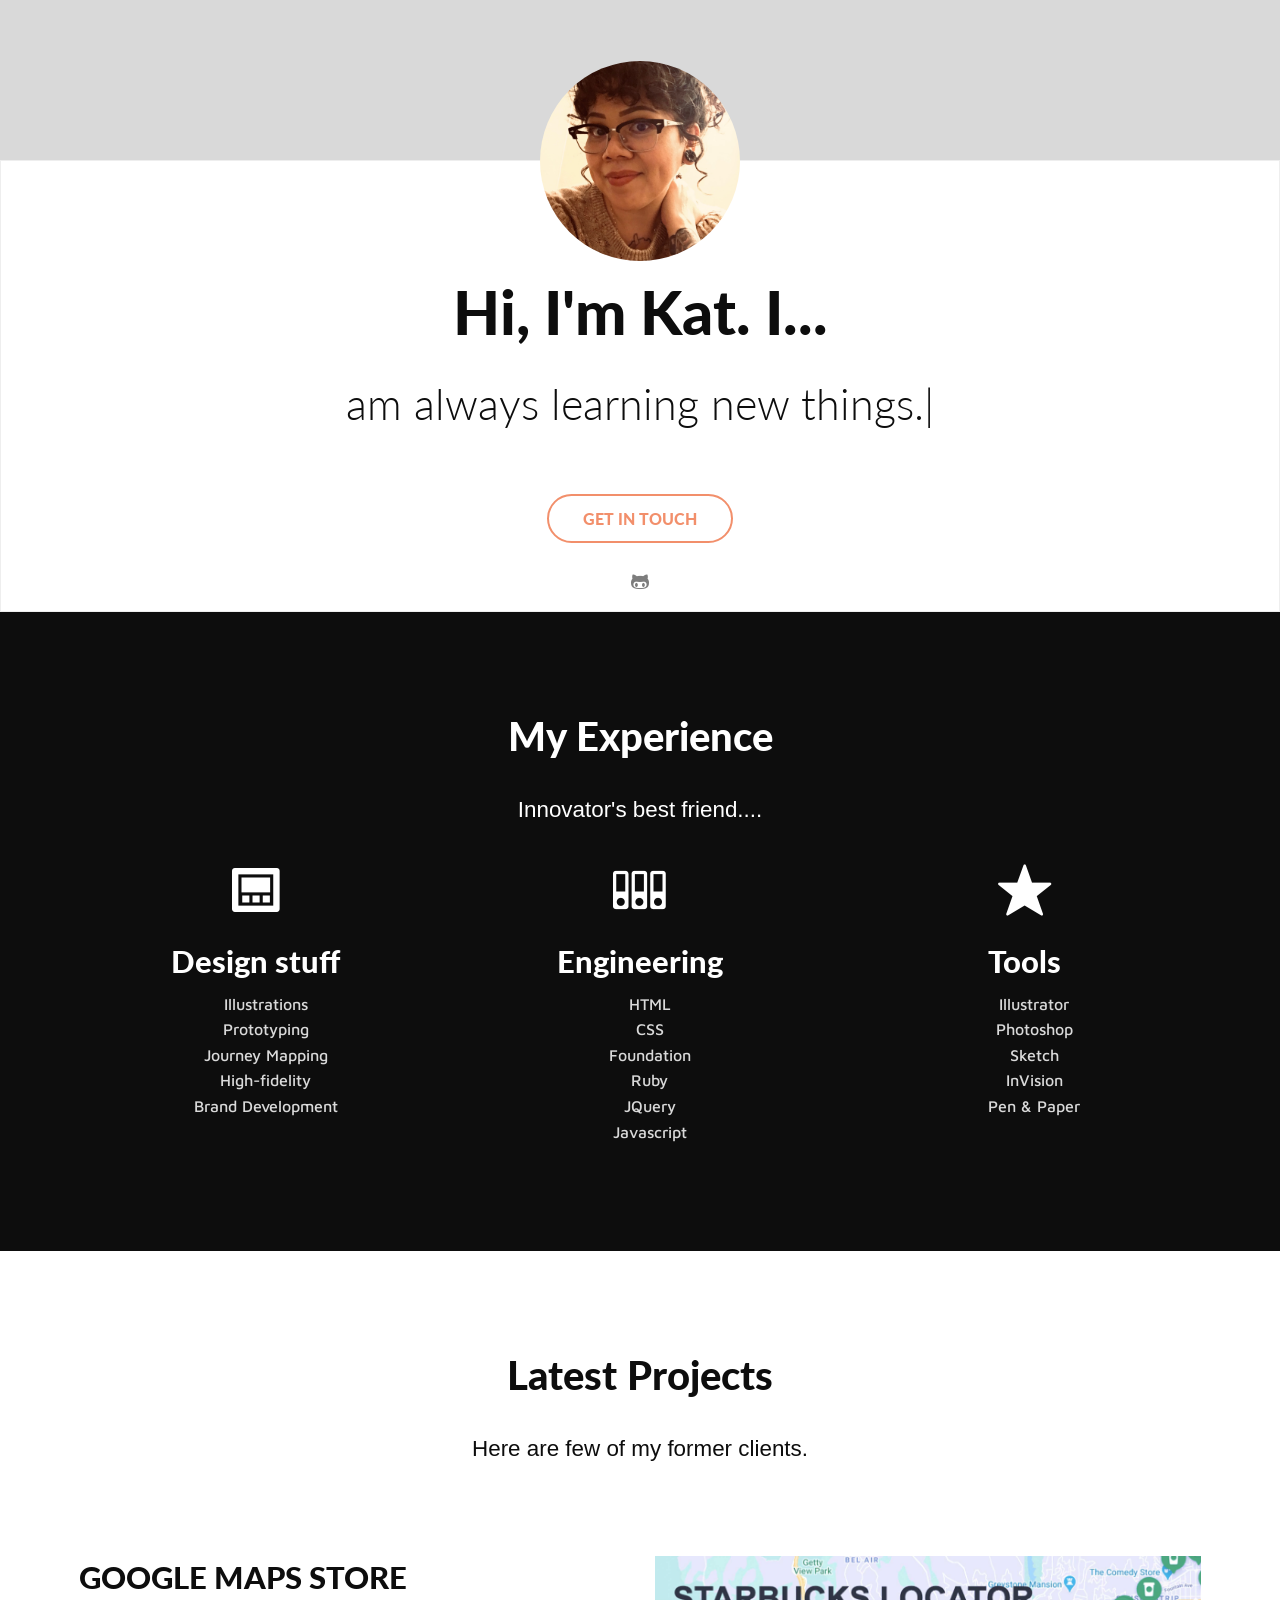
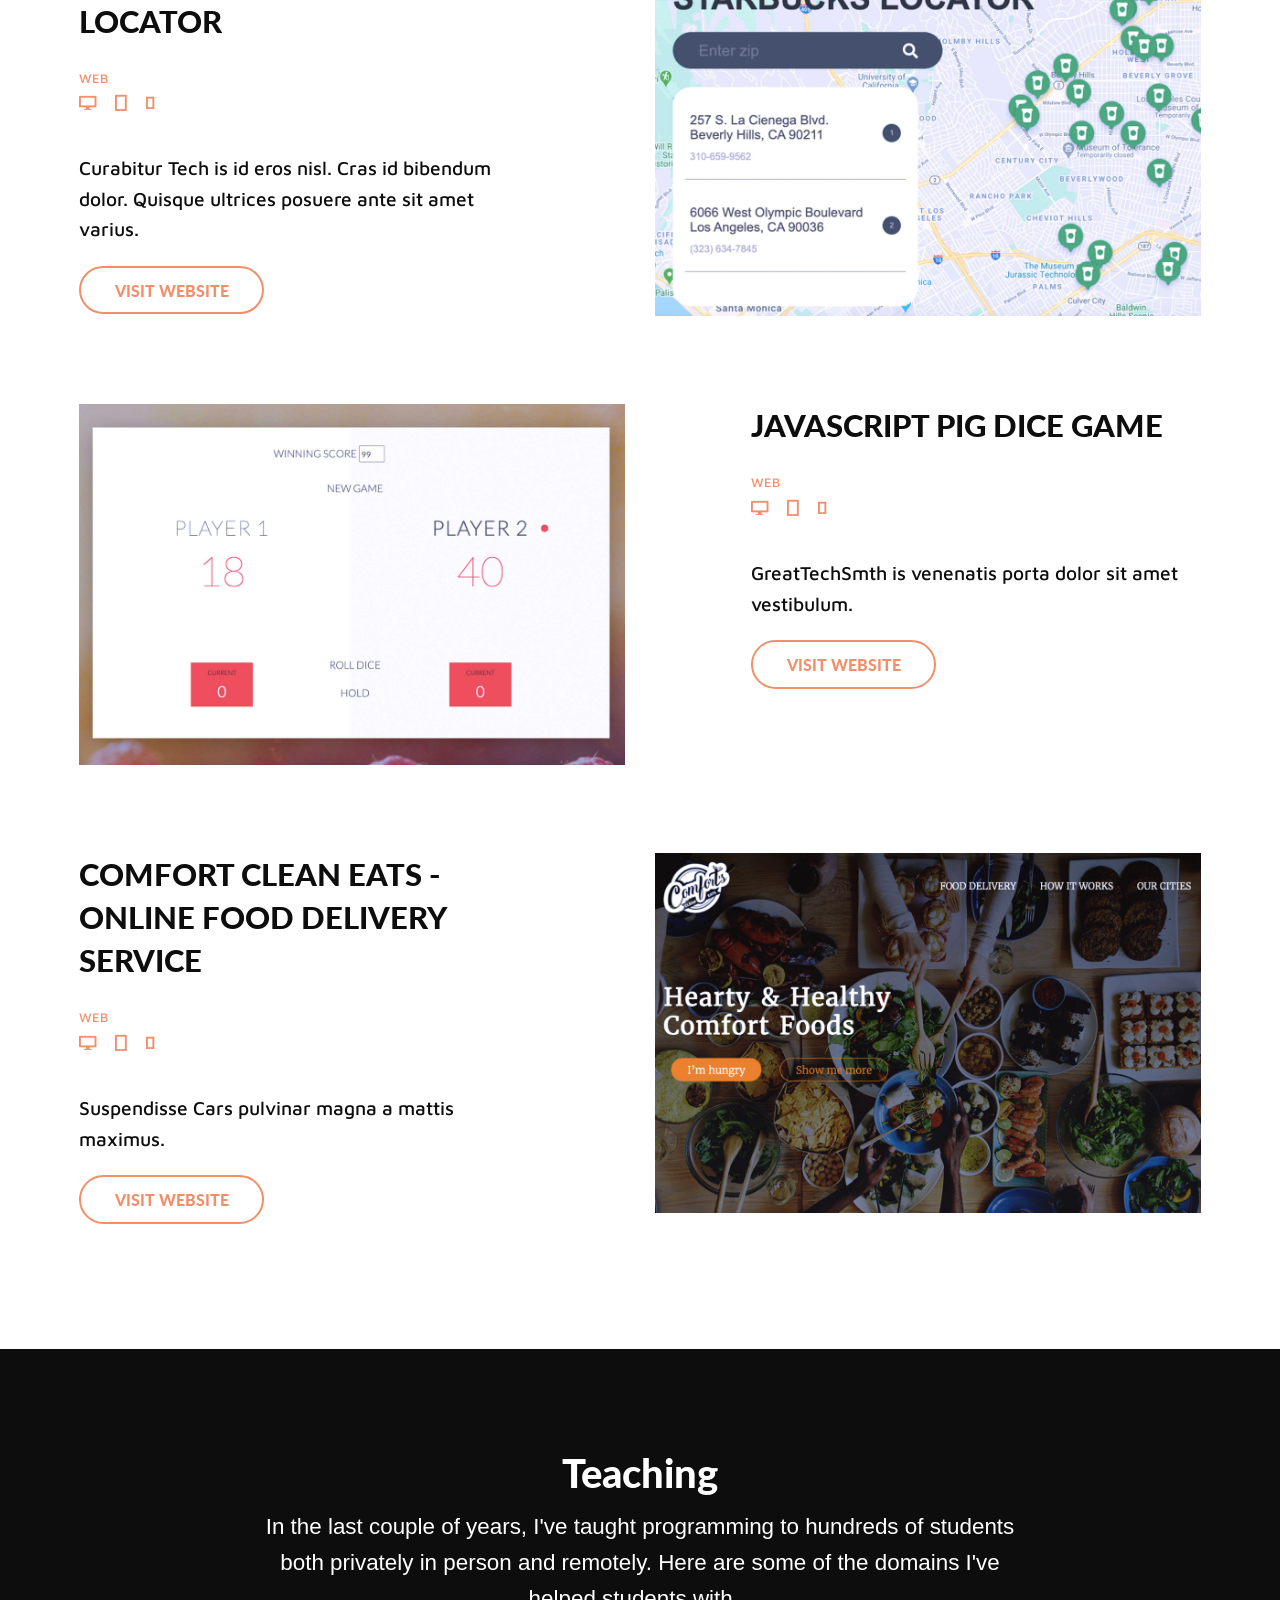
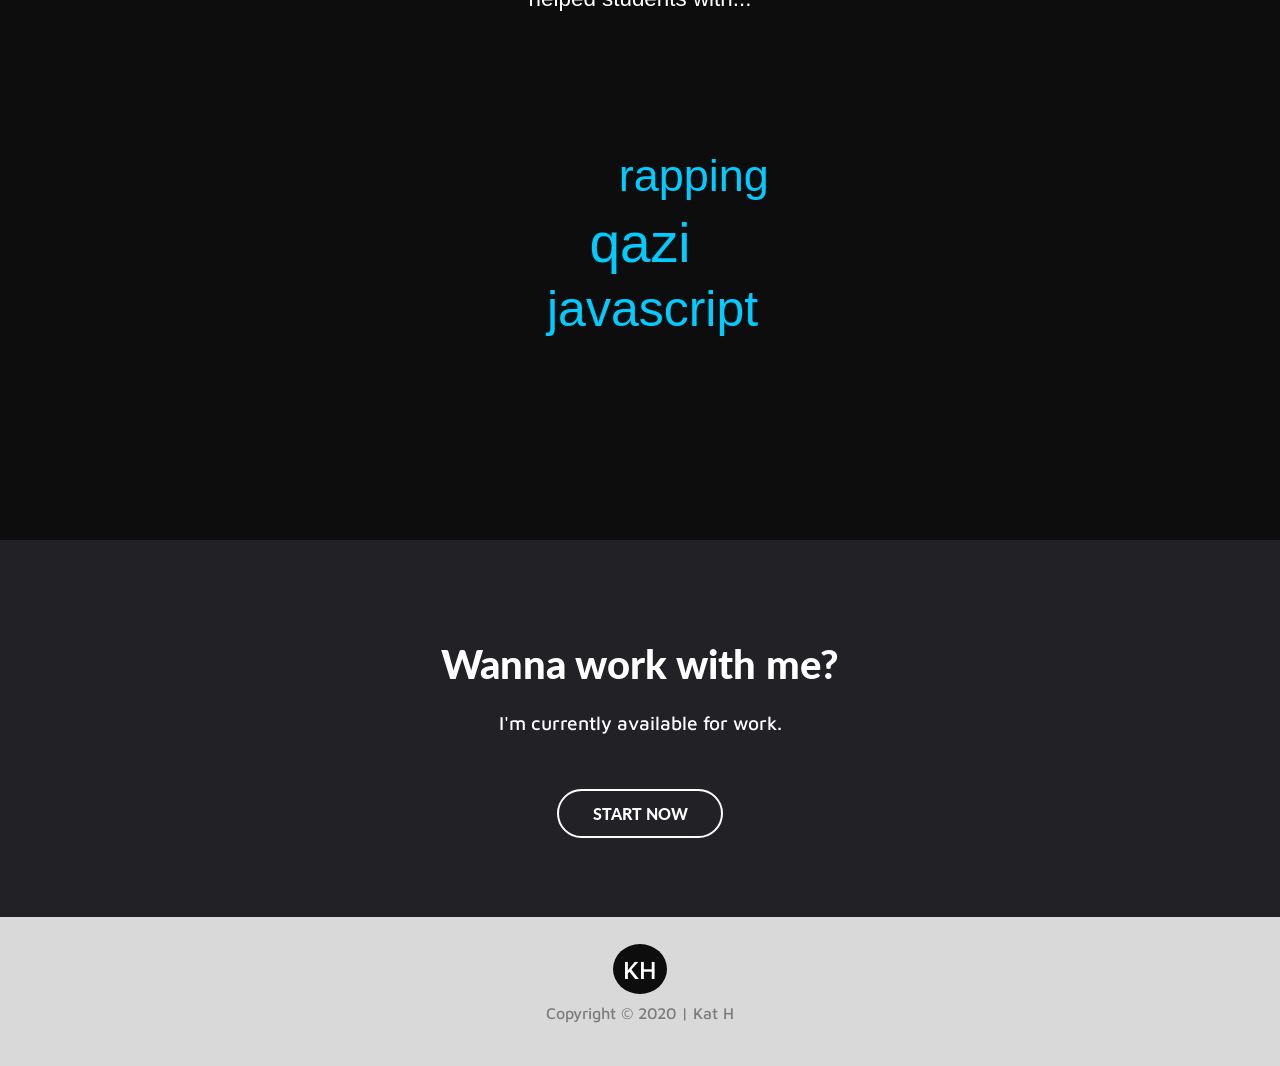
<file: index.html>
<!DOCTYPE html>
<html>

<head>
	<meta charset="utf-8">
	<meta http-equiv="X-UA-Compatible" content="IE=edge">
	<meta name="viewport" content="width=device-width,initial-scale=1,minimum-scale=1, maximum-scale=1" />
	<title>Portfolio Kat H</title>
	<script src="bower_components/jquery/dist/jquery.min.js" charset="utf-8"></script>
	<link rel="stylesheet" href="bower_components/foundation-sites/dist/css/foundation.min.css">
	<link rel="stylesheet" href="">
	<script src="bower_components/foundation-sites/dist/js/foundation.min.js" charset="utf-8"></script>
	<script src="bower_components/normalize-css/normalize.css" charset="utf-8"></script>
	<script src="bower_components/typed.js/dist/typed.min.js" charset="utf-8"></script>
	<script src="bower_components/jqcloud2/dist/jqcloud.min.js" charset="utf-8"></script>
	<link rel="stylesheet" href="bower_components/jqcloud2/dist/jqcloud.min.css">
	<script src="bower_components/custombox/dist/custombox.min.js"></script>
	<link href="bower_components/custombox/dist/custombox.min.css" rel="stylesheet">
	<link rel="stylesheet" href="https://maxcdn.bootstrapcdn.com/font-awesome/4.7.0/css/font-awesome.min.css">
	<link href="https://fonts.googleapis.com/css?family=Lato:300,400,700,900" rel="stylesheet">
	<link href="https://fonts.googleapis.com/css?family=Maven+Pro:400,500" rel="stylesheet">
	<link rel="stylesheet" href="assets/fonts/foundation-icons/foundation-icons.css">
	<link rel="stylesheet" href="assets/styles/styles.css">
</head>

<body>
	<div class="wrapper">
		<section id="about">
			<div class="row">
				<div class="small-12 large-8 large-offset-2 columns text-center">
					<div class="profile-photo" style="background-image: url(assets/images/profile.jpg);">
					</div>
					<div class="details">
						<h2>Hi, I'm Kat. I...<br> <span id="writing-text"><span></h2>
					</div>
				</div>
			</div>
			<div class="row">
				<div class="small-12 column">
					<div class="cta text-center">
						<a class="my-button cta-button expand form-button" href="mailto:stummerslady83@yahoo.com">Get In Touch</a>
					</div>
				</div>
				<div class="small-12 column">
					<div class="my-arrow-div text-center">
						<a href="https://github.com/kh1134"><i class="fa fa-github-alt fa-2x"></i></a>
					</div>
				</div>
			</div>

		</section>


		<section id="experience">

			<div class="row column">
				<div class="small-12">
					<h2 class="text-center">My Experience</h2>
					<p class="text-center tag-line">Innovator's best friend....</p>
				</div>
			</div>
			<div class="row">
				<div class="small-12 medium-4 columns text-center experience-topics">
					<i class="fi-layout"></i>
					<h3>Design stuff</h3>
					<ul>
						<li>Illustrations</li>
						<li>Prototyping</li>
						<li>Journey Mapping</li>
						<li>High-fidelity</li>
						<li>Brand Development</li>
					</ul>
				</div>
				<div class="small-12 medium-4 columns text-center experience-topics">
					<i class="fi-database"></i>
					<h3>Engineering</h3>
					<ul>
						<li>HTML</li>
						<li>CSS</li>
						<li>Foundation</li>
						<li>Ruby</li>
						<li>JQuery</li>
						<li>Javascript</li>
					</ul>
				</div>
				<div class="small-12 medium-4 columns text-center experience-topics">
					<i class="fi-star"></i>
					<h3>Tools</h3>
					<ul>
						<li>Illustrator</li>
						<li>Photoshop</li>
						<li>Sketch</li>
						<li>InVision</li>
						<li>Pen & Paper</li>
					</ul>
				</div>
			</div>

		</section>

		<section id="work">
			<h2 class="text-center">Latest Projects</h2>
			<div class="row">
				<p class="text-center tag-line">Here are few of my former clients.</p>
			</div>


			<div class="row work-row"> <!-- odd -->
				<div class="small-12 medium-6 medium-push-6 columns">
					<img src="assets/images/project1.jpeg" alt="">
				</div>
				<div class="small-12 medium-5 medium-pull-7 columns">
					<div class="details details-ftm">
						<h3>Google Maps Store Locator</h3>
						<p class="platform">Web</p>
						<p class="icons"><i class="fi-monitor"></i><i class="fi-tablet-portrait"></i><i class="fi-mobile"></i></p>
						<p>Curabitur Tech is id eros nisl. Cras id bibendum dolor. Quisque ultrices posuere ante sit amet varius.</p>
						<a class="my-button" target="_blank" href="https://javascript-project-google-maps1134.imfast.io/">Visit Website</a>
					</div>
				</div>
			</div>

			<div class="row work-row"> <!-- even -->
				<div class="small-12 medium-6 columns">
					<img src="assets/images/project2.jpeg" alt="">
				</div>
				<div class="small-12 medium-5 medium-offset-1 columns">
					<div class="details details-ftm">
						<h3>JavaScript Pig Dice Game</h3>
						<p class="platform">Web</p>
						<p class="icons"><i class="fi-monitor"></i><i class="fi-tablet-portrait"></i><i class="fi-mobile"></i></p>
						<p>GreatTechSmth is venenatis porta dolor sit amet vestibulum.</p>
						<a class="my-button" target="_blank" href="https://pigdicegame.imfast.io/">Visit Website</a>
					</div>
				</div>
			</div>

			<div class="row work-row"> <!-- odd -->
				<div class="small-12 medium-6 medium-push-6 columns">
					<img src="assets/images/project3.jpeg" alt="">
				</div>
				<div class="small-12 medium-5 medium-pull-7 columns">
					<div class="details details-ftm">
						<h3>Comfort Clean Eats - Online Food Delivery Service</h3>
						<p class="platform">Web</p>
						<p class="icons"><i class="fi-monitor"></i><i class="fi-tablet-portrait"></i><i class="fi-mobile"></i></p>
						<p>Suspendisse Cars pulvinar magna a mattis maximus.</p>
						<a class="my-button" target="_blank" href="https://comfortcleaneats.imfast.io/">Visit Website</a>
					</div>
				</div>
			</div>









		</section>

		<section id="teaching">
			<h2 class="text-center">Teaching</h2>
			<div class="row">
				<div class="small-12 medium-8 medium-offset-2">
					<p class="text-center tag-line">In the last couple of years, I've taught programming to hundreds of students both privately in person and remotely. Here are some of the domains I've helped students with...</p>
				</div>
			</div>
			<div class="row">
				<div class="small-12 medium-8 medium-offset-2 columns">
					<div class="teaching-domains">
					</div>
				</div>
			</div>
		</section>

		<section id="footer-cta">
			<h2 class="text-center">Wanna work with me?</h2>
			<p></p>
			<div class="row text-center">
				<div class="small-12 medium-8 medium-offset-2 columns">
					<p class="text-center">I'm currently available for work.</p>
				</div>
				<div class="small-12 columns" id="startButtonDiv">
					<a class="my-button form-button" href="mailto:stummerslady83@yahoo.com">Start Now</a>
				</div>
			</div>
		</section>

		<footer id="footer">
			<div class="row text-center">
				<div class="small-12 medium-6 medium-offset-3 columns">
					<p id="logo">KH</p>
					<p id="copyright">Copyright &copy; 2020 | Kat H </p>
				</div>
			</div>
		</footer>



	</div>
	<script src="assets/scripts/app.js" charset="utf-8"></script>
</body>

</html>
</file>
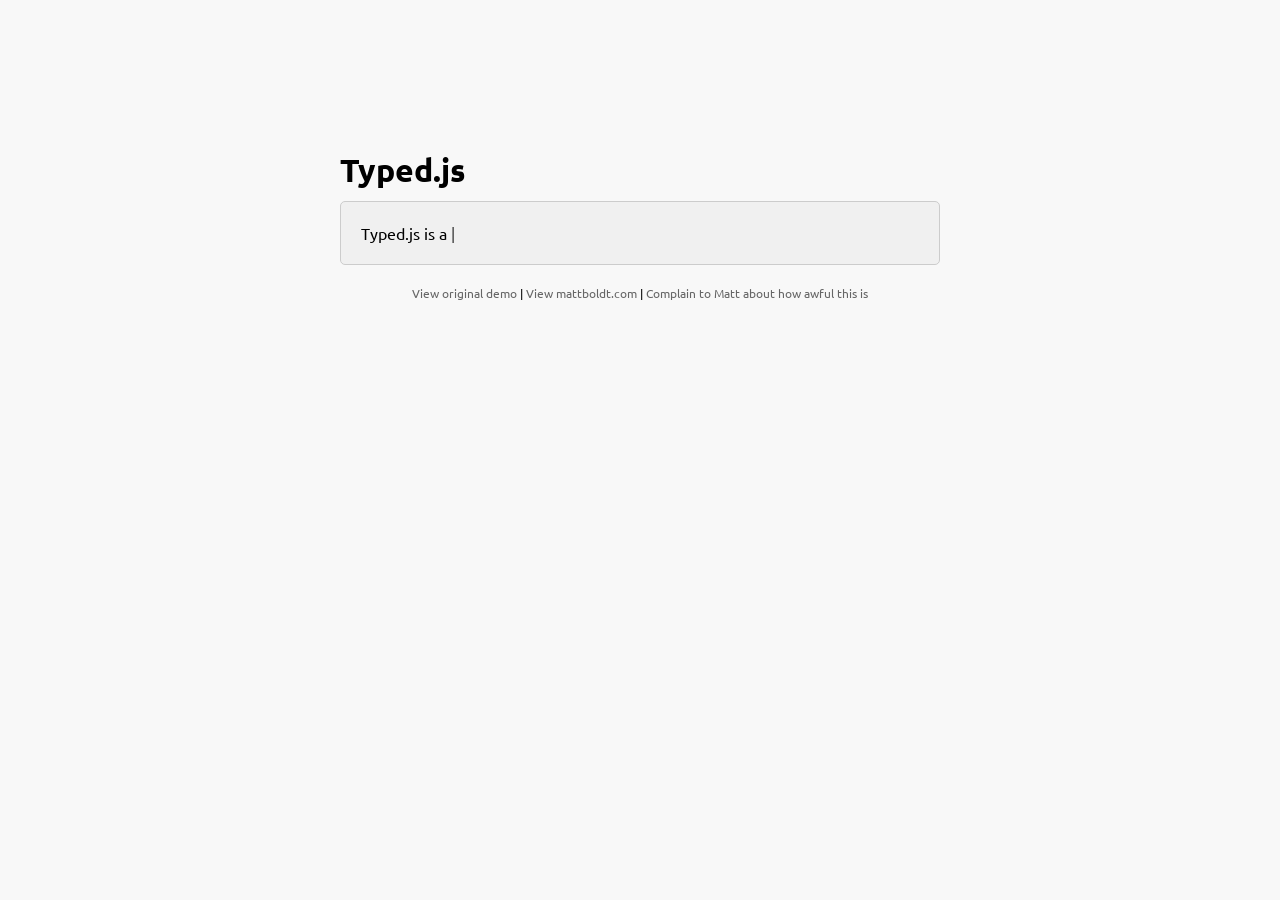
<file: bower_components/typed.js/index.htm>
<!doctype html>
<html lang="en">
<head>
    <meta charset="UTF-8">
    <title>Typed.js - Type your heart out</title>
    <script src="js/typed.js" type="text/javascript"></script>
    <script>
    document.addEventListener('DOMContentLoaded', function(){

        Typed.new("#typed", {
            stringsElement: document.getElementById('typed-strings'),
            typeSpeed: 30,
            backDelay: 500,
            loop: false,
            contentType: 'html', // or text
            // defaults to null for infinite loop
            loopCount: null,
            callback: function(){ foo(); },
            resetCallback: function() { newTyped(); }
        });

        var resetElement = document.querySelector('.reset');
        if(resetElement) {
            resetElement.addEventListener('click', function() {
                document.getElementById('typed')._typed.reset();
            });
        }

    });

    function newTyped(){ /* A new typed object */ }

    function foo(){ console.log("Callback"); }

    </script>
    <link href="main.css" rel="stylesheet"/>
    <style>
        /* code for animated blinking cursor */
        .typed-cursor{
            opacity: 1;
            font-weight: 100;
            -webkit-animation: blink 0.7s infinite;
            -moz-animation: blink 0.7s infinite;
            -ms-animation: blink 0.7s infinite;
            -o-animation: blink 0.7s infinite;
            animation: blink 0.7s infinite;
        }
        @-keyframes blink{
            0% { opacity:1; }
            50% { opacity:0; }
            100% { opacity:1; }
        }
        @-webkit-keyframes blink{
            0% { opacity:1; }
            50% { opacity:0; }
            100% { opacity:1; }
        }
        @-moz-keyframes blink{
            0% { opacity:1; }
            50% { opacity:0; }
            100% { opacity:1; }
        }
        @-ms-keyframes blink{
            0% { opacity:1; }
            50% { opacity:0; }
            100% { opacity:1; }
        }
        @-o-keyframes blink{
            0% { opacity:1; }
            50% { opacity:0; }
            100% { opacity:1; }
        }

        .typed-fade-out{
            opacity: 0;
            animation: 0;
            transition: opacity .25s;
        }
    </style>
</head>
<body>

    <div class="wrap">
        <h1 class="h1">Typed.js</h1>

        <div class="type-wrap">
            <div id="typed-strings">
                <span>Typed.js is a <strong>JavaScript</strong> library.</span>
                <p>It <em>types</em> out sentences.</p>
                <p>And then deletes them.</p>
                <p>Try it out!</p>
            </div>
            <span id="typed" style="white-space:pre;"></span>
        </div>

        <div class="links">
            <a href="http://www.mattboldt.com/demos/typed-js">View original demo</a> | <a href="http://www.mattboldt.com">View mattboldt.com</a> | <a href="http://www.twitter.com/atmattb">Complain to Matt about how awful this is</a>
        </div>
    </div>

</body>
</html>
</file>
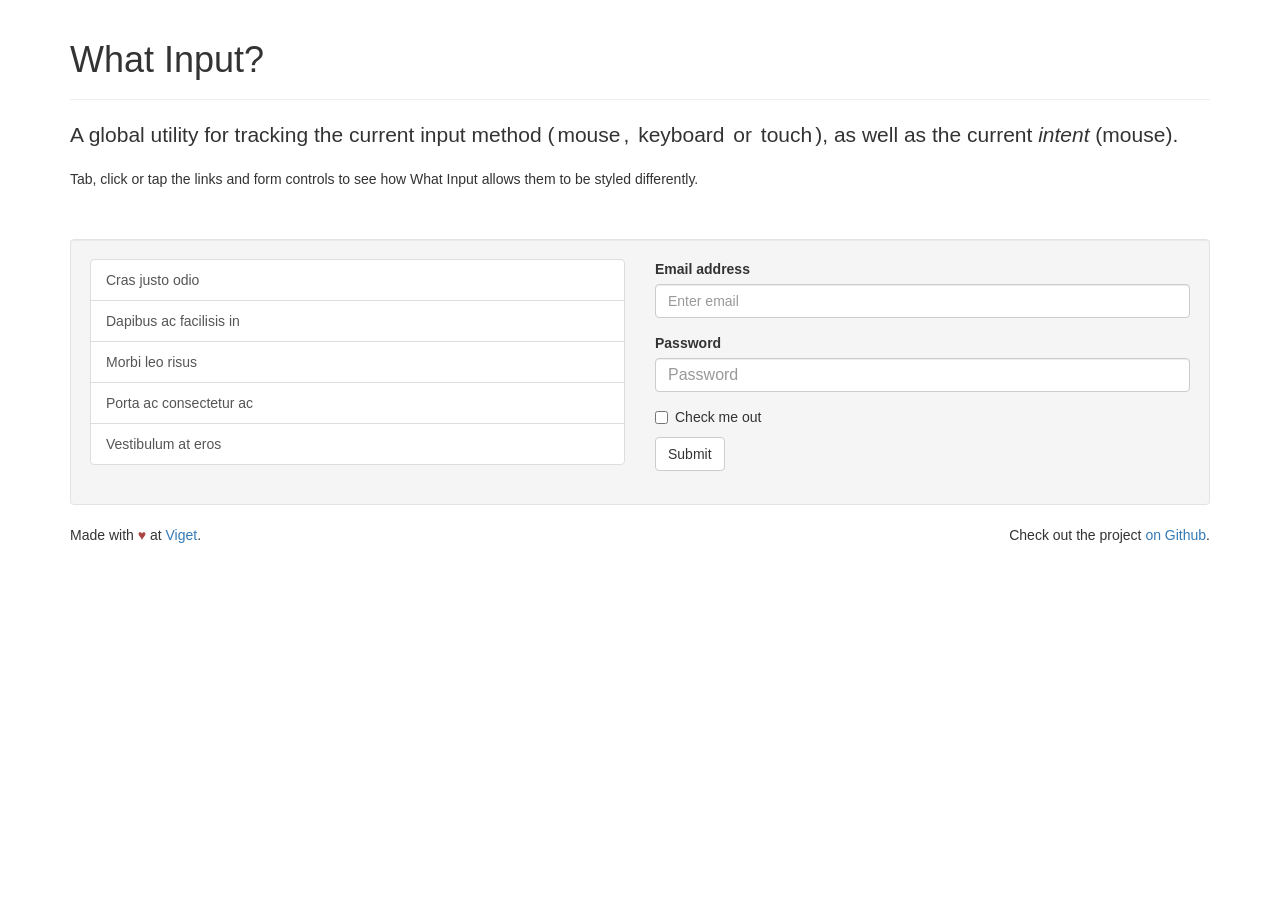
<file: bower_components/what-input/index.html>
<!DOCTYPE html>
<html lang="en">
  <head>

    <meta charset="utf-8">
    <meta name="viewport" content="width=device-width, initial-scale=1">

    <title>What Input?</title>

    <link
      href="https://maxcdn.bootstrapcdn.com/bootstrap/3.3.7/css/bootstrap.min.css"
      rel="stylesheet">

    <style>
      .test-row {
        margin-top: 50px;
      }

      input[type="text"],
      input[type="password"] {
        font-size: 16px;
      }

      /* indicator */
      .input-display {
        border-radius: 3px;
        display: inline-block;
        padding: 0 3px;
        -webkit-transition: all 200ms;
        transition: all 200ms;
      }

      [data-whatinput="mouse"] .input-display.-mouse,
      [data-whatintent="mouse"] .input-intent.-mouse {
        background-color: #d9edf7;
        color: #31708f;
      }

      [data-whatinput="keyboard"] .-keyboard {
        background-color: #dff0d8;
        color: #3c763d;
      }

      [data-whatinput="touch"] .-touch {
        background-color: #fcf8e3;
        color: #8a6d3b;
      }

      /* links */
      a:focus {
        position: relative;
        z-index: 1;
      }

      [data-whatinput="keyboard"]  a:focus {
        box-shadow: 0 0 8px 2px rgba(60, 118, 61, 0.6);
        outline: 2px solid #3c763d;
      }

      /* form controls */
      [data-whatinput="mouse"] .form-control:focus {
        border-color: #31708f;
        outline: 0;
        box-shadow:
          inset 0 1px 1px rgba(0, 0, 0, .075),
          0 0 8px rgba(49, 112, 143, 0.6);
      }

      [data-whatinput="keyboard"] .form-control:focus {
        border-color: #3c763d;
        outline: 0;
        box-shadow:
          inset 0 1px 1px rgba(0, 0, 0, .075),
          0 0 8px rgba(60, 118, 61, 0.6);
      }

      [data-whatinput="touch"] .form-control:focus {
        border-color: #8a6d3b;
        outline: 0;
        box-shadow:
          inset 0 1px 1px rgba(0, 0, 0, .075),
          0 0 8px rgba(138, 109, 59, 0.6);
      }
    </style>

    <!--[if lte IE 8]>
      <script src="dist/lte-IE8.js"></script>
    <![endif]-->

  </head>
  <body>

    <div class="container">
      <div class="page-header">
        <h1>What Input?</h1>
      </div>

      <p class="lead">A global utility for tracking the current input method (<span class="input-display -mouse">mouse</span>, <span class="input-display -keyboard">keyboard</span> or <span class="input-display -touch">touch</span>), as well as the current <em>intent</em> (<span class="input-intent -mouse">mouse</span>).</p>

      <p>Tab, click or tap the links and form controls to see how What Input allows them to be styled differently.</p>

      <div class="well test-row">
        <div class="row">

          <div class="col-md-6">
            <div class="list-group">
              <a class="list-group-item" href="#">Cras justo odio</a>
              <a class="list-group-item" href="#">Dapibus ac facilisis in</a>
              <a class="list-group-item" href="#">Morbi leo risus</a>
              <a class="list-group-item" href="#">Porta ac consectetur ac</a>
              <a class="list-group-item" href="#">Vestibulum at eros</a>
            </div>
          </div>

          <div class="col-md-6">
            <form>
              <div class="form-group">
                <label for="exampleInputEmail1">Email address</label>
                <input type="email" class="form-control" id="exampleInputEmail1" placeholder="Enter email">
              </div>
              <div class="form-group">
                <label for="exampleInputPassword1">Password</label>
                <input type="password" class="form-control" id="exampleInputPassword1" placeholder="Password">
              </div>
              <div class="checkbox">
                <label>
                  <input type="checkbox"> Check me out
                </label>
              </div>
              <button type="submit" class="btn btn-default">Submit</button>
            </form>
          </div>

        </div>
      </div>

      <footer>
        <p class="pull-right">
          Check out the project <a href="https://github.com/ten1seven/what-input">on Github</a>.
        </p>

        <p>
          Made with <span class="text-danger">&hearts;</span> at <a href="http://viget.com/">Viget</a>.
        </p>
      </footer>

    </div>

    <script src="dist/what-input.js"></script>

    <script>
      var links = document.querySelectorAll('a');

      for (var i = 0, len = links.length; i < len; i++) {
        links[i].addEventListener('click', function(event) {
          console.log( '[script test] ' + whatInput.ask() );

          event.preventDefault();
        });
      }
    </script>

  </body>
</html>
</file>
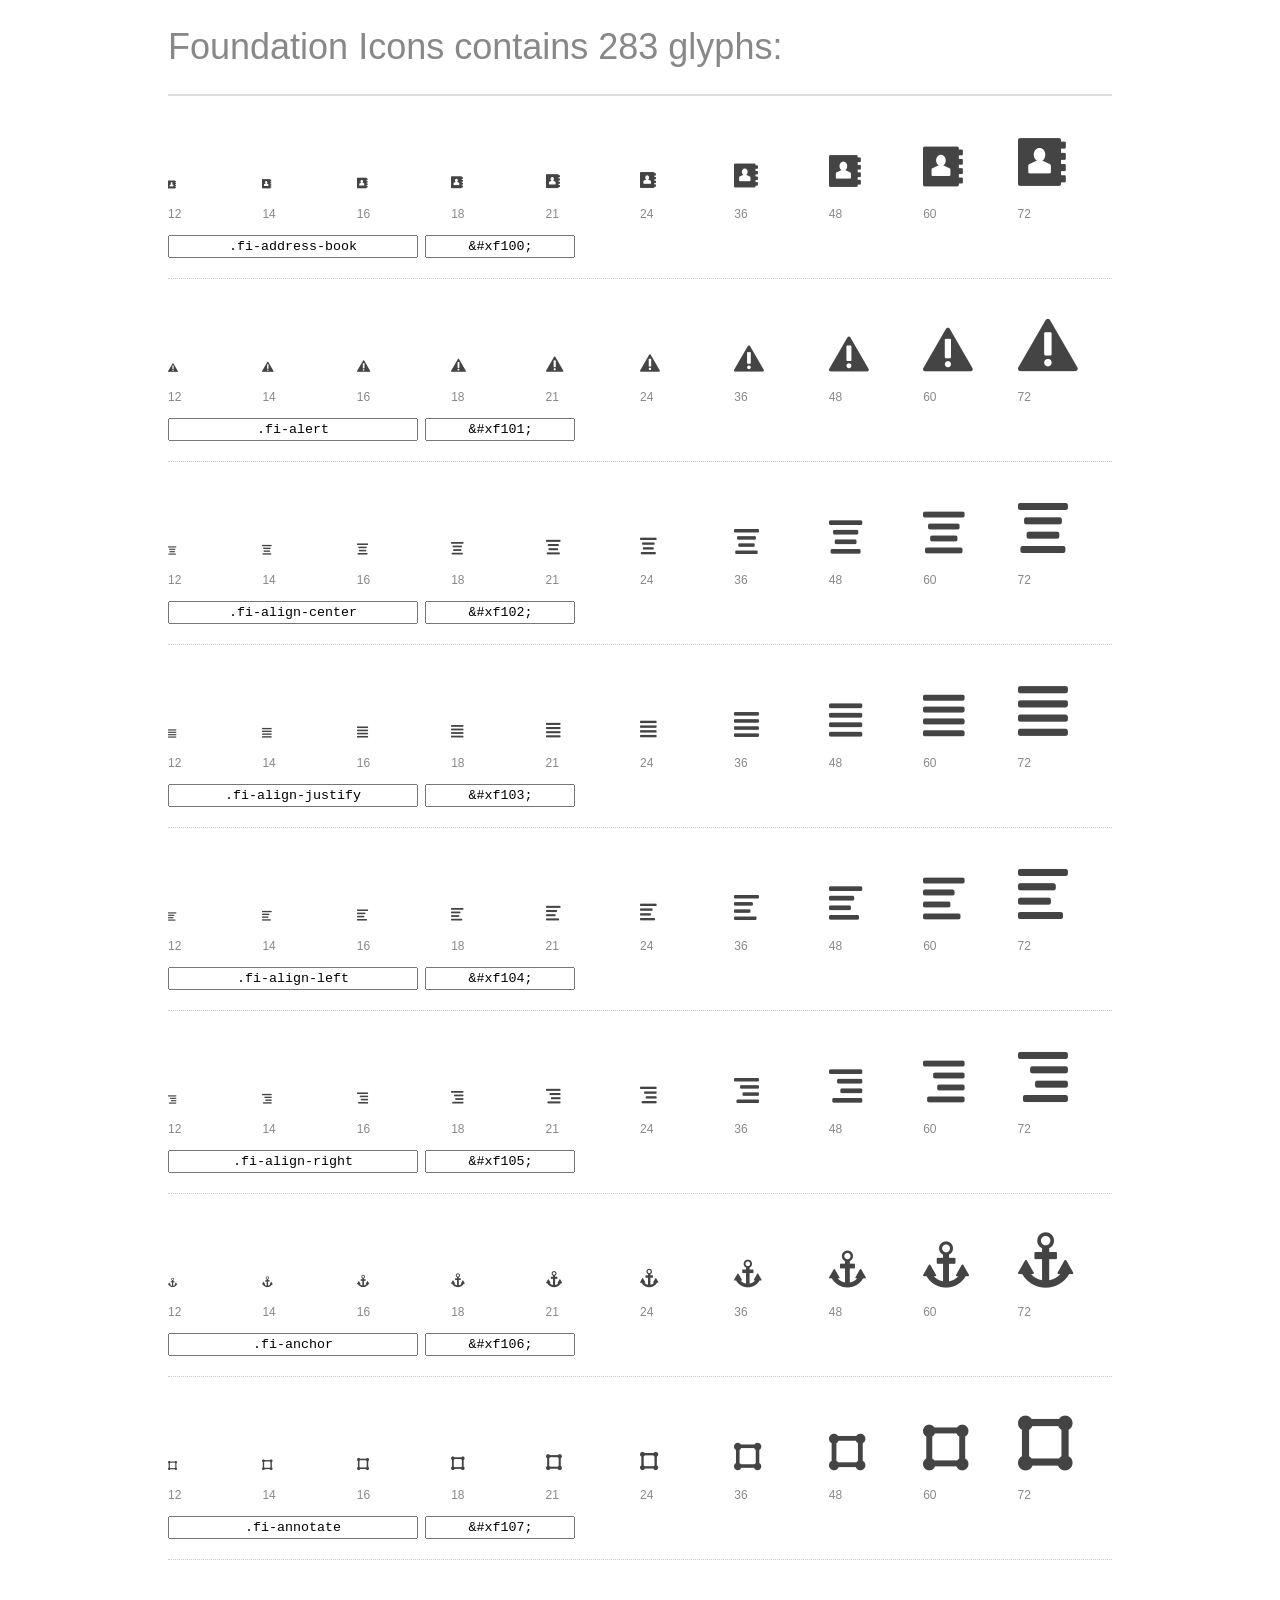
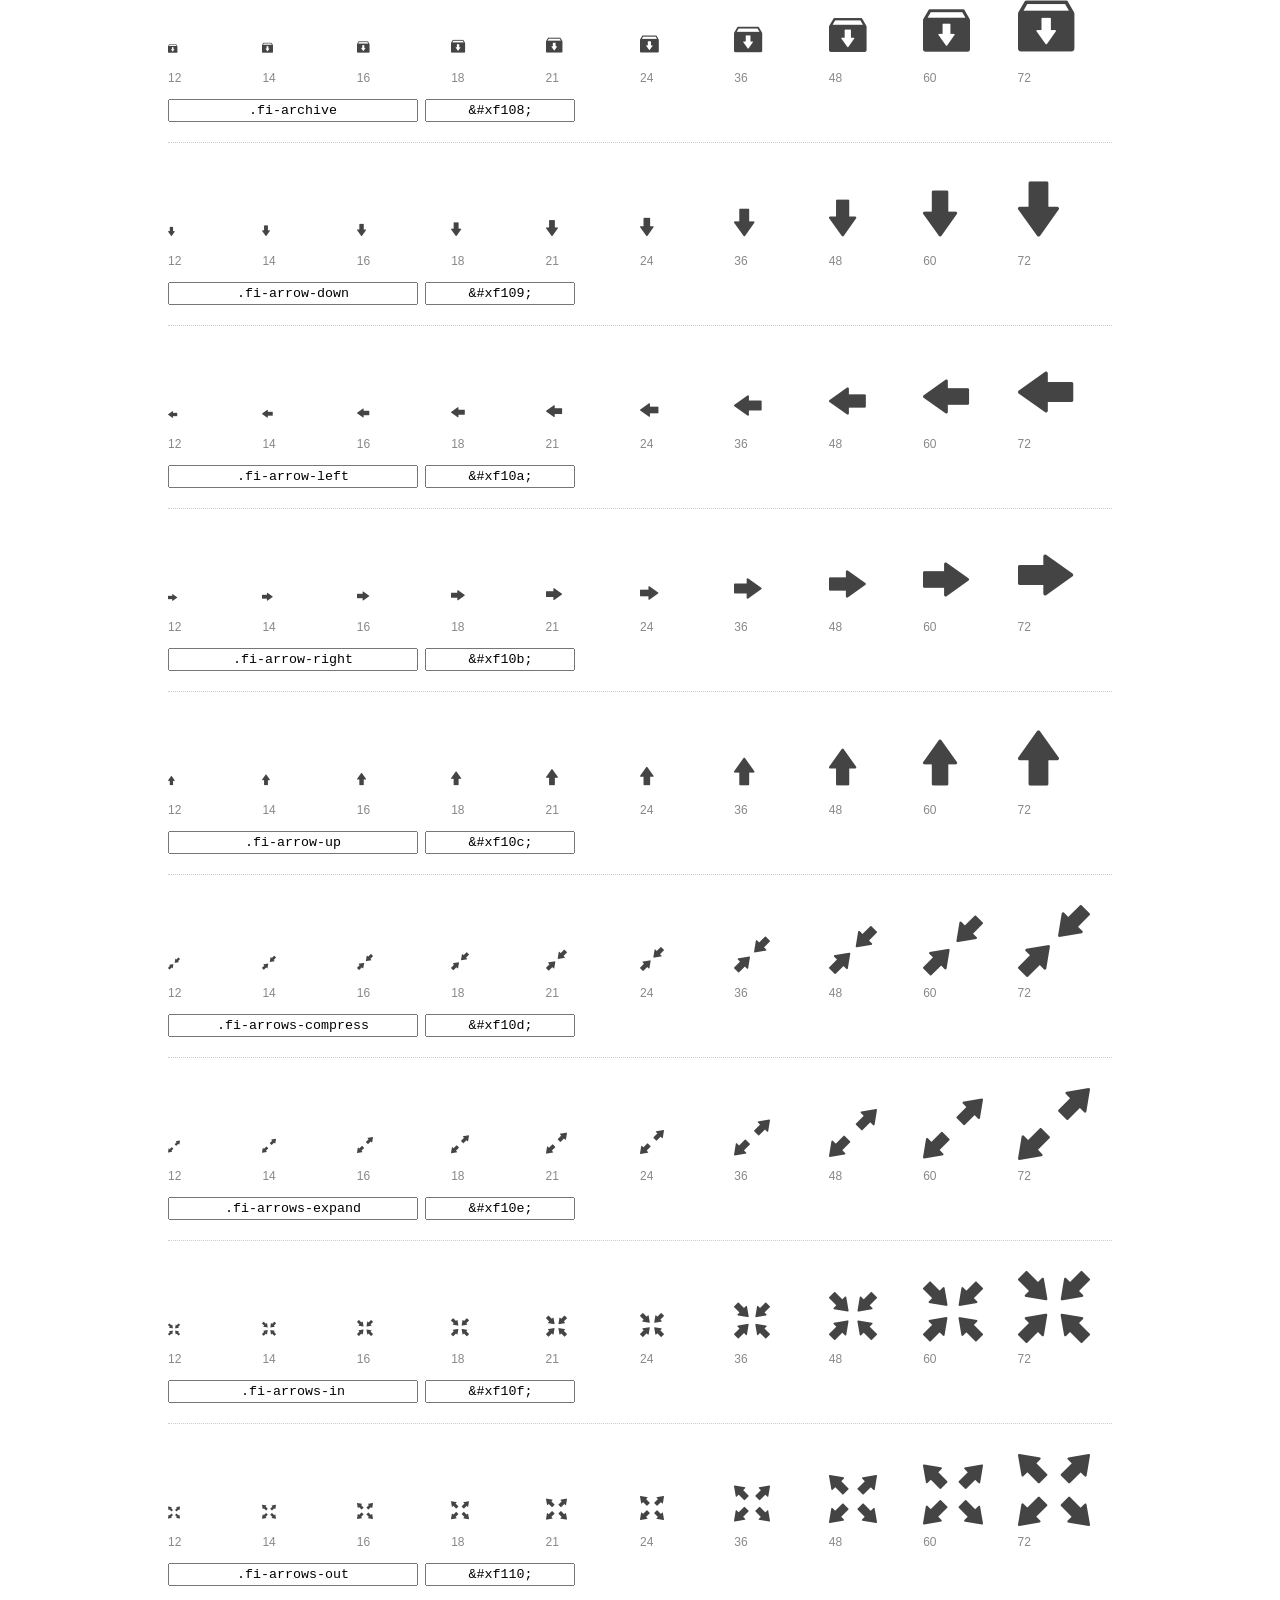
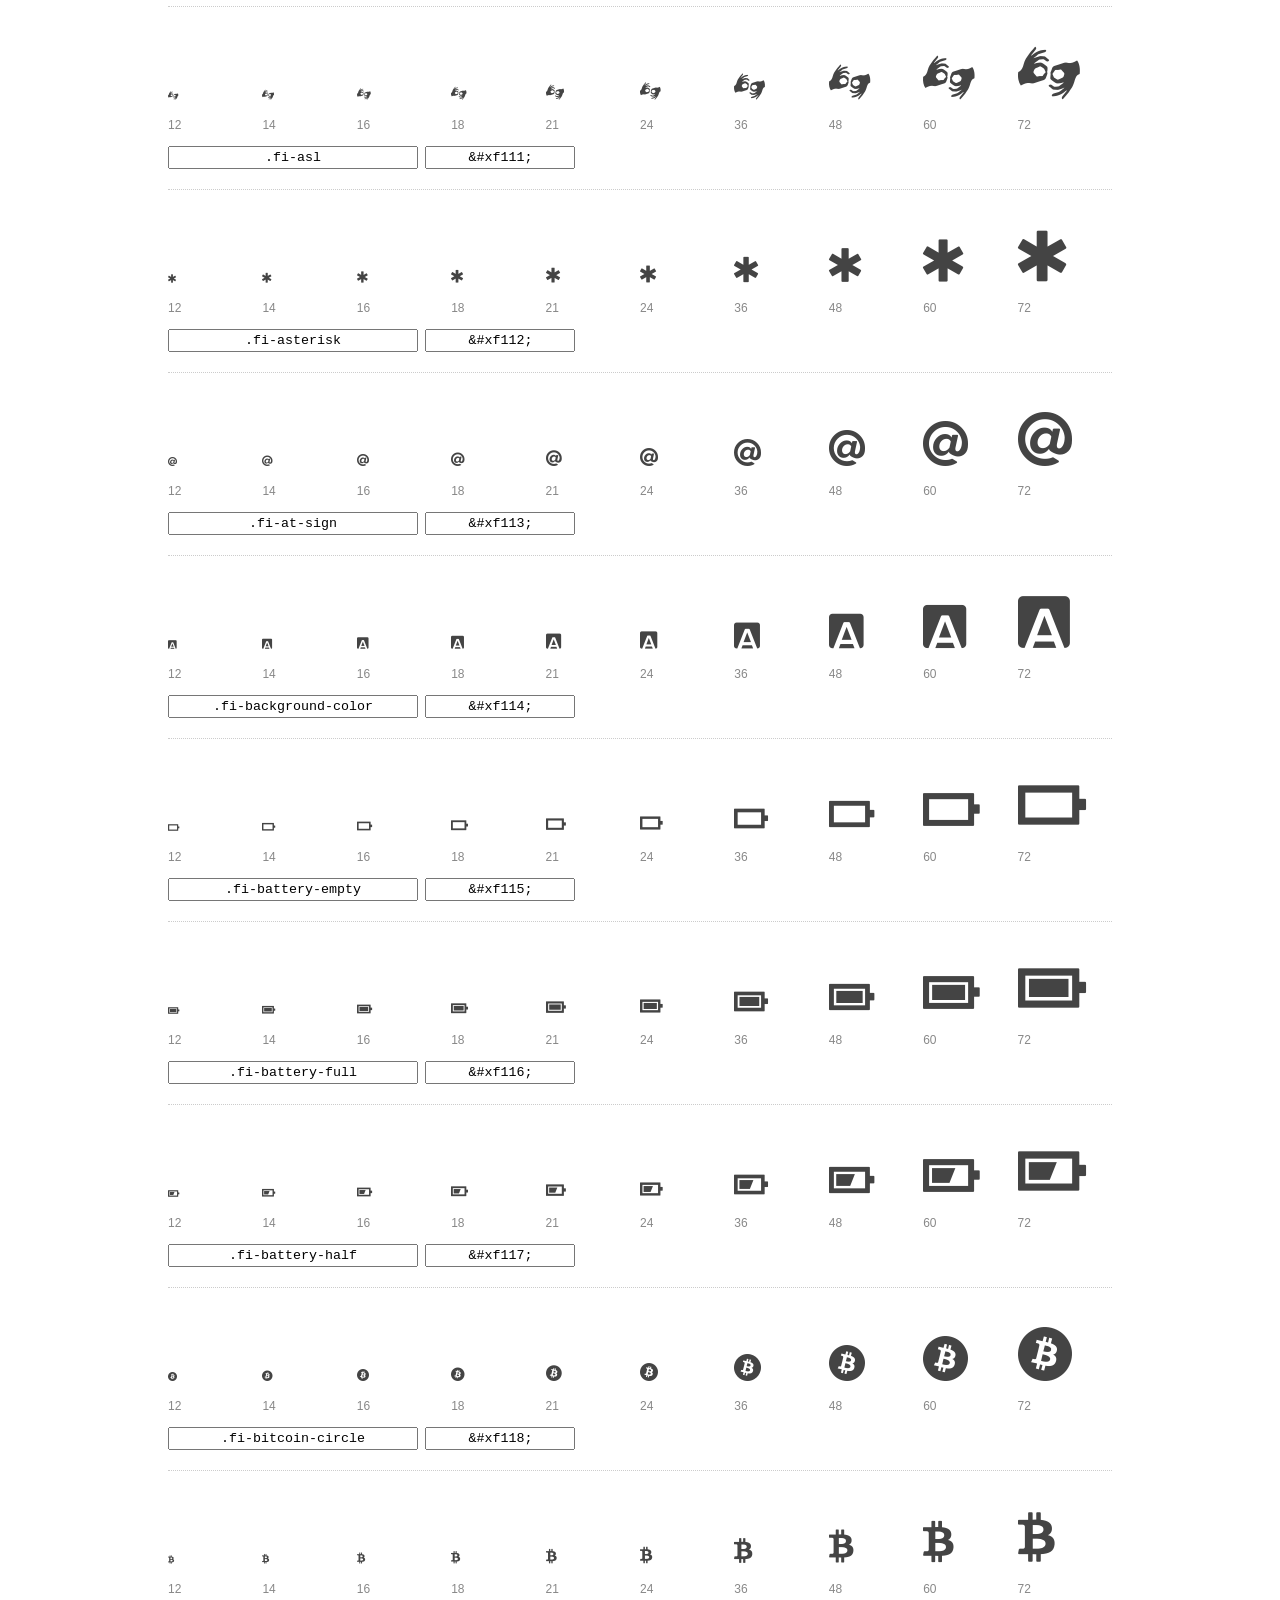
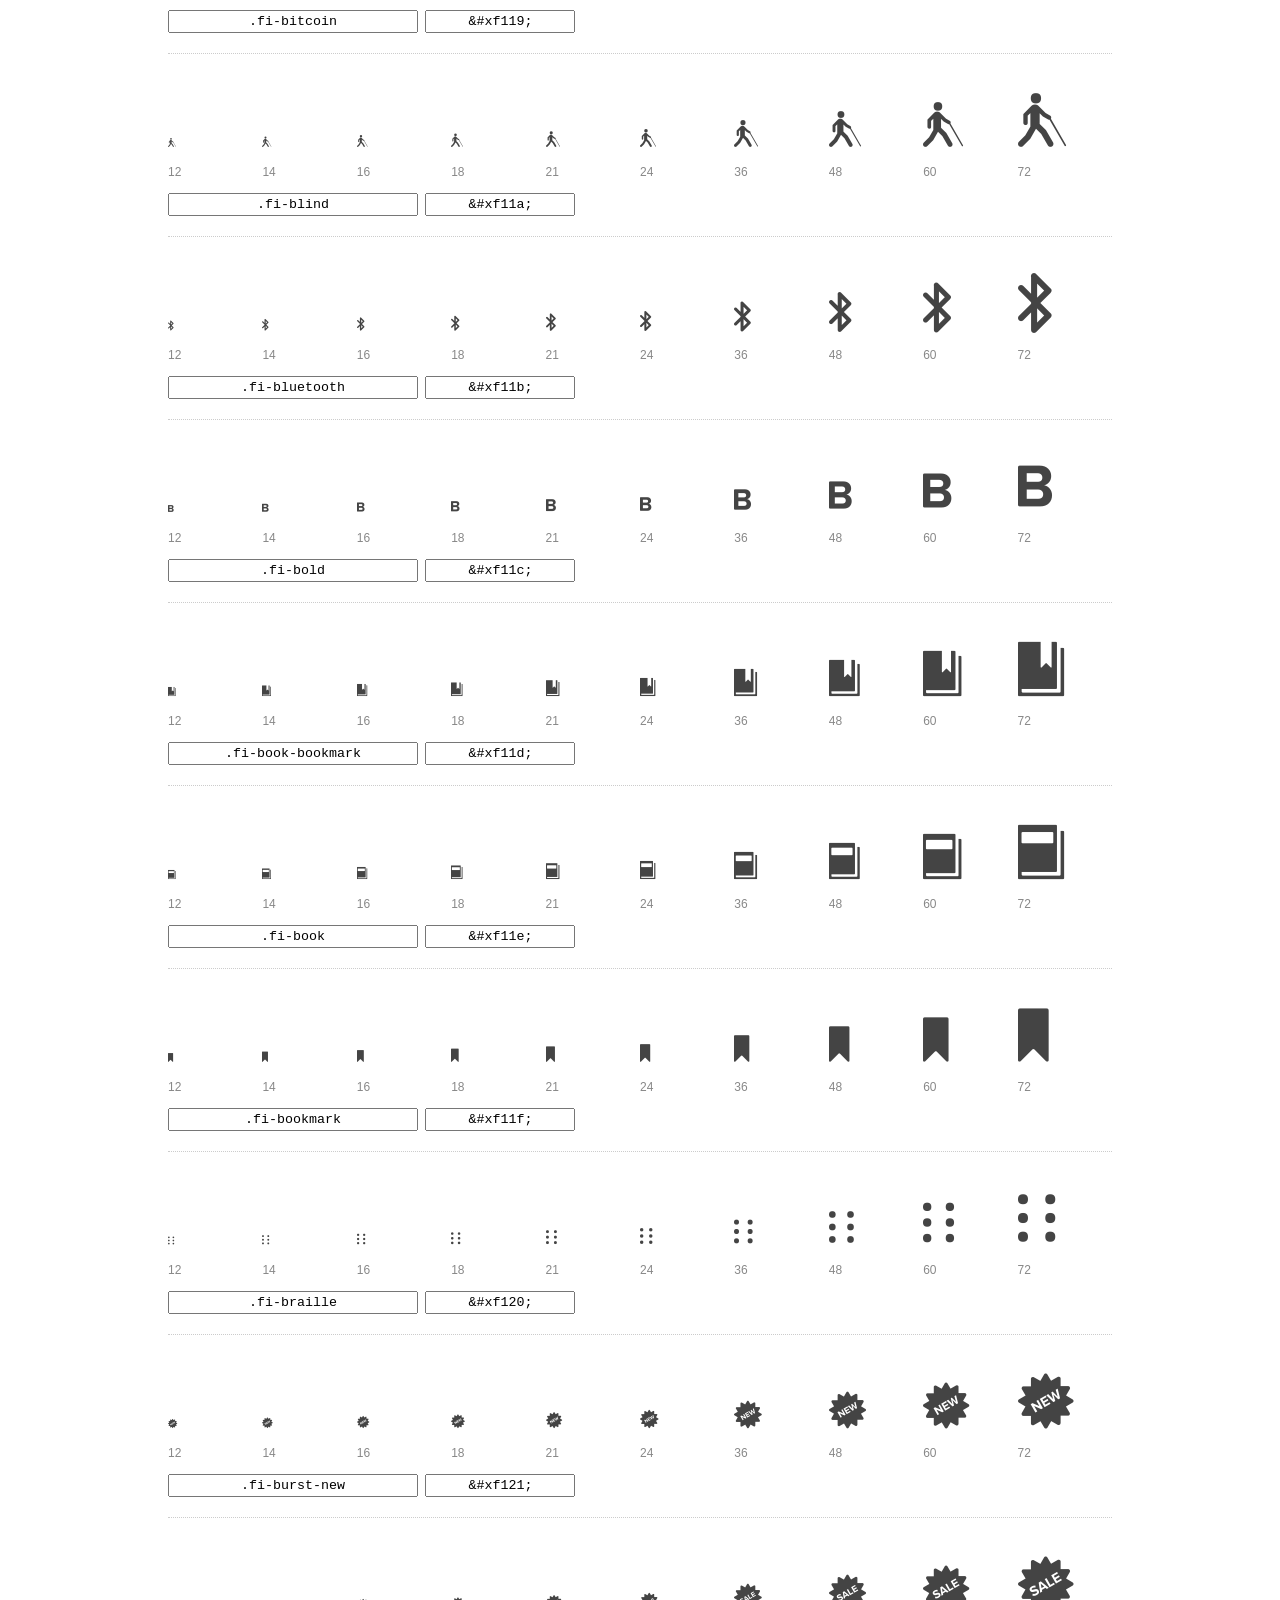
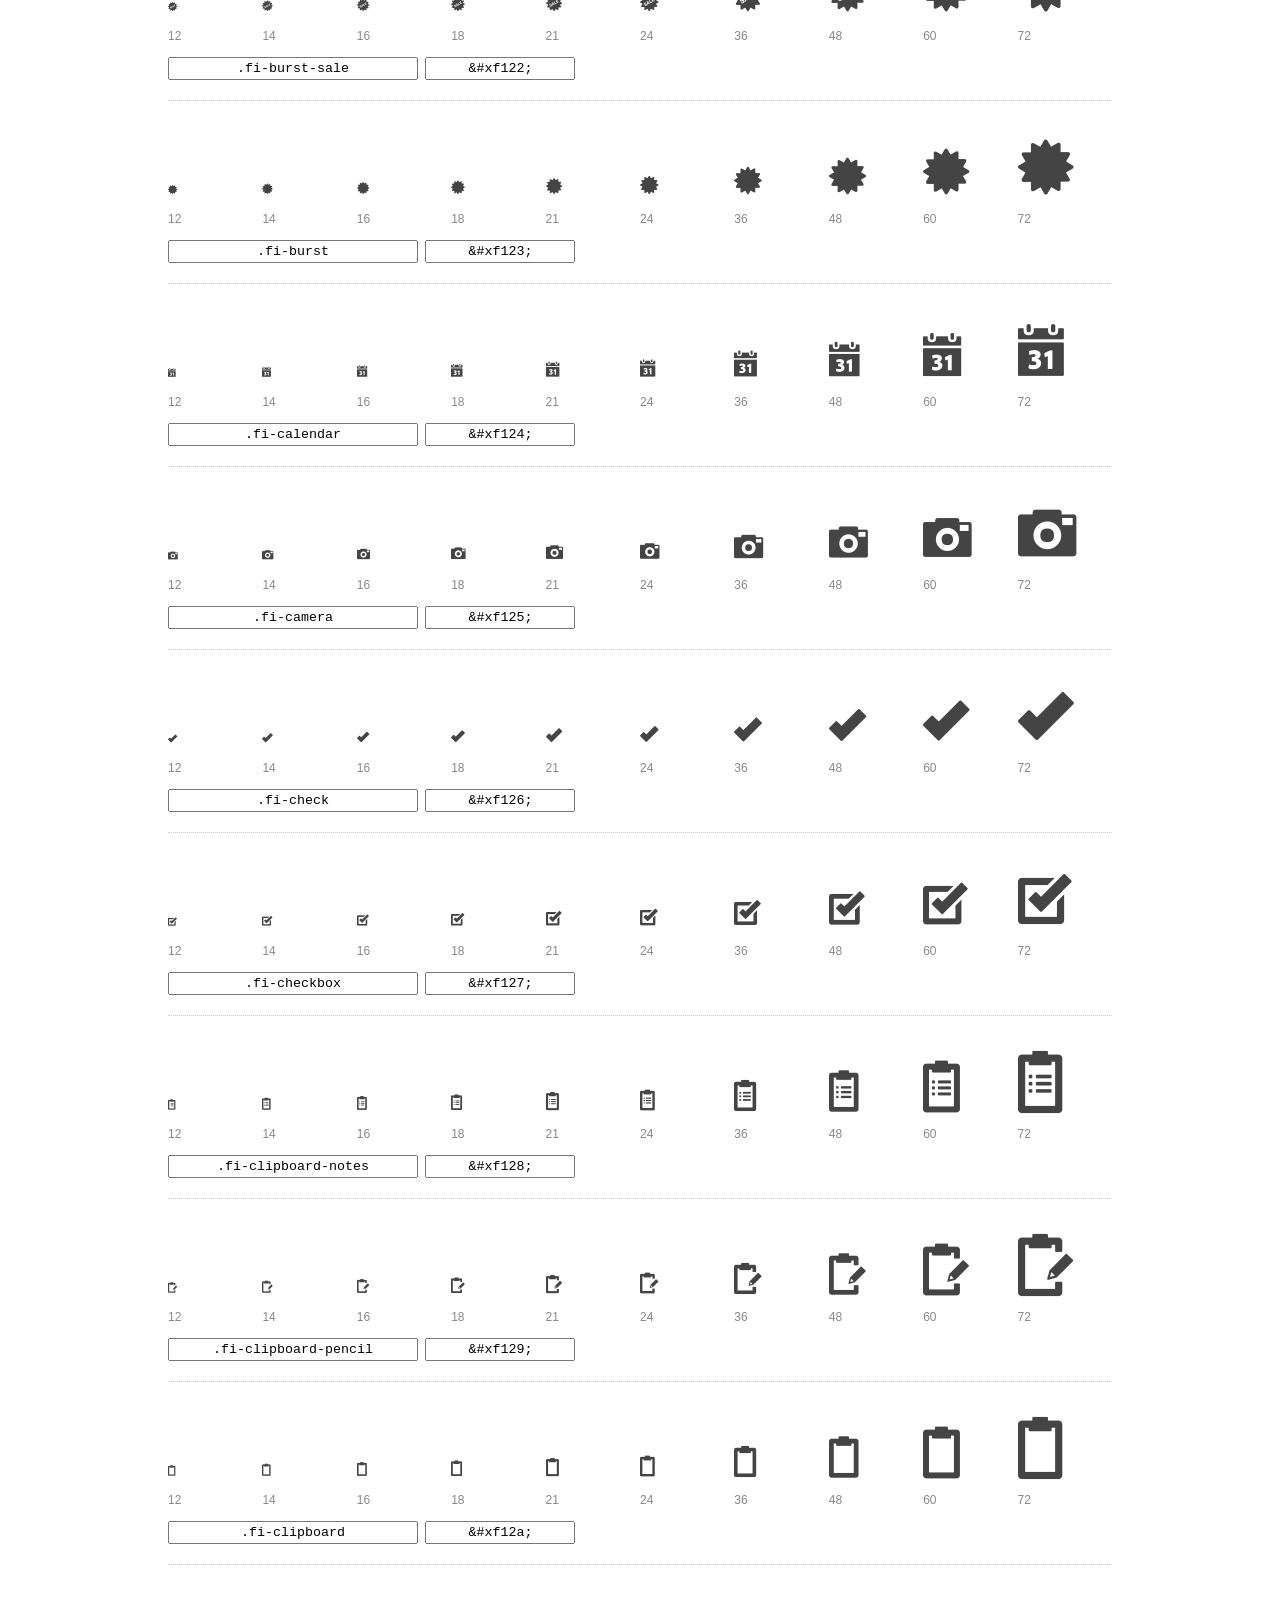
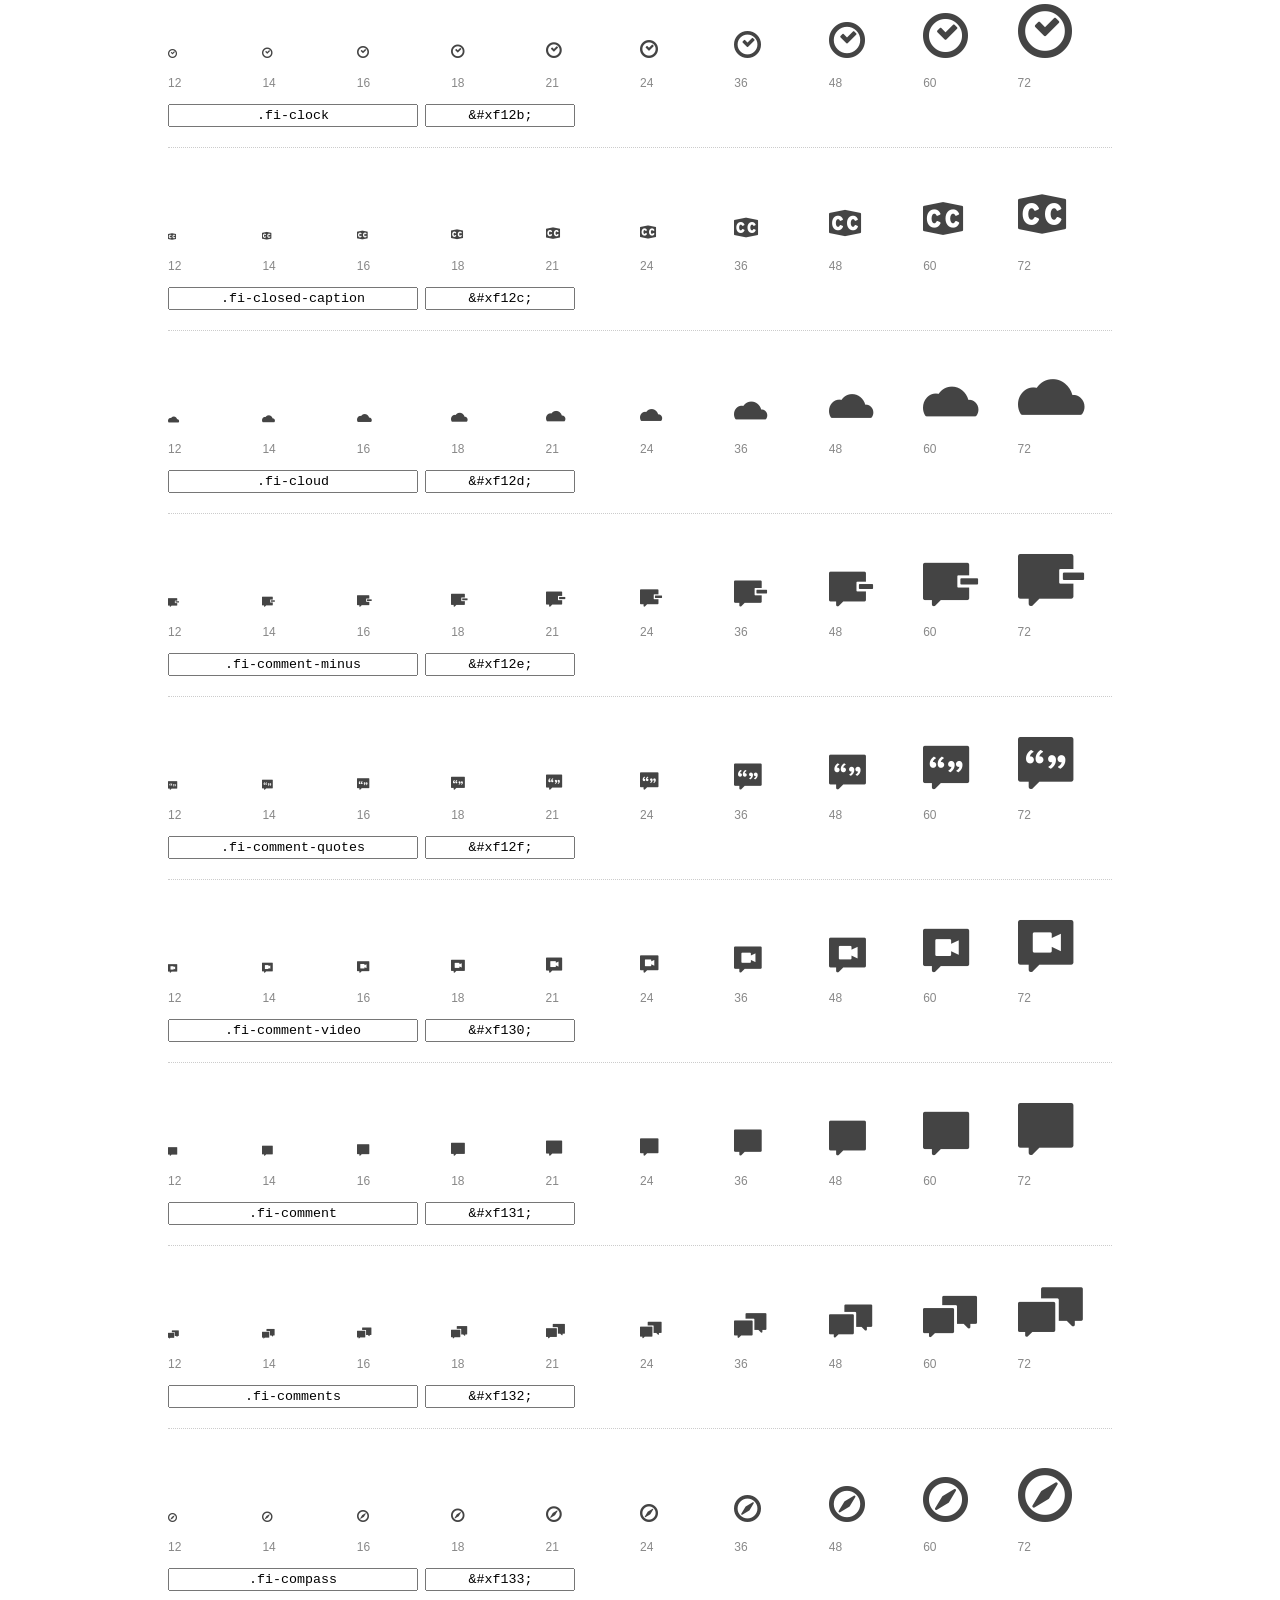
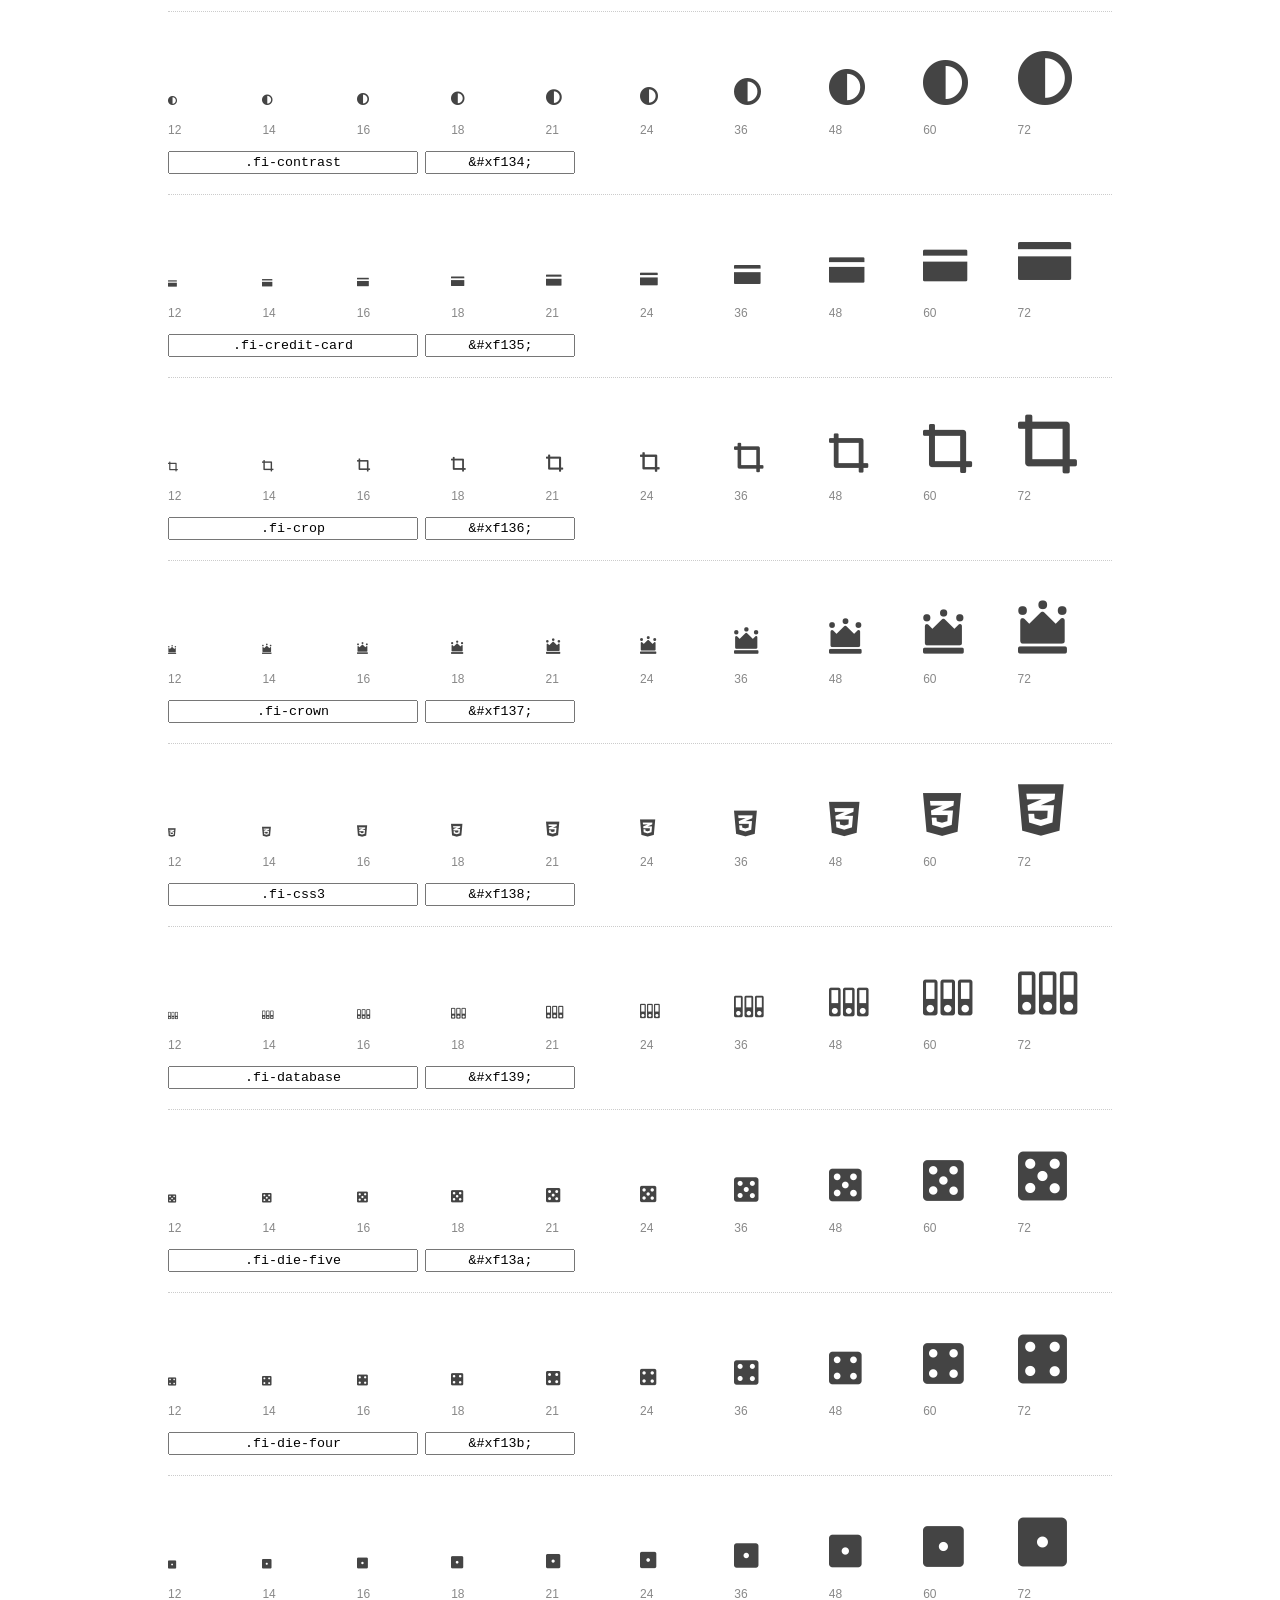
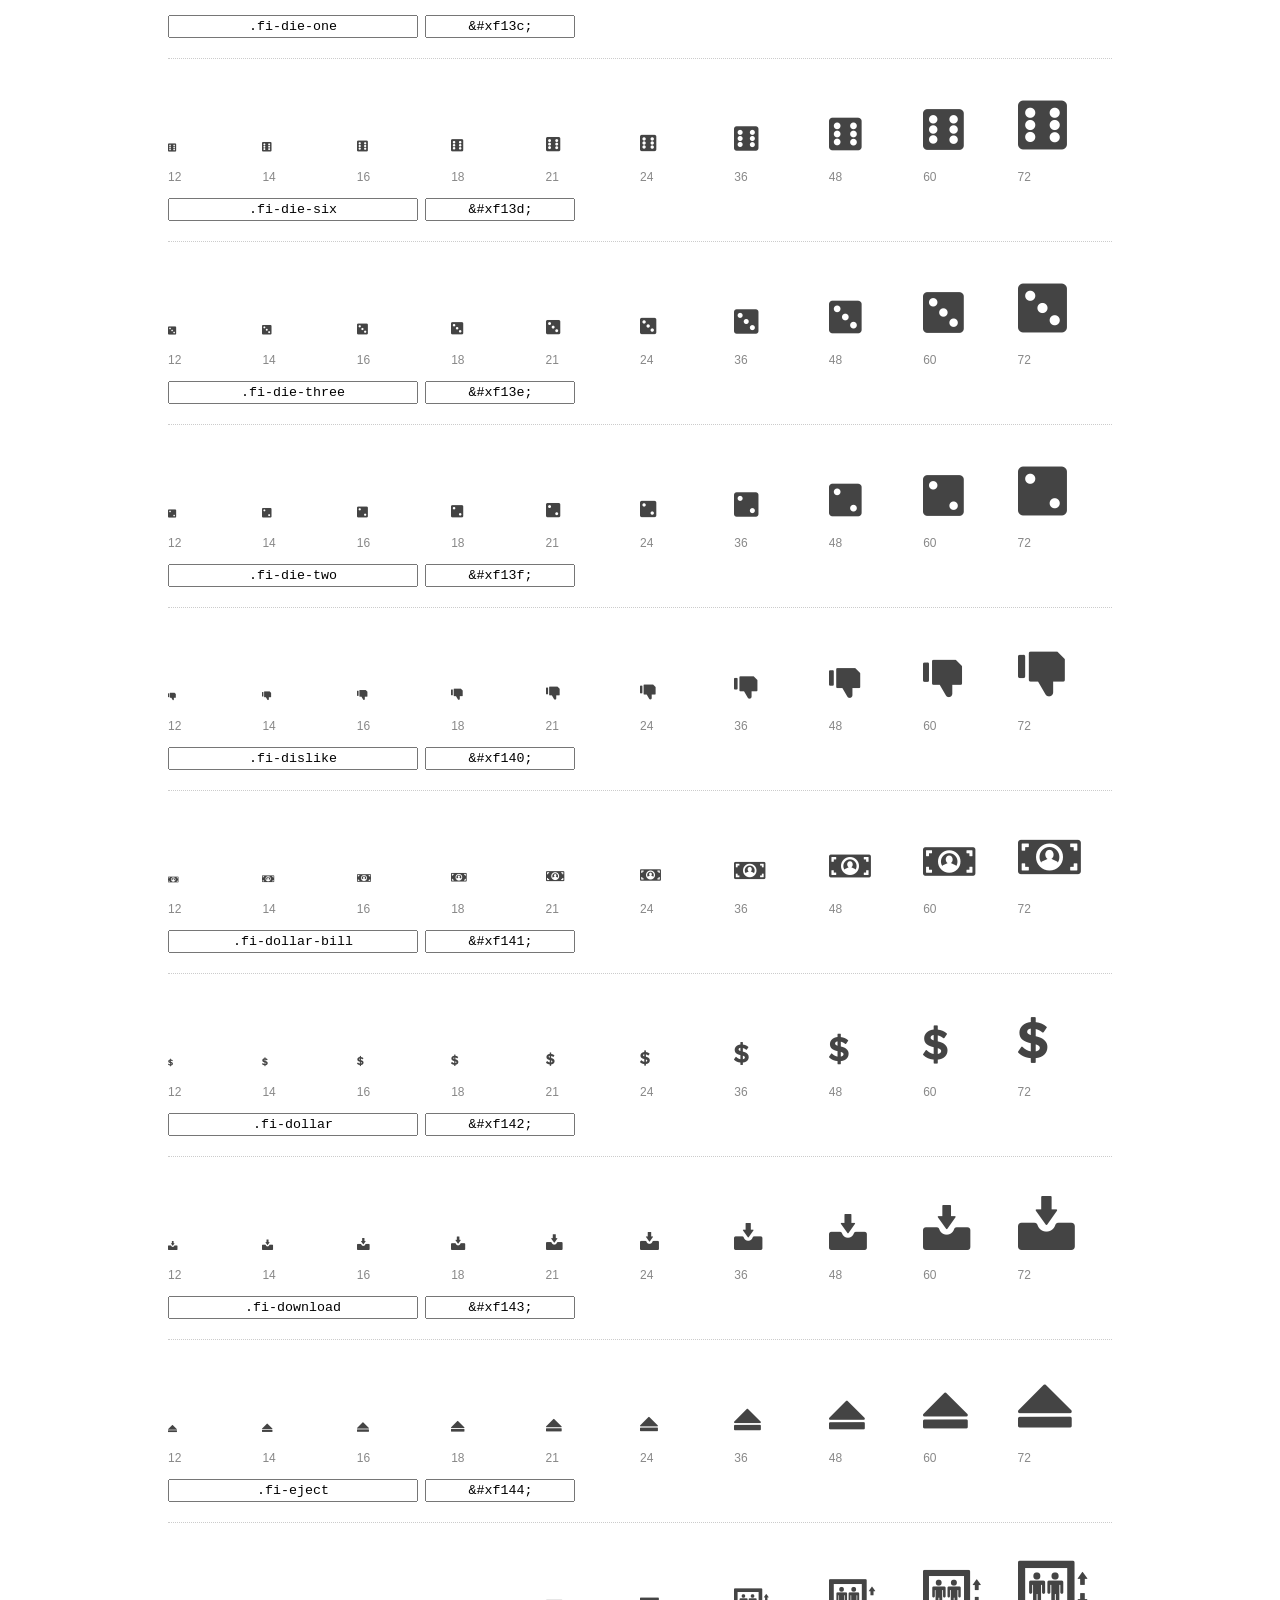
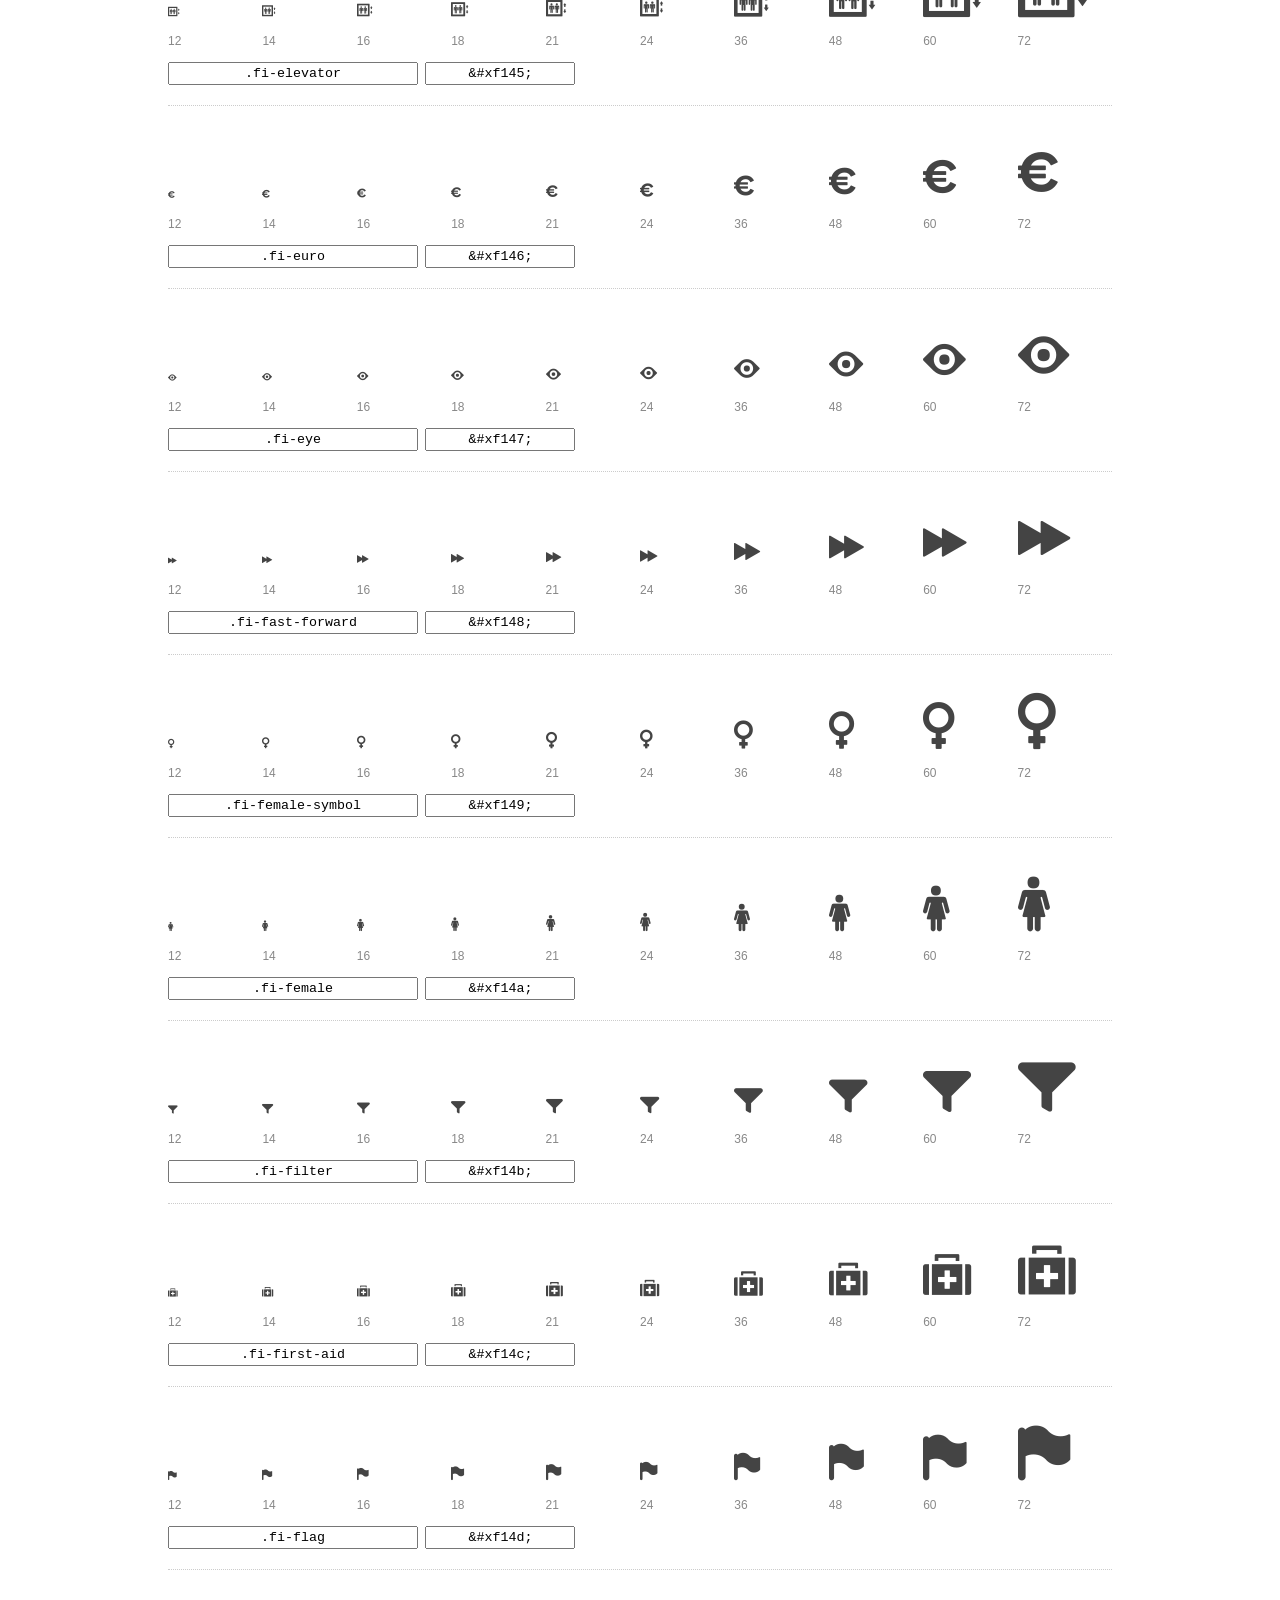
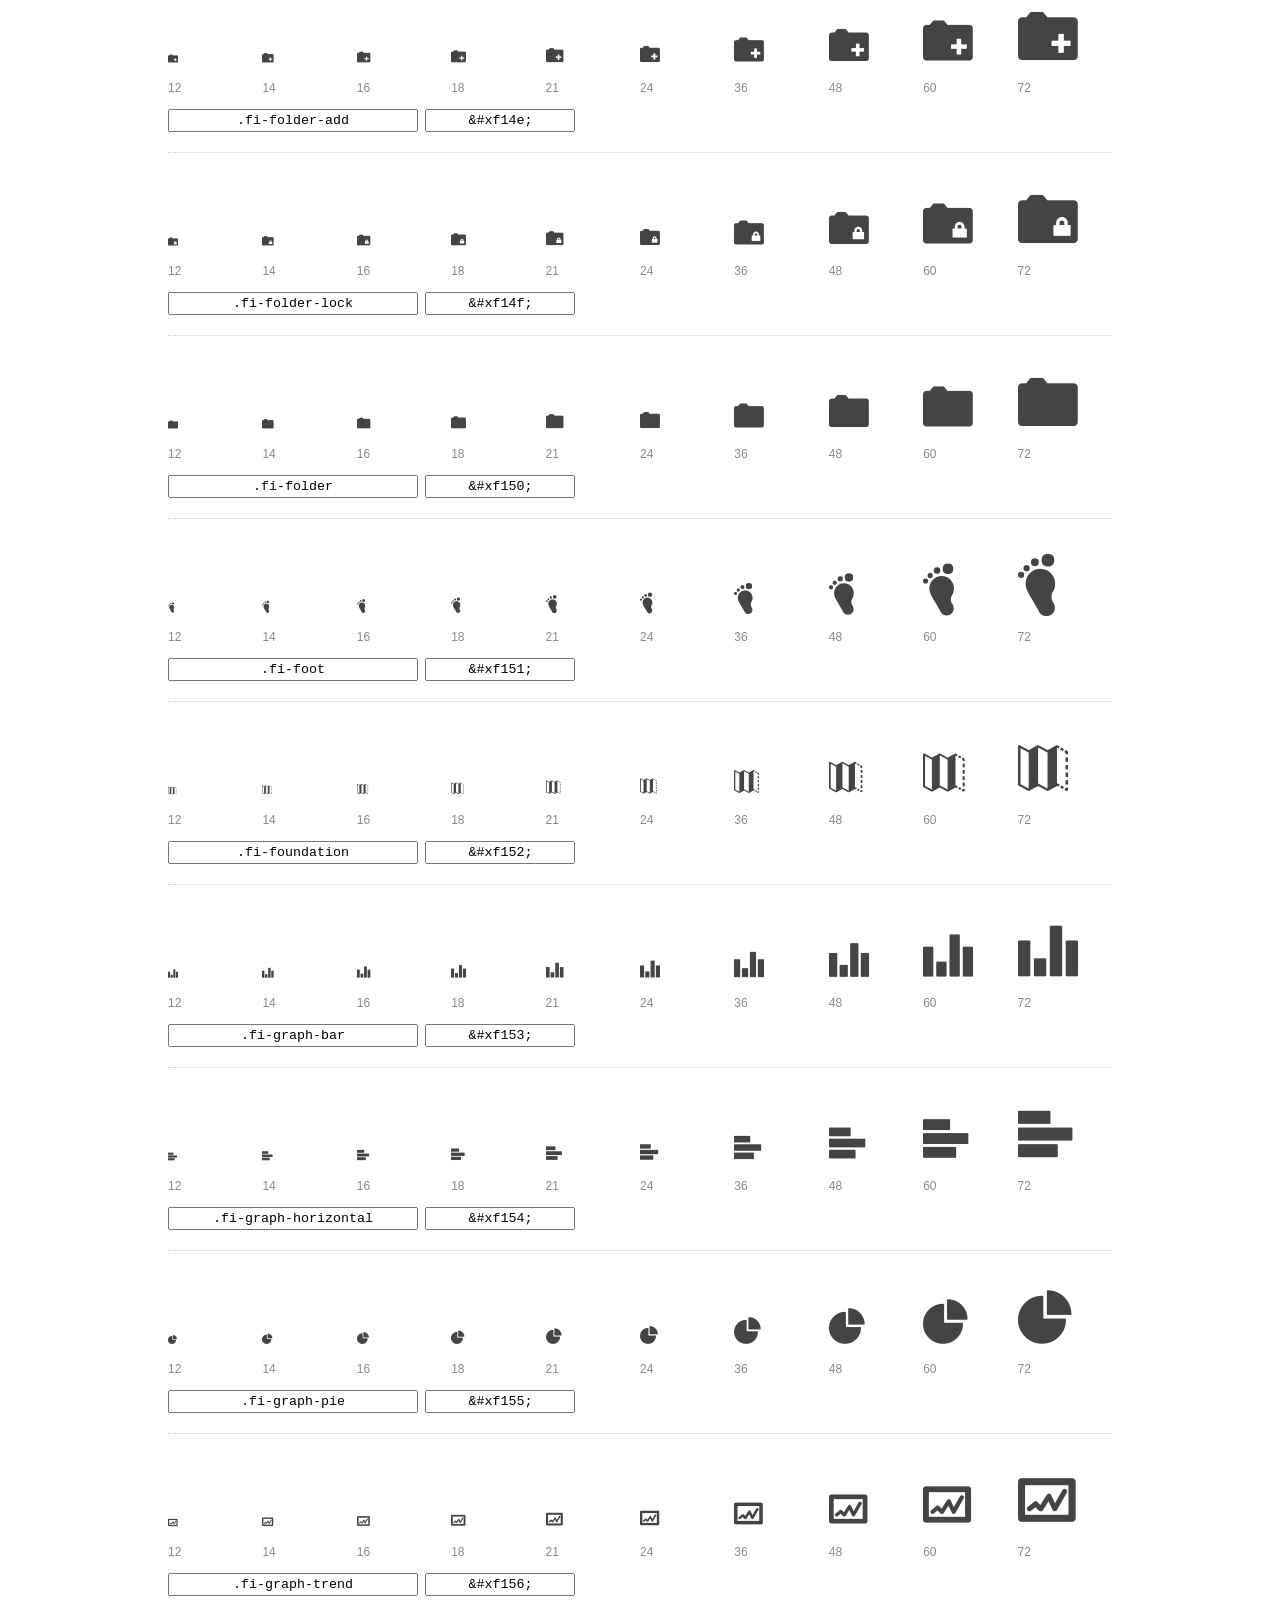
<file: assets/fonts/foundation-icons/preview.html>
<!DOCTYPE html>
<html>
  <head>
    <title>Foundation Icons glyphs preview</title>
    <link rel="stylesheet" href="foundation-icons.css" />

    <style>
      * {
        -moz-box-sizing: border-box;
        -webkit-box-sizing: border-box;
        box-sizing: border-box;
        margin: 0;
        padding: 0;
      }

      body {
        background: #fff;
        color: #444;
        font: 16px/1.5 "Helvetica Neue", Helvetica, Arial, sans-serif;
      }

      a, 
      a:visited {
        color: #888;
        text-decoration: underline;
      }
      a:hover, 
      a:focus { color: #000; }

      h1 {
        border-bottom: 2px solid #ddd;
        color: #888;
        font-size: 36px;
        font-weight: 300;
        margin-bottom: 20px;
        padding: 20px 0;
      }

      .container {
        margin: 0 auto;
        min-width: 880px;
        padding: 0 40px;
        width: 80%;
      }

      .glyph {
        border-bottom: 1px dotted #ccc;
        padding: 10px 0 20px;
        margin-bottom: 20px;
      }

      .preview-glyphs { vertical-align: bottom; } 

      .preview-scale { 
        color: #888;
        font-size: 12px; 
        margin-top: 5px;
      }

      .step {
        display: inline-block;
        line-height: 1;
        width: 10%;
      }

      
      .size-12 { font-size: 12px; }
      
      .size-14 { font-size: 14px; }
      
      .size-16 { font-size: 16px; }
      
      .size-18 { font-size: 18px; }
      
      .size-21 { font-size: 21px; }
      
      .size-24 { font-size: 24px; }
      
      .size-36 { font-size: 36px; }
      
      .size-48 { font-size: 48px; }
      
      .size-60 { font-size: 60px; }
      
      .size-72 { font-size: 72px; }
      

      .usage { margin-top: 10px; }

      .usage input {
        font-family: monospace;
        margin-right: 3px;
        padding: 2px 5px;
        text-align: center;
      }

      .usage .point { width: 150px; }

      .usage .class { width: 250px; }

      .footer {
        color: #888;
        font-size: 12px;
        padding: 20px 0;
      }
    </style>

    <!--[if lte IE 8]><script src="http://html5shiv.googlecode.com/svn/trunk/html5.js"></script><![endif]-->
  </head>

  <body>
    <div class="container">
      <h1>Foundation Icons contains 283 glyphs:</h1> 

      
      <div class="glyph">
        <div class="preview-glyphs">
          <i class="step fi-address-book size-12"></i><i class="step fi-address-book size-14"></i><i class="step fi-address-book size-16"></i><i class="step fi-address-book size-18"></i><i class="step fi-address-book size-21"></i><i class="step fi-address-book size-24"></i><i class="step fi-address-book size-36"></i><i class="step fi-address-book size-48"></i><i class="step fi-address-book size-60"></i><i class="step fi-address-book size-72"></i>
        </div>
        <div class="preview-scale">
          <span class="step">12</span><span class="step">14</span><span class="step">16</span><span class="step">18</span><span class="step">21</span><span class="step">24</span><span class="step">36</span><span class="step">48</span><span class="step">60</span><span class="step">72</span> 
        </div>
        <div class="usage">
          <input class="class" type="text" readonly="readonly" onClick="this.select();" value=".fi-address-book" />
          <input class="point" type="text" readonly="readonly" onClick="this.select();" value="&amp;#xf100;" />
        </div>
      </div>
      
      <div class="glyph">
        <div class="preview-glyphs">
          <i class="step fi-alert size-12"></i><i class="step fi-alert size-14"></i><i class="step fi-alert size-16"></i><i class="step fi-alert size-18"></i><i class="step fi-alert size-21"></i><i class="step fi-alert size-24"></i><i class="step fi-alert size-36"></i><i class="step fi-alert size-48"></i><i class="step fi-alert size-60"></i><i class="step fi-alert size-72"></i>
        </div>
        <div class="preview-scale">
          <span class="step">12</span><span class="step">14</span><span class="step">16</span><span class="step">18</span><span class="step">21</span><span class="step">24</span><span class="step">36</span><span class="step">48</span><span class="step">60</span><span class="step">72</span> 
        </div>
        <div class="usage">
          <input class="class" type="text" readonly="readonly" onClick="this.select();" value=".fi-alert" />
          <input class="point" type="text" readonly="readonly" onClick="this.select();" value="&amp;#xf101;" />
        </div>
      </div>
      
      <div class="glyph">
        <div class="preview-glyphs">
          <i class="step fi-align-center size-12"></i><i class="step fi-align-center size-14"></i><i class="step fi-align-center size-16"></i><i class="step fi-align-center size-18"></i><i class="step fi-align-center size-21"></i><i class="step fi-align-center size-24"></i><i class="step fi-align-center size-36"></i><i class="step fi-align-center size-48"></i><i class="step fi-align-center size-60"></i><i class="step fi-align-center size-72"></i>
        </div>
        <div class="preview-scale">
          <span class="step">12</span><span class="step">14</span><span class="step">16</span><span class="step">18</span><span class="step">21</span><span class="step">24</span><span class="step">36</span><span class="step">48</span><span class="step">60</span><span class="step">72</span> 
        </div>
        <div class="usage">
          <input class="class" type="text" readonly="readonly" onClick="this.select();" value=".fi-align-center" />
          <input class="point" type="text" readonly="readonly" onClick="this.select();" value="&amp;#xf102;" />
        </div>
      </div>
      
      <div class="glyph">
        <div class="preview-glyphs">
          <i class="step fi-align-justify size-12"></i><i class="step fi-align-justify size-14"></i><i class="step fi-align-justify size-16"></i><i class="step fi-align-justify size-18"></i><i class="step fi-align-justify size-21"></i><i class="step fi-align-justify size-24"></i><i class="step fi-align-justify size-36"></i><i class="step fi-align-justify size-48"></i><i class="step fi-align-justify size-60"></i><i class="step fi-align-justify size-72"></i>
        </div>
        <div class="preview-scale">
          <span class="step">12</span><span class="step">14</span><span class="step">16</span><span class="step">18</span><span class="step">21</span><span class="step">24</span><span class="step">36</span><span class="step">48</span><span class="step">60</span><span class="step">72</span> 
        </div>
        <div class="usage">
          <input class="class" type="text" readonly="readonly" onClick="this.select();" value=".fi-align-justify" />
          <input class="point" type="text" readonly="readonly" onClick="this.select();" value="&amp;#xf103;" />
        </div>
      </div>
      
      <div class="glyph">
        <div class="preview-glyphs">
          <i class="step fi-align-left size-12"></i><i class="step fi-align-left size-14"></i><i class="step fi-align-left size-16"></i><i class="step fi-align-left size-18"></i><i class="step fi-align-left size-21"></i><i class="step fi-align-left size-24"></i><i class="step fi-align-left size-36"></i><i class="step fi-align-left size-48"></i><i class="step fi-align-left size-60"></i><i class="step fi-align-left size-72"></i>
        </div>
        <div class="preview-scale">
          <span class="step">12</span><span class="step">14</span><span class="step">16</span><span class="step">18</span><span class="step">21</span><span class="step">24</span><span class="step">36</span><span class="step">48</span><span class="step">60</span><span class="step">72</span> 
        </div>
        <div class="usage">
          <input class="class" type="text" readonly="readonly" onClick="this.select();" value=".fi-align-left" />
          <input class="point" type="text" readonly="readonly" onClick="this.select();" value="&amp;#xf104;" />
        </div>
      </div>
      
      <div class="glyph">
        <div class="preview-glyphs">
          <i class="step fi-align-right size-12"></i><i class="step fi-align-right size-14"></i><i class="step fi-align-right size-16"></i><i class="step fi-align-right size-18"></i><i class="step fi-align-right size-21"></i><i class="step fi-align-right size-24"></i><i class="step fi-align-right size-36"></i><i class="step fi-align-right size-48"></i><i class="step fi-align-right size-60"></i><i class="step fi-align-right size-72"></i>
        </div>
        <div class="preview-scale">
          <span class="step">12</span><span class="step">14</span><span class="step">16</span><span class="step">18</span><span class="step">21</span><span class="step">24</span><span class="step">36</span><span class="step">48</span><span class="step">60</span><span class="step">72</span> 
        </div>
        <div class="usage">
          <input class="class" type="text" readonly="readonly" onClick="this.select();" value=".fi-align-right" />
          <input class="point" type="text" readonly="readonly" onClick="this.select();" value="&amp;#xf105;" />
        </div>
      </div>
      
      <div class="glyph">
        <div class="preview-glyphs">
          <i class="step fi-anchor size-12"></i><i class="step fi-anchor size-14"></i><i class="step fi-anchor size-16"></i><i class="step fi-anchor size-18"></i><i class="step fi-anchor size-21"></i><i class="step fi-anchor size-24"></i><i class="step fi-anchor size-36"></i><i class="step fi-anchor size-48"></i><i class="step fi-anchor size-60"></i><i class="step fi-anchor size-72"></i>
        </div>
        <div class="preview-scale">
          <span class="step">12</span><span class="step">14</span><span class="step">16</span><span class="step">18</span><span class="step">21</span><span class="step">24</span><span class="step">36</span><span class="step">48</span><span class="step">60</span><span class="step">72</span> 
        </div>
        <div class="usage">
          <input class="class" type="text" readonly="readonly" onClick="this.select();" value=".fi-anchor" />
          <input class="point" type="text" readonly="readonly" onClick="this.select();" value="&amp;#xf106;" />
        </div>
      </div>
      
      <div class="glyph">
        <div class="preview-glyphs">
          <i class="step fi-annotate size-12"></i><i class="step fi-annotate size-14"></i><i class="step fi-annotate size-16"></i><i class="step fi-annotate size-18"></i><i class="step fi-annotate size-21"></i><i class="step fi-annotate size-24"></i><i class="step fi-annotate size-36"></i><i class="step fi-annotate size-48"></i><i class="step fi-annotate size-60"></i><i class="step fi-annotate size-72"></i>
        </div>
        <div class="preview-scale">
          <span class="step">12</span><span class="step">14</span><span class="step">16</span><span class="step">18</span><span class="step">21</span><span class="step">24</span><span class="step">36</span><span class="step">48</span><span class="step">60</span><span class="step">72</span> 
        </div>
        <div class="usage">
          <input class="class" type="text" readonly="readonly" onClick="this.select();" value=".fi-annotate" />
          <input class="point" type="text" readonly="readonly" onClick="this.select();" value="&amp;#xf107;" />
        </div>
      </div>
      
      <div class="glyph">
        <div class="preview-glyphs">
          <i class="step fi-archive size-12"></i><i class="step fi-archive size-14"></i><i class="step fi-archive size-16"></i><i class="step fi-archive size-18"></i><i class="step fi-archive size-21"></i><i class="step fi-archive size-24"></i><i class="step fi-archive size-36"></i><i class="step fi-archive size-48"></i><i class="step fi-archive size-60"></i><i class="step fi-archive size-72"></i>
        </div>
        <div class="preview-scale">
          <span class="step">12</span><span class="step">14</span><span class="step">16</span><span class="step">18</span><span class="step">21</span><span class="step">24</span><span class="step">36</span><span class="step">48</span><span class="step">60</span><span class="step">72</span> 
        </div>
        <div class="usage">
          <input class="class" type="text" readonly="readonly" onClick="this.select();" value=".fi-archive" />
          <input class="point" type="text" readonly="readonly" onClick="this.select();" value="&amp;#xf108;" />
        </div>
      </div>
      
      <div class="glyph">
        <div class="preview-glyphs">
          <i class="step fi-arrow-down size-12"></i><i class="step fi-arrow-down size-14"></i><i class="step fi-arrow-down size-16"></i><i class="step fi-arrow-down size-18"></i><i class="step fi-arrow-down size-21"></i><i class="step fi-arrow-down size-24"></i><i class="step fi-arrow-down size-36"></i><i class="step fi-arrow-down size-48"></i><i class="step fi-arrow-down size-60"></i><i class="step fi-arrow-down size-72"></i>
        </div>
        <div class="preview-scale">
          <span class="step">12</span><span class="step">14</span><span class="step">16</span><span class="step">18</span><span class="step">21</span><span class="step">24</span><span class="step">36</span><span class="step">48</span><span class="step">60</span><span class="step">72</span> 
        </div>
        <div class="usage">
          <input class="class" type="text" readonly="readonly" onClick="this.select();" value=".fi-arrow-down" />
          <input class="point" type="text" readonly="readonly" onClick="this.select();" value="&amp;#xf109;" />
        </div>
      </div>
      
      <div class="glyph">
        <div class="preview-glyphs">
          <i class="step fi-arrow-left size-12"></i><i class="step fi-arrow-left size-14"></i><i class="step fi-arrow-left size-16"></i><i class="step fi-arrow-left size-18"></i><i class="step fi-arrow-left size-21"></i><i class="step fi-arrow-left size-24"></i><i class="step fi-arrow-left size-36"></i><i class="step fi-arrow-left size-48"></i><i class="step fi-arrow-left size-60"></i><i class="step fi-arrow-left size-72"></i>
        </div>
        <div class="preview-scale">
          <span class="step">12</span><span class="step">14</span><span class="step">16</span><span class="step">18</span><span class="step">21</span><span class="step">24</span><span class="step">36</span><span class="step">48</span><span class="step">60</span><span class="step">72</span> 
        </div>
        <div class="usage">
          <input class="class" type="text" readonly="readonly" onClick="this.select();" value=".fi-arrow-left" />
          <input class="point" type="text" readonly="readonly" onClick="this.select();" value="&amp;#xf10a;" />
        </div>
      </div>
      
      <div class="glyph">
        <div class="preview-glyphs">
          <i class="step fi-arrow-right size-12"></i><i class="step fi-arrow-right size-14"></i><i class="step fi-arrow-right size-16"></i><i class="step fi-arrow-right size-18"></i><i class="step fi-arrow-right size-21"></i><i class="step fi-arrow-right size-24"></i><i class="step fi-arrow-right size-36"></i><i class="step fi-arrow-right size-48"></i><i class="step fi-arrow-right size-60"></i><i class="step fi-arrow-right size-72"></i>
        </div>
        <div class="preview-scale">
          <span class="step">12</span><span class="step">14</span><span class="step">16</span><span class="step">18</span><span class="step">21</span><span class="step">24</span><span class="step">36</span><span class="step">48</span><span class="step">60</span><span class="step">72</span> 
        </div>
        <div class="usage">
          <input class="class" type="text" readonly="readonly" onClick="this.select();" value=".fi-arrow-right" />
          <input class="point" type="text" readonly="readonly" onClick="this.select();" value="&amp;#xf10b;" />
        </div>
      </div>
      
      <div class="glyph">
        <div class="preview-glyphs">
          <i class="step fi-arrow-up size-12"></i><i class="step fi-arrow-up size-14"></i><i class="step fi-arrow-up size-16"></i><i class="step fi-arrow-up size-18"></i><i class="step fi-arrow-up size-21"></i><i class="step fi-arrow-up size-24"></i><i class="step fi-arrow-up size-36"></i><i class="step fi-arrow-up size-48"></i><i class="step fi-arrow-up size-60"></i><i class="step fi-arrow-up size-72"></i>
        </div>
        <div class="preview-scale">
          <span class="step">12</span><span class="step">14</span><span class="step">16</span><span class="step">18</span><span class="step">21</span><span class="step">24</span><span class="step">36</span><span class="step">48</span><span class="step">60</span><span class="step">72</span> 
        </div>
        <div class="usage">
          <input class="class" type="text" readonly="readonly" onClick="this.select();" value=".fi-arrow-up" />
          <input class="point" type="text" readonly="readonly" onClick="this.select();" value="&amp;#xf10c;" />
        </div>
      </div>
      
      <div class="glyph">
        <div class="preview-glyphs">
          <i class="step fi-arrows-compress size-12"></i><i class="step fi-arrows-compress size-14"></i><i class="step fi-arrows-compress size-16"></i><i class="step fi-arrows-compress size-18"></i><i class="step fi-arrows-compress size-21"></i><i class="step fi-arrows-compress size-24"></i><i class="step fi-arrows-compress size-36"></i><i class="step fi-arrows-compress size-48"></i><i class="step fi-arrows-compress size-60"></i><i class="step fi-arrows-compress size-72"></i>
        </div>
        <div class="preview-scale">
          <span class="step">12</span><span class="step">14</span><span class="step">16</span><span class="step">18</span><span class="step">21</span><span class="step">24</span><span class="step">36</span><span class="step">48</span><span class="step">60</span><span class="step">72</span> 
        </div>
        <div class="usage">
          <input class="class" type="text" readonly="readonly" onClick="this.select();" value=".fi-arrows-compress" />
          <input class="point" type="text" readonly="readonly" onClick="this.select();" value="&amp;#xf10d;" />
        </div>
      </div>
      
      <div class="glyph">
        <div class="preview-glyphs">
          <i class="step fi-arrows-expand size-12"></i><i class="step fi-arrows-expand size-14"></i><i class="step fi-arrows-expand size-16"></i><i class="step fi-arrows-expand size-18"></i><i class="step fi-arrows-expand size-21"></i><i class="step fi-arrows-expand size-24"></i><i class="step fi-arrows-expand size-36"></i><i class="step fi-arrows-expand size-48"></i><i class="step fi-arrows-expand size-60"></i><i class="step fi-arrows-expand size-72"></i>
        </div>
        <div class="preview-scale">
          <span class="step">12</span><span class="step">14</span><span class="step">16</span><span class="step">18</span><span class="step">21</span><span class="step">24</span><span class="step">36</span><span class="step">48</span><span class="step">60</span><span class="step">72</span> 
        </div>
        <div class="usage">
          <input class="class" type="text" readonly="readonly" onClick="this.select();" value=".fi-arrows-expand" />
          <input class="point" type="text" readonly="readonly" onClick="this.select();" value="&amp;#xf10e;" />
        </div>
      </div>
      
      <div class="glyph">
        <div class="preview-glyphs">
          <i class="step fi-arrows-in size-12"></i><i class="step fi-arrows-in size-14"></i><i class="step fi-arrows-in size-16"></i><i class="step fi-arrows-in size-18"></i><i class="step fi-arrows-in size-21"></i><i class="step fi-arrows-in size-24"></i><i class="step fi-arrows-in size-36"></i><i class="step fi-arrows-in size-48"></i><i class="step fi-arrows-in size-60"></i><i class="step fi-arrows-in size-72"></i>
        </div>
        <div class="preview-scale">
          <span class="step">12</span><span class="step">14</span><span class="step">16</span><span class="step">18</span><span class="step">21</span><span class="step">24</span><span class="step">36</span><span class="step">48</span><span class="step">60</span><span class="step">72</span> 
        </div>
        <div class="usage">
          <input class="class" type="text" readonly="readonly" onClick="this.select();" value=".fi-arrows-in" />
          <input class="point" type="text" readonly="readonly" onClick="this.select();" value="&amp;#xf10f;" />
        </div>
      </div>
      
      <div class="glyph">
        <div class="preview-glyphs">
          <i class="step fi-arrows-out size-12"></i><i class="step fi-arrows-out size-14"></i><i class="step fi-arrows-out size-16"></i><i class="step fi-arrows-out size-18"></i><i class="step fi-arrows-out size-21"></i><i class="step fi-arrows-out size-24"></i><i class="step fi-arrows-out size-36"></i><i class="step fi-arrows-out size-48"></i><i class="step fi-arrows-out size-60"></i><i class="step fi-arrows-out size-72"></i>
        </div>
        <div class="preview-scale">
          <span class="step">12</span><span class="step">14</span><span class="step">16</span><span class="step">18</span><span class="step">21</span><span class="step">24</span><span class="step">36</span><span class="step">48</span><span class="step">60</span><span class="step">72</span> 
        </div>
        <div class="usage">
          <input class="class" type="text" readonly="readonly" onClick="this.select();" value=".fi-arrows-out" />
          <input class="point" type="text" readonly="readonly" onClick="this.select();" value="&amp;#xf110;" />
        </div>
      </div>
      
      <div class="glyph">
        <div class="preview-glyphs">
          <i class="step fi-asl size-12"></i><i class="step fi-asl size-14"></i><i class="step fi-asl size-16"></i><i class="step fi-asl size-18"></i><i class="step fi-asl size-21"></i><i class="step fi-asl size-24"></i><i class="step fi-asl size-36"></i><i class="step fi-asl size-48"></i><i class="step fi-asl size-60"></i><i class="step fi-asl size-72"></i>
        </div>
        <div class="preview-scale">
          <span class="step">12</span><span class="step">14</span><span class="step">16</span><span class="step">18</span><span class="step">21</span><span class="step">24</span><span class="step">36</span><span class="step">48</span><span class="step">60</span><span class="step">72</span> 
        </div>
        <div class="usage">
          <input class="class" type="text" readonly="readonly" onClick="this.select();" value=".fi-asl" />
          <input class="point" type="text" readonly="readonly" onClick="this.select();" value="&amp;#xf111;" />
        </div>
      </div>
      
      <div class="glyph">
        <div class="preview-glyphs">
          <i class="step fi-asterisk size-12"></i><i class="step fi-asterisk size-14"></i><i class="step fi-asterisk size-16"></i><i class="step fi-asterisk size-18"></i><i class="step fi-asterisk size-21"></i><i class="step fi-asterisk size-24"></i><i class="step fi-asterisk size-36"></i><i class="step fi-asterisk size-48"></i><i class="step fi-asterisk size-60"></i><i class="step fi-asterisk size-72"></i>
        </div>
        <div class="preview-scale">
          <span class="step">12</span><span class="step">14</span><span class="step">16</span><span class="step">18</span><span class="step">21</span><span class="step">24</span><span class="step">36</span><span class="step">48</span><span class="step">60</span><span class="step">72</span> 
        </div>
        <div class="usage">
          <input class="class" type="text" readonly="readonly" onClick="this.select();" value=".fi-asterisk" />
          <input class="point" type="text" readonly="readonly" onClick="this.select();" value="&amp;#xf112;" />
        </div>
      </div>
      
      <div class="glyph">
        <div class="preview-glyphs">
          <i class="step fi-at-sign size-12"></i><i class="step fi-at-sign size-14"></i><i class="step fi-at-sign size-16"></i><i class="step fi-at-sign size-18"></i><i class="step fi-at-sign size-21"></i><i class="step fi-at-sign size-24"></i><i class="step fi-at-sign size-36"></i><i class="step fi-at-sign size-48"></i><i class="step fi-at-sign size-60"></i><i class="step fi-at-sign size-72"></i>
        </div>
        <div class="preview-scale">
          <span class="step">12</span><span class="step">14</span><span class="step">16</span><span class="step">18</span><span class="step">21</span><span class="step">24</span><span class="step">36</span><span class="step">48</span><span class="step">60</span><span class="step">72</span> 
        </div>
        <div class="usage">
          <input class="class" type="text" readonly="readonly" onClick="this.select();" value=".fi-at-sign" />
          <input class="point" type="text" readonly="readonly" onClick="this.select();" value="&amp;#xf113;" />
        </div>
      </div>
      
      <div class="glyph">
        <div class="preview-glyphs">
          <i class="step fi-background-color size-12"></i><i class="step fi-background-color size-14"></i><i class="step fi-background-color size-16"></i><i class="step fi-background-color size-18"></i><i class="step fi-background-color size-21"></i><i class="step fi-background-color size-24"></i><i class="step fi-background-color size-36"></i><i class="step fi-background-color size-48"></i><i class="step fi-background-color size-60"></i><i class="step fi-background-color size-72"></i>
        </div>
        <div class="preview-scale">
          <span class="step">12</span><span class="step">14</span><span class="step">16</span><span class="step">18</span><span class="step">21</span><span class="step">24</span><span class="step">36</span><span class="step">48</span><span class="step">60</span><span class="step">72</span> 
        </div>
        <div class="usage">
          <input class="class" type="text" readonly="readonly" onClick="this.select();" value=".fi-background-color" />
          <input class="point" type="text" readonly="readonly" onClick="this.select();" value="&amp;#xf114;" />
        </div>
      </div>
      
      <div class="glyph">
        <div class="preview-glyphs">
          <i class="step fi-battery-empty size-12"></i><i class="step fi-battery-empty size-14"></i><i class="step fi-battery-empty size-16"></i><i class="step fi-battery-empty size-18"></i><i class="step fi-battery-empty size-21"></i><i class="step fi-battery-empty size-24"></i><i class="step fi-battery-empty size-36"></i><i class="step fi-battery-empty size-48"></i><i class="step fi-battery-empty size-60"></i><i class="step fi-battery-empty size-72"></i>
        </div>
        <div class="preview-scale">
          <span class="step">12</span><span class="step">14</span><span class="step">16</span><span class="step">18</span><span class="step">21</span><span class="step">24</span><span class="step">36</span><span class="step">48</span><span class="step">60</span><span class="step">72</span> 
        </div>
        <div class="usage">
          <input class="class" type="text" readonly="readonly" onClick="this.select();" value=".fi-battery-empty" />
          <input class="point" type="text" readonly="readonly" onClick="this.select();" value="&amp;#xf115;" />
        </div>
      </div>
      
      <div class="glyph">
        <div class="preview-glyphs">
          <i class="step fi-battery-full size-12"></i><i class="step fi-battery-full size-14"></i><i class="step fi-battery-full size-16"></i><i class="step fi-battery-full size-18"></i><i class="step fi-battery-full size-21"></i><i class="step fi-battery-full size-24"></i><i class="step fi-battery-full size-36"></i><i class="step fi-battery-full size-48"></i><i class="step fi-battery-full size-60"></i><i class="step fi-battery-full size-72"></i>
        </div>
        <div class="preview-scale">
          <span class="step">12</span><span class="step">14</span><span class="step">16</span><span class="step">18</span><span class="step">21</span><span class="step">24</span><span class="step">36</span><span class="step">48</span><span class="step">60</span><span class="step">72</span> 
        </div>
        <div class="usage">
          <input class="class" type="text" readonly="readonly" onClick="this.select();" value=".fi-battery-full" />
          <input class="point" type="text" readonly="readonly" onClick="this.select();" value="&amp;#xf116;" />
        </div>
      </div>
      
      <div class="glyph">
        <div class="preview-glyphs">
          <i class="step fi-battery-half size-12"></i><i class="step fi-battery-half size-14"></i><i class="step fi-battery-half size-16"></i><i class="step fi-battery-half size-18"></i><i class="step fi-battery-half size-21"></i><i class="step fi-battery-half size-24"></i><i class="step fi-battery-half size-36"></i><i class="step fi-battery-half size-48"></i><i class="step fi-battery-half size-60"></i><i class="step fi-battery-half size-72"></i>
        </div>
        <div class="preview-scale">
          <span class="step">12</span><span class="step">14</span><span class="step">16</span><span class="step">18</span><span class="step">21</span><span class="step">24</span><span class="step">36</span><span class="step">48</span><span class="step">60</span><span class="step">72</span> 
        </div>
        <div class="usage">
          <input class="class" type="text" readonly="readonly" onClick="this.select();" value=".fi-battery-half" />
          <input class="point" type="text" readonly="readonly" onClick="this.select();" value="&amp;#xf117;" />
        </div>
      </div>
      
      <div class="glyph">
        <div class="preview-glyphs">
          <i class="step fi-bitcoin-circle size-12"></i><i class="step fi-bitcoin-circle size-14"></i><i class="step fi-bitcoin-circle size-16"></i><i class="step fi-bitcoin-circle size-18"></i><i class="step fi-bitcoin-circle size-21"></i><i class="step fi-bitcoin-circle size-24"></i><i class="step fi-bitcoin-circle size-36"></i><i class="step fi-bitcoin-circle size-48"></i><i class="step fi-bitcoin-circle size-60"></i><i class="step fi-bitcoin-circle size-72"></i>
        </div>
        <div class="preview-scale">
          <span class="step">12</span><span class="step">14</span><span class="step">16</span><span class="step">18</span><span class="step">21</span><span class="step">24</span><span class="step">36</span><span class="step">48</span><span class="step">60</span><span class="step">72</span> 
        </div>
        <div class="usage">
          <input class="class" type="text" readonly="readonly" onClick="this.select();" value=".fi-bitcoin-circle" />
          <input class="point" type="text" readonly="readonly" onClick="this.select();" value="&amp;#xf118;" />
        </div>
      </div>
      
      <div class="glyph">
        <div class="preview-glyphs">
          <i class="step fi-bitcoin size-12"></i><i class="step fi-bitcoin size-14"></i><i class="step fi-bitcoin size-16"></i><i class="step fi-bitcoin size-18"></i><i class="step fi-bitcoin size-21"></i><i class="step fi-bitcoin size-24"></i><i class="step fi-bitcoin size-36"></i><i class="step fi-bitcoin size-48"></i><i class="step fi-bitcoin size-60"></i><i class="step fi-bitcoin size-72"></i>
        </div>
        <div class="preview-scale">
          <span class="step">12</span><span class="step">14</span><span class="step">16</span><span class="step">18</span><span class="step">21</span><span class="step">24</span><span class="step">36</span><span class="step">48</span><span class="step">60</span><span class="step">72</span> 
        </div>
        <div class="usage">
          <input class="class" type="text" readonly="readonly" onClick="this.select();" value=".fi-bitcoin" />
          <input class="point" type="text" readonly="readonly" onClick="this.select();" value="&amp;#xf119;" />
        </div>
      </div>
      
      <div class="glyph">
        <div class="preview-glyphs">
          <i class="step fi-blind size-12"></i><i class="step fi-blind size-14"></i><i class="step fi-blind size-16"></i><i class="step fi-blind size-18"></i><i class="step fi-blind size-21"></i><i class="step fi-blind size-24"></i><i class="step fi-blind size-36"></i><i class="step fi-blind size-48"></i><i class="step fi-blind size-60"></i><i class="step fi-blind size-72"></i>
        </div>
        <div class="preview-scale">
          <span class="step">12</span><span class="step">14</span><span class="step">16</span><span class="step">18</span><span class="step">21</span><span class="step">24</span><span class="step">36</span><span class="step">48</span><span class="step">60</span><span class="step">72</span> 
        </div>
        <div class="usage">
          <input class="class" type="text" readonly="readonly" onClick="this.select();" value=".fi-blind" />
          <input class="point" type="text" readonly="readonly" onClick="this.select();" value="&amp;#xf11a;" />
        </div>
      </div>
      
      <div class="glyph">
        <div class="preview-glyphs">
          <i class="step fi-bluetooth size-12"></i><i class="step fi-bluetooth size-14"></i><i class="step fi-bluetooth size-16"></i><i class="step fi-bluetooth size-18"></i><i class="step fi-bluetooth size-21"></i><i class="step fi-bluetooth size-24"></i><i class="step fi-bluetooth size-36"></i><i class="step fi-bluetooth size-48"></i><i class="step fi-bluetooth size-60"></i><i class="step fi-bluetooth size-72"></i>
        </div>
        <div class="preview-scale">
          <span class="step">12</span><span class="step">14</span><span class="step">16</span><span class="step">18</span><span class="step">21</span><span class="step">24</span><span class="step">36</span><span class="step">48</span><span class="step">60</span><span class="step">72</span> 
        </div>
        <div class="usage">
          <input class="class" type="text" readonly="readonly" onClick="this.select();" value=".fi-bluetooth" />
          <input class="point" type="text" readonly="readonly" onClick="this.select();" value="&amp;#xf11b;" />
        </div>
      </div>
      
      <div class="glyph">
        <div class="preview-glyphs">
          <i class="step fi-bold size-12"></i><i class="step fi-bold size-14"></i><i class="step fi-bold size-16"></i><i class="step fi-bold size-18"></i><i class="step fi-bold size-21"></i><i class="step fi-bold size-24"></i><i class="step fi-bold size-36"></i><i class="step fi-bold size-48"></i><i class="step fi-bold size-60"></i><i class="step fi-bold size-72"></i>
        </div>
        <div class="preview-scale">
          <span class="step">12</span><span class="step">14</span><span class="step">16</span><span class="step">18</span><span class="step">21</span><span class="step">24</span><span class="step">36</span><span class="step">48</span><span class="step">60</span><span class="step">72</span> 
        </div>
        <div class="usage">
          <input class="class" type="text" readonly="readonly" onClick="this.select();" value=".fi-bold" />
          <input class="point" type="text" readonly="readonly" onClick="this.select();" value="&amp;#xf11c;" />
        </div>
      </div>
      
      <div class="glyph">
        <div class="preview-glyphs">
          <i class="step fi-book-bookmark size-12"></i><i class="step fi-book-bookmark size-14"></i><i class="step fi-book-bookmark size-16"></i><i class="step fi-book-bookmark size-18"></i><i class="step fi-book-bookmark size-21"></i><i class="step fi-book-bookmark size-24"></i><i class="step fi-book-bookmark size-36"></i><i class="step fi-book-bookmark size-48"></i><i class="step fi-book-bookmark size-60"></i><i class="step fi-book-bookmark size-72"></i>
        </div>
        <div class="preview-scale">
          <span class="step">12</span><span class="step">14</span><span class="step">16</span><span class="step">18</span><span class="step">21</span><span class="step">24</span><span class="step">36</span><span class="step">48</span><span class="step">60</span><span class="step">72</span> 
        </div>
        <div class="usage">
          <input class="class" type="text" readonly="readonly" onClick="this.select();" value=".fi-book-bookmark" />
          <input class="point" type="text" readonly="readonly" onClick="this.select();" value="&amp;#xf11d;" />
        </div>
      </div>
      
      <div class="glyph">
        <div class="preview-glyphs">
          <i class="step fi-book size-12"></i><i class="step fi-book size-14"></i><i class="step fi-book size-16"></i><i class="step fi-book size-18"></i><i class="step fi-book size-21"></i><i class="step fi-book size-24"></i><i class="step fi-book size-36"></i><i class="step fi-book size-48"></i><i class="step fi-book size-60"></i><i class="step fi-book size-72"></i>
        </div>
        <div class="preview-scale">
          <span class="step">12</span><span class="step">14</span><span class="step">16</span><span class="step">18</span><span class="step">21</span><span class="step">24</span><span class="step">36</span><span class="step">48</span><span class="step">60</span><span class="step">72</span> 
        </div>
        <div class="usage">
          <input class="class" type="text" readonly="readonly" onClick="this.select();" value=".fi-book" />
          <input class="point" type="text" readonly="readonly" onClick="this.select();" value="&amp;#xf11e;" />
        </div>
      </div>
      
      <div class="glyph">
        <div class="preview-glyphs">
          <i class="step fi-bookmark size-12"></i><i class="step fi-bookmark size-14"></i><i class="step fi-bookmark size-16"></i><i class="step fi-bookmark size-18"></i><i class="step fi-bookmark size-21"></i><i class="step fi-bookmark size-24"></i><i class="step fi-bookmark size-36"></i><i class="step fi-bookmark size-48"></i><i class="step fi-bookmark size-60"></i><i class="step fi-bookmark size-72"></i>
        </div>
        <div class="preview-scale">
          <span class="step">12</span><span class="step">14</span><span class="step">16</span><span class="step">18</span><span class="step">21</span><span class="step">24</span><span class="step">36</span><span class="step">48</span><span class="step">60</span><span class="step">72</span> 
        </div>
        <div class="usage">
          <input class="class" type="text" readonly="readonly" onClick="this.select();" value=".fi-bookmark" />
          <input class="point" type="text" readonly="readonly" onClick="this.select();" value="&amp;#xf11f;" />
        </div>
      </div>
      
      <div class="glyph">
        <div class="preview-glyphs">
          <i class="step fi-braille size-12"></i><i class="step fi-braille size-14"></i><i class="step fi-braille size-16"></i><i class="step fi-braille size-18"></i><i class="step fi-braille size-21"></i><i class="step fi-braille size-24"></i><i class="step fi-braille size-36"></i><i class="step fi-braille size-48"></i><i class="step fi-braille size-60"></i><i class="step fi-braille size-72"></i>
        </div>
        <div class="preview-scale">
          <span class="step">12</span><span class="step">14</span><span class="step">16</span><span class="step">18</span><span class="step">21</span><span class="step">24</span><span class="step">36</span><span class="step">48</span><span class="step">60</span><span class="step">72</span> 
        </div>
        <div class="usage">
          <input class="class" type="text" readonly="readonly" onClick="this.select();" value=".fi-braille" />
          <input class="point" type="text" readonly="readonly" onClick="this.select();" value="&amp;#xf120;" />
        </div>
      </div>
      
      <div class="glyph">
        <div class="preview-glyphs">
          <i class="step fi-burst-new size-12"></i><i class="step fi-burst-new size-14"></i><i class="step fi-burst-new size-16"></i><i class="step fi-burst-new size-18"></i><i class="step fi-burst-new size-21"></i><i class="step fi-burst-new size-24"></i><i class="step fi-burst-new size-36"></i><i class="step fi-burst-new size-48"></i><i class="step fi-burst-new size-60"></i><i class="step fi-burst-new size-72"></i>
        </div>
        <div class="preview-scale">
          <span class="step">12</span><span class="step">14</span><span class="step">16</span><span class="step">18</span><span class="step">21</span><span class="step">24</span><span class="step">36</span><span class="step">48</span><span class="step">60</span><span class="step">72</span> 
        </div>
        <div class="usage">
          <input class="class" type="text" readonly="readonly" onClick="this.select();" value=".fi-burst-new" />
          <input class="point" type="text" readonly="readonly" onClick="this.select();" value="&amp;#xf121;" />
        </div>
      </div>
      
      <div class="glyph">
        <div class="preview-glyphs">
          <i class="step fi-burst-sale size-12"></i><i class="step fi-burst-sale size-14"></i><i class="step fi-burst-sale size-16"></i><i class="step fi-burst-sale size-18"></i><i class="step fi-burst-sale size-21"></i><i class="step fi-burst-sale size-24"></i><i class="step fi-burst-sale size-36"></i><i class="step fi-burst-sale size-48"></i><i class="step fi-burst-sale size-60"></i><i class="step fi-burst-sale size-72"></i>
        </div>
        <div class="preview-scale">
          <span class="step">12</span><span class="step">14</span><span class="step">16</span><span class="step">18</span><span class="step">21</span><span class="step">24</span><span class="step">36</span><span class="step">48</span><span class="step">60</span><span class="step">72</span> 
        </div>
        <div class="usage">
          <input class="class" type="text" readonly="readonly" onClick="this.select();" value=".fi-burst-sale" />
          <input class="point" type="text" readonly="readonly" onClick="this.select();" value="&amp;#xf122;" />
        </div>
      </div>
      
      <div class="glyph">
        <div class="preview-glyphs">
          <i class="step fi-burst size-12"></i><i class="step fi-burst size-14"></i><i class="step fi-burst size-16"></i><i class="step fi-burst size-18"></i><i class="step fi-burst size-21"></i><i class="step fi-burst size-24"></i><i class="step fi-burst size-36"></i><i class="step fi-burst size-48"></i><i class="step fi-burst size-60"></i><i class="step fi-burst size-72"></i>
        </div>
        <div class="preview-scale">
          <span class="step">12</span><span class="step">14</span><span class="step">16</span><span class="step">18</span><span class="step">21</span><span class="step">24</span><span class="step">36</span><span class="step">48</span><span class="step">60</span><span class="step">72</span> 
        </div>
        <div class="usage">
          <input class="class" type="text" readonly="readonly" onClick="this.select();" value=".fi-burst" />
          <input class="point" type="text" readonly="readonly" onClick="this.select();" value="&amp;#xf123;" />
        </div>
      </div>
      
      <div class="glyph">
        <div class="preview-glyphs">
          <i class="step fi-calendar size-12"></i><i class="step fi-calendar size-14"></i><i class="step fi-calendar size-16"></i><i class="step fi-calendar size-18"></i><i class="step fi-calendar size-21"></i><i class="step fi-calendar size-24"></i><i class="step fi-calendar size-36"></i><i class="step fi-calendar size-48"></i><i class="step fi-calendar size-60"></i><i class="step fi-calendar size-72"></i>
        </div>
        <div class="preview-scale">
          <span class="step">12</span><span class="step">14</span><span class="step">16</span><span class="step">18</span><span class="step">21</span><span class="step">24</span><span class="step">36</span><span class="step">48</span><span class="step">60</span><span class="step">72</span> 
        </div>
        <div class="usage">
          <input class="class" type="text" readonly="readonly" onClick="this.select();" value=".fi-calendar" />
          <input class="point" type="text" readonly="readonly" onClick="this.select();" value="&amp;#xf124;" />
        </div>
      </div>
      
      <div class="glyph">
        <div class="preview-glyphs">
          <i class="step fi-camera size-12"></i><i class="step fi-camera size-14"></i><i class="step fi-camera size-16"></i><i class="step fi-camera size-18"></i><i class="step fi-camera size-21"></i><i class="step fi-camera size-24"></i><i class="step fi-camera size-36"></i><i class="step fi-camera size-48"></i><i class="step fi-camera size-60"></i><i class="step fi-camera size-72"></i>
        </div>
        <div class="preview-scale">
          <span class="step">12</span><span class="step">14</span><span class="step">16</span><span class="step">18</span><span class="step">21</span><span class="step">24</span><span class="step">36</span><span class="step">48</span><span class="step">60</span><span class="step">72</span> 
        </div>
        <div class="usage">
          <input class="class" type="text" readonly="readonly" onClick="this.select();" value=".fi-camera" />
          <input class="point" type="text" readonly="readonly" onClick="this.select();" value="&amp;#xf125;" />
        </div>
      </div>
      
      <div class="glyph">
        <div class="preview-glyphs">
          <i class="step fi-check size-12"></i><i class="step fi-check size-14"></i><i class="step fi-check size-16"></i><i class="step fi-check size-18"></i><i class="step fi-check size-21"></i><i class="step fi-check size-24"></i><i class="step fi-check size-36"></i><i class="step fi-check size-48"></i><i class="step fi-check size-60"></i><i class="step fi-check size-72"></i>
        </div>
        <div class="preview-scale">
          <span class="step">12</span><span class="step">14</span><span class="step">16</span><span class="step">18</span><span class="step">21</span><span class="step">24</span><span class="step">36</span><span class="step">48</span><span class="step">60</span><span class="step">72</span> 
        </div>
        <div class="usage">
          <input class="class" type="text" readonly="readonly" onClick="this.select();" value=".fi-check" />
          <input class="point" type="text" readonly="readonly" onClick="this.select();" value="&amp;#xf126;" />
        </div>
      </div>
      
      <div class="glyph">
        <div class="preview-glyphs">
          <i class="step fi-checkbox size-12"></i><i class="step fi-checkbox size-14"></i><i class="step fi-checkbox size-16"></i><i class="step fi-checkbox size-18"></i><i class="step fi-checkbox size-21"></i><i class="step fi-checkbox size-24"></i><i class="step fi-checkbox size-36"></i><i class="step fi-checkbox size-48"></i><i class="step fi-checkbox size-60"></i><i class="step fi-checkbox size-72"></i>
        </div>
        <div class="preview-scale">
          <span class="step">12</span><span class="step">14</span><span class="step">16</span><span class="step">18</span><span class="step">21</span><span class="step">24</span><span class="step">36</span><span class="step">48</span><span class="step">60</span><span class="step">72</span> 
        </div>
        <div class="usage">
          <input class="class" type="text" readonly="readonly" onClick="this.select();" value=".fi-checkbox" />
          <input class="point" type="text" readonly="readonly" onClick="this.select();" value="&amp;#xf127;" />
        </div>
      </div>
      
      <div class="glyph">
        <div class="preview-glyphs">
          <i class="step fi-clipboard-notes size-12"></i><i class="step fi-clipboard-notes size-14"></i><i class="step fi-clipboard-notes size-16"></i><i class="step fi-clipboard-notes size-18"></i><i class="step fi-clipboard-notes size-21"></i><i class="step fi-clipboard-notes size-24"></i><i class="step fi-clipboard-notes size-36"></i><i class="step fi-clipboard-notes size-48"></i><i class="step fi-clipboard-notes size-60"></i><i class="step fi-clipboard-notes size-72"></i>
        </div>
        <div class="preview-scale">
          <span class="step">12</span><span class="step">14</span><span class="step">16</span><span class="step">18</span><span class="step">21</span><span class="step">24</span><span class="step">36</span><span class="step">48</span><span class="step">60</span><span class="step">72</span> 
        </div>
        <div class="usage">
          <input class="class" type="text" readonly="readonly" onClick="this.select();" value=".fi-clipboard-notes" />
          <input class="point" type="text" readonly="readonly" onClick="this.select();" value="&amp;#xf128;" />
        </div>
      </div>
      
      <div class="glyph">
        <div class="preview-glyphs">
          <i class="step fi-clipboard-pencil size-12"></i><i class="step fi-clipboard-pencil size-14"></i><i class="step fi-clipboard-pencil size-16"></i><i class="step fi-clipboard-pencil size-18"></i><i class="step fi-clipboard-pencil size-21"></i><i class="step fi-clipboard-pencil size-24"></i><i class="step fi-clipboard-pencil size-36"></i><i class="step fi-clipboard-pencil size-48"></i><i class="step fi-clipboard-pencil size-60"></i><i class="step fi-clipboard-pencil size-72"></i>
        </div>
        <div class="preview-scale">
          <span class="step">12</span><span class="step">14</span><span class="step">16</span><span class="step">18</span><span class="step">21</span><span class="step">24</span><span class="step">36</span><span class="step">48</span><span class="step">60</span><span class="step">72</span> 
        </div>
        <div class="usage">
          <input class="class" type="text" readonly="readonly" onClick="this.select();" value=".fi-clipboard-pencil" />
          <input class="point" type="text" readonly="readonly" onClick="this.select();" value="&amp;#xf129;" />
        </div>
      </div>
      
      <div class="glyph">
        <div class="preview-glyphs">
          <i class="step fi-clipboard size-12"></i><i class="step fi-clipboard size-14"></i><i class="step fi-clipboard size-16"></i><i class="step fi-clipboard size-18"></i><i class="step fi-clipboard size-21"></i><i class="step fi-clipboard size-24"></i><i class="step fi-clipboard size-36"></i><i class="step fi-clipboard size-48"></i><i class="step fi-clipboard size-60"></i><i class="step fi-clipboard size-72"></i>
        </div>
        <div class="preview-scale">
          <span class="step">12</span><span class="step">14</span><span class="step">16</span><span class="step">18</span><span class="step">21</span><span class="step">24</span><span class="step">36</span><span class="step">48</span><span class="step">60</span><span class="step">72</span> 
        </div>
        <div class="usage">
          <input class="class" type="text" readonly="readonly" onClick="this.select();" value=".fi-clipboard" />
          <input class="point" type="text" readonly="readonly" onClick="this.select();" value="&amp;#xf12a;" />
        </div>
      </div>
      
      <div class="glyph">
        <div class="preview-glyphs">
          <i class="step fi-clock size-12"></i><i class="step fi-clock size-14"></i><i class="step fi-clock size-16"></i><i class="step fi-clock size-18"></i><i class="step fi-clock size-21"></i><i class="step fi-clock size-24"></i><i class="step fi-clock size-36"></i><i class="step fi-clock size-48"></i><i class="step fi-clock size-60"></i><i class="step fi-clock size-72"></i>
        </div>
        <div class="preview-scale">
          <span class="step">12</span><span class="step">14</span><span class="step">16</span><span class="step">18</span><span class="step">21</span><span class="step">24</span><span class="step">36</span><span class="step">48</span><span class="step">60</span><span class="step">72</span> 
        </div>
        <div class="usage">
          <input class="class" type="text" readonly="readonly" onClick="this.select();" value=".fi-clock" />
          <input class="point" type="text" readonly="readonly" onClick="this.select();" value="&amp;#xf12b;" />
        </div>
      </div>
      
      <div class="glyph">
        <div class="preview-glyphs">
          <i class="step fi-closed-caption size-12"></i><i class="step fi-closed-caption size-14"></i><i class="step fi-closed-caption size-16"></i><i class="step fi-closed-caption size-18"></i><i class="step fi-closed-caption size-21"></i><i class="step fi-closed-caption size-24"></i><i class="step fi-closed-caption size-36"></i><i class="step fi-closed-caption size-48"></i><i class="step fi-closed-caption size-60"></i><i class="step fi-closed-caption size-72"></i>
        </div>
        <div class="preview-scale">
          <span class="step">12</span><span class="step">14</span><span class="step">16</span><span class="step">18</span><span class="step">21</span><span class="step">24</span><span class="step">36</span><span class="step">48</span><span class="step">60</span><span class="step">72</span> 
        </div>
        <div class="usage">
          <input class="class" type="text" readonly="readonly" onClick="this.select();" value=".fi-closed-caption" />
          <input class="point" type="text" readonly="readonly" onClick="this.select();" value="&amp;#xf12c;" />
        </div>
      </div>
      
      <div class="glyph">
        <div class="preview-glyphs">
          <i class="step fi-cloud size-12"></i><i class="step fi-cloud size-14"></i><i class="step fi-cloud size-16"></i><i class="step fi-cloud size-18"></i><i class="step fi-cloud size-21"></i><i class="step fi-cloud size-24"></i><i class="step fi-cloud size-36"></i><i class="step fi-cloud size-48"></i><i class="step fi-cloud size-60"></i><i class="step fi-cloud size-72"></i>
        </div>
        <div class="preview-scale">
          <span class="step">12</span><span class="step">14</span><span class="step">16</span><span class="step">18</span><span class="step">21</span><span class="step">24</span><span class="step">36</span><span class="step">48</span><span class="step">60</span><span class="step">72</span> 
        </div>
        <div class="usage">
          <input class="class" type="text" readonly="readonly" onClick="this.select();" value=".fi-cloud" />
          <input class="point" type="text" readonly="readonly" onClick="this.select();" value="&amp;#xf12d;" />
        </div>
      </div>
      
      <div class="glyph">
        <div class="preview-glyphs">
          <i class="step fi-comment-minus size-12"></i><i class="step fi-comment-minus size-14"></i><i class="step fi-comment-minus size-16"></i><i class="step fi-comment-minus size-18"></i><i class="step fi-comment-minus size-21"></i><i class="step fi-comment-minus size-24"></i><i class="step fi-comment-minus size-36"></i><i class="step fi-comment-minus size-48"></i><i class="step fi-comment-minus size-60"></i><i class="step fi-comment-minus size-72"></i>
        </div>
        <div class="preview-scale">
          <span class="step">12</span><span class="step">14</span><span class="step">16</span><span class="step">18</span><span class="step">21</span><span class="step">24</span><span class="step">36</span><span class="step">48</span><span class="step">60</span><span class="step">72</span> 
        </div>
        <div class="usage">
          <input class="class" type="text" readonly="readonly" onClick="this.select();" value=".fi-comment-minus" />
          <input class="point" type="text" readonly="readonly" onClick="this.select();" value="&amp;#xf12e;" />
        </div>
      </div>
      
      <div class="glyph">
        <div class="preview-glyphs">
          <i class="step fi-comment-quotes size-12"></i><i class="step fi-comment-quotes size-14"></i><i class="step fi-comment-quotes size-16"></i><i class="step fi-comment-quotes size-18"></i><i class="step fi-comment-quotes size-21"></i><i class="step fi-comment-quotes size-24"></i><i class="step fi-comment-quotes size-36"></i><i class="step fi-comment-quotes size-48"></i><i class="step fi-comment-quotes size-60"></i><i class="step fi-comment-quotes size-72"></i>
        </div>
        <div class="preview-scale">
          <span class="step">12</span><span class="step">14</span><span class="step">16</span><span class="step">18</span><span class="step">21</span><span class="step">24</span><span class="step">36</span><span class="step">48</span><span class="step">60</span><span class="step">72</span> 
        </div>
        <div class="usage">
          <input class="class" type="text" readonly="readonly" onClick="this.select();" value=".fi-comment-quotes" />
          <input class="point" type="text" readonly="readonly" onClick="this.select();" value="&amp;#xf12f;" />
        </div>
      </div>
      
      <div class="glyph">
        <div class="preview-glyphs">
          <i class="step fi-comment-video size-12"></i><i class="step fi-comment-video size-14"></i><i class="step fi-comment-video size-16"></i><i class="step fi-comment-video size-18"></i><i class="step fi-comment-video size-21"></i><i class="step fi-comment-video size-24"></i><i class="step fi-comment-video size-36"></i><i class="step fi-comment-video size-48"></i><i class="step fi-comment-video size-60"></i><i class="step fi-comment-video size-72"></i>
        </div>
        <div class="preview-scale">
          <span class="step">12</span><span class="step">14</span><span class="step">16</span><span class="step">18</span><span class="step">21</span><span class="step">24</span><span class="step">36</span><span class="step">48</span><span class="step">60</span><span class="step">72</span> 
        </div>
        <div class="usage">
          <input class="class" type="text" readonly="readonly" onClick="this.select();" value=".fi-comment-video" />
          <input class="point" type="text" readonly="readonly" onClick="this.select();" value="&amp;#xf130;" />
        </div>
      </div>
      
      <div class="glyph">
        <div class="preview-glyphs">
          <i class="step fi-comment size-12"></i><i class="step fi-comment size-14"></i><i class="step fi-comment size-16"></i><i class="step fi-comment size-18"></i><i class="step fi-comment size-21"></i><i class="step fi-comment size-24"></i><i class="step fi-comment size-36"></i><i class="step fi-comment size-48"></i><i class="step fi-comment size-60"></i><i class="step fi-comment size-72"></i>
        </div>
        <div class="preview-scale">
          <span class="step">12</span><span class="step">14</span><span class="step">16</span><span class="step">18</span><span class="step">21</span><span class="step">24</span><span class="step">36</span><span class="step">48</span><span class="step">60</span><span class="step">72</span> 
        </div>
        <div class="usage">
          <input class="class" type="text" readonly="readonly" onClick="this.select();" value=".fi-comment" />
          <input class="point" type="text" readonly="readonly" onClick="this.select();" value="&amp;#xf131;" />
        </div>
      </div>
      
      <div class="glyph">
        <div class="preview-glyphs">
          <i class="step fi-comments size-12"></i><i class="step fi-comments size-14"></i><i class="step fi-comments size-16"></i><i class="step fi-comments size-18"></i><i class="step fi-comments size-21"></i><i class="step fi-comments size-24"></i><i class="step fi-comments size-36"></i><i class="step fi-comments size-48"></i><i class="step fi-comments size-60"></i><i class="step fi-comments size-72"></i>
        </div>
        <div class="preview-scale">
          <span class="step">12</span><span class="step">14</span><span class="step">16</span><span class="step">18</span><span class="step">21</span><span class="step">24</span><span class="step">36</span><span class="step">48</span><span class="step">60</span><span class="step">72</span> 
        </div>
        <div class="usage">
          <input class="class" type="text" readonly="readonly" onClick="this.select();" value=".fi-comments" />
          <input class="point" type="text" readonly="readonly" onClick="this.select();" value="&amp;#xf132;" />
        </div>
      </div>
      
      <div class="glyph">
        <div class="preview-glyphs">
          <i class="step fi-compass size-12"></i><i class="step fi-compass size-14"></i><i class="step fi-compass size-16"></i><i class="step fi-compass size-18"></i><i class="step fi-compass size-21"></i><i class="step fi-compass size-24"></i><i class="step fi-compass size-36"></i><i class="step fi-compass size-48"></i><i class="step fi-compass size-60"></i><i class="step fi-compass size-72"></i>
        </div>
        <div class="preview-scale">
          <span class="step">12</span><span class="step">14</span><span class="step">16</span><span class="step">18</span><span class="step">21</span><span class="step">24</span><span class="step">36</span><span class="step">48</span><span class="step">60</span><span class="step">72</span> 
        </div>
        <div class="usage">
          <input class="class" type="text" readonly="readonly" onClick="this.select();" value=".fi-compass" />
          <input class="point" type="text" readonly="readonly" onClick="this.select();" value="&amp;#xf133;" />
        </div>
      </div>
      
      <div class="glyph">
        <div class="preview-glyphs">
          <i class="step fi-contrast size-12"></i><i class="step fi-contrast size-14"></i><i class="step fi-contrast size-16"></i><i class="step fi-contrast size-18"></i><i class="step fi-contrast size-21"></i><i class="step fi-contrast size-24"></i><i class="step fi-contrast size-36"></i><i class="step fi-contrast size-48"></i><i class="step fi-contrast size-60"></i><i class="step fi-contrast size-72"></i>
        </div>
        <div class="preview-scale">
          <span class="step">12</span><span class="step">14</span><span class="step">16</span><span class="step">18</span><span class="step">21</span><span class="step">24</span><span class="step">36</span><span class="step">48</span><span class="step">60</span><span class="step">72</span> 
        </div>
        <div class="usage">
          <input class="class" type="text" readonly="readonly" onClick="this.select();" value=".fi-contrast" />
          <input class="point" type="text" readonly="readonly" onClick="this.select();" value="&amp;#xf134;" />
        </div>
      </div>
      
      <div class="glyph">
        <div class="preview-glyphs">
          <i class="step fi-credit-card size-12"></i><i class="step fi-credit-card size-14"></i><i class="step fi-credit-card size-16"></i><i class="step fi-credit-card size-18"></i><i class="step fi-credit-card size-21"></i><i class="step fi-credit-card size-24"></i><i class="step fi-credit-card size-36"></i><i class="step fi-credit-card size-48"></i><i class="step fi-credit-card size-60"></i><i class="step fi-credit-card size-72"></i>
        </div>
        <div class="preview-scale">
          <span class="step">12</span><span class="step">14</span><span class="step">16</span><span class="step">18</span><span class="step">21</span><span class="step">24</span><span class="step">36</span><span class="step">48</span><span class="step">60</span><span class="step">72</span> 
        </div>
        <div class="usage">
          <input class="class" type="text" readonly="readonly" onClick="this.select();" value=".fi-credit-card" />
          <input class="point" type="text" readonly="readonly" onClick="this.select();" value="&amp;#xf135;" />
        </div>
      </div>
      
      <div class="glyph">
        <div class="preview-glyphs">
          <i class="step fi-crop size-12"></i><i class="step fi-crop size-14"></i><i class="step fi-crop size-16"></i><i class="step fi-crop size-18"></i><i class="step fi-crop size-21"></i><i class="step fi-crop size-24"></i><i class="step fi-crop size-36"></i><i class="step fi-crop size-48"></i><i class="step fi-crop size-60"></i><i class="step fi-crop size-72"></i>
        </div>
        <div class="preview-scale">
          <span class="step">12</span><span class="step">14</span><span class="step">16</span><span class="step">18</span><span class="step">21</span><span class="step">24</span><span class="step">36</span><span class="step">48</span><span class="step">60</span><span class="step">72</span> 
        </div>
        <div class="usage">
          <input class="class" type="text" readonly="readonly" onClick="this.select();" value=".fi-crop" />
          <input class="point" type="text" readonly="readonly" onClick="this.select();" value="&amp;#xf136;" />
        </div>
      </div>
      
      <div class="glyph">
        <div class="preview-glyphs">
          <i class="step fi-crown size-12"></i><i class="step fi-crown size-14"></i><i class="step fi-crown size-16"></i><i class="step fi-crown size-18"></i><i class="step fi-crown size-21"></i><i class="step fi-crown size-24"></i><i class="step fi-crown size-36"></i><i class="step fi-crown size-48"></i><i class="step fi-crown size-60"></i><i class="step fi-crown size-72"></i>
        </div>
        <div class="preview-scale">
          <span class="step">12</span><span class="step">14</span><span class="step">16</span><span class="step">18</span><span class="step">21</span><span class="step">24</span><span class="step">36</span><span class="step">48</span><span class="step">60</span><span class="step">72</span> 
        </div>
        <div class="usage">
          <input class="class" type="text" readonly="readonly" onClick="this.select();" value=".fi-crown" />
          <input class="point" type="text" readonly="readonly" onClick="this.select();" value="&amp;#xf137;" />
        </div>
      </div>
      
      <div class="glyph">
        <div class="preview-glyphs">
          <i class="step fi-css3 size-12"></i><i class="step fi-css3 size-14"></i><i class="step fi-css3 size-16"></i><i class="step fi-css3 size-18"></i><i class="step fi-css3 size-21"></i><i class="step fi-css3 size-24"></i><i class="step fi-css3 size-36"></i><i class="step fi-css3 size-48"></i><i class="step fi-css3 size-60"></i><i class="step fi-css3 size-72"></i>
        </div>
        <div class="preview-scale">
          <span class="step">12</span><span class="step">14</span><span class="step">16</span><span class="step">18</span><span class="step">21</span><span class="step">24</span><span class="step">36</span><span class="step">48</span><span class="step">60</span><span class="step">72</span> 
        </div>
        <div class="usage">
          <input class="class" type="text" readonly="readonly" onClick="this.select();" value=".fi-css3" />
          <input class="point" type="text" readonly="readonly" onClick="this.select();" value="&amp;#xf138;" />
        </div>
      </div>
      
      <div class="glyph">
        <div class="preview-glyphs">
          <i class="step fi-database size-12"></i><i class="step fi-database size-14"></i><i class="step fi-database size-16"></i><i class="step fi-database size-18"></i><i class="step fi-database size-21"></i><i class="step fi-database size-24"></i><i class="step fi-database size-36"></i><i class="step fi-database size-48"></i><i class="step fi-database size-60"></i><i class="step fi-database size-72"></i>
        </div>
        <div class="preview-scale">
          <span class="step">12</span><span class="step">14</span><span class="step">16</span><span class="step">18</span><span class="step">21</span><span class="step">24</span><span class="step">36</span><span class="step">48</span><span class="step">60</span><span class="step">72</span> 
        </div>
        <div class="usage">
          <input class="class" type="text" readonly="readonly" onClick="this.select();" value=".fi-database" />
          <input class="point" type="text" readonly="readonly" onClick="this.select();" value="&amp;#xf139;" />
        </div>
      </div>
      
      <div class="glyph">
        <div class="preview-glyphs">
          <i class="step fi-die-five size-12"></i><i class="step fi-die-five size-14"></i><i class="step fi-die-five size-16"></i><i class="step fi-die-five size-18"></i><i class="step fi-die-five size-21"></i><i class="step fi-die-five size-24"></i><i class="step fi-die-five size-36"></i><i class="step fi-die-five size-48"></i><i class="step fi-die-five size-60"></i><i class="step fi-die-five size-72"></i>
        </div>
        <div class="preview-scale">
          <span class="step">12</span><span class="step">14</span><span class="step">16</span><span class="step">18</span><span class="step">21</span><span class="step">24</span><span class="step">36</span><span class="step">48</span><span class="step">60</span><span class="step">72</span> 
        </div>
        <div class="usage">
          <input class="class" type="text" readonly="readonly" onClick="this.select();" value=".fi-die-five" />
          <input class="point" type="text" readonly="readonly" onClick="this.select();" value="&amp;#xf13a;" />
        </div>
      </div>
      
      <div class="glyph">
        <div class="preview-glyphs">
          <i class="step fi-die-four size-12"></i><i class="step fi-die-four size-14"></i><i class="step fi-die-four size-16"></i><i class="step fi-die-four size-18"></i><i class="step fi-die-four size-21"></i><i class="step fi-die-four size-24"></i><i class="step fi-die-four size-36"></i><i class="step fi-die-four size-48"></i><i class="step fi-die-four size-60"></i><i class="step fi-die-four size-72"></i>
        </div>
        <div class="preview-scale">
          <span class="step">12</span><span class="step">14</span><span class="step">16</span><span class="step">18</span><span class="step">21</span><span class="step">24</span><span class="step">36</span><span class="step">48</span><span class="step">60</span><span class="step">72</span> 
        </div>
        <div class="usage">
          <input class="class" type="text" readonly="readonly" onClick="this.select();" value=".fi-die-four" />
          <input class="point" type="text" readonly="readonly" onClick="this.select();" value="&amp;#xf13b;" />
        </div>
      </div>
      
      <div class="glyph">
        <div class="preview-glyphs">
          <i class="step fi-die-one size-12"></i><i class="step fi-die-one size-14"></i><i class="step fi-die-one size-16"></i><i class="step fi-die-one size-18"></i><i class="step fi-die-one size-21"></i><i class="step fi-die-one size-24"></i><i class="step fi-die-one size-36"></i><i class="step fi-die-one size-48"></i><i class="step fi-die-one size-60"></i><i class="step fi-die-one size-72"></i>
        </div>
        <div class="preview-scale">
          <span class="step">12</span><span class="step">14</span><span class="step">16</span><span class="step">18</span><span class="step">21</span><span class="step">24</span><span class="step">36</span><span class="step">48</span><span class="step">60</span><span class="step">72</span> 
        </div>
        <div class="usage">
          <input class="class" type="text" readonly="readonly" onClick="this.select();" value=".fi-die-one" />
          <input class="point" type="text" readonly="readonly" onClick="this.select();" value="&amp;#xf13c;" />
        </div>
      </div>
      
      <div class="glyph">
        <div class="preview-glyphs">
          <i class="step fi-die-six size-12"></i><i class="step fi-die-six size-14"></i><i class="step fi-die-six size-16"></i><i class="step fi-die-six size-18"></i><i class="step fi-die-six size-21"></i><i class="step fi-die-six size-24"></i><i class="step fi-die-six size-36"></i><i class="step fi-die-six size-48"></i><i class="step fi-die-six size-60"></i><i class="step fi-die-six size-72"></i>
        </div>
        <div class="preview-scale">
          <span class="step">12</span><span class="step">14</span><span class="step">16</span><span class="step">18</span><span class="step">21</span><span class="step">24</span><span class="step">36</span><span class="step">48</span><span class="step">60</span><span class="step">72</span> 
        </div>
        <div class="usage">
          <input class="class" type="text" readonly="readonly" onClick="this.select();" value=".fi-die-six" />
          <input class="point" type="text" readonly="readonly" onClick="this.select();" value="&amp;#xf13d;" />
        </div>
      </div>
      
      <div class="glyph">
        <div class="preview-glyphs">
          <i class="step fi-die-three size-12"></i><i class="step fi-die-three size-14"></i><i class="step fi-die-three size-16"></i><i class="step fi-die-three size-18"></i><i class="step fi-die-three size-21"></i><i class="step fi-die-three size-24"></i><i class="step fi-die-three size-36"></i><i class="step fi-die-three size-48"></i><i class="step fi-die-three size-60"></i><i class="step fi-die-three size-72"></i>
        </div>
        <div class="preview-scale">
          <span class="step">12</span><span class="step">14</span><span class="step">16</span><span class="step">18</span><span class="step">21</span><span class="step">24</span><span class="step">36</span><span class="step">48</span><span class="step">60</span><span class="step">72</span> 
        </div>
        <div class="usage">
          <input class="class" type="text" readonly="readonly" onClick="this.select();" value=".fi-die-three" />
          <input class="point" type="text" readonly="readonly" onClick="this.select();" value="&amp;#xf13e;" />
        </div>
      </div>
      
      <div class="glyph">
        <div class="preview-glyphs">
          <i class="step fi-die-two size-12"></i><i class="step fi-die-two size-14"></i><i class="step fi-die-two size-16"></i><i class="step fi-die-two size-18"></i><i class="step fi-die-two size-21"></i><i class="step fi-die-two size-24"></i><i class="step fi-die-two size-36"></i><i class="step fi-die-two size-48"></i><i class="step fi-die-two size-60"></i><i class="step fi-die-two size-72"></i>
        </div>
        <div class="preview-scale">
          <span class="step">12</span><span class="step">14</span><span class="step">16</span><span class="step">18</span><span class="step">21</span><span class="step">24</span><span class="step">36</span><span class="step">48</span><span class="step">60</span><span class="step">72</span> 
        </div>
        <div class="usage">
          <input class="class" type="text" readonly="readonly" onClick="this.select();" value=".fi-die-two" />
          <input class="point" type="text" readonly="readonly" onClick="this.select();" value="&amp;#xf13f;" />
        </div>
      </div>
      
      <div class="glyph">
        <div class="preview-glyphs">
          <i class="step fi-dislike size-12"></i><i class="step fi-dislike size-14"></i><i class="step fi-dislike size-16"></i><i class="step fi-dislike size-18"></i><i class="step fi-dislike size-21"></i><i class="step fi-dislike size-24"></i><i class="step fi-dislike size-36"></i><i class="step fi-dislike size-48"></i><i class="step fi-dislike size-60"></i><i class="step fi-dislike size-72"></i>
        </div>
        <div class="preview-scale">
          <span class="step">12</span><span class="step">14</span><span class="step">16</span><span class="step">18</span><span class="step">21</span><span class="step">24</span><span class="step">36</span><span class="step">48</span><span class="step">60</span><span class="step">72</span> 
        </div>
        <div class="usage">
          <input class="class" type="text" readonly="readonly" onClick="this.select();" value=".fi-dislike" />
          <input class="point" type="text" readonly="readonly" onClick="this.select();" value="&amp;#xf140;" />
        </div>
      </div>
      
      <div class="glyph">
        <div class="preview-glyphs">
          <i class="step fi-dollar-bill size-12"></i><i class="step fi-dollar-bill size-14"></i><i class="step fi-dollar-bill size-16"></i><i class="step fi-dollar-bill size-18"></i><i class="step fi-dollar-bill size-21"></i><i class="step fi-dollar-bill size-24"></i><i class="step fi-dollar-bill size-36"></i><i class="step fi-dollar-bill size-48"></i><i class="step fi-dollar-bill size-60"></i><i class="step fi-dollar-bill size-72"></i>
        </div>
        <div class="preview-scale">
          <span class="step">12</span><span class="step">14</span><span class="step">16</span><span class="step">18</span><span class="step">21</span><span class="step">24</span><span class="step">36</span><span class="step">48</span><span class="step">60</span><span class="step">72</span> 
        </div>
        <div class="usage">
          <input class="class" type="text" readonly="readonly" onClick="this.select();" value=".fi-dollar-bill" />
          <input class="point" type="text" readonly="readonly" onClick="this.select();" value="&amp;#xf141;" />
        </div>
      </div>
      
      <div class="glyph">
        <div class="preview-glyphs">
          <i class="step fi-dollar size-12"></i><i class="step fi-dollar size-14"></i><i class="step fi-dollar size-16"></i><i class="step fi-dollar size-18"></i><i class="step fi-dollar size-21"></i><i class="step fi-dollar size-24"></i><i class="step fi-dollar size-36"></i><i class="step fi-dollar size-48"></i><i class="step fi-dollar size-60"></i><i class="step fi-dollar size-72"></i>
        </div>
        <div class="preview-scale">
          <span class="step">12</span><span class="step">14</span><span class="step">16</span><span class="step">18</span><span class="step">21</span><span class="step">24</span><span class="step">36</span><span class="step">48</span><span class="step">60</span><span class="step">72</span> 
        </div>
        <div class="usage">
          <input class="class" type="text" readonly="readonly" onClick="this.select();" value=".fi-dollar" />
          <input class="point" type="text" readonly="readonly" onClick="this.select();" value="&amp;#xf142;" />
        </div>
      </div>
      
      <div class="glyph">
        <div class="preview-glyphs">
          <i class="step fi-download size-12"></i><i class="step fi-download size-14"></i><i class="step fi-download size-16"></i><i class="step fi-download size-18"></i><i class="step fi-download size-21"></i><i class="step fi-download size-24"></i><i class="step fi-download size-36"></i><i class="step fi-download size-48"></i><i class="step fi-download size-60"></i><i class="step fi-download size-72"></i>
        </div>
        <div class="preview-scale">
          <span class="step">12</span><span class="step">14</span><span class="step">16</span><span class="step">18</span><span class="step">21</span><span class="step">24</span><span class="step">36</span><span class="step">48</span><span class="step">60</span><span class="step">72</span> 
        </div>
        <div class="usage">
          <input class="class" type="text" readonly="readonly" onClick="this.select();" value=".fi-download" />
          <input class="point" type="text" readonly="readonly" onClick="this.select();" value="&amp;#xf143;" />
        </div>
      </div>
      
      <div class="glyph">
        <div class="preview-glyphs">
          <i class="step fi-eject size-12"></i><i class="step fi-eject size-14"></i><i class="step fi-eject size-16"></i><i class="step fi-eject size-18"></i><i class="step fi-eject size-21"></i><i class="step fi-eject size-24"></i><i class="step fi-eject size-36"></i><i class="step fi-eject size-48"></i><i class="step fi-eject size-60"></i><i class="step fi-eject size-72"></i>
        </div>
        <div class="preview-scale">
          <span class="step">12</span><span class="step">14</span><span class="step">16</span><span class="step">18</span><span class="step">21</span><span class="step">24</span><span class="step">36</span><span class="step">48</span><span class="step">60</span><span class="step">72</span> 
        </div>
        <div class="usage">
          <input class="class" type="text" readonly="readonly" onClick="this.select();" value=".fi-eject" />
          <input class="point" type="text" readonly="readonly" onClick="this.select();" value="&amp;#xf144;" />
        </div>
      </div>
      
      <div class="glyph">
        <div class="preview-glyphs">
          <i class="step fi-elevator size-12"></i><i class="step fi-elevator size-14"></i><i class="step fi-elevator size-16"></i><i class="step fi-elevator size-18"></i><i class="step fi-elevator size-21"></i><i class="step fi-elevator size-24"></i><i class="step fi-elevator size-36"></i><i class="step fi-elevator size-48"></i><i class="step fi-elevator size-60"></i><i class="step fi-elevator size-72"></i>
        </div>
        <div class="preview-scale">
          <span class="step">12</span><span class="step">14</span><span class="step">16</span><span class="step">18</span><span class="step">21</span><span class="step">24</span><span class="step">36</span><span class="step">48</span><span class="step">60</span><span class="step">72</span> 
        </div>
        <div class="usage">
          <input class="class" type="text" readonly="readonly" onClick="this.select();" value=".fi-elevator" />
          <input class="point" type="text" readonly="readonly" onClick="this.select();" value="&amp;#xf145;" />
        </div>
      </div>
      
      <div class="glyph">
        <div class="preview-glyphs">
          <i class="step fi-euro size-12"></i><i class="step fi-euro size-14"></i><i class="step fi-euro size-16"></i><i class="step fi-euro size-18"></i><i class="step fi-euro size-21"></i><i class="step fi-euro size-24"></i><i class="step fi-euro size-36"></i><i class="step fi-euro size-48"></i><i class="step fi-euro size-60"></i><i class="step fi-euro size-72"></i>
        </div>
        <div class="preview-scale">
          <span class="step">12</span><span class="step">14</span><span class="step">16</span><span class="step">18</span><span class="step">21</span><span class="step">24</span><span class="step">36</span><span class="step">48</span><span class="step">60</span><span class="step">72</span> 
        </div>
        <div class="usage">
          <input class="class" type="text" readonly="readonly" onClick="this.select();" value=".fi-euro" />
          <input class="point" type="text" readonly="readonly" onClick="this.select();" value="&amp;#xf146;" />
        </div>
      </div>
      
      <div class="glyph">
        <div class="preview-glyphs">
          <i class="step fi-eye size-12"></i><i class="step fi-eye size-14"></i><i class="step fi-eye size-16"></i><i class="step fi-eye size-18"></i><i class="step fi-eye size-21"></i><i class="step fi-eye size-24"></i><i class="step fi-eye size-36"></i><i class="step fi-eye size-48"></i><i class="step fi-eye size-60"></i><i class="step fi-eye size-72"></i>
        </div>
        <div class="preview-scale">
          <span class="step">12</span><span class="step">14</span><span class="step">16</span><span class="step">18</span><span class="step">21</span><span class="step">24</span><span class="step">36</span><span class="step">48</span><span class="step">60</span><span class="step">72</span> 
        </div>
        <div class="usage">
          <input class="class" type="text" readonly="readonly" onClick="this.select();" value=".fi-eye" />
          <input class="point" type="text" readonly="readonly" onClick="this.select();" value="&amp;#xf147;" />
        </div>
      </div>
      
      <div class="glyph">
        <div class="preview-glyphs">
          <i class="step fi-fast-forward size-12"></i><i class="step fi-fast-forward size-14"></i><i class="step fi-fast-forward size-16"></i><i class="step fi-fast-forward size-18"></i><i class="step fi-fast-forward size-21"></i><i class="step fi-fast-forward size-24"></i><i class="step fi-fast-forward size-36"></i><i class="step fi-fast-forward size-48"></i><i class="step fi-fast-forward size-60"></i><i class="step fi-fast-forward size-72"></i>
        </div>
        <div class="preview-scale">
          <span class="step">12</span><span class="step">14</span><span class="step">16</span><span class="step">18</span><span class="step">21</span><span class="step">24</span><span class="step">36</span><span class="step">48</span><span class="step">60</span><span class="step">72</span> 
        </div>
        <div class="usage">
          <input class="class" type="text" readonly="readonly" onClick="this.select();" value=".fi-fast-forward" />
          <input class="point" type="text" readonly="readonly" onClick="this.select();" value="&amp;#xf148;" />
        </div>
      </div>
      
      <div class="glyph">
        <div class="preview-glyphs">
          <i class="step fi-female-symbol size-12"></i><i class="step fi-female-symbol size-14"></i><i class="step fi-female-symbol size-16"></i><i class="step fi-female-symbol size-18"></i><i class="step fi-female-symbol size-21"></i><i class="step fi-female-symbol size-24"></i><i class="step fi-female-symbol size-36"></i><i class="step fi-female-symbol size-48"></i><i class="step fi-female-symbol size-60"></i><i class="step fi-female-symbol size-72"></i>
        </div>
        <div class="preview-scale">
          <span class="step">12</span><span class="step">14</span><span class="step">16</span><span class="step">18</span><span class="step">21</span><span class="step">24</span><span class="step">36</span><span class="step">48</span><span class="step">60</span><span class="step">72</span> 
        </div>
        <div class="usage">
          <input class="class" type="text" readonly="readonly" onClick="this.select();" value=".fi-female-symbol" />
          <input class="point" type="text" readonly="readonly" onClick="this.select();" value="&amp;#xf149;" />
        </div>
      </div>
      
      <div class="glyph">
        <div class="preview-glyphs">
          <i class="step fi-female size-12"></i><i class="step fi-female size-14"></i><i class="step fi-female size-16"></i><i class="step fi-female size-18"></i><i class="step fi-female size-21"></i><i class="step fi-female size-24"></i><i class="step fi-female size-36"></i><i class="step fi-female size-48"></i><i class="step fi-female size-60"></i><i class="step fi-female size-72"></i>
        </div>
        <div class="preview-scale">
          <span class="step">12</span><span class="step">14</span><span class="step">16</span><span class="step">18</span><span class="step">21</span><span class="step">24</span><span class="step">36</span><span class="step">48</span><span class="step">60</span><span class="step">72</span> 
        </div>
        <div class="usage">
          <input class="class" type="text" readonly="readonly" onClick="this.select();" value=".fi-female" />
          <input class="point" type="text" readonly="readonly" onClick="this.select();" value="&amp;#xf14a;" />
        </div>
      </div>
      
      <div class="glyph">
        <div class="preview-glyphs">
          <i class="step fi-filter size-12"></i><i class="step fi-filter size-14"></i><i class="step fi-filter size-16"></i><i class="step fi-filter size-18"></i><i class="step fi-filter size-21"></i><i class="step fi-filter size-24"></i><i class="step fi-filter size-36"></i><i class="step fi-filter size-48"></i><i class="step fi-filter size-60"></i><i class="step fi-filter size-72"></i>
        </div>
        <div class="preview-scale">
          <span class="step">12</span><span class="step">14</span><span class="step">16</span><span class="step">18</span><span class="step">21</span><span class="step">24</span><span class="step">36</span><span class="step">48</span><span class="step">60</span><span class="step">72</span> 
        </div>
        <div class="usage">
          <input class="class" type="text" readonly="readonly" onClick="this.select();" value=".fi-filter" />
          <input class="point" type="text" readonly="readonly" onClick="this.select();" value="&amp;#xf14b;" />
        </div>
      </div>
      
      <div class="glyph">
        <div class="preview-glyphs">
          <i class="step fi-first-aid size-12"></i><i class="step fi-first-aid size-14"></i><i class="step fi-first-aid size-16"></i><i class="step fi-first-aid size-18"></i><i class="step fi-first-aid size-21"></i><i class="step fi-first-aid size-24"></i><i class="step fi-first-aid size-36"></i><i class="step fi-first-aid size-48"></i><i class="step fi-first-aid size-60"></i><i class="step fi-first-aid size-72"></i>
        </div>
        <div class="preview-scale">
          <span class="step">12</span><span class="step">14</span><span class="step">16</span><span class="step">18</span><span class="step">21</span><span class="step">24</span><span class="step">36</span><span class="step">48</span><span class="step">60</span><span class="step">72</span> 
        </div>
        <div class="usage">
          <input class="class" type="text" readonly="readonly" onClick="this.select();" value=".fi-first-aid" />
          <input class="point" type="text" readonly="readonly" onClick="this.select();" value="&amp;#xf14c;" />
        </div>
      </div>
      
      <div class="glyph">
        <div class="preview-glyphs">
          <i class="step fi-flag size-12"></i><i class="step fi-flag size-14"></i><i class="step fi-flag size-16"></i><i class="step fi-flag size-18"></i><i class="step fi-flag size-21"></i><i class="step fi-flag size-24"></i><i class="step fi-flag size-36"></i><i class="step fi-flag size-48"></i><i class="step fi-flag size-60"></i><i class="step fi-flag size-72"></i>
        </div>
        <div class="preview-scale">
          <span class="step">12</span><span class="step">14</span><span class="step">16</span><span class="step">18</span><span class="step">21</span><span class="step">24</span><span class="step">36</span><span class="step">48</span><span class="step">60</span><span class="step">72</span> 
        </div>
        <div class="usage">
          <input class="class" type="text" readonly="readonly" onClick="this.select();" value=".fi-flag" />
          <input class="point" type="text" readonly="readonly" onClick="this.select();" value="&amp;#xf14d;" />
        </div>
      </div>
      
      <div class="glyph">
        <div class="preview-glyphs">
          <i class="step fi-folder-add size-12"></i><i class="step fi-folder-add size-14"></i><i class="step fi-folder-add size-16"></i><i class="step fi-folder-add size-18"></i><i class="step fi-folder-add size-21"></i><i class="step fi-folder-add size-24"></i><i class="step fi-folder-add size-36"></i><i class="step fi-folder-add size-48"></i><i class="step fi-folder-add size-60"></i><i class="step fi-folder-add size-72"></i>
        </div>
        <div class="preview-scale">
          <span class="step">12</span><span class="step">14</span><span class="step">16</span><span class="step">18</span><span class="step">21</span><span class="step">24</span><span class="step">36</span><span class="step">48</span><span class="step">60</span><span class="step">72</span> 
        </div>
        <div class="usage">
          <input class="class" type="text" readonly="readonly" onClick="this.select();" value=".fi-folder-add" />
          <input class="point" type="text" readonly="readonly" onClick="this.select();" value="&amp;#xf14e;" />
        </div>
      </div>
      
      <div class="glyph">
        <div class="preview-glyphs">
          <i class="step fi-folder-lock size-12"></i><i class="step fi-folder-lock size-14"></i><i class="step fi-folder-lock size-16"></i><i class="step fi-folder-lock size-18"></i><i class="step fi-folder-lock size-21"></i><i class="step fi-folder-lock size-24"></i><i class="step fi-folder-lock size-36"></i><i class="step fi-folder-lock size-48"></i><i class="step fi-folder-lock size-60"></i><i class="step fi-folder-lock size-72"></i>
        </div>
        <div class="preview-scale">
          <span class="step">12</span><span class="step">14</span><span class="step">16</span><span class="step">18</span><span class="step">21</span><span class="step">24</span><span class="step">36</span><span class="step">48</span><span class="step">60</span><span class="step">72</span> 
        </div>
        <div class="usage">
          <input class="class" type="text" readonly="readonly" onClick="this.select();" value=".fi-folder-lock" />
          <input class="point" type="text" readonly="readonly" onClick="this.select();" value="&amp;#xf14f;" />
        </div>
      </div>
      
      <div class="glyph">
        <div class="preview-glyphs">
          <i class="step fi-folder size-12"></i><i class="step fi-folder size-14"></i><i class="step fi-folder size-16"></i><i class="step fi-folder size-18"></i><i class="step fi-folder size-21"></i><i class="step fi-folder size-24"></i><i class="step fi-folder size-36"></i><i class="step fi-folder size-48"></i><i class="step fi-folder size-60"></i><i class="step fi-folder size-72"></i>
        </div>
        <div class="preview-scale">
          <span class="step">12</span><span class="step">14</span><span class="step">16</span><span class="step">18</span><span class="step">21</span><span class="step">24</span><span class="step">36</span><span class="step">48</span><span class="step">60</span><span class="step">72</span> 
        </div>
        <div class="usage">
          <input class="class" type="text" readonly="readonly" onClick="this.select();" value=".fi-folder" />
          <input class="point" type="text" readonly="readonly" onClick="this.select();" value="&amp;#xf150;" />
        </div>
      </div>
      
      <div class="glyph">
        <div class="preview-glyphs">
          <i class="step fi-foot size-12"></i><i class="step fi-foot size-14"></i><i class="step fi-foot size-16"></i><i class="step fi-foot size-18"></i><i class="step fi-foot size-21"></i><i class="step fi-foot size-24"></i><i class="step fi-foot size-36"></i><i class="step fi-foot size-48"></i><i class="step fi-foot size-60"></i><i class="step fi-foot size-72"></i>
        </div>
        <div class="preview-scale">
          <span class="step">12</span><span class="step">14</span><span class="step">16</span><span class="step">18</span><span class="step">21</span><span class="step">24</span><span class="step">36</span><span class="step">48</span><span class="step">60</span><span class="step">72</span> 
        </div>
        <div class="usage">
          <input class="class" type="text" readonly="readonly" onClick="this.select();" value=".fi-foot" />
          <input class="point" type="text" readonly="readonly" onClick="this.select();" value="&amp;#xf151;" />
        </div>
      </div>
      
      <div class="glyph">
        <div class="preview-glyphs">
          <i class="step fi-foundation size-12"></i><i class="step fi-foundation size-14"></i><i class="step fi-foundation size-16"></i><i class="step fi-foundation size-18"></i><i class="step fi-foundation size-21"></i><i class="step fi-foundation size-24"></i><i class="step fi-foundation size-36"></i><i class="step fi-foundation size-48"></i><i class="step fi-foundation size-60"></i><i class="step fi-foundation size-72"></i>
        </div>
        <div class="preview-scale">
          <span class="step">12</span><span class="step">14</span><span class="step">16</span><span class="step">18</span><span class="step">21</span><span class="step">24</span><span class="step">36</span><span class="step">48</span><span class="step">60</span><span class="step">72</span> 
        </div>
        <div class="usage">
          <input class="class" type="text" readonly="readonly" onClick="this.select();" value=".fi-foundation" />
          <input class="point" type="text" readonly="readonly" onClick="this.select();" value="&amp;#xf152;" />
        </div>
      </div>
      
      <div class="glyph">
        <div class="preview-glyphs">
          <i class="step fi-graph-bar size-12"></i><i class="step fi-graph-bar size-14"></i><i class="step fi-graph-bar size-16"></i><i class="step fi-graph-bar size-18"></i><i class="step fi-graph-bar size-21"></i><i class="step fi-graph-bar size-24"></i><i class="step fi-graph-bar size-36"></i><i class="step fi-graph-bar size-48"></i><i class="step fi-graph-bar size-60"></i><i class="step fi-graph-bar size-72"></i>
        </div>
        <div class="preview-scale">
          <span class="step">12</span><span class="step">14</span><span class="step">16</span><span class="step">18</span><span class="step">21</span><span class="step">24</span><span class="step">36</span><span class="step">48</span><span class="step">60</span><span class="step">72</span> 
        </div>
        <div class="usage">
          <input class="class" type="text" readonly="readonly" onClick="this.select();" value=".fi-graph-bar" />
          <input class="point" type="text" readonly="readonly" onClick="this.select();" value="&amp;#xf153;" />
        </div>
      </div>
      
      <div class="glyph">
        <div class="preview-glyphs">
          <i class="step fi-graph-horizontal size-12"></i><i class="step fi-graph-horizontal size-14"></i><i class="step fi-graph-horizontal size-16"></i><i class="step fi-graph-horizontal size-18"></i><i class="step fi-graph-horizontal size-21"></i><i class="step fi-graph-horizontal size-24"></i><i class="step fi-graph-horizontal size-36"></i><i class="step fi-graph-horizontal size-48"></i><i class="step fi-graph-horizontal size-60"></i><i class="step fi-graph-horizontal size-72"></i>
        </div>
        <div class="preview-scale">
          <span class="step">12</span><span class="step">14</span><span class="step">16</span><span class="step">18</span><span class="step">21</span><span class="step">24</span><span class="step">36</span><span class="step">48</span><span class="step">60</span><span class="step">72</span> 
        </div>
        <div class="usage">
          <input class="class" type="text" readonly="readonly" onClick="this.select();" value=".fi-graph-horizontal" />
          <input class="point" type="text" readonly="readonly" onClick="this.select();" value="&amp;#xf154;" />
        </div>
      </div>
      
      <div class="glyph">
        <div class="preview-glyphs">
          <i class="step fi-graph-pie size-12"></i><i class="step fi-graph-pie size-14"></i><i class="step fi-graph-pie size-16"></i><i class="step fi-graph-pie size-18"></i><i class="step fi-graph-pie size-21"></i><i class="step fi-graph-pie size-24"></i><i class="step fi-graph-pie size-36"></i><i class="step fi-graph-pie size-48"></i><i class="step fi-graph-pie size-60"></i><i class="step fi-graph-pie size-72"></i>
        </div>
        <div class="preview-scale">
          <span class="step">12</span><span class="step">14</span><span class="step">16</span><span class="step">18</span><span class="step">21</span><span class="step">24</span><span class="step">36</span><span class="step">48</span><span class="step">60</span><span class="step">72</span> 
        </div>
        <div class="usage">
          <input class="class" type="text" readonly="readonly" onClick="this.select();" value=".fi-graph-pie" />
          <input class="point" type="text" readonly="readonly" onClick="this.select();" value="&amp;#xf155;" />
        </div>
      </div>
      
      <div class="glyph">
        <div class="preview-glyphs">
          <i class="step fi-graph-trend size-12"></i><i class="step fi-graph-trend size-14"></i><i class="step fi-graph-trend size-16"></i><i class="step fi-graph-trend size-18"></i><i class="step fi-graph-trend size-21"></i><i class="step fi-graph-trend size-24"></i><i class="step fi-graph-trend size-36"></i><i class="step fi-graph-trend size-48"></i><i class="step fi-graph-trend size-60"></i><i class="step fi-graph-trend size-72"></i>
        </div>
        <div class="preview-scale">
          <span class="step">12</span><span class="step">14</span><span class="step">16</span><span class="step">18</span><span class="step">21</span><span class="step">24</span><span class="step">36</span><span class="step">48</span><span class="step">60</span><span class="step">72</span> 
        </div>
        <div class="usage">
          <input class="class" type="text" readonly="readonly" onClick="this.select();" value=".fi-graph-trend" />
          <input class="point" type="text" readonly="readonly" onClick="this.select();" value="&amp;#xf156;" />
        </div>
      </div>
      
      <div class="glyph">
        <div class="preview-glyphs">
          <i class="step fi-guide-dog size-12"></i><i class="step fi-guide-dog size-14"></i><i class="step fi-guide-dog size-16"></i><i class="step fi-guide-dog size-18"></i><i class="step fi-guide-dog size-21"></i><i class="step fi-guide-dog size-24"></i><i class="step fi-guide-dog size-36"></i><i class="step fi-guide-dog size-48"></i><i class="step fi-guide-dog size-60"></i><i class="step fi-guide-dog size-72"></i>
        </div>
        <div class="preview-scale">
          <span class="step">12</span><span class="step">14</span><span class="step">16</span><span class="step">18</span><span class="step">21</span><span class="step">24</span><span class="step">36</span><span class="step">48</span><span class="step">60</span><span class="step">72</span> 
        </div>
        <div class="usage">
          <input class="class" type="text" readonly="readonly" onClick="this.select();" value=".fi-guide-dog" />
          <input class="point" type="text" readonly="readonly" onClick="this.select();" value="&amp;#xf157;" />
        </div>
      </div>
      
      <div class="glyph">
        <div class="preview-glyphs">
          <i class="step fi-hearing-aid size-12"></i><i class="step fi-hearing-aid size-14"></i><i class="step fi-hearing-aid size-16"></i><i class="step fi-hearing-aid size-18"></i><i class="step fi-hearing-aid size-21"></i><i class="step fi-hearing-aid size-24"></i><i class="step fi-hearing-aid size-36"></i><i class="step fi-hearing-aid size-48"></i><i class="step fi-hearing-aid size-60"></i><i class="step fi-hearing-aid size-72"></i>
        </div>
        <div class="preview-scale">
          <span class="step">12</span><span class="step">14</span><span class="step">16</span><span class="step">18</span><span class="step">21</span><span class="step">24</span><span class="step">36</span><span class="step">48</span><span class="step">60</span><span class="step">72</span> 
        </div>
        <div class="usage">
          <input class="class" type="text" readonly="readonly" onClick="this.select();" value=".fi-hearing-aid" />
          <input class="point" type="text" readonly="readonly" onClick="this.select();" value="&amp;#xf158;" />
        </div>
      </div>
      
      <div class="glyph">
        <div class="preview-glyphs">
          <i class="step fi-heart size-12"></i><i class="step fi-heart size-14"></i><i class="step fi-heart size-16"></i><i class="step fi-heart size-18"></i><i class="step fi-heart size-21"></i><i class="step fi-heart size-24"></i><i class="step fi-heart size-36"></i><i class="step fi-heart size-48"></i><i class="step fi-heart size-60"></i><i class="step fi-heart size-72"></i>
        </div>
        <div class="preview-scale">
          <span class="step">12</span><span class="step">14</span><span class="step">16</span><span class="step">18</span><span class="step">21</span><span class="step">24</span><span class="step">36</span><span class="step">48</span><span class="step">60</span><span class="step">72</span> 
        </div>
        <div class="usage">
          <input class="class" type="text" readonly="readonly" onClick="this.select();" value=".fi-heart" />
          <input class="point" type="text" readonly="readonly" onClick="this.select();" value="&amp;#xf159;" />
        </div>
      </div>
      
      <div class="glyph">
        <div class="preview-glyphs">
          <i class="step fi-home size-12"></i><i class="step fi-home size-14"></i><i class="step fi-home size-16"></i><i class="step fi-home size-18"></i><i class="step fi-home size-21"></i><i class="step fi-home size-24"></i><i class="step fi-home size-36"></i><i class="step fi-home size-48"></i><i class="step fi-home size-60"></i><i class="step fi-home size-72"></i>
        </div>
        <div class="preview-scale">
          <span class="step">12</span><span class="step">14</span><span class="step">16</span><span class="step">18</span><span class="step">21</span><span class="step">24</span><span class="step">36</span><span class="step">48</span><span class="step">60</span><span class="step">72</span> 
        </div>
        <div class="usage">
          <input class="class" type="text" readonly="readonly" onClick="this.select();" value=".fi-home" />
          <input class="point" type="text" readonly="readonly" onClick="this.select();" value="&amp;#xf15a;" />
        </div>
      </div>
      
      <div class="glyph">
        <div class="preview-glyphs">
          <i class="step fi-html5 size-12"></i><i class="step fi-html5 size-14"></i><i class="step fi-html5 size-16"></i><i class="step fi-html5 size-18"></i><i class="step fi-html5 size-21"></i><i class="step fi-html5 size-24"></i><i class="step fi-html5 size-36"></i><i class="step fi-html5 size-48"></i><i class="step fi-html5 size-60"></i><i class="step fi-html5 size-72"></i>
        </div>
        <div class="preview-scale">
          <span class="step">12</span><span class="step">14</span><span class="step">16</span><span class="step">18</span><span class="step">21</span><span class="step">24</span><span class="step">36</span><span class="step">48</span><span class="step">60</span><span class="step">72</span> 
        </div>
        <div class="usage">
          <input class="class" type="text" readonly="readonly" onClick="this.select();" value=".fi-html5" />
          <input class="point" type="text" readonly="readonly" onClick="this.select();" value="&amp;#xf15b;" />
        </div>
      </div>
      
      <div class="glyph">
        <div class="preview-glyphs">
          <i class="step fi-indent-less size-12"></i><i class="step fi-indent-less size-14"></i><i class="step fi-indent-less size-16"></i><i class="step fi-indent-less size-18"></i><i class="step fi-indent-less size-21"></i><i class="step fi-indent-less size-24"></i><i class="step fi-indent-less size-36"></i><i class="step fi-indent-less size-48"></i><i class="step fi-indent-less size-60"></i><i class="step fi-indent-less size-72"></i>
        </div>
        <div class="preview-scale">
          <span class="step">12</span><span class="step">14</span><span class="step">16</span><span class="step">18</span><span class="step">21</span><span class="step">24</span><span class="step">36</span><span class="step">48</span><span class="step">60</span><span class="step">72</span> 
        </div>
        <div class="usage">
          <input class="class" type="text" readonly="readonly" onClick="this.select();" value=".fi-indent-less" />
          <input class="point" type="text" readonly="readonly" onClick="this.select();" value="&amp;#xf15c;" />
        </div>
      </div>
      
      <div class="glyph">
        <div class="preview-glyphs">
          <i class="step fi-indent-more size-12"></i><i class="step fi-indent-more size-14"></i><i class="step fi-indent-more size-16"></i><i class="step fi-indent-more size-18"></i><i class="step fi-indent-more size-21"></i><i class="step fi-indent-more size-24"></i><i class="step fi-indent-more size-36"></i><i class="step fi-indent-more size-48"></i><i class="step fi-indent-more size-60"></i><i class="step fi-indent-more size-72"></i>
        </div>
        <div class="preview-scale">
          <span class="step">12</span><span class="step">14</span><span class="step">16</span><span class="step">18</span><span class="step">21</span><span class="step">24</span><span class="step">36</span><span class="step">48</span><span class="step">60</span><span class="step">72</span> 
        </div>
        <div class="usage">
          <input class="class" type="text" readonly="readonly" onClick="this.select();" value=".fi-indent-more" />
          <input class="point" type="text" readonly="readonly" onClick="this.select();" value="&amp;#xf15d;" />
        </div>
      </div>
      
      <div class="glyph">
        <div class="preview-glyphs">
          <i class="step fi-info size-12"></i><i class="step fi-info size-14"></i><i class="step fi-info size-16"></i><i class="step fi-info size-18"></i><i class="step fi-info size-21"></i><i class="step fi-info size-24"></i><i class="step fi-info size-36"></i><i class="step fi-info size-48"></i><i class="step fi-info size-60"></i><i class="step fi-info size-72"></i>
        </div>
        <div class="preview-scale">
          <span class="step">12</span><span class="step">14</span><span class="step">16</span><span class="step">18</span><span class="step">21</span><span class="step">24</span><span class="step">36</span><span class="step">48</span><span class="step">60</span><span class="step">72</span> 
        </div>
        <div class="usage">
          <input class="class" type="text" readonly="readonly" onClick="this.select();" value=".fi-info" />
          <input class="point" type="text" readonly="readonly" onClick="this.select();" value="&amp;#xf15e;" />
        </div>
      </div>
      
      <div class="glyph">
        <div class="preview-glyphs">
          <i class="step fi-italic size-12"></i><i class="step fi-italic size-14"></i><i class="step fi-italic size-16"></i><i class="step fi-italic size-18"></i><i class="step fi-italic size-21"></i><i class="step fi-italic size-24"></i><i class="step fi-italic size-36"></i><i class="step fi-italic size-48"></i><i class="step fi-italic size-60"></i><i class="step fi-italic size-72"></i>
        </div>
        <div class="preview-scale">
          <span class="step">12</span><span class="step">14</span><span class="step">16</span><span class="step">18</span><span class="step">21</span><span class="step">24</span><span class="step">36</span><span class="step">48</span><span class="step">60</span><span class="step">72</span> 
        </div>
        <div class="usage">
          <input class="class" type="text" readonly="readonly" onClick="this.select();" value=".fi-italic" />
          <input class="point" type="text" readonly="readonly" onClick="this.select();" value="&amp;#xf15f;" />
        </div>
      </div>
      
      <div class="glyph">
        <div class="preview-glyphs">
          <i class="step fi-key size-12"></i><i class="step fi-key size-14"></i><i class="step fi-key size-16"></i><i class="step fi-key size-18"></i><i class="step fi-key size-21"></i><i class="step fi-key size-24"></i><i class="step fi-key size-36"></i><i class="step fi-key size-48"></i><i class="step fi-key size-60"></i><i class="step fi-key size-72"></i>
        </div>
        <div class="preview-scale">
          <span class="step">12</span><span class="step">14</span><span class="step">16</span><span class="step">18</span><span class="step">21</span><span class="step">24</span><span class="step">36</span><span class="step">48</span><span class="step">60</span><span class="step">72</span> 
        </div>
        <div class="usage">
          <input class="class" type="text" readonly="readonly" onClick="this.select();" value=".fi-key" />
          <input class="point" type="text" readonly="readonly" onClick="this.select();" value="&amp;#xf160;" />
        </div>
      </div>
      
      <div class="glyph">
        <div class="preview-glyphs">
          <i class="step fi-laptop size-12"></i><i class="step fi-laptop size-14"></i><i class="step fi-laptop size-16"></i><i class="step fi-laptop size-18"></i><i class="step fi-laptop size-21"></i><i class="step fi-laptop size-24"></i><i class="step fi-laptop size-36"></i><i class="step fi-laptop size-48"></i><i class="step fi-laptop size-60"></i><i class="step fi-laptop size-72"></i>
        </div>
        <div class="preview-scale">
          <span class="step">12</span><span class="step">14</span><span class="step">16</span><span class="step">18</span><span class="step">21</span><span class="step">24</span><span class="step">36</span><span class="step">48</span><span class="step">60</span><span class="step">72</span> 
        </div>
        <div class="usage">
          <input class="class" type="text" readonly="readonly" onClick="this.select();" value=".fi-laptop" />
          <input class="point" type="text" readonly="readonly" onClick="this.select();" value="&amp;#xf161;" />
        </div>
      </div>
      
      <div class="glyph">
        <div class="preview-glyphs">
          <i class="step fi-layout size-12"></i><i class="step fi-layout size-14"></i><i class="step fi-layout size-16"></i><i class="step fi-layout size-18"></i><i class="step fi-layout size-21"></i><i class="step fi-layout size-24"></i><i class="step fi-layout size-36"></i><i class="step fi-layout size-48"></i><i class="step fi-layout size-60"></i><i class="step fi-layout size-72"></i>
        </div>
        <div class="preview-scale">
          <span class="step">12</span><span class="step">14</span><span class="step">16</span><span class="step">18</span><span class="step">21</span><span class="step">24</span><span class="step">36</span><span class="step">48</span><span class="step">60</span><span class="step">72</span> 
        </div>
        <div class="usage">
          <input class="class" type="text" readonly="readonly" onClick="this.select();" value=".fi-layout" />
          <input class="point" type="text" readonly="readonly" onClick="this.select();" value="&amp;#xf162;" />
        </div>
      </div>
      
      <div class="glyph">
        <div class="preview-glyphs">
          <i class="step fi-lightbulb size-12"></i><i class="step fi-lightbulb size-14"></i><i class="step fi-lightbulb size-16"></i><i class="step fi-lightbulb size-18"></i><i class="step fi-lightbulb size-21"></i><i class="step fi-lightbulb size-24"></i><i class="step fi-lightbulb size-36"></i><i class="step fi-lightbulb size-48"></i><i class="step fi-lightbulb size-60"></i><i class="step fi-lightbulb size-72"></i>
        </div>
        <div class="preview-scale">
          <span class="step">12</span><span class="step">14</span><span class="step">16</span><span class="step">18</span><span class="step">21</span><span class="step">24</span><span class="step">36</span><span class="step">48</span><span class="step">60</span><span class="step">72</span> 
        </div>
        <div class="usage">
          <input class="class" type="text" readonly="readonly" onClick="this.select();" value=".fi-lightbulb" />
          <input class="point" type="text" readonly="readonly" onClick="this.select();" value="&amp;#xf163;" />
        </div>
      </div>
      
      <div class="glyph">
        <div class="preview-glyphs">
          <i class="step fi-like size-12"></i><i class="step fi-like size-14"></i><i class="step fi-like size-16"></i><i class="step fi-like size-18"></i><i class="step fi-like size-21"></i><i class="step fi-like size-24"></i><i class="step fi-like size-36"></i><i class="step fi-like size-48"></i><i class="step fi-like size-60"></i><i class="step fi-like size-72"></i>
        </div>
        <div class="preview-scale">
          <span class="step">12</span><span class="step">14</span><span class="step">16</span><span class="step">18</span><span class="step">21</span><span class="step">24</span><span class="step">36</span><span class="step">48</span><span class="step">60</span><span class="step">72</span> 
        </div>
        <div class="usage">
          <input class="class" type="text" readonly="readonly" onClick="this.select();" value=".fi-like" />
          <input class="point" type="text" readonly="readonly" onClick="this.select();" value="&amp;#xf164;" />
        </div>
      </div>
      
      <div class="glyph">
        <div class="preview-glyphs">
          <i class="step fi-link size-12"></i><i class="step fi-link size-14"></i><i class="step fi-link size-16"></i><i class="step fi-link size-18"></i><i class="step fi-link size-21"></i><i class="step fi-link size-24"></i><i class="step fi-link size-36"></i><i class="step fi-link size-48"></i><i class="step fi-link size-60"></i><i class="step fi-link size-72"></i>
        </div>
        <div class="preview-scale">
          <span class="step">12</span><span class="step">14</span><span class="step">16</span><span class="step">18</span><span class="step">21</span><span class="step">24</span><span class="step">36</span><span class="step">48</span><span class="step">60</span><span class="step">72</span> 
        </div>
        <div class="usage">
          <input class="class" type="text" readonly="readonly" onClick="this.select();" value=".fi-link" />
          <input class="point" type="text" readonly="readonly" onClick="this.select();" value="&amp;#xf165;" />
        </div>
      </div>
      
      <div class="glyph">
        <div class="preview-glyphs">
          <i class="step fi-list-bullet size-12"></i><i class="step fi-list-bullet size-14"></i><i class="step fi-list-bullet size-16"></i><i class="step fi-list-bullet size-18"></i><i class="step fi-list-bullet size-21"></i><i class="step fi-list-bullet size-24"></i><i class="step fi-list-bullet size-36"></i><i class="step fi-list-bullet size-48"></i><i class="step fi-list-bullet size-60"></i><i class="step fi-list-bullet size-72"></i>
        </div>
        <div class="preview-scale">
          <span class="step">12</span><span class="step">14</span><span class="step">16</span><span class="step">18</span><span class="step">21</span><span class="step">24</span><span class="step">36</span><span class="step">48</span><span class="step">60</span><span class="step">72</span> 
        </div>
        <div class="usage">
          <input class="class" type="text" readonly="readonly" onClick="this.select();" value=".fi-list-bullet" />
          <input class="point" type="text" readonly="readonly" onClick="this.select();" value="&amp;#xf166;" />
        </div>
      </div>
      
      <div class="glyph">
        <div class="preview-glyphs">
          <i class="step fi-list-number size-12"></i><i class="step fi-list-number size-14"></i><i class="step fi-list-number size-16"></i><i class="step fi-list-number size-18"></i><i class="step fi-list-number size-21"></i><i class="step fi-list-number size-24"></i><i class="step fi-list-number size-36"></i><i class="step fi-list-number size-48"></i><i class="step fi-list-number size-60"></i><i class="step fi-list-number size-72"></i>
        </div>
        <div class="preview-scale">
          <span class="step">12</span><span class="step">14</span><span class="step">16</span><span class="step">18</span><span class="step">21</span><span class="step">24</span><span class="step">36</span><span class="step">48</span><span class="step">60</span><span class="step">72</span> 
        </div>
        <div class="usage">
          <input class="class" type="text" readonly="readonly" onClick="this.select();" value=".fi-list-number" />
          <input class="point" type="text" readonly="readonly" onClick="this.select();" value="&amp;#xf167;" />
        </div>
      </div>
      
      <div class="glyph">
        <div class="preview-glyphs">
          <i class="step fi-list-thumbnails size-12"></i><i class="step fi-list-thumbnails size-14"></i><i class="step fi-list-thumbnails size-16"></i><i class="step fi-list-thumbnails size-18"></i><i class="step fi-list-thumbnails size-21"></i><i class="step fi-list-thumbnails size-24"></i><i class="step fi-list-thumbnails size-36"></i><i class="step fi-list-thumbnails size-48"></i><i class="step fi-list-thumbnails size-60"></i><i class="step fi-list-thumbnails size-72"></i>
        </div>
        <div class="preview-scale">
          <span class="step">12</span><span class="step">14</span><span class="step">16</span><span class="step">18</span><span class="step">21</span><span class="step">24</span><span class="step">36</span><span class="step">48</span><span class="step">60</span><span class="step">72</span> 
        </div>
        <div class="usage">
          <input class="class" type="text" readonly="readonly" onClick="this.select();" value=".fi-list-thumbnails" />
          <input class="point" type="text" readonly="readonly" onClick="this.select();" value="&amp;#xf168;" />
        </div>
      </div>
      
      <div class="glyph">
        <div class="preview-glyphs">
          <i class="step fi-list size-12"></i><i class="step fi-list size-14"></i><i class="step fi-list size-16"></i><i class="step fi-list size-18"></i><i class="step fi-list size-21"></i><i class="step fi-list size-24"></i><i class="step fi-list size-36"></i><i class="step fi-list size-48"></i><i class="step fi-list size-60"></i><i class="step fi-list size-72"></i>
        </div>
        <div class="preview-scale">
          <span class="step">12</span><span class="step">14</span><span class="step">16</span><span class="step">18</span><span class="step">21</span><span class="step">24</span><span class="step">36</span><span class="step">48</span><span class="step">60</span><span class="step">72</span> 
        </div>
        <div class="usage">
          <input class="class" type="text" readonly="readonly" onClick="this.select();" value=".fi-list" />
          <input class="point" type="text" readonly="readonly" onClick="this.select();" value="&amp;#xf169;" />
        </div>
      </div>
      
      <div class="glyph">
        <div class="preview-glyphs">
          <i class="step fi-lock size-12"></i><i class="step fi-lock size-14"></i><i class="step fi-lock size-16"></i><i class="step fi-lock size-18"></i><i class="step fi-lock size-21"></i><i class="step fi-lock size-24"></i><i class="step fi-lock size-36"></i><i class="step fi-lock size-48"></i><i class="step fi-lock size-60"></i><i class="step fi-lock size-72"></i>
        </div>
        <div class="preview-scale">
          <span class="step">12</span><span class="step">14</span><span class="step">16</span><span class="step">18</span><span class="step">21</span><span class="step">24</span><span class="step">36</span><span class="step">48</span><span class="step">60</span><span class="step">72</span> 
        </div>
        <div class="usage">
          <input class="class" type="text" readonly="readonly" onClick="this.select();" value=".fi-lock" />
          <input class="point" type="text" readonly="readonly" onClick="this.select();" value="&amp;#xf16a;" />
        </div>
      </div>
      
      <div class="glyph">
        <div class="preview-glyphs">
          <i class="step fi-loop size-12"></i><i class="step fi-loop size-14"></i><i class="step fi-loop size-16"></i><i class="step fi-loop size-18"></i><i class="step fi-loop size-21"></i><i class="step fi-loop size-24"></i><i class="step fi-loop size-36"></i><i class="step fi-loop size-48"></i><i class="step fi-loop size-60"></i><i class="step fi-loop size-72"></i>
        </div>
        <div class="preview-scale">
          <span class="step">12</span><span class="step">14</span><span class="step">16</span><span class="step">18</span><span class="step">21</span><span class="step">24</span><span class="step">36</span><span class="step">48</span><span class="step">60</span><span class="step">72</span> 
        </div>
        <div class="usage">
          <input class="class" type="text" readonly="readonly" onClick="this.select();" value=".fi-loop" />
          <input class="point" type="text" readonly="readonly" onClick="this.select();" value="&amp;#xf16b;" />
        </div>
      </div>
      
      <div class="glyph">
        <div class="preview-glyphs">
          <i class="step fi-magnifying-glass size-12"></i><i class="step fi-magnifying-glass size-14"></i><i class="step fi-magnifying-glass size-16"></i><i class="step fi-magnifying-glass size-18"></i><i class="step fi-magnifying-glass size-21"></i><i class="step fi-magnifying-glass size-24"></i><i class="step fi-magnifying-glass size-36"></i><i class="step fi-magnifying-glass size-48"></i><i class="step fi-magnifying-glass size-60"></i><i class="step fi-magnifying-glass size-72"></i>
        </div>
        <div class="preview-scale">
          <span class="step">12</span><span class="step">14</span><span class="step">16</span><span class="step">18</span><span class="step">21</span><span class="step">24</span><span class="step">36</span><span class="step">48</span><span class="step">60</span><span class="step">72</span> 
        </div>
        <div class="usage">
          <input class="class" type="text" readonly="readonly" onClick="this.select();" value=".fi-magnifying-glass" />
          <input class="point" type="text" readonly="readonly" onClick="this.select();" value="&amp;#xf16c;" />
        </div>
      </div>
      
      <div class="glyph">
        <div class="preview-glyphs">
          <i class="step fi-mail size-12"></i><i class="step fi-mail size-14"></i><i class="step fi-mail size-16"></i><i class="step fi-mail size-18"></i><i class="step fi-mail size-21"></i><i class="step fi-mail size-24"></i><i class="step fi-mail size-36"></i><i class="step fi-mail size-48"></i><i class="step fi-mail size-60"></i><i class="step fi-mail size-72"></i>
        </div>
        <div class="preview-scale">
          <span class="step">12</span><span class="step">14</span><span class="step">16</span><span class="step">18</span><span class="step">21</span><span class="step">24</span><span class="step">36</span><span class="step">48</span><span class="step">60</span><span class="step">72</span> 
        </div>
        <div class="usage">
          <input class="class" type="text" readonly="readonly" onClick="this.select();" value=".fi-mail" />
          <input class="point" type="text" readonly="readonly" onClick="this.select();" value="&amp;#xf16d;" />
        </div>
      </div>
      
      <div class="glyph">
        <div class="preview-glyphs">
          <i class="step fi-male-female size-12"></i><i class="step fi-male-female size-14"></i><i class="step fi-male-female size-16"></i><i class="step fi-male-female size-18"></i><i class="step fi-male-female size-21"></i><i class="step fi-male-female size-24"></i><i class="step fi-male-female size-36"></i><i class="step fi-male-female size-48"></i><i class="step fi-male-female size-60"></i><i class="step fi-male-female size-72"></i>
        </div>
        <div class="preview-scale">
          <span class="step">12</span><span class="step">14</span><span class="step">16</span><span class="step">18</span><span class="step">21</span><span class="step">24</span><span class="step">36</span><span class="step">48</span><span class="step">60</span><span class="step">72</span> 
        </div>
        <div class="usage">
          <input class="class" type="text" readonly="readonly" onClick="this.select();" value=".fi-male-female" />
          <input class="point" type="text" readonly="readonly" onClick="this.select();" value="&amp;#xf16e;" />
        </div>
      </div>
      
      <div class="glyph">
        <div class="preview-glyphs">
          <i class="step fi-male-symbol size-12"></i><i class="step fi-male-symbol size-14"></i><i class="step fi-male-symbol size-16"></i><i class="step fi-male-symbol size-18"></i><i class="step fi-male-symbol size-21"></i><i class="step fi-male-symbol size-24"></i><i class="step fi-male-symbol size-36"></i><i class="step fi-male-symbol size-48"></i><i class="step fi-male-symbol size-60"></i><i class="step fi-male-symbol size-72"></i>
        </div>
        <div class="preview-scale">
          <span class="step">12</span><span class="step">14</span><span class="step">16</span><span class="step">18</span><span class="step">21</span><span class="step">24</span><span class="step">36</span><span class="step">48</span><span class="step">60</span><span class="step">72</span> 
        </div>
        <div class="usage">
          <input class="class" type="text" readonly="readonly" onClick="this.select();" value=".fi-male-symbol" />
          <input class="point" type="text" readonly="readonly" onClick="this.select();" value="&amp;#xf16f;" />
        </div>
      </div>
      
      <div class="glyph">
        <div class="preview-glyphs">
          <i class="step fi-male size-12"></i><i class="step fi-male size-14"></i><i class="step fi-male size-16"></i><i class="step fi-male size-18"></i><i class="step fi-male size-21"></i><i class="step fi-male size-24"></i><i class="step fi-male size-36"></i><i class="step fi-male size-48"></i><i class="step fi-male size-60"></i><i class="step fi-male size-72"></i>
        </div>
        <div class="preview-scale">
          <span class="step">12</span><span class="step">14</span><span class="step">16</span><span class="step">18</span><span class="step">21</span><span class="step">24</span><span class="step">36</span><span class="step">48</span><span class="step">60</span><span class="step">72</span> 
        </div>
        <div class="usage">
          <input class="class" type="text" readonly="readonly" onClick="this.select();" value=".fi-male" />
          <input class="point" type="text" readonly="readonly" onClick="this.select();" value="&amp;#xf170;" />
        </div>
      </div>
      
      <div class="glyph">
        <div class="preview-glyphs">
          <i class="step fi-map size-12"></i><i class="step fi-map size-14"></i><i class="step fi-map size-16"></i><i class="step fi-map size-18"></i><i class="step fi-map size-21"></i><i class="step fi-map size-24"></i><i class="step fi-map size-36"></i><i class="step fi-map size-48"></i><i class="step fi-map size-60"></i><i class="step fi-map size-72"></i>
        </div>
        <div class="preview-scale">
          <span class="step">12</span><span class="step">14</span><span class="step">16</span><span class="step">18</span><span class="step">21</span><span class="step">24</span><span class="step">36</span><span class="step">48</span><span class="step">60</span><span class="step">72</span> 
        </div>
        <div class="usage">
          <input class="class" type="text" readonly="readonly" onClick="this.select();" value=".fi-map" />
          <input class="point" type="text" readonly="readonly" onClick="this.select();" value="&amp;#xf171;" />
        </div>
      </div>
      
      <div class="glyph">
        <div class="preview-glyphs">
          <i class="step fi-marker size-12"></i><i class="step fi-marker size-14"></i><i class="step fi-marker size-16"></i><i class="step fi-marker size-18"></i><i class="step fi-marker size-21"></i><i class="step fi-marker size-24"></i><i class="step fi-marker size-36"></i><i class="step fi-marker size-48"></i><i class="step fi-marker size-60"></i><i class="step fi-marker size-72"></i>
        </div>
        <div class="preview-scale">
          <span class="step">12</span><span class="step">14</span><span class="step">16</span><span class="step">18</span><span class="step">21</span><span class="step">24</span><span class="step">36</span><span class="step">48</span><span class="step">60</span><span class="step">72</span> 
        </div>
        <div class="usage">
          <input class="class" type="text" readonly="readonly" onClick="this.select();" value=".fi-marker" />
          <input class="point" type="text" readonly="readonly" onClick="this.select();" value="&amp;#xf172;" />
        </div>
      </div>
      
      <div class="glyph">
        <div class="preview-glyphs">
          <i class="step fi-megaphone size-12"></i><i class="step fi-megaphone size-14"></i><i class="step fi-megaphone size-16"></i><i class="step fi-megaphone size-18"></i><i class="step fi-megaphone size-21"></i><i class="step fi-megaphone size-24"></i><i class="step fi-megaphone size-36"></i><i class="step fi-megaphone size-48"></i><i class="step fi-megaphone size-60"></i><i class="step fi-megaphone size-72"></i>
        </div>
        <div class="preview-scale">
          <span class="step">12</span><span class="step">14</span><span class="step">16</span><span class="step">18</span><span class="step">21</span><span class="step">24</span><span class="step">36</span><span class="step">48</span><span class="step">60</span><span class="step">72</span> 
        </div>
        <div class="usage">
          <input class="class" type="text" readonly="readonly" onClick="this.select();" value=".fi-megaphone" />
          <input class="point" type="text" readonly="readonly" onClick="this.select();" value="&amp;#xf173;" />
        </div>
      </div>
      
      <div class="glyph">
        <div class="preview-glyphs">
          <i class="step fi-microphone size-12"></i><i class="step fi-microphone size-14"></i><i class="step fi-microphone size-16"></i><i class="step fi-microphone size-18"></i><i class="step fi-microphone size-21"></i><i class="step fi-microphone size-24"></i><i class="step fi-microphone size-36"></i><i class="step fi-microphone size-48"></i><i class="step fi-microphone size-60"></i><i class="step fi-microphone size-72"></i>
        </div>
        <div class="preview-scale">
          <span class="step">12</span><span class="step">14</span><span class="step">16</span><span class="step">18</span><span class="step">21</span><span class="step">24</span><span class="step">36</span><span class="step">48</span><span class="step">60</span><span class="step">72</span> 
        </div>
        <div class="usage">
          <input class="class" type="text" readonly="readonly" onClick="this.select();" value=".fi-microphone" />
          <input class="point" type="text" readonly="readonly" onClick="this.select();" value="&amp;#xf174;" />
        </div>
      </div>
      
      <div class="glyph">
        <div class="preview-glyphs">
          <i class="step fi-minus-circle size-12"></i><i class="step fi-minus-circle size-14"></i><i class="step fi-minus-circle size-16"></i><i class="step fi-minus-circle size-18"></i><i class="step fi-minus-circle size-21"></i><i class="step fi-minus-circle size-24"></i><i class="step fi-minus-circle size-36"></i><i class="step fi-minus-circle size-48"></i><i class="step fi-minus-circle size-60"></i><i class="step fi-minus-circle size-72"></i>
        </div>
        <div class="preview-scale">
          <span class="step">12</span><span class="step">14</span><span class="step">16</span><span class="step">18</span><span class="step">21</span><span class="step">24</span><span class="step">36</span><span class="step">48</span><span class="step">60</span><span class="step">72</span> 
        </div>
        <div class="usage">
          <input class="class" type="text" readonly="readonly" onClick="this.select();" value=".fi-minus-circle" />
          <input class="point" type="text" readonly="readonly" onClick="this.select();" value="&amp;#xf175;" />
        </div>
      </div>
      
      <div class="glyph">
        <div class="preview-glyphs">
          <i class="step fi-minus size-12"></i><i class="step fi-minus size-14"></i><i class="step fi-minus size-16"></i><i class="step fi-minus size-18"></i><i class="step fi-minus size-21"></i><i class="step fi-minus size-24"></i><i class="step fi-minus size-36"></i><i class="step fi-minus size-48"></i><i class="step fi-minus size-60"></i><i class="step fi-minus size-72"></i>
        </div>
        <div class="preview-scale">
          <span class="step">12</span><span class="step">14</span><span class="step">16</span><span class="step">18</span><span class="step">21</span><span class="step">24</span><span class="step">36</span><span class="step">48</span><span class="step">60</span><span class="step">72</span> 
        </div>
        <div class="usage">
          <input class="class" type="text" readonly="readonly" onClick="this.select();" value=".fi-minus" />
          <input class="point" type="text" readonly="readonly" onClick="this.select();" value="&amp;#xf176;" />
        </div>
      </div>
      
      <div class="glyph">
        <div class="preview-glyphs">
          <i class="step fi-mobile-signal size-12"></i><i class="step fi-mobile-signal size-14"></i><i class="step fi-mobile-signal size-16"></i><i class="step fi-mobile-signal size-18"></i><i class="step fi-mobile-signal size-21"></i><i class="step fi-mobile-signal size-24"></i><i class="step fi-mobile-signal size-36"></i><i class="step fi-mobile-signal size-48"></i><i class="step fi-mobile-signal size-60"></i><i class="step fi-mobile-signal size-72"></i>
        </div>
        <div class="preview-scale">
          <span class="step">12</span><span class="step">14</span><span class="step">16</span><span class="step">18</span><span class="step">21</span><span class="step">24</span><span class="step">36</span><span class="step">48</span><span class="step">60</span><span class="step">72</span> 
        </div>
        <div class="usage">
          <input class="class" type="text" readonly="readonly" onClick="this.select();" value=".fi-mobile-signal" />
          <input class="point" type="text" readonly="readonly" onClick="this.select();" value="&amp;#xf177;" />
        </div>
      </div>
      
      <div class="glyph">
        <div class="preview-glyphs">
          <i class="step fi-mobile size-12"></i><i class="step fi-mobile size-14"></i><i class="step fi-mobile size-16"></i><i class="step fi-mobile size-18"></i><i class="step fi-mobile size-21"></i><i class="step fi-mobile size-24"></i><i class="step fi-mobile size-36"></i><i class="step fi-mobile size-48"></i><i class="step fi-mobile size-60"></i><i class="step fi-mobile size-72"></i>
        </div>
        <div class="preview-scale">
          <span class="step">12</span><span class="step">14</span><span class="step">16</span><span class="step">18</span><span class="step">21</span><span class="step">24</span><span class="step">36</span><span class="step">48</span><span class="step">60</span><span class="step">72</span> 
        </div>
        <div class="usage">
          <input class="class" type="text" readonly="readonly" onClick="this.select();" value=".fi-mobile" />
          <input class="point" type="text" readonly="readonly" onClick="this.select();" value="&amp;#xf178;" />
        </div>
      </div>
      
      <div class="glyph">
        <div class="preview-glyphs">
          <i class="step fi-monitor size-12"></i><i class="step fi-monitor size-14"></i><i class="step fi-monitor size-16"></i><i class="step fi-monitor size-18"></i><i class="step fi-monitor size-21"></i><i class="step fi-monitor size-24"></i><i class="step fi-monitor size-36"></i><i class="step fi-monitor size-48"></i><i class="step fi-monitor size-60"></i><i class="step fi-monitor size-72"></i>
        </div>
        <div class="preview-scale">
          <span class="step">12</span><span class="step">14</span><span class="step">16</span><span class="step">18</span><span class="step">21</span><span class="step">24</span><span class="step">36</span><span class="step">48</span><span class="step">60</span><span class="step">72</span> 
        </div>
        <div class="usage">
          <input class="class" type="text" readonly="readonly" onClick="this.select();" value=".fi-monitor" />
          <input class="point" type="text" readonly="readonly" onClick="this.select();" value="&amp;#xf179;" />
        </div>
      </div>
      
      <div class="glyph">
        <div class="preview-glyphs">
          <i class="step fi-mountains size-12"></i><i class="step fi-mountains size-14"></i><i class="step fi-mountains size-16"></i><i class="step fi-mountains size-18"></i><i class="step fi-mountains size-21"></i><i class="step fi-mountains size-24"></i><i class="step fi-mountains size-36"></i><i class="step fi-mountains size-48"></i><i class="step fi-mountains size-60"></i><i class="step fi-mountains size-72"></i>
        </div>
        <div class="preview-scale">
          <span class="step">12</span><span class="step">14</span><span class="step">16</span><span class="step">18</span><span class="step">21</span><span class="step">24</span><span class="step">36</span><span class="step">48</span><span class="step">60</span><span class="step">72</span> 
        </div>
        <div class="usage">
          <input class="class" type="text" readonly="readonly" onClick="this.select();" value=".fi-mountains" />
          <input class="point" type="text" readonly="readonly" onClick="this.select();" value="&amp;#xf17a;" />
        </div>
      </div>
      
      <div class="glyph">
        <div class="preview-glyphs">
          <i class="step fi-music size-12"></i><i class="step fi-music size-14"></i><i class="step fi-music size-16"></i><i class="step fi-music size-18"></i><i class="step fi-music size-21"></i><i class="step fi-music size-24"></i><i class="step fi-music size-36"></i><i class="step fi-music size-48"></i><i class="step fi-music size-60"></i><i class="step fi-music size-72"></i>
        </div>
        <div class="preview-scale">
          <span class="step">12</span><span class="step">14</span><span class="step">16</span><span class="step">18</span><span class="step">21</span><span class="step">24</span><span class="step">36</span><span class="step">48</span><span class="step">60</span><span class="step">72</span> 
        </div>
        <div class="usage">
          <input class="class" type="text" readonly="readonly" onClick="this.select();" value=".fi-music" />
          <input class="point" type="text" readonly="readonly" onClick="this.select();" value="&amp;#xf17b;" />
        </div>
      </div>
      
      <div class="glyph">
        <div class="preview-glyphs">
          <i class="step fi-next size-12"></i><i class="step fi-next size-14"></i><i class="step fi-next size-16"></i><i class="step fi-next size-18"></i><i class="step fi-next size-21"></i><i class="step fi-next size-24"></i><i class="step fi-next size-36"></i><i class="step fi-next size-48"></i><i class="step fi-next size-60"></i><i class="step fi-next size-72"></i>
        </div>
        <div class="preview-scale">
          <span class="step">12</span><span class="step">14</span><span class="step">16</span><span class="step">18</span><span class="step">21</span><span class="step">24</span><span class="step">36</span><span class="step">48</span><span class="step">60</span><span class="step">72</span> 
        </div>
        <div class="usage">
          <input class="class" type="text" readonly="readonly" onClick="this.select();" value=".fi-next" />
          <input class="point" type="text" readonly="readonly" onClick="this.select();" value="&amp;#xf17c;" />
        </div>
      </div>
      
      <div class="glyph">
        <div class="preview-glyphs">
          <i class="step fi-no-dogs size-12"></i><i class="step fi-no-dogs size-14"></i><i class="step fi-no-dogs size-16"></i><i class="step fi-no-dogs size-18"></i><i class="step fi-no-dogs size-21"></i><i class="step fi-no-dogs size-24"></i><i class="step fi-no-dogs size-36"></i><i class="step fi-no-dogs size-48"></i><i class="step fi-no-dogs size-60"></i><i class="step fi-no-dogs size-72"></i>
        </div>
        <div class="preview-scale">
          <span class="step">12</span><span class="step">14</span><span class="step">16</span><span class="step">18</span><span class="step">21</span><span class="step">24</span><span class="step">36</span><span class="step">48</span><span class="step">60</span><span class="step">72</span> 
        </div>
        <div class="usage">
          <input class="class" type="text" readonly="readonly" onClick="this.select();" value=".fi-no-dogs" />
          <input class="point" type="text" readonly="readonly" onClick="this.select();" value="&amp;#xf17d;" />
        </div>
      </div>
      
      <div class="glyph">
        <div class="preview-glyphs">
          <i class="step fi-no-smoking size-12"></i><i class="step fi-no-smoking size-14"></i><i class="step fi-no-smoking size-16"></i><i class="step fi-no-smoking size-18"></i><i class="step fi-no-smoking size-21"></i><i class="step fi-no-smoking size-24"></i><i class="step fi-no-smoking size-36"></i><i class="step fi-no-smoking size-48"></i><i class="step fi-no-smoking size-60"></i><i class="step fi-no-smoking size-72"></i>
        </div>
        <div class="preview-scale">
          <span class="step">12</span><span class="step">14</span><span class="step">16</span><span class="step">18</span><span class="step">21</span><span class="step">24</span><span class="step">36</span><span class="step">48</span><span class="step">60</span><span class="step">72</span> 
        </div>
        <div class="usage">
          <input class="class" type="text" readonly="readonly" onClick="this.select();" value=".fi-no-smoking" />
          <input class="point" type="text" readonly="readonly" onClick="this.select();" value="&amp;#xf17e;" />
        </div>
      </div>
      
      <div class="glyph">
        <div class="preview-glyphs">
          <i class="step fi-page-add size-12"></i><i class="step fi-page-add size-14"></i><i class="step fi-page-add size-16"></i><i class="step fi-page-add size-18"></i><i class="step fi-page-add size-21"></i><i class="step fi-page-add size-24"></i><i class="step fi-page-add size-36"></i><i class="step fi-page-add size-48"></i><i class="step fi-page-add size-60"></i><i class="step fi-page-add size-72"></i>
        </div>
        <div class="preview-scale">
          <span class="step">12</span><span class="step">14</span><span class="step">16</span><span class="step">18</span><span class="step">21</span><span class="step">24</span><span class="step">36</span><span class="step">48</span><span class="step">60</span><span class="step">72</span> 
        </div>
        <div class="usage">
          <input class="class" type="text" readonly="readonly" onClick="this.select();" value=".fi-page-add" />
          <input class="point" type="text" readonly="readonly" onClick="this.select();" value="&amp;#xf17f;" />
        </div>
      </div>
      
      <div class="glyph">
        <div class="preview-glyphs">
          <i class="step fi-page-copy size-12"></i><i class="step fi-page-copy size-14"></i><i class="step fi-page-copy size-16"></i><i class="step fi-page-copy size-18"></i><i class="step fi-page-copy size-21"></i><i class="step fi-page-copy size-24"></i><i class="step fi-page-copy size-36"></i><i class="step fi-page-copy size-48"></i><i class="step fi-page-copy size-60"></i><i class="step fi-page-copy size-72"></i>
        </div>
        <div class="preview-scale">
          <span class="step">12</span><span class="step">14</span><span class="step">16</span><span class="step">18</span><span class="step">21</span><span class="step">24</span><span class="step">36</span><span class="step">48</span><span class="step">60</span><span class="step">72</span> 
        </div>
        <div class="usage">
          <input class="class" type="text" readonly="readonly" onClick="this.select();" value=".fi-page-copy" />
          <input class="point" type="text" readonly="readonly" onClick="this.select();" value="&amp;#xf180;" />
        </div>
      </div>
      
      <div class="glyph">
        <div class="preview-glyphs">
          <i class="step fi-page-csv size-12"></i><i class="step fi-page-csv size-14"></i><i class="step fi-page-csv size-16"></i><i class="step fi-page-csv size-18"></i><i class="step fi-page-csv size-21"></i><i class="step fi-page-csv size-24"></i><i class="step fi-page-csv size-36"></i><i class="step fi-page-csv size-48"></i><i class="step fi-page-csv size-60"></i><i class="step fi-page-csv size-72"></i>
        </div>
        <div class="preview-scale">
          <span class="step">12</span><span class="step">14</span><span class="step">16</span><span class="step">18</span><span class="step">21</span><span class="step">24</span><span class="step">36</span><span class="step">48</span><span class="step">60</span><span class="step">72</span> 
        </div>
        <div class="usage">
          <input class="class" type="text" readonly="readonly" onClick="this.select();" value=".fi-page-csv" />
          <input class="point" type="text" readonly="readonly" onClick="this.select();" value="&amp;#xf181;" />
        </div>
      </div>
      
      <div class="glyph">
        <div class="preview-glyphs">
          <i class="step fi-page-delete size-12"></i><i class="step fi-page-delete size-14"></i><i class="step fi-page-delete size-16"></i><i class="step fi-page-delete size-18"></i><i class="step fi-page-delete size-21"></i><i class="step fi-page-delete size-24"></i><i class="step fi-page-delete size-36"></i><i class="step fi-page-delete size-48"></i><i class="step fi-page-delete size-60"></i><i class="step fi-page-delete size-72"></i>
        </div>
        <div class="preview-scale">
          <span class="step">12</span><span class="step">14</span><span class="step">16</span><span class="step">18</span><span class="step">21</span><span class="step">24</span><span class="step">36</span><span class="step">48</span><span class="step">60</span><span class="step">72</span> 
        </div>
        <div class="usage">
          <input class="class" type="text" readonly="readonly" onClick="this.select();" value=".fi-page-delete" />
          <input class="point" type="text" readonly="readonly" onClick="this.select();" value="&amp;#xf182;" />
        </div>
      </div>
      
      <div class="glyph">
        <div class="preview-glyphs">
          <i class="step fi-page-doc size-12"></i><i class="step fi-page-doc size-14"></i><i class="step fi-page-doc size-16"></i><i class="step fi-page-doc size-18"></i><i class="step fi-page-doc size-21"></i><i class="step fi-page-doc size-24"></i><i class="step fi-page-doc size-36"></i><i class="step fi-page-doc size-48"></i><i class="step fi-page-doc size-60"></i><i class="step fi-page-doc size-72"></i>
        </div>
        <div class="preview-scale">
          <span class="step">12</span><span class="step">14</span><span class="step">16</span><span class="step">18</span><span class="step">21</span><span class="step">24</span><span class="step">36</span><span class="step">48</span><span class="step">60</span><span class="step">72</span> 
        </div>
        <div class="usage">
          <input class="class" type="text" readonly="readonly" onClick="this.select();" value=".fi-page-doc" />
          <input class="point" type="text" readonly="readonly" onClick="this.select();" value="&amp;#xf183;" />
        </div>
      </div>
      
      <div class="glyph">
        <div class="preview-glyphs">
          <i class="step fi-page-edit size-12"></i><i class="step fi-page-edit size-14"></i><i class="step fi-page-edit size-16"></i><i class="step fi-page-edit size-18"></i><i class="step fi-page-edit size-21"></i><i class="step fi-page-edit size-24"></i><i class="step fi-page-edit size-36"></i><i class="step fi-page-edit size-48"></i><i class="step fi-page-edit size-60"></i><i class="step fi-page-edit size-72"></i>
        </div>
        <div class="preview-scale">
          <span class="step">12</span><span class="step">14</span><span class="step">16</span><span class="step">18</span><span class="step">21</span><span class="step">24</span><span class="step">36</span><span class="step">48</span><span class="step">60</span><span class="step">72</span> 
        </div>
        <div class="usage">
          <input class="class" type="text" readonly="readonly" onClick="this.select();" value=".fi-page-edit" />
          <input class="point" type="text" readonly="readonly" onClick="this.select();" value="&amp;#xf184;" />
        </div>
      </div>
      
      <div class="glyph">
        <div class="preview-glyphs">
          <i class="step fi-page-export-csv size-12"></i><i class="step fi-page-export-csv size-14"></i><i class="step fi-page-export-csv size-16"></i><i class="step fi-page-export-csv size-18"></i><i class="step fi-page-export-csv size-21"></i><i class="step fi-page-export-csv size-24"></i><i class="step fi-page-export-csv size-36"></i><i class="step fi-page-export-csv size-48"></i><i class="step fi-page-export-csv size-60"></i><i class="step fi-page-export-csv size-72"></i>
        </div>
        <div class="preview-scale">
          <span class="step">12</span><span class="step">14</span><span class="step">16</span><span class="step">18</span><span class="step">21</span><span class="step">24</span><span class="step">36</span><span class="step">48</span><span class="step">60</span><span class="step">72</span> 
        </div>
        <div class="usage">
          <input class="class" type="text" readonly="readonly" onClick="this.select();" value=".fi-page-export-csv" />
          <input class="point" type="text" readonly="readonly" onClick="this.select();" value="&amp;#xf185;" />
        </div>
      </div>
      
      <div class="glyph">
        <div class="preview-glyphs">
          <i class="step fi-page-export-doc size-12"></i><i class="step fi-page-export-doc size-14"></i><i class="step fi-page-export-doc size-16"></i><i class="step fi-page-export-doc size-18"></i><i class="step fi-page-export-doc size-21"></i><i class="step fi-page-export-doc size-24"></i><i class="step fi-page-export-doc size-36"></i><i class="step fi-page-export-doc size-48"></i><i class="step fi-page-export-doc size-60"></i><i class="step fi-page-export-doc size-72"></i>
        </div>
        <div class="preview-scale">
          <span class="step">12</span><span class="step">14</span><span class="step">16</span><span class="step">18</span><span class="step">21</span><span class="step">24</span><span class="step">36</span><span class="step">48</span><span class="step">60</span><span class="step">72</span> 
        </div>
        <div class="usage">
          <input class="class" type="text" readonly="readonly" onClick="this.select();" value=".fi-page-export-doc" />
          <input class="point" type="text" readonly="readonly" onClick="this.select();" value="&amp;#xf186;" />
        </div>
      </div>
      
      <div class="glyph">
        <div class="preview-glyphs">
          <i class="step fi-page-export-pdf size-12"></i><i class="step fi-page-export-pdf size-14"></i><i class="step fi-page-export-pdf size-16"></i><i class="step fi-page-export-pdf size-18"></i><i class="step fi-page-export-pdf size-21"></i><i class="step fi-page-export-pdf size-24"></i><i class="step fi-page-export-pdf size-36"></i><i class="step fi-page-export-pdf size-48"></i><i class="step fi-page-export-pdf size-60"></i><i class="step fi-page-export-pdf size-72"></i>
        </div>
        <div class="preview-scale">
          <span class="step">12</span><span class="step">14</span><span class="step">16</span><span class="step">18</span><span class="step">21</span><span class="step">24</span><span class="step">36</span><span class="step">48</span><span class="step">60</span><span class="step">72</span> 
        </div>
        <div class="usage">
          <input class="class" type="text" readonly="readonly" onClick="this.select();" value=".fi-page-export-pdf" />
          <input class="point" type="text" readonly="readonly" onClick="this.select();" value="&amp;#xf187;" />
        </div>
      </div>
      
      <div class="glyph">
        <div class="preview-glyphs">
          <i class="step fi-page-export size-12"></i><i class="step fi-page-export size-14"></i><i class="step fi-page-export size-16"></i><i class="step fi-page-export size-18"></i><i class="step fi-page-export size-21"></i><i class="step fi-page-export size-24"></i><i class="step fi-page-export size-36"></i><i class="step fi-page-export size-48"></i><i class="step fi-page-export size-60"></i><i class="step fi-page-export size-72"></i>
        </div>
        <div class="preview-scale">
          <span class="step">12</span><span class="step">14</span><span class="step">16</span><span class="step">18</span><span class="step">21</span><span class="step">24</span><span class="step">36</span><span class="step">48</span><span class="step">60</span><span class="step">72</span> 
        </div>
        <div class="usage">
          <input class="class" type="text" readonly="readonly" onClick="this.select();" value=".fi-page-export" />
          <input class="point" type="text" readonly="readonly" onClick="this.select();" value="&amp;#xf188;" />
        </div>
      </div>
      
      <div class="glyph">
        <div class="preview-glyphs">
          <i class="step fi-page-filled size-12"></i><i class="step fi-page-filled size-14"></i><i class="step fi-page-filled size-16"></i><i class="step fi-page-filled size-18"></i><i class="step fi-page-filled size-21"></i><i class="step fi-page-filled size-24"></i><i class="step fi-page-filled size-36"></i><i class="step fi-page-filled size-48"></i><i class="step fi-page-filled size-60"></i><i class="step fi-page-filled size-72"></i>
        </div>
        <div class="preview-scale">
          <span class="step">12</span><span class="step">14</span><span class="step">16</span><span class="step">18</span><span class="step">21</span><span class="step">24</span><span class="step">36</span><span class="step">48</span><span class="step">60</span><span class="step">72</span> 
        </div>
        <div class="usage">
          <input class="class" type="text" readonly="readonly" onClick="this.select();" value=".fi-page-filled" />
          <input class="point" type="text" readonly="readonly" onClick="this.select();" value="&amp;#xf189;" />
        </div>
      </div>
      
      <div class="glyph">
        <div class="preview-glyphs">
          <i class="step fi-page-multiple size-12"></i><i class="step fi-page-multiple size-14"></i><i class="step fi-page-multiple size-16"></i><i class="step fi-page-multiple size-18"></i><i class="step fi-page-multiple size-21"></i><i class="step fi-page-multiple size-24"></i><i class="step fi-page-multiple size-36"></i><i class="step fi-page-multiple size-48"></i><i class="step fi-page-multiple size-60"></i><i class="step fi-page-multiple size-72"></i>
        </div>
        <div class="preview-scale">
          <span class="step">12</span><span class="step">14</span><span class="step">16</span><span class="step">18</span><span class="step">21</span><span class="step">24</span><span class="step">36</span><span class="step">48</span><span class="step">60</span><span class="step">72</span> 
        </div>
        <div class="usage">
          <input class="class" type="text" readonly="readonly" onClick="this.select();" value=".fi-page-multiple" />
          <input class="point" type="text" readonly="readonly" onClick="this.select();" value="&amp;#xf18a;" />
        </div>
      </div>
      
      <div class="glyph">
        <div class="preview-glyphs">
          <i class="step fi-page-pdf size-12"></i><i class="step fi-page-pdf size-14"></i><i class="step fi-page-pdf size-16"></i><i class="step fi-page-pdf size-18"></i><i class="step fi-page-pdf size-21"></i><i class="step fi-page-pdf size-24"></i><i class="step fi-page-pdf size-36"></i><i class="step fi-page-pdf size-48"></i><i class="step fi-page-pdf size-60"></i><i class="step fi-page-pdf size-72"></i>
        </div>
        <div class="preview-scale">
          <span class="step">12</span><span class="step">14</span><span class="step">16</span><span class="step">18</span><span class="step">21</span><span class="step">24</span><span class="step">36</span><span class="step">48</span><span class="step">60</span><span class="step">72</span> 
        </div>
        <div class="usage">
          <input class="class" type="text" readonly="readonly" onClick="this.select();" value=".fi-page-pdf" />
          <input class="point" type="text" readonly="readonly" onClick="this.select();" value="&amp;#xf18b;" />
        </div>
      </div>
      
      <div class="glyph">
        <div class="preview-glyphs">
          <i class="step fi-page-remove size-12"></i><i class="step fi-page-remove size-14"></i><i class="step fi-page-remove size-16"></i><i class="step fi-page-remove size-18"></i><i class="step fi-page-remove size-21"></i><i class="step fi-page-remove size-24"></i><i class="step fi-page-remove size-36"></i><i class="step fi-page-remove size-48"></i><i class="step fi-page-remove size-60"></i><i class="step fi-page-remove size-72"></i>
        </div>
        <div class="preview-scale">
          <span class="step">12</span><span class="step">14</span><span class="step">16</span><span class="step">18</span><span class="step">21</span><span class="step">24</span><span class="step">36</span><span class="step">48</span><span class="step">60</span><span class="step">72</span> 
        </div>
        <div class="usage">
          <input class="class" type="text" readonly="readonly" onClick="this.select();" value=".fi-page-remove" />
          <input class="point" type="text" readonly="readonly" onClick="this.select();" value="&amp;#xf18c;" />
        </div>
      </div>
      
      <div class="glyph">
        <div class="preview-glyphs">
          <i class="step fi-page-search size-12"></i><i class="step fi-page-search size-14"></i><i class="step fi-page-search size-16"></i><i class="step fi-page-search size-18"></i><i class="step fi-page-search size-21"></i><i class="step fi-page-search size-24"></i><i class="step fi-page-search size-36"></i><i class="step fi-page-search size-48"></i><i class="step fi-page-search size-60"></i><i class="step fi-page-search size-72"></i>
        </div>
        <div class="preview-scale">
          <span class="step">12</span><span class="step">14</span><span class="step">16</span><span class="step">18</span><span class="step">21</span><span class="step">24</span><span class="step">36</span><span class="step">48</span><span class="step">60</span><span class="step">72</span> 
        </div>
        <div class="usage">
          <input class="class" type="text" readonly="readonly" onClick="this.select();" value=".fi-page-search" />
          <input class="point" type="text" readonly="readonly" onClick="this.select();" value="&amp;#xf18d;" />
        </div>
      </div>
      
      <div class="glyph">
        <div class="preview-glyphs">
          <i class="step fi-page size-12"></i><i class="step fi-page size-14"></i><i class="step fi-page size-16"></i><i class="step fi-page size-18"></i><i class="step fi-page size-21"></i><i class="step fi-page size-24"></i><i class="step fi-page size-36"></i><i class="step fi-page size-48"></i><i class="step fi-page size-60"></i><i class="step fi-page size-72"></i>
        </div>
        <div class="preview-scale">
          <span class="step">12</span><span class="step">14</span><span class="step">16</span><span class="step">18</span><span class="step">21</span><span class="step">24</span><span class="step">36</span><span class="step">48</span><span class="step">60</span><span class="step">72</span> 
        </div>
        <div class="usage">
          <input class="class" type="text" readonly="readonly" onClick="this.select();" value=".fi-page" />
          <input class="point" type="text" readonly="readonly" onClick="this.select();" value="&amp;#xf18e;" />
        </div>
      </div>
      
      <div class="glyph">
        <div class="preview-glyphs">
          <i class="step fi-paint-bucket size-12"></i><i class="step fi-paint-bucket size-14"></i><i class="step fi-paint-bucket size-16"></i><i class="step fi-paint-bucket size-18"></i><i class="step fi-paint-bucket size-21"></i><i class="step fi-paint-bucket size-24"></i><i class="step fi-paint-bucket size-36"></i><i class="step fi-paint-bucket size-48"></i><i class="step fi-paint-bucket size-60"></i><i class="step fi-paint-bucket size-72"></i>
        </div>
        <div class="preview-scale">
          <span class="step">12</span><span class="step">14</span><span class="step">16</span><span class="step">18</span><span class="step">21</span><span class="step">24</span><span class="step">36</span><span class="step">48</span><span class="step">60</span><span class="step">72</span> 
        </div>
        <div class="usage">
          <input class="class" type="text" readonly="readonly" onClick="this.select();" value=".fi-paint-bucket" />
          <input class="point" type="text" readonly="readonly" onClick="this.select();" value="&amp;#xf18f;" />
        </div>
      </div>
      
      <div class="glyph">
        <div class="preview-glyphs">
          <i class="step fi-paperclip size-12"></i><i class="step fi-paperclip size-14"></i><i class="step fi-paperclip size-16"></i><i class="step fi-paperclip size-18"></i><i class="step fi-paperclip size-21"></i><i class="step fi-paperclip size-24"></i><i class="step fi-paperclip size-36"></i><i class="step fi-paperclip size-48"></i><i class="step fi-paperclip size-60"></i><i class="step fi-paperclip size-72"></i>
        </div>
        <div class="preview-scale">
          <span class="step">12</span><span class="step">14</span><span class="step">16</span><span class="step">18</span><span class="step">21</span><span class="step">24</span><span class="step">36</span><span class="step">48</span><span class="step">60</span><span class="step">72</span> 
        </div>
        <div class="usage">
          <input class="class" type="text" readonly="readonly" onClick="this.select();" value=".fi-paperclip" />
          <input class="point" type="text" readonly="readonly" onClick="this.select();" value="&amp;#xf190;" />
        </div>
      </div>
      
      <div class="glyph">
        <div class="preview-glyphs">
          <i class="step fi-pause size-12"></i><i class="step fi-pause size-14"></i><i class="step fi-pause size-16"></i><i class="step fi-pause size-18"></i><i class="step fi-pause size-21"></i><i class="step fi-pause size-24"></i><i class="step fi-pause size-36"></i><i class="step fi-pause size-48"></i><i class="step fi-pause size-60"></i><i class="step fi-pause size-72"></i>
        </div>
        <div class="preview-scale">
          <span class="step">12</span><span class="step">14</span><span class="step">16</span><span class="step">18</span><span class="step">21</span><span class="step">24</span><span class="step">36</span><span class="step">48</span><span class="step">60</span><span class="step">72</span> 
        </div>
        <div class="usage">
          <input class="class" type="text" readonly="readonly" onClick="this.select();" value=".fi-pause" />
          <input class="point" type="text" readonly="readonly" onClick="this.select();" value="&amp;#xf191;" />
        </div>
      </div>
      
      <div class="glyph">
        <div class="preview-glyphs">
          <i class="step fi-paw size-12"></i><i class="step fi-paw size-14"></i><i class="step fi-paw size-16"></i><i class="step fi-paw size-18"></i><i class="step fi-paw size-21"></i><i class="step fi-paw size-24"></i><i class="step fi-paw size-36"></i><i class="step fi-paw size-48"></i><i class="step fi-paw size-60"></i><i class="step fi-paw size-72"></i>
        </div>
        <div class="preview-scale">
          <span class="step">12</span><span class="step">14</span><span class="step">16</span><span class="step">18</span><span class="step">21</span><span class="step">24</span><span class="step">36</span><span class="step">48</span><span class="step">60</span><span class="step">72</span> 
        </div>
        <div class="usage">
          <input class="class" type="text" readonly="readonly" onClick="this.select();" value=".fi-paw" />
          <input class="point" type="text" readonly="readonly" onClick="this.select();" value="&amp;#xf192;" />
        </div>
      </div>
      
      <div class="glyph">
        <div class="preview-glyphs">
          <i class="step fi-paypal size-12"></i><i class="step fi-paypal size-14"></i><i class="step fi-paypal size-16"></i><i class="step fi-paypal size-18"></i><i class="step fi-paypal size-21"></i><i class="step fi-paypal size-24"></i><i class="step fi-paypal size-36"></i><i class="step fi-paypal size-48"></i><i class="step fi-paypal size-60"></i><i class="step fi-paypal size-72"></i>
        </div>
        <div class="preview-scale">
          <span class="step">12</span><span class="step">14</span><span class="step">16</span><span class="step">18</span><span class="step">21</span><span class="step">24</span><span class="step">36</span><span class="step">48</span><span class="step">60</span><span class="step">72</span> 
        </div>
        <div class="usage">
          <input class="class" type="text" readonly="readonly" onClick="this.select();" value=".fi-paypal" />
          <input class="point" type="text" readonly="readonly" onClick="this.select();" value="&amp;#xf193;" />
        </div>
      </div>
      
      <div class="glyph">
        <div class="preview-glyphs">
          <i class="step fi-pencil size-12"></i><i class="step fi-pencil size-14"></i><i class="step fi-pencil size-16"></i><i class="step fi-pencil size-18"></i><i class="step fi-pencil size-21"></i><i class="step fi-pencil size-24"></i><i class="step fi-pencil size-36"></i><i class="step fi-pencil size-48"></i><i class="step fi-pencil size-60"></i><i class="step fi-pencil size-72"></i>
        </div>
        <div class="preview-scale">
          <span class="step">12</span><span class="step">14</span><span class="step">16</span><span class="step">18</span><span class="step">21</span><span class="step">24</span><span class="step">36</span><span class="step">48</span><span class="step">60</span><span class="step">72</span> 
        </div>
        <div class="usage">
          <input class="class" type="text" readonly="readonly" onClick="this.select();" value=".fi-pencil" />
          <input class="point" type="text" readonly="readonly" onClick="this.select();" value="&amp;#xf194;" />
        </div>
      </div>
      
      <div class="glyph">
        <div class="preview-glyphs">
          <i class="step fi-photo size-12"></i><i class="step fi-photo size-14"></i><i class="step fi-photo size-16"></i><i class="step fi-photo size-18"></i><i class="step fi-photo size-21"></i><i class="step fi-photo size-24"></i><i class="step fi-photo size-36"></i><i class="step fi-photo size-48"></i><i class="step fi-photo size-60"></i><i class="step fi-photo size-72"></i>
        </div>
        <div class="preview-scale">
          <span class="step">12</span><span class="step">14</span><span class="step">16</span><span class="step">18</span><span class="step">21</span><span class="step">24</span><span class="step">36</span><span class="step">48</span><span class="step">60</span><span class="step">72</span> 
        </div>
        <div class="usage">
          <input class="class" type="text" readonly="readonly" onClick="this.select();" value=".fi-photo" />
          <input class="point" type="text" readonly="readonly" onClick="this.select();" value="&amp;#xf195;" />
        </div>
      </div>
      
      <div class="glyph">
        <div class="preview-glyphs">
          <i class="step fi-play-circle size-12"></i><i class="step fi-play-circle size-14"></i><i class="step fi-play-circle size-16"></i><i class="step fi-play-circle size-18"></i><i class="step fi-play-circle size-21"></i><i class="step fi-play-circle size-24"></i><i class="step fi-play-circle size-36"></i><i class="step fi-play-circle size-48"></i><i class="step fi-play-circle size-60"></i><i class="step fi-play-circle size-72"></i>
        </div>
        <div class="preview-scale">
          <span class="step">12</span><span class="step">14</span><span class="step">16</span><span class="step">18</span><span class="step">21</span><span class="step">24</span><span class="step">36</span><span class="step">48</span><span class="step">60</span><span class="step">72</span> 
        </div>
        <div class="usage">
          <input class="class" type="text" readonly="readonly" onClick="this.select();" value=".fi-play-circle" />
          <input class="point" type="text" readonly="readonly" onClick="this.select();" value="&amp;#xf196;" />
        </div>
      </div>
      
      <div class="glyph">
        <div class="preview-glyphs">
          <i class="step fi-play-video size-12"></i><i class="step fi-play-video size-14"></i><i class="step fi-play-video size-16"></i><i class="step fi-play-video size-18"></i><i class="step fi-play-video size-21"></i><i class="step fi-play-video size-24"></i><i class="step fi-play-video size-36"></i><i class="step fi-play-video size-48"></i><i class="step fi-play-video size-60"></i><i class="step fi-play-video size-72"></i>
        </div>
        <div class="preview-scale">
          <span class="step">12</span><span class="step">14</span><span class="step">16</span><span class="step">18</span><span class="step">21</span><span class="step">24</span><span class="step">36</span><span class="step">48</span><span class="step">60</span><span class="step">72</span> 
        </div>
        <div class="usage">
          <input class="class" type="text" readonly="readonly" onClick="this.select();" value=".fi-play-video" />
          <input class="point" type="text" readonly="readonly" onClick="this.select();" value="&amp;#xf197;" />
        </div>
      </div>
      
      <div class="glyph">
        <div class="preview-glyphs">
          <i class="step fi-play size-12"></i><i class="step fi-play size-14"></i><i class="step fi-play size-16"></i><i class="step fi-play size-18"></i><i class="step fi-play size-21"></i><i class="step fi-play size-24"></i><i class="step fi-play size-36"></i><i class="step fi-play size-48"></i><i class="step fi-play size-60"></i><i class="step fi-play size-72"></i>
        </div>
        <div class="preview-scale">
          <span class="step">12</span><span class="step">14</span><span class="step">16</span><span class="step">18</span><span class="step">21</span><span class="step">24</span><span class="step">36</span><span class="step">48</span><span class="step">60</span><span class="step">72</span> 
        </div>
        <div class="usage">
          <input class="class" type="text" readonly="readonly" onClick="this.select();" value=".fi-play" />
          <input class="point" type="text" readonly="readonly" onClick="this.select();" value="&amp;#xf198;" />
        </div>
      </div>
      
      <div class="glyph">
        <div class="preview-glyphs">
          <i class="step fi-plus size-12"></i><i class="step fi-plus size-14"></i><i class="step fi-plus size-16"></i><i class="step fi-plus size-18"></i><i class="step fi-plus size-21"></i><i class="step fi-plus size-24"></i><i class="step fi-plus size-36"></i><i class="step fi-plus size-48"></i><i class="step fi-plus size-60"></i><i class="step fi-plus size-72"></i>
        </div>
        <div class="preview-scale">
          <span class="step">12</span><span class="step">14</span><span class="step">16</span><span class="step">18</span><span class="step">21</span><span class="step">24</span><span class="step">36</span><span class="step">48</span><span class="step">60</span><span class="step">72</span> 
        </div>
        <div class="usage">
          <input class="class" type="text" readonly="readonly" onClick="this.select();" value=".fi-plus" />
          <input class="point" type="text" readonly="readonly" onClick="this.select();" value="&amp;#xf199;" />
        </div>
      </div>
      
      <div class="glyph">
        <div class="preview-glyphs">
          <i class="step fi-pound size-12"></i><i class="step fi-pound size-14"></i><i class="step fi-pound size-16"></i><i class="step fi-pound size-18"></i><i class="step fi-pound size-21"></i><i class="step fi-pound size-24"></i><i class="step fi-pound size-36"></i><i class="step fi-pound size-48"></i><i class="step fi-pound size-60"></i><i class="step fi-pound size-72"></i>
        </div>
        <div class="preview-scale">
          <span class="step">12</span><span class="step">14</span><span class="step">16</span><span class="step">18</span><span class="step">21</span><span class="step">24</span><span class="step">36</span><span class="step">48</span><span class="step">60</span><span class="step">72</span> 
        </div>
        <div class="usage">
          <input class="class" type="text" readonly="readonly" onClick="this.select();" value=".fi-pound" />
          <input class="point" type="text" readonly="readonly" onClick="this.select();" value="&amp;#xf19a;" />
        </div>
      </div>
      
      <div class="glyph">
        <div class="preview-glyphs">
          <i class="step fi-power size-12"></i><i class="step fi-power size-14"></i><i class="step fi-power size-16"></i><i class="step fi-power size-18"></i><i class="step fi-power size-21"></i><i class="step fi-power size-24"></i><i class="step fi-power size-36"></i><i class="step fi-power size-48"></i><i class="step fi-power size-60"></i><i class="step fi-power size-72"></i>
        </div>
        <div class="preview-scale">
          <span class="step">12</span><span class="step">14</span><span class="step">16</span><span class="step">18</span><span class="step">21</span><span class="step">24</span><span class="step">36</span><span class="step">48</span><span class="step">60</span><span class="step">72</span> 
        </div>
        <div class="usage">
          <input class="class" type="text" readonly="readonly" onClick="this.select();" value=".fi-power" />
          <input class="point" type="text" readonly="readonly" onClick="this.select();" value="&amp;#xf19b;" />
        </div>
      </div>
      
      <div class="glyph">
        <div class="preview-glyphs">
          <i class="step fi-previous size-12"></i><i class="step fi-previous size-14"></i><i class="step fi-previous size-16"></i><i class="step fi-previous size-18"></i><i class="step fi-previous size-21"></i><i class="step fi-previous size-24"></i><i class="step fi-previous size-36"></i><i class="step fi-previous size-48"></i><i class="step fi-previous size-60"></i><i class="step fi-previous size-72"></i>
        </div>
        <div class="preview-scale">
          <span class="step">12</span><span class="step">14</span><span class="step">16</span><span class="step">18</span><span class="step">21</span><span class="step">24</span><span class="step">36</span><span class="step">48</span><span class="step">60</span><span class="step">72</span> 
        </div>
        <div class="usage">
          <input class="class" type="text" readonly="readonly" onClick="this.select();" value=".fi-previous" />
          <input class="point" type="text" readonly="readonly" onClick="this.select();" value="&amp;#xf19c;" />
        </div>
      </div>
      
      <div class="glyph">
        <div class="preview-glyphs">
          <i class="step fi-price-tag size-12"></i><i class="step fi-price-tag size-14"></i><i class="step fi-price-tag size-16"></i><i class="step fi-price-tag size-18"></i><i class="step fi-price-tag size-21"></i><i class="step fi-price-tag size-24"></i><i class="step fi-price-tag size-36"></i><i class="step fi-price-tag size-48"></i><i class="step fi-price-tag size-60"></i><i class="step fi-price-tag size-72"></i>
        </div>
        <div class="preview-scale">
          <span class="step">12</span><span class="step">14</span><span class="step">16</span><span class="step">18</span><span class="step">21</span><span class="step">24</span><span class="step">36</span><span class="step">48</span><span class="step">60</span><span class="step">72</span> 
        </div>
        <div class="usage">
          <input class="class" type="text" readonly="readonly" onClick="this.select();" value=".fi-price-tag" />
          <input class="point" type="text" readonly="readonly" onClick="this.select();" value="&amp;#xf19d;" />
        </div>
      </div>
      
      <div class="glyph">
        <div class="preview-glyphs">
          <i class="step fi-pricetag-multiple size-12"></i><i class="step fi-pricetag-multiple size-14"></i><i class="step fi-pricetag-multiple size-16"></i><i class="step fi-pricetag-multiple size-18"></i><i class="step fi-pricetag-multiple size-21"></i><i class="step fi-pricetag-multiple size-24"></i><i class="step fi-pricetag-multiple size-36"></i><i class="step fi-pricetag-multiple size-48"></i><i class="step fi-pricetag-multiple size-60"></i><i class="step fi-pricetag-multiple size-72"></i>
        </div>
        <div class="preview-scale">
          <span class="step">12</span><span class="step">14</span><span class="step">16</span><span class="step">18</span><span class="step">21</span><span class="step">24</span><span class="step">36</span><span class="step">48</span><span class="step">60</span><span class="step">72</span> 
        </div>
        <div class="usage">
          <input class="class" type="text" readonly="readonly" onClick="this.select();" value=".fi-pricetag-multiple" />
          <input class="point" type="text" readonly="readonly" onClick="this.select();" value="&amp;#xf19e;" />
        </div>
      </div>
      
      <div class="glyph">
        <div class="preview-glyphs">
          <i class="step fi-print size-12"></i><i class="step fi-print size-14"></i><i class="step fi-print size-16"></i><i class="step fi-print size-18"></i><i class="step fi-print size-21"></i><i class="step fi-print size-24"></i><i class="step fi-print size-36"></i><i class="step fi-print size-48"></i><i class="step fi-print size-60"></i><i class="step fi-print size-72"></i>
        </div>
        <div class="preview-scale">
          <span class="step">12</span><span class="step">14</span><span class="step">16</span><span class="step">18</span><span class="step">21</span><span class="step">24</span><span class="step">36</span><span class="step">48</span><span class="step">60</span><span class="step">72</span> 
        </div>
        <div class="usage">
          <input class="class" type="text" readonly="readonly" onClick="this.select();" value=".fi-print" />
          <input class="point" type="text" readonly="readonly" onClick="this.select();" value="&amp;#xf19f;" />
        </div>
      </div>
      
      <div class="glyph">
        <div class="preview-glyphs">
          <i class="step fi-prohibited size-12"></i><i class="step fi-prohibited size-14"></i><i class="step fi-prohibited size-16"></i><i class="step fi-prohibited size-18"></i><i class="step fi-prohibited size-21"></i><i class="step fi-prohibited size-24"></i><i class="step fi-prohibited size-36"></i><i class="step fi-prohibited size-48"></i><i class="step fi-prohibited size-60"></i><i class="step fi-prohibited size-72"></i>
        </div>
        <div class="preview-scale">
          <span class="step">12</span><span class="step">14</span><span class="step">16</span><span class="step">18</span><span class="step">21</span><span class="step">24</span><span class="step">36</span><span class="step">48</span><span class="step">60</span><span class="step">72</span> 
        </div>
        <div class="usage">
          <input class="class" type="text" readonly="readonly" onClick="this.select();" value=".fi-prohibited" />
          <input class="point" type="text" readonly="readonly" onClick="this.select();" value="&amp;#xf1a0;" />
        </div>
      </div>
      
      <div class="glyph">
        <div class="preview-glyphs">
          <i class="step fi-projection-screen size-12"></i><i class="step fi-projection-screen size-14"></i><i class="step fi-projection-screen size-16"></i><i class="step fi-projection-screen size-18"></i><i class="step fi-projection-screen size-21"></i><i class="step fi-projection-screen size-24"></i><i class="step fi-projection-screen size-36"></i><i class="step fi-projection-screen size-48"></i><i class="step fi-projection-screen size-60"></i><i class="step fi-projection-screen size-72"></i>
        </div>
        <div class="preview-scale">
          <span class="step">12</span><span class="step">14</span><span class="step">16</span><span class="step">18</span><span class="step">21</span><span class="step">24</span><span class="step">36</span><span class="step">48</span><span class="step">60</span><span class="step">72</span> 
        </div>
        <div class="usage">
          <input class="class" type="text" readonly="readonly" onClick="this.select();" value=".fi-projection-screen" />
          <input class="point" type="text" readonly="readonly" onClick="this.select();" value="&amp;#xf1a1;" />
        </div>
      </div>
      
      <div class="glyph">
        <div class="preview-glyphs">
          <i class="step fi-puzzle size-12"></i><i class="step fi-puzzle size-14"></i><i class="step fi-puzzle size-16"></i><i class="step fi-puzzle size-18"></i><i class="step fi-puzzle size-21"></i><i class="step fi-puzzle size-24"></i><i class="step fi-puzzle size-36"></i><i class="step fi-puzzle size-48"></i><i class="step fi-puzzle size-60"></i><i class="step fi-puzzle size-72"></i>
        </div>
        <div class="preview-scale">
          <span class="step">12</span><span class="step">14</span><span class="step">16</span><span class="step">18</span><span class="step">21</span><span class="step">24</span><span class="step">36</span><span class="step">48</span><span class="step">60</span><span class="step">72</span> 
        </div>
        <div class="usage">
          <input class="class" type="text" readonly="readonly" onClick="this.select();" value=".fi-puzzle" />
          <input class="point" type="text" readonly="readonly" onClick="this.select();" value="&amp;#xf1a2;" />
        </div>
      </div>
      
      <div class="glyph">
        <div class="preview-glyphs">
          <i class="step fi-quote size-12"></i><i class="step fi-quote size-14"></i><i class="step fi-quote size-16"></i><i class="step fi-quote size-18"></i><i class="step fi-quote size-21"></i><i class="step fi-quote size-24"></i><i class="step fi-quote size-36"></i><i class="step fi-quote size-48"></i><i class="step fi-quote size-60"></i><i class="step fi-quote size-72"></i>
        </div>
        <div class="preview-scale">
          <span class="step">12</span><span class="step">14</span><span class="step">16</span><span class="step">18</span><span class="step">21</span><span class="step">24</span><span class="step">36</span><span class="step">48</span><span class="step">60</span><span class="step">72</span> 
        </div>
        <div class="usage">
          <input class="class" type="text" readonly="readonly" onClick="this.select();" value=".fi-quote" />
          <input class="point" type="text" readonly="readonly" onClick="this.select();" value="&amp;#xf1a3;" />
        </div>
      </div>
      
      <div class="glyph">
        <div class="preview-glyphs">
          <i class="step fi-record size-12"></i><i class="step fi-record size-14"></i><i class="step fi-record size-16"></i><i class="step fi-record size-18"></i><i class="step fi-record size-21"></i><i class="step fi-record size-24"></i><i class="step fi-record size-36"></i><i class="step fi-record size-48"></i><i class="step fi-record size-60"></i><i class="step fi-record size-72"></i>
        </div>
        <div class="preview-scale">
          <span class="step">12</span><span class="step">14</span><span class="step">16</span><span class="step">18</span><span class="step">21</span><span class="step">24</span><span class="step">36</span><span class="step">48</span><span class="step">60</span><span class="step">72</span> 
        </div>
        <div class="usage">
          <input class="class" type="text" readonly="readonly" onClick="this.select();" value=".fi-record" />
          <input class="point" type="text" readonly="readonly" onClick="this.select();" value="&amp;#xf1a4;" />
        </div>
      </div>
      
      <div class="glyph">
        <div class="preview-glyphs">
          <i class="step fi-refresh size-12"></i><i class="step fi-refresh size-14"></i><i class="step fi-refresh size-16"></i><i class="step fi-refresh size-18"></i><i class="step fi-refresh size-21"></i><i class="step fi-refresh size-24"></i><i class="step fi-refresh size-36"></i><i class="step fi-refresh size-48"></i><i class="step fi-refresh size-60"></i><i class="step fi-refresh size-72"></i>
        </div>
        <div class="preview-scale">
          <span class="step">12</span><span class="step">14</span><span class="step">16</span><span class="step">18</span><span class="step">21</span><span class="step">24</span><span class="step">36</span><span class="step">48</span><span class="step">60</span><span class="step">72</span> 
        </div>
        <div class="usage">
          <input class="class" type="text" readonly="readonly" onClick="this.select();" value=".fi-refresh" />
          <input class="point" type="text" readonly="readonly" onClick="this.select();" value="&amp;#xf1a5;" />
        </div>
      </div>
      
      <div class="glyph">
        <div class="preview-glyphs">
          <i class="step fi-results-demographics size-12"></i><i class="step fi-results-demographics size-14"></i><i class="step fi-results-demographics size-16"></i><i class="step fi-results-demographics size-18"></i><i class="step fi-results-demographics size-21"></i><i class="step fi-results-demographics size-24"></i><i class="step fi-results-demographics size-36"></i><i class="step fi-results-demographics size-48"></i><i class="step fi-results-demographics size-60"></i><i class="step fi-results-demographics size-72"></i>
        </div>
        <div class="preview-scale">
          <span class="step">12</span><span class="step">14</span><span class="step">16</span><span class="step">18</span><span class="step">21</span><span class="step">24</span><span class="step">36</span><span class="step">48</span><span class="step">60</span><span class="step">72</span> 
        </div>
        <div class="usage">
          <input class="class" type="text" readonly="readonly" onClick="this.select();" value=".fi-results-demographics" />
          <input class="point" type="text" readonly="readonly" onClick="this.select();" value="&amp;#xf1a6;" />
        </div>
      </div>
      
      <div class="glyph">
        <div class="preview-glyphs">
          <i class="step fi-results size-12"></i><i class="step fi-results size-14"></i><i class="step fi-results size-16"></i><i class="step fi-results size-18"></i><i class="step fi-results size-21"></i><i class="step fi-results size-24"></i><i class="step fi-results size-36"></i><i class="step fi-results size-48"></i><i class="step fi-results size-60"></i><i class="step fi-results size-72"></i>
        </div>
        <div class="preview-scale">
          <span class="step">12</span><span class="step">14</span><span class="step">16</span><span class="step">18</span><span class="step">21</span><span class="step">24</span><span class="step">36</span><span class="step">48</span><span class="step">60</span><span class="step">72</span> 
        </div>
        <div class="usage">
          <input class="class" type="text" readonly="readonly" onClick="this.select();" value=".fi-results" />
          <input class="point" type="text" readonly="readonly" onClick="this.select();" value="&amp;#xf1a7;" />
        </div>
      </div>
      
      <div class="glyph">
        <div class="preview-glyphs">
          <i class="step fi-rewind-ten size-12"></i><i class="step fi-rewind-ten size-14"></i><i class="step fi-rewind-ten size-16"></i><i class="step fi-rewind-ten size-18"></i><i class="step fi-rewind-ten size-21"></i><i class="step fi-rewind-ten size-24"></i><i class="step fi-rewind-ten size-36"></i><i class="step fi-rewind-ten size-48"></i><i class="step fi-rewind-ten size-60"></i><i class="step fi-rewind-ten size-72"></i>
        </div>
        <div class="preview-scale">
          <span class="step">12</span><span class="step">14</span><span class="step">16</span><span class="step">18</span><span class="step">21</span><span class="step">24</span><span class="step">36</span><span class="step">48</span><span class="step">60</span><span class="step">72</span> 
        </div>
        <div class="usage">
          <input class="class" type="text" readonly="readonly" onClick="this.select();" value=".fi-rewind-ten" />
          <input class="point" type="text" readonly="readonly" onClick="this.select();" value="&amp;#xf1a8;" />
        </div>
      </div>
      
      <div class="glyph">
        <div class="preview-glyphs">
          <i class="step fi-rewind size-12"></i><i class="step fi-rewind size-14"></i><i class="step fi-rewind size-16"></i><i class="step fi-rewind size-18"></i><i class="step fi-rewind size-21"></i><i class="step fi-rewind size-24"></i><i class="step fi-rewind size-36"></i><i class="step fi-rewind size-48"></i><i class="step fi-rewind size-60"></i><i class="step fi-rewind size-72"></i>
        </div>
        <div class="preview-scale">
          <span class="step">12</span><span class="step">14</span><span class="step">16</span><span class="step">18</span><span class="step">21</span><span class="step">24</span><span class="step">36</span><span class="step">48</span><span class="step">60</span><span class="step">72</span> 
        </div>
        <div class="usage">
          <input class="class" type="text" readonly="readonly" onClick="this.select();" value=".fi-rewind" />
          <input class="point" type="text" readonly="readonly" onClick="this.select();" value="&amp;#xf1a9;" />
        </div>
      </div>
      
      <div class="glyph">
        <div class="preview-glyphs">
          <i class="step fi-rss size-12"></i><i class="step fi-rss size-14"></i><i class="step fi-rss size-16"></i><i class="step fi-rss size-18"></i><i class="step fi-rss size-21"></i><i class="step fi-rss size-24"></i><i class="step fi-rss size-36"></i><i class="step fi-rss size-48"></i><i class="step fi-rss size-60"></i><i class="step fi-rss size-72"></i>
        </div>
        <div class="preview-scale">
          <span class="step">12</span><span class="step">14</span><span class="step">16</span><span class="step">18</span><span class="step">21</span><span class="step">24</span><span class="step">36</span><span class="step">48</span><span class="step">60</span><span class="step">72</span> 
        </div>
        <div class="usage">
          <input class="class" type="text" readonly="readonly" onClick="this.select();" value=".fi-rss" />
          <input class="point" type="text" readonly="readonly" onClick="this.select();" value="&amp;#xf1aa;" />
        </div>
      </div>
      
      <div class="glyph">
        <div class="preview-glyphs">
          <i class="step fi-safety-cone size-12"></i><i class="step fi-safety-cone size-14"></i><i class="step fi-safety-cone size-16"></i><i class="step fi-safety-cone size-18"></i><i class="step fi-safety-cone size-21"></i><i class="step fi-safety-cone size-24"></i><i class="step fi-safety-cone size-36"></i><i class="step fi-safety-cone size-48"></i><i class="step fi-safety-cone size-60"></i><i class="step fi-safety-cone size-72"></i>
        </div>
        <div class="preview-scale">
          <span class="step">12</span><span class="step">14</span><span class="step">16</span><span class="step">18</span><span class="step">21</span><span class="step">24</span><span class="step">36</span><span class="step">48</span><span class="step">60</span><span class="step">72</span> 
        </div>
        <div class="usage">
          <input class="class" type="text" readonly="readonly" onClick="this.select();" value=".fi-safety-cone" />
          <input class="point" type="text" readonly="readonly" onClick="this.select();" value="&amp;#xf1ab;" />
        </div>
      </div>
      
      <div class="glyph">
        <div class="preview-glyphs">
          <i class="step fi-save size-12"></i><i class="step fi-save size-14"></i><i class="step fi-save size-16"></i><i class="step fi-save size-18"></i><i class="step fi-save size-21"></i><i class="step fi-save size-24"></i><i class="step fi-save size-36"></i><i class="step fi-save size-48"></i><i class="step fi-save size-60"></i><i class="step fi-save size-72"></i>
        </div>
        <div class="preview-scale">
          <span class="step">12</span><span class="step">14</span><span class="step">16</span><span class="step">18</span><span class="step">21</span><span class="step">24</span><span class="step">36</span><span class="step">48</span><span class="step">60</span><span class="step">72</span> 
        </div>
        <div class="usage">
          <input class="class" type="text" readonly="readonly" onClick="this.select();" value=".fi-save" />
          <input class="point" type="text" readonly="readonly" onClick="this.select();" value="&amp;#xf1ac;" />
        </div>
      </div>
      
      <div class="glyph">
        <div class="preview-glyphs">
          <i class="step fi-share size-12"></i><i class="step fi-share size-14"></i><i class="step fi-share size-16"></i><i class="step fi-share size-18"></i><i class="step fi-share size-21"></i><i class="step fi-share size-24"></i><i class="step fi-share size-36"></i><i class="step fi-share size-48"></i><i class="step fi-share size-60"></i><i class="step fi-share size-72"></i>
        </div>
        <div class="preview-scale">
          <span class="step">12</span><span class="step">14</span><span class="step">16</span><span class="step">18</span><span class="step">21</span><span class="step">24</span><span class="step">36</span><span class="step">48</span><span class="step">60</span><span class="step">72</span> 
        </div>
        <div class="usage">
          <input class="class" type="text" readonly="readonly" onClick="this.select();" value=".fi-share" />
          <input class="point" type="text" readonly="readonly" onClick="this.select();" value="&amp;#xf1ad;" />
        </div>
      </div>
      
      <div class="glyph">
        <div class="preview-glyphs">
          <i class="step fi-sheriff-badge size-12"></i><i class="step fi-sheriff-badge size-14"></i><i class="step fi-sheriff-badge size-16"></i><i class="step fi-sheriff-badge size-18"></i><i class="step fi-sheriff-badge size-21"></i><i class="step fi-sheriff-badge size-24"></i><i class="step fi-sheriff-badge size-36"></i><i class="step fi-sheriff-badge size-48"></i><i class="step fi-sheriff-badge size-60"></i><i class="step fi-sheriff-badge size-72"></i>
        </div>
        <div class="preview-scale">
          <span class="step">12</span><span class="step">14</span><span class="step">16</span><span class="step">18</span><span class="step">21</span><span class="step">24</span><span class="step">36</span><span class="step">48</span><span class="step">60</span><span class="step">72</span> 
        </div>
        <div class="usage">
          <input class="class" type="text" readonly="readonly" onClick="this.select();" value=".fi-sheriff-badge" />
          <input class="point" type="text" readonly="readonly" onClick="this.select();" value="&amp;#xf1ae;" />
        </div>
      </div>
      
      <div class="glyph">
        <div class="preview-glyphs">
          <i class="step fi-shield size-12"></i><i class="step fi-shield size-14"></i><i class="step fi-shield size-16"></i><i class="step fi-shield size-18"></i><i class="step fi-shield size-21"></i><i class="step fi-shield size-24"></i><i class="step fi-shield size-36"></i><i class="step fi-shield size-48"></i><i class="step fi-shield size-60"></i><i class="step fi-shield size-72"></i>
        </div>
        <div class="preview-scale">
          <span class="step">12</span><span class="step">14</span><span class="step">16</span><span class="step">18</span><span class="step">21</span><span class="step">24</span><span class="step">36</span><span class="step">48</span><span class="step">60</span><span class="step">72</span> 
        </div>
        <div class="usage">
          <input class="class" type="text" readonly="readonly" onClick="this.select();" value=".fi-shield" />
          <input class="point" type="text" readonly="readonly" onClick="this.select();" value="&amp;#xf1af;" />
        </div>
      </div>
      
      <div class="glyph">
        <div class="preview-glyphs">
          <i class="step fi-shopping-bag size-12"></i><i class="step fi-shopping-bag size-14"></i><i class="step fi-shopping-bag size-16"></i><i class="step fi-shopping-bag size-18"></i><i class="step fi-shopping-bag size-21"></i><i class="step fi-shopping-bag size-24"></i><i class="step fi-shopping-bag size-36"></i><i class="step fi-shopping-bag size-48"></i><i class="step fi-shopping-bag size-60"></i><i class="step fi-shopping-bag size-72"></i>
        </div>
        <div class="preview-scale">
          <span class="step">12</span><span class="step">14</span><span class="step">16</span><span class="step">18</span><span class="step">21</span><span class="step">24</span><span class="step">36</span><span class="step">48</span><span class="step">60</span><span class="step">72</span> 
        </div>
        <div class="usage">
          <input class="class" type="text" readonly="readonly" onClick="this.select();" value=".fi-shopping-bag" />
          <input class="point" type="text" readonly="readonly" onClick="this.select();" value="&amp;#xf1b0;" />
        </div>
      </div>
      
      <div class="glyph">
        <div class="preview-glyphs">
          <i class="step fi-shopping-cart size-12"></i><i class="step fi-shopping-cart size-14"></i><i class="step fi-shopping-cart size-16"></i><i class="step fi-shopping-cart size-18"></i><i class="step fi-shopping-cart size-21"></i><i class="step fi-shopping-cart size-24"></i><i class="step fi-shopping-cart size-36"></i><i class="step fi-shopping-cart size-48"></i><i class="step fi-shopping-cart size-60"></i><i class="step fi-shopping-cart size-72"></i>
        </div>
        <div class="preview-scale">
          <span class="step">12</span><span class="step">14</span><span class="step">16</span><span class="step">18</span><span class="step">21</span><span class="step">24</span><span class="step">36</span><span class="step">48</span><span class="step">60</span><span class="step">72</span> 
        </div>
        <div class="usage">
          <input class="class" type="text" readonly="readonly" onClick="this.select();" value=".fi-shopping-cart" />
          <input class="point" type="text" readonly="readonly" onClick="this.select();" value="&amp;#xf1b1;" />
        </div>
      </div>
      
      <div class="glyph">
        <div class="preview-glyphs">
          <i class="step fi-shuffle size-12"></i><i class="step fi-shuffle size-14"></i><i class="step fi-shuffle size-16"></i><i class="step fi-shuffle size-18"></i><i class="step fi-shuffle size-21"></i><i class="step fi-shuffle size-24"></i><i class="step fi-shuffle size-36"></i><i class="step fi-shuffle size-48"></i><i class="step fi-shuffle size-60"></i><i class="step fi-shuffle size-72"></i>
        </div>
        <div class="preview-scale">
          <span class="step">12</span><span class="step">14</span><span class="step">16</span><span class="step">18</span><span class="step">21</span><span class="step">24</span><span class="step">36</span><span class="step">48</span><span class="step">60</span><span class="step">72</span> 
        </div>
        <div class="usage">
          <input class="class" type="text" readonly="readonly" onClick="this.select();" value=".fi-shuffle" />
          <input class="point" type="text" readonly="readonly" onClick="this.select();" value="&amp;#xf1b2;" />
        </div>
      </div>
      
      <div class="glyph">
        <div class="preview-glyphs">
          <i class="step fi-skull size-12"></i><i class="step fi-skull size-14"></i><i class="step fi-skull size-16"></i><i class="step fi-skull size-18"></i><i class="step fi-skull size-21"></i><i class="step fi-skull size-24"></i><i class="step fi-skull size-36"></i><i class="step fi-skull size-48"></i><i class="step fi-skull size-60"></i><i class="step fi-skull size-72"></i>
        </div>
        <div class="preview-scale">
          <span class="step">12</span><span class="step">14</span><span class="step">16</span><span class="step">18</span><span class="step">21</span><span class="step">24</span><span class="step">36</span><span class="step">48</span><span class="step">60</span><span class="step">72</span> 
        </div>
        <div class="usage">
          <input class="class" type="text" readonly="readonly" onClick="this.select();" value=".fi-skull" />
          <input class="point" type="text" readonly="readonly" onClick="this.select();" value="&amp;#xf1b3;" />
        </div>
      </div>
      
      <div class="glyph">
        <div class="preview-glyphs">
          <i class="step fi-social-500px size-12"></i><i class="step fi-social-500px size-14"></i><i class="step fi-social-500px size-16"></i><i class="step fi-social-500px size-18"></i><i class="step fi-social-500px size-21"></i><i class="step fi-social-500px size-24"></i><i class="step fi-social-500px size-36"></i><i class="step fi-social-500px size-48"></i><i class="step fi-social-500px size-60"></i><i class="step fi-social-500px size-72"></i>
        </div>
        <div class="preview-scale">
          <span class="step">12</span><span class="step">14</span><span class="step">16</span><span class="step">18</span><span class="step">21</span><span class="step">24</span><span class="step">36</span><span class="step">48</span><span class="step">60</span><span class="step">72</span> 
        </div>
        <div class="usage">
          <input class="class" type="text" readonly="readonly" onClick="this.select();" value=".fi-social-500px" />
          <input class="point" type="text" readonly="readonly" onClick="this.select();" value="&amp;#xf1b4;" />
        </div>
      </div>
      
      <div class="glyph">
        <div class="preview-glyphs">
          <i class="step fi-social-adobe size-12"></i><i class="step fi-social-adobe size-14"></i><i class="step fi-social-adobe size-16"></i><i class="step fi-social-adobe size-18"></i><i class="step fi-social-adobe size-21"></i><i class="step fi-social-adobe size-24"></i><i class="step fi-social-adobe size-36"></i><i class="step fi-social-adobe size-48"></i><i class="step fi-social-adobe size-60"></i><i class="step fi-social-adobe size-72"></i>
        </div>
        <div class="preview-scale">
          <span class="step">12</span><span class="step">14</span><span class="step">16</span><span class="step">18</span><span class="step">21</span><span class="step">24</span><span class="step">36</span><span class="step">48</span><span class="step">60</span><span class="step">72</span> 
        </div>
        <div class="usage">
          <input class="class" type="text" readonly="readonly" onClick="this.select();" value=".fi-social-adobe" />
          <input class="point" type="text" readonly="readonly" onClick="this.select();" value="&amp;#xf1b5;" />
        </div>
      </div>
      
      <div class="glyph">
        <div class="preview-glyphs">
          <i class="step fi-social-amazon size-12"></i><i class="step fi-social-amazon size-14"></i><i class="step fi-social-amazon size-16"></i><i class="step fi-social-amazon size-18"></i><i class="step fi-social-amazon size-21"></i><i class="step fi-social-amazon size-24"></i><i class="step fi-social-amazon size-36"></i><i class="step fi-social-amazon size-48"></i><i class="step fi-social-amazon size-60"></i><i class="step fi-social-amazon size-72"></i>
        </div>
        <div class="preview-scale">
          <span class="step">12</span><span class="step">14</span><span class="step">16</span><span class="step">18</span><span class="step">21</span><span class="step">24</span><span class="step">36</span><span class="step">48</span><span class="step">60</span><span class="step">72</span> 
        </div>
        <div class="usage">
          <input class="class" type="text" readonly="readonly" onClick="this.select();" value=".fi-social-amazon" />
          <input class="point" type="text" readonly="readonly" onClick="this.select();" value="&amp;#xf1b6;" />
        </div>
      </div>
      
      <div class="glyph">
        <div class="preview-glyphs">
          <i class="step fi-social-android size-12"></i><i class="step fi-social-android size-14"></i><i class="step fi-social-android size-16"></i><i class="step fi-social-android size-18"></i><i class="step fi-social-android size-21"></i><i class="step fi-social-android size-24"></i><i class="step fi-social-android size-36"></i><i class="step fi-social-android size-48"></i><i class="step fi-social-android size-60"></i><i class="step fi-social-android size-72"></i>
        </div>
        <div class="preview-scale">
          <span class="step">12</span><span class="step">14</span><span class="step">16</span><span class="step">18</span><span class="step">21</span><span class="step">24</span><span class="step">36</span><span class="step">48</span><span class="step">60</span><span class="step">72</span> 
        </div>
        <div class="usage">
          <input class="class" type="text" readonly="readonly" onClick="this.select();" value=".fi-social-android" />
          <input class="point" type="text" readonly="readonly" onClick="this.select();" value="&amp;#xf1b7;" />
        </div>
      </div>
      
      <div class="glyph">
        <div class="preview-glyphs">
          <i class="step fi-social-apple size-12"></i><i class="step fi-social-apple size-14"></i><i class="step fi-social-apple size-16"></i><i class="step fi-social-apple size-18"></i><i class="step fi-social-apple size-21"></i><i class="step fi-social-apple size-24"></i><i class="step fi-social-apple size-36"></i><i class="step fi-social-apple size-48"></i><i class="step fi-social-apple size-60"></i><i class="step fi-social-apple size-72"></i>
        </div>
        <div class="preview-scale">
          <span class="step">12</span><span class="step">14</span><span class="step">16</span><span class="step">18</span><span class="step">21</span><span class="step">24</span><span class="step">36</span><span class="step">48</span><span class="step">60</span><span class="step">72</span> 
        </div>
        <div class="usage">
          <input class="class" type="text" readonly="readonly" onClick="this.select();" value=".fi-social-apple" />
          <input class="point" type="text" readonly="readonly" onClick="this.select();" value="&amp;#xf1b8;" />
        </div>
      </div>
      
      <div class="glyph">
        <div class="preview-glyphs">
          <i class="step fi-social-behance size-12"></i><i class="step fi-social-behance size-14"></i><i class="step fi-social-behance size-16"></i><i class="step fi-social-behance size-18"></i><i class="step fi-social-behance size-21"></i><i class="step fi-social-behance size-24"></i><i class="step fi-social-behance size-36"></i><i class="step fi-social-behance size-48"></i><i class="step fi-social-behance size-60"></i><i class="step fi-social-behance size-72"></i>
        </div>
        <div class="preview-scale">
          <span class="step">12</span><span class="step">14</span><span class="step">16</span><span class="step">18</span><span class="step">21</span><span class="step">24</span><span class="step">36</span><span class="step">48</span><span class="step">60</span><span class="step">72</span> 
        </div>
        <div class="usage">
          <input class="class" type="text" readonly="readonly" onClick="this.select();" value=".fi-social-behance" />
          <input class="point" type="text" readonly="readonly" onClick="this.select();" value="&amp;#xf1b9;" />
        </div>
      </div>
      
      <div class="glyph">
        <div class="preview-glyphs">
          <i class="step fi-social-bing size-12"></i><i class="step fi-social-bing size-14"></i><i class="step fi-social-bing size-16"></i><i class="step fi-social-bing size-18"></i><i class="step fi-social-bing size-21"></i><i class="step fi-social-bing size-24"></i><i class="step fi-social-bing size-36"></i><i class="step fi-social-bing size-48"></i><i class="step fi-social-bing size-60"></i><i class="step fi-social-bing size-72"></i>
        </div>
        <div class="preview-scale">
          <span class="step">12</span><span class="step">14</span><span class="step">16</span><span class="step">18</span><span class="step">21</span><span class="step">24</span><span class="step">36</span><span class="step">48</span><span class="step">60</span><span class="step">72</span> 
        </div>
        <div class="usage">
          <input class="class" type="text" readonly="readonly" onClick="this.select();" value=".fi-social-bing" />
          <input class="point" type="text" readonly="readonly" onClick="this.select();" value="&amp;#xf1ba;" />
        </div>
      </div>
      
      <div class="glyph">
        <div class="preview-glyphs">
          <i class="step fi-social-blogger size-12"></i><i class="step fi-social-blogger size-14"></i><i class="step fi-social-blogger size-16"></i><i class="step fi-social-blogger size-18"></i><i class="step fi-social-blogger size-21"></i><i class="step fi-social-blogger size-24"></i><i class="step fi-social-blogger size-36"></i><i class="step fi-social-blogger size-48"></i><i class="step fi-social-blogger size-60"></i><i class="step fi-social-blogger size-72"></i>
        </div>
        <div class="preview-scale">
          <span class="step">12</span><span class="step">14</span><span class="step">16</span><span class="step">18</span><span class="step">21</span><span class="step">24</span><span class="step">36</span><span class="step">48</span><span class="step">60</span><span class="step">72</span> 
        </div>
        <div class="usage">
          <input class="class" type="text" readonly="readonly" onClick="this.select();" value=".fi-social-blogger" />
          <input class="point" type="text" readonly="readonly" onClick="this.select();" value="&amp;#xf1bb;" />
        </div>
      </div>
      
      <div class="glyph">
        <div class="preview-glyphs">
          <i class="step fi-social-delicious size-12"></i><i class="step fi-social-delicious size-14"></i><i class="step fi-social-delicious size-16"></i><i class="step fi-social-delicious size-18"></i><i class="step fi-social-delicious size-21"></i><i class="step fi-social-delicious size-24"></i><i class="step fi-social-delicious size-36"></i><i class="step fi-social-delicious size-48"></i><i class="step fi-social-delicious size-60"></i><i class="step fi-social-delicious size-72"></i>
        </div>
        <div class="preview-scale">
          <span class="step">12</span><span class="step">14</span><span class="step">16</span><span class="step">18</span><span class="step">21</span><span class="step">24</span><span class="step">36</span><span class="step">48</span><span class="step">60</span><span class="step">72</span> 
        </div>
        <div class="usage">
          <input class="class" type="text" readonly="readonly" onClick="this.select();" value=".fi-social-delicious" />
          <input class="point" type="text" readonly="readonly" onClick="this.select();" value="&amp;#xf1bc;" />
        </div>
      </div>
      
      <div class="glyph">
        <div class="preview-glyphs">
          <i class="step fi-social-designer-news size-12"></i><i class="step fi-social-designer-news size-14"></i><i class="step fi-social-designer-news size-16"></i><i class="step fi-social-designer-news size-18"></i><i class="step fi-social-designer-news size-21"></i><i class="step fi-social-designer-news size-24"></i><i class="step fi-social-designer-news size-36"></i><i class="step fi-social-designer-news size-48"></i><i class="step fi-social-designer-news size-60"></i><i class="step fi-social-designer-news size-72"></i>
        </div>
        <div class="preview-scale">
          <span class="step">12</span><span class="step">14</span><span class="step">16</span><span class="step">18</span><span class="step">21</span><span class="step">24</span><span class="step">36</span><span class="step">48</span><span class="step">60</span><span class="step">72</span> 
        </div>
        <div class="usage">
          <input class="class" type="text" readonly="readonly" onClick="this.select();" value=".fi-social-designer-news" />
          <input class="point" type="text" readonly="readonly" onClick="this.select();" value="&amp;#xf1bd;" />
        </div>
      </div>
      
      <div class="glyph">
        <div class="preview-glyphs">
          <i class="step fi-social-deviant-art size-12"></i><i class="step fi-social-deviant-art size-14"></i><i class="step fi-social-deviant-art size-16"></i><i class="step fi-social-deviant-art size-18"></i><i class="step fi-social-deviant-art size-21"></i><i class="step fi-social-deviant-art size-24"></i><i class="step fi-social-deviant-art size-36"></i><i class="step fi-social-deviant-art size-48"></i><i class="step fi-social-deviant-art size-60"></i><i class="step fi-social-deviant-art size-72"></i>
        </div>
        <div class="preview-scale">
          <span class="step">12</span><span class="step">14</span><span class="step">16</span><span class="step">18</span><span class="step">21</span><span class="step">24</span><span class="step">36</span><span class="step">48</span><span class="step">60</span><span class="step">72</span> 
        </div>
        <div class="usage">
          <input class="class" type="text" readonly="readonly" onClick="this.select();" value=".fi-social-deviant-art" />
          <input class="point" type="text" readonly="readonly" onClick="this.select();" value="&amp;#xf1be;" />
        </div>
      </div>
      
      <div class="glyph">
        <div class="preview-glyphs">
          <i class="step fi-social-digg size-12"></i><i class="step fi-social-digg size-14"></i><i class="step fi-social-digg size-16"></i><i class="step fi-social-digg size-18"></i><i class="step fi-social-digg size-21"></i><i class="step fi-social-digg size-24"></i><i class="step fi-social-digg size-36"></i><i class="step fi-social-digg size-48"></i><i class="step fi-social-digg size-60"></i><i class="step fi-social-digg size-72"></i>
        </div>
        <div class="preview-scale">
          <span class="step">12</span><span class="step">14</span><span class="step">16</span><span class="step">18</span><span class="step">21</span><span class="step">24</span><span class="step">36</span><span class="step">48</span><span class="step">60</span><span class="step">72</span> 
        </div>
        <div class="usage">
          <input class="class" type="text" readonly="readonly" onClick="this.select();" value=".fi-social-digg" />
          <input class="point" type="text" readonly="readonly" onClick="this.select();" value="&amp;#xf1bf;" />
        </div>
      </div>
      
      <div class="glyph">
        <div class="preview-glyphs">
          <i class="step fi-social-dribbble size-12"></i><i class="step fi-social-dribbble size-14"></i><i class="step fi-social-dribbble size-16"></i><i class="step fi-social-dribbble size-18"></i><i class="step fi-social-dribbble size-21"></i><i class="step fi-social-dribbble size-24"></i><i class="step fi-social-dribbble size-36"></i><i class="step fi-social-dribbble size-48"></i><i class="step fi-social-dribbble size-60"></i><i class="step fi-social-dribbble size-72"></i>
        </div>
        <div class="preview-scale">
          <span class="step">12</span><span class="step">14</span><span class="step">16</span><span class="step">18</span><span class="step">21</span><span class="step">24</span><span class="step">36</span><span class="step">48</span><span class="step">60</span><span class="step">72</span> 
        </div>
        <div class="usage">
          <input class="class" type="text" readonly="readonly" onClick="this.select();" value=".fi-social-dribbble" />
          <input class="point" type="text" readonly="readonly" onClick="this.select();" value="&amp;#xf1c0;" />
        </div>
      </div>
      
      <div class="glyph">
        <div class="preview-glyphs">
          <i class="step fi-social-drive size-12"></i><i class="step fi-social-drive size-14"></i><i class="step fi-social-drive size-16"></i><i class="step fi-social-drive size-18"></i><i class="step fi-social-drive size-21"></i><i class="step fi-social-drive size-24"></i><i class="step fi-social-drive size-36"></i><i class="step fi-social-drive size-48"></i><i class="step fi-social-drive size-60"></i><i class="step fi-social-drive size-72"></i>
        </div>
        <div class="preview-scale">
          <span class="step">12</span><span class="step">14</span><span class="step">16</span><span class="step">18</span><span class="step">21</span><span class="step">24</span><span class="step">36</span><span class="step">48</span><span class="step">60</span><span class="step">72</span> 
        </div>
        <div class="usage">
          <input class="class" type="text" readonly="readonly" onClick="this.select();" value=".fi-social-drive" />
          <input class="point" type="text" readonly="readonly" onClick="this.select();" value="&amp;#xf1c1;" />
        </div>
      </div>
      
      <div class="glyph">
        <div class="preview-glyphs">
          <i class="step fi-social-dropbox size-12"></i><i class="step fi-social-dropbox size-14"></i><i class="step fi-social-dropbox size-16"></i><i class="step fi-social-dropbox size-18"></i><i class="step fi-social-dropbox size-21"></i><i class="step fi-social-dropbox size-24"></i><i class="step fi-social-dropbox size-36"></i><i class="step fi-social-dropbox size-48"></i><i class="step fi-social-dropbox size-60"></i><i class="step fi-social-dropbox size-72"></i>
        </div>
        <div class="preview-scale">
          <span class="step">12</span><span class="step">14</span><span class="step">16</span><span class="step">18</span><span class="step">21</span><span class="step">24</span><span class="step">36</span><span class="step">48</span><span class="step">60</span><span class="step">72</span> 
        </div>
        <div class="usage">
          <input class="class" type="text" readonly="readonly" onClick="this.select();" value=".fi-social-dropbox" />
          <input class="point" type="text" readonly="readonly" onClick="this.select();" value="&amp;#xf1c2;" />
        </div>
      </div>
      
      <div class="glyph">
        <div class="preview-glyphs">
          <i class="step fi-social-evernote size-12"></i><i class="step fi-social-evernote size-14"></i><i class="step fi-social-evernote size-16"></i><i class="step fi-social-evernote size-18"></i><i class="step fi-social-evernote size-21"></i><i class="step fi-social-evernote size-24"></i><i class="step fi-social-evernote size-36"></i><i class="step fi-social-evernote size-48"></i><i class="step fi-social-evernote size-60"></i><i class="step fi-social-evernote size-72"></i>
        </div>
        <div class="preview-scale">
          <span class="step">12</span><span class="step">14</span><span class="step">16</span><span class="step">18</span><span class="step">21</span><span class="step">24</span><span class="step">36</span><span class="step">48</span><span class="step">60</span><span class="step">72</span> 
        </div>
        <div class="usage">
          <input class="class" type="text" readonly="readonly" onClick="this.select();" value=".fi-social-evernote" />
          <input class="point" type="text" readonly="readonly" onClick="this.select();" value="&amp;#xf1c3;" />
        </div>
      </div>
      
      <div class="glyph">
        <div class="preview-glyphs">
          <i class="step fi-social-facebook size-12"></i><i class="step fi-social-facebook size-14"></i><i class="step fi-social-facebook size-16"></i><i class="step fi-social-facebook size-18"></i><i class="step fi-social-facebook size-21"></i><i class="step fi-social-facebook size-24"></i><i class="step fi-social-facebook size-36"></i><i class="step fi-social-facebook size-48"></i><i class="step fi-social-facebook size-60"></i><i class="step fi-social-facebook size-72"></i>
        </div>
        <div class="preview-scale">
          <span class="step">12</span><span class="step">14</span><span class="step">16</span><span class="step">18</span><span class="step">21</span><span class="step">24</span><span class="step">36</span><span class="step">48</span><span class="step">60</span><span class="step">72</span> 
        </div>
        <div class="usage">
          <input class="class" type="text" readonly="readonly" onClick="this.select();" value=".fi-social-facebook" />
          <input class="point" type="text" readonly="readonly" onClick="this.select();" value="&amp;#xf1c4;" />
        </div>
      </div>
      
      <div class="glyph">
        <div class="preview-glyphs">
          <i class="step fi-social-flickr size-12"></i><i class="step fi-social-flickr size-14"></i><i class="step fi-social-flickr size-16"></i><i class="step fi-social-flickr size-18"></i><i class="step fi-social-flickr size-21"></i><i class="step fi-social-flickr size-24"></i><i class="step fi-social-flickr size-36"></i><i class="step fi-social-flickr size-48"></i><i class="step fi-social-flickr size-60"></i><i class="step fi-social-flickr size-72"></i>
        </div>
        <div class="preview-scale">
          <span class="step">12</span><span class="step">14</span><span class="step">16</span><span class="step">18</span><span class="step">21</span><span class="step">24</span><span class="step">36</span><span class="step">48</span><span class="step">60</span><span class="step">72</span> 
        </div>
        <div class="usage">
          <input class="class" type="text" readonly="readonly" onClick="this.select();" value=".fi-social-flickr" />
          <input class="point" type="text" readonly="readonly" onClick="this.select();" value="&amp;#xf1c5;" />
        </div>
      </div>
      
      <div class="glyph">
        <div class="preview-glyphs">
          <i class="step fi-social-forrst size-12"></i><i class="step fi-social-forrst size-14"></i><i class="step fi-social-forrst size-16"></i><i class="step fi-social-forrst size-18"></i><i class="step fi-social-forrst size-21"></i><i class="step fi-social-forrst size-24"></i><i class="step fi-social-forrst size-36"></i><i class="step fi-social-forrst size-48"></i><i class="step fi-social-forrst size-60"></i><i class="step fi-social-forrst size-72"></i>
        </div>
        <div class="preview-scale">
          <span class="step">12</span><span class="step">14</span><span class="step">16</span><span class="step">18</span><span class="step">21</span><span class="step">24</span><span class="step">36</span><span class="step">48</span><span class="step">60</span><span class="step">72</span> 
        </div>
        <div class="usage">
          <input class="class" type="text" readonly="readonly" onClick="this.select();" value=".fi-social-forrst" />
          <input class="point" type="text" readonly="readonly" onClick="this.select();" value="&amp;#xf1c6;" />
        </div>
      </div>
      
      <div class="glyph">
        <div class="preview-glyphs">
          <i class="step fi-social-foursquare size-12"></i><i class="step fi-social-foursquare size-14"></i><i class="step fi-social-foursquare size-16"></i><i class="step fi-social-foursquare size-18"></i><i class="step fi-social-foursquare size-21"></i><i class="step fi-social-foursquare size-24"></i><i class="step fi-social-foursquare size-36"></i><i class="step fi-social-foursquare size-48"></i><i class="step fi-social-foursquare size-60"></i><i class="step fi-social-foursquare size-72"></i>
        </div>
        <div class="preview-scale">
          <span class="step">12</span><span class="step">14</span><span class="step">16</span><span class="step">18</span><span class="step">21</span><span class="step">24</span><span class="step">36</span><span class="step">48</span><span class="step">60</span><span class="step">72</span> 
        </div>
        <div class="usage">
          <input class="class" type="text" readonly="readonly" onClick="this.select();" value=".fi-social-foursquare" />
          <input class="point" type="text" readonly="readonly" onClick="this.select();" value="&amp;#xf1c7;" />
        </div>
      </div>
      
      <div class="glyph">
        <div class="preview-glyphs">
          <i class="step fi-social-game-center size-12"></i><i class="step fi-social-game-center size-14"></i><i class="step fi-social-game-center size-16"></i><i class="step fi-social-game-center size-18"></i><i class="step fi-social-game-center size-21"></i><i class="step fi-social-game-center size-24"></i><i class="step fi-social-game-center size-36"></i><i class="step fi-social-game-center size-48"></i><i class="step fi-social-game-center size-60"></i><i class="step fi-social-game-center size-72"></i>
        </div>
        <div class="preview-scale">
          <span class="step">12</span><span class="step">14</span><span class="step">16</span><span class="step">18</span><span class="step">21</span><span class="step">24</span><span class="step">36</span><span class="step">48</span><span class="step">60</span><span class="step">72</span> 
        </div>
        <div class="usage">
          <input class="class" type="text" readonly="readonly" onClick="this.select();" value=".fi-social-game-center" />
          <input class="point" type="text" readonly="readonly" onClick="this.select();" value="&amp;#xf1c8;" />
        </div>
      </div>
      
      <div class="glyph">
        <div class="preview-glyphs">
          <i class="step fi-social-github size-12"></i><i class="step fi-social-github size-14"></i><i class="step fi-social-github size-16"></i><i class="step fi-social-github size-18"></i><i class="step fi-social-github size-21"></i><i class="step fi-social-github size-24"></i><i class="step fi-social-github size-36"></i><i class="step fi-social-github size-48"></i><i class="step fi-social-github size-60"></i><i class="step fi-social-github size-72"></i>
        </div>
        <div class="preview-scale">
          <span class="step">12</span><span class="step">14</span><span class="step">16</span><span class="step">18</span><span class="step">21</span><span class="step">24</span><span class="step">36</span><span class="step">48</span><span class="step">60</span><span class="step">72</span> 
        </div>
        <div class="usage">
          <input class="class" type="text" readonly="readonly" onClick="this.select();" value=".fi-social-github" />
          <input class="point" type="text" readonly="readonly" onClick="this.select();" value="&amp;#xf1c9;" />
        </div>
      </div>
      
      <div class="glyph">
        <div class="preview-glyphs">
          <i class="step fi-social-google-plus size-12"></i><i class="step fi-social-google-plus size-14"></i><i class="step fi-social-google-plus size-16"></i><i class="step fi-social-google-plus size-18"></i><i class="step fi-social-google-plus size-21"></i><i class="step fi-social-google-plus size-24"></i><i class="step fi-social-google-plus size-36"></i><i class="step fi-social-google-plus size-48"></i><i class="step fi-social-google-plus size-60"></i><i class="step fi-social-google-plus size-72"></i>
        </div>
        <div class="preview-scale">
          <span class="step">12</span><span class="step">14</span><span class="step">16</span><span class="step">18</span><span class="step">21</span><span class="step">24</span><span class="step">36</span><span class="step">48</span><span class="step">60</span><span class="step">72</span> 
        </div>
        <div class="usage">
          <input class="class" type="text" readonly="readonly" onClick="this.select();" value=".fi-social-google-plus" />
          <input class="point" type="text" readonly="readonly" onClick="this.select();" value="&amp;#xf1ca;" />
        </div>
      </div>
      
      <div class="glyph">
        <div class="preview-glyphs">
          <i class="step fi-social-hacker-news size-12"></i><i class="step fi-social-hacker-news size-14"></i><i class="step fi-social-hacker-news size-16"></i><i class="step fi-social-hacker-news size-18"></i><i class="step fi-social-hacker-news size-21"></i><i class="step fi-social-hacker-news size-24"></i><i class="step fi-social-hacker-news size-36"></i><i class="step fi-social-hacker-news size-48"></i><i class="step fi-social-hacker-news size-60"></i><i class="step fi-social-hacker-news size-72"></i>
        </div>
        <div class="preview-scale">
          <span class="step">12</span><span class="step">14</span><span class="step">16</span><span class="step">18</span><span class="step">21</span><span class="step">24</span><span class="step">36</span><span class="step">48</span><span class="step">60</span><span class="step">72</span> 
        </div>
        <div class="usage">
          <input class="class" type="text" readonly="readonly" onClick="this.select();" value=".fi-social-hacker-news" />
          <input class="point" type="text" readonly="readonly" onClick="this.select();" value="&amp;#xf1cb;" />
        </div>
      </div>
      
      <div class="glyph">
        <div class="preview-glyphs">
          <i class="step fi-social-hi5 size-12"></i><i class="step fi-social-hi5 size-14"></i><i class="step fi-social-hi5 size-16"></i><i class="step fi-social-hi5 size-18"></i><i class="step fi-social-hi5 size-21"></i><i class="step fi-social-hi5 size-24"></i><i class="step fi-social-hi5 size-36"></i><i class="step fi-social-hi5 size-48"></i><i class="step fi-social-hi5 size-60"></i><i class="step fi-social-hi5 size-72"></i>
        </div>
        <div class="preview-scale">
          <span class="step">12</span><span class="step">14</span><span class="step">16</span><span class="step">18</span><span class="step">21</span><span class="step">24</span><span class="step">36</span><span class="step">48</span><span class="step">60</span><span class="step">72</span> 
        </div>
        <div class="usage">
          <input class="class" type="text" readonly="readonly" onClick="this.select();" value=".fi-social-hi5" />
          <input class="point" type="text" readonly="readonly" onClick="this.select();" value="&amp;#xf1cc;" />
        </div>
      </div>
      
      <div class="glyph">
        <div class="preview-glyphs">
          <i class="step fi-social-instagram size-12"></i><i class="step fi-social-instagram size-14"></i><i class="step fi-social-instagram size-16"></i><i class="step fi-social-instagram size-18"></i><i class="step fi-social-instagram size-21"></i><i class="step fi-social-instagram size-24"></i><i class="step fi-social-instagram size-36"></i><i class="step fi-social-instagram size-48"></i><i class="step fi-social-instagram size-60"></i><i class="step fi-social-instagram size-72"></i>
        </div>
        <div class="preview-scale">
          <span class="step">12</span><span class="step">14</span><span class="step">16</span><span class="step">18</span><span class="step">21</span><span class="step">24</span><span class="step">36</span><span class="step">48</span><span class="step">60</span><span class="step">72</span> 
        </div>
        <div class="usage">
          <input class="class" type="text" readonly="readonly" onClick="this.select();" value=".fi-social-instagram" />
          <input class="point" type="text" readonly="readonly" onClick="this.select();" value="&amp;#xf1cd;" />
        </div>
      </div>
      
      <div class="glyph">
        <div class="preview-glyphs">
          <i class="step fi-social-joomla size-12"></i><i class="step fi-social-joomla size-14"></i><i class="step fi-social-joomla size-16"></i><i class="step fi-social-joomla size-18"></i><i class="step fi-social-joomla size-21"></i><i class="step fi-social-joomla size-24"></i><i class="step fi-social-joomla size-36"></i><i class="step fi-social-joomla size-48"></i><i class="step fi-social-joomla size-60"></i><i class="step fi-social-joomla size-72"></i>
        </div>
        <div class="preview-scale">
          <span class="step">12</span><span class="step">14</span><span class="step">16</span><span class="step">18</span><span class="step">21</span><span class="step">24</span><span class="step">36</span><span class="step">48</span><span class="step">60</span><span class="step">72</span> 
        </div>
        <div class="usage">
          <input class="class" type="text" readonly="readonly" onClick="this.select();" value=".fi-social-joomla" />
          <input class="point" type="text" readonly="readonly" onClick="this.select();" value="&amp;#xf1ce;" />
        </div>
      </div>
      
      <div class="glyph">
        <div class="preview-glyphs">
          <i class="step fi-social-lastfm size-12"></i><i class="step fi-social-lastfm size-14"></i><i class="step fi-social-lastfm size-16"></i><i class="step fi-social-lastfm size-18"></i><i class="step fi-social-lastfm size-21"></i><i class="step fi-social-lastfm size-24"></i><i class="step fi-social-lastfm size-36"></i><i class="step fi-social-lastfm size-48"></i><i class="step fi-social-lastfm size-60"></i><i class="step fi-social-lastfm size-72"></i>
        </div>
        <div class="preview-scale">
          <span class="step">12</span><span class="step">14</span><span class="step">16</span><span class="step">18</span><span class="step">21</span><span class="step">24</span><span class="step">36</span><span class="step">48</span><span class="step">60</span><span class="step">72</span> 
        </div>
        <div class="usage">
          <input class="class" type="text" readonly="readonly" onClick="this.select();" value=".fi-social-lastfm" />
          <input class="point" type="text" readonly="readonly" onClick="this.select();" value="&amp;#xf1cf;" />
        </div>
      </div>
      
      <div class="glyph">
        <div class="preview-glyphs">
          <i class="step fi-social-linkedin size-12"></i><i class="step fi-social-linkedin size-14"></i><i class="step fi-social-linkedin size-16"></i><i class="step fi-social-linkedin size-18"></i><i class="step fi-social-linkedin size-21"></i><i class="step fi-social-linkedin size-24"></i><i class="step fi-social-linkedin size-36"></i><i class="step fi-social-linkedin size-48"></i><i class="step fi-social-linkedin size-60"></i><i class="step fi-social-linkedin size-72"></i>
        </div>
        <div class="preview-scale">
          <span class="step">12</span><span class="step">14</span><span class="step">16</span><span class="step">18</span><span class="step">21</span><span class="step">24</span><span class="step">36</span><span class="step">48</span><span class="step">60</span><span class="step">72</span> 
        </div>
        <div class="usage">
          <input class="class" type="text" readonly="readonly" onClick="this.select();" value=".fi-social-linkedin" />
          <input class="point" type="text" readonly="readonly" onClick="this.select();" value="&amp;#xf1d0;" />
        </div>
      </div>
      
      <div class="glyph">
        <div class="preview-glyphs">
          <i class="step fi-social-medium size-12"></i><i class="step fi-social-medium size-14"></i><i class="step fi-social-medium size-16"></i><i class="step fi-social-medium size-18"></i><i class="step fi-social-medium size-21"></i><i class="step fi-social-medium size-24"></i><i class="step fi-social-medium size-36"></i><i class="step fi-social-medium size-48"></i><i class="step fi-social-medium size-60"></i><i class="step fi-social-medium size-72"></i>
        </div>
        <div class="preview-scale">
          <span class="step">12</span><span class="step">14</span><span class="step">16</span><span class="step">18</span><span class="step">21</span><span class="step">24</span><span class="step">36</span><span class="step">48</span><span class="step">60</span><span class="step">72</span> 
        </div>
        <div class="usage">
          <input class="class" type="text" readonly="readonly" onClick="this.select();" value=".fi-social-medium" />
          <input class="point" type="text" readonly="readonly" onClick="this.select();" value="&amp;#xf1d1;" />
        </div>
      </div>
      
      <div class="glyph">
        <div class="preview-glyphs">
          <i class="step fi-social-myspace size-12"></i><i class="step fi-social-myspace size-14"></i><i class="step fi-social-myspace size-16"></i><i class="step fi-social-myspace size-18"></i><i class="step fi-social-myspace size-21"></i><i class="step fi-social-myspace size-24"></i><i class="step fi-social-myspace size-36"></i><i class="step fi-social-myspace size-48"></i><i class="step fi-social-myspace size-60"></i><i class="step fi-social-myspace size-72"></i>
        </div>
        <div class="preview-scale">
          <span class="step">12</span><span class="step">14</span><span class="step">16</span><span class="step">18</span><span class="step">21</span><span class="step">24</span><span class="step">36</span><span class="step">48</span><span class="step">60</span><span class="step">72</span> 
        </div>
        <div class="usage">
          <input class="class" type="text" readonly="readonly" onClick="this.select();" value=".fi-social-myspace" />
          <input class="point" type="text" readonly="readonly" onClick="this.select();" value="&amp;#xf1d2;" />
        </div>
      </div>
      
      <div class="glyph">
        <div class="preview-glyphs">
          <i class="step fi-social-orkut size-12"></i><i class="step fi-social-orkut size-14"></i><i class="step fi-social-orkut size-16"></i><i class="step fi-social-orkut size-18"></i><i class="step fi-social-orkut size-21"></i><i class="step fi-social-orkut size-24"></i><i class="step fi-social-orkut size-36"></i><i class="step fi-social-orkut size-48"></i><i class="step fi-social-orkut size-60"></i><i class="step fi-social-orkut size-72"></i>
        </div>
        <div class="preview-scale">
          <span class="step">12</span><span class="step">14</span><span class="step">16</span><span class="step">18</span><span class="step">21</span><span class="step">24</span><span class="step">36</span><span class="step">48</span><span class="step">60</span><span class="step">72</span> 
        </div>
        <div class="usage">
          <input class="class" type="text" readonly="readonly" onClick="this.select();" value=".fi-social-orkut" />
          <input class="point" type="text" readonly="readonly" onClick="this.select();" value="&amp;#xf1d3;" />
        </div>
      </div>
      
      <div class="glyph">
        <div class="preview-glyphs">
          <i class="step fi-social-path size-12"></i><i class="step fi-social-path size-14"></i><i class="step fi-social-path size-16"></i><i class="step fi-social-path size-18"></i><i class="step fi-social-path size-21"></i><i class="step fi-social-path size-24"></i><i class="step fi-social-path size-36"></i><i class="step fi-social-path size-48"></i><i class="step fi-social-path size-60"></i><i class="step fi-social-path size-72"></i>
        </div>
        <div class="preview-scale">
          <span class="step">12</span><span class="step">14</span><span class="step">16</span><span class="step">18</span><span class="step">21</span><span class="step">24</span><span class="step">36</span><span class="step">48</span><span class="step">60</span><span class="step">72</span> 
        </div>
        <div class="usage">
          <input class="class" type="text" readonly="readonly" onClick="this.select();" value=".fi-social-path" />
          <input class="point" type="text" readonly="readonly" onClick="this.select();" value="&amp;#xf1d4;" />
        </div>
      </div>
      
      <div class="glyph">
        <div class="preview-glyphs">
          <i class="step fi-social-picasa size-12"></i><i class="step fi-social-picasa size-14"></i><i class="step fi-social-picasa size-16"></i><i class="step fi-social-picasa size-18"></i><i class="step fi-social-picasa size-21"></i><i class="step fi-social-picasa size-24"></i><i class="step fi-social-picasa size-36"></i><i class="step fi-social-picasa size-48"></i><i class="step fi-social-picasa size-60"></i><i class="step fi-social-picasa size-72"></i>
        </div>
        <div class="preview-scale">
          <span class="step">12</span><span class="step">14</span><span class="step">16</span><span class="step">18</span><span class="step">21</span><span class="step">24</span><span class="step">36</span><span class="step">48</span><span class="step">60</span><span class="step">72</span> 
        </div>
        <div class="usage">
          <input class="class" type="text" readonly="readonly" onClick="this.select();" value=".fi-social-picasa" />
          <input class="point" type="text" readonly="readonly" onClick="this.select();" value="&amp;#xf1d5;" />
        </div>
      </div>
      
      <div class="glyph">
        <div class="preview-glyphs">
          <i class="step fi-social-pinterest size-12"></i><i class="step fi-social-pinterest size-14"></i><i class="step fi-social-pinterest size-16"></i><i class="step fi-social-pinterest size-18"></i><i class="step fi-social-pinterest size-21"></i><i class="step fi-social-pinterest size-24"></i><i class="step fi-social-pinterest size-36"></i><i class="step fi-social-pinterest size-48"></i><i class="step fi-social-pinterest size-60"></i><i class="step fi-social-pinterest size-72"></i>
        </div>
        <div class="preview-scale">
          <span class="step">12</span><span class="step">14</span><span class="step">16</span><span class="step">18</span><span class="step">21</span><span class="step">24</span><span class="step">36</span><span class="step">48</span><span class="step">60</span><span class="step">72</span> 
        </div>
        <div class="usage">
          <input class="class" type="text" readonly="readonly" onClick="this.select();" value=".fi-social-pinterest" />
          <input class="point" type="text" readonly="readonly" onClick="this.select();" value="&amp;#xf1d6;" />
        </div>
      </div>
      
      <div class="glyph">
        <div class="preview-glyphs">
          <i class="step fi-social-rdio size-12"></i><i class="step fi-social-rdio size-14"></i><i class="step fi-social-rdio size-16"></i><i class="step fi-social-rdio size-18"></i><i class="step fi-social-rdio size-21"></i><i class="step fi-social-rdio size-24"></i><i class="step fi-social-rdio size-36"></i><i class="step fi-social-rdio size-48"></i><i class="step fi-social-rdio size-60"></i><i class="step fi-social-rdio size-72"></i>
        </div>
        <div class="preview-scale">
          <span class="step">12</span><span class="step">14</span><span class="step">16</span><span class="step">18</span><span class="step">21</span><span class="step">24</span><span class="step">36</span><span class="step">48</span><span class="step">60</span><span class="step">72</span> 
        </div>
        <div class="usage">
          <input class="class" type="text" readonly="readonly" onClick="this.select();" value=".fi-social-rdio" />
          <input class="point" type="text" readonly="readonly" onClick="this.select();" value="&amp;#xf1d7;" />
        </div>
      </div>
      
      <div class="glyph">
        <div class="preview-glyphs">
          <i class="step fi-social-reddit size-12"></i><i class="step fi-social-reddit size-14"></i><i class="step fi-social-reddit size-16"></i><i class="step fi-social-reddit size-18"></i><i class="step fi-social-reddit size-21"></i><i class="step fi-social-reddit size-24"></i><i class="step fi-social-reddit size-36"></i><i class="step fi-social-reddit size-48"></i><i class="step fi-social-reddit size-60"></i><i class="step fi-social-reddit size-72"></i>
        </div>
        <div class="preview-scale">
          <span class="step">12</span><span class="step">14</span><span class="step">16</span><span class="step">18</span><span class="step">21</span><span class="step">24</span><span class="step">36</span><span class="step">48</span><span class="step">60</span><span class="step">72</span> 
        </div>
        <div class="usage">
          <input class="class" type="text" readonly="readonly" onClick="this.select();" value=".fi-social-reddit" />
          <input class="point" type="text" readonly="readonly" onClick="this.select();" value="&amp;#xf1d8;" />
        </div>
      </div>
      
      <div class="glyph">
        <div class="preview-glyphs">
          <i class="step fi-social-skillshare size-12"></i><i class="step fi-social-skillshare size-14"></i><i class="step fi-social-skillshare size-16"></i><i class="step fi-social-skillshare size-18"></i><i class="step fi-social-skillshare size-21"></i><i class="step fi-social-skillshare size-24"></i><i class="step fi-social-skillshare size-36"></i><i class="step fi-social-skillshare size-48"></i><i class="step fi-social-skillshare size-60"></i><i class="step fi-social-skillshare size-72"></i>
        </div>
        <div class="preview-scale">
          <span class="step">12</span><span class="step">14</span><span class="step">16</span><span class="step">18</span><span class="step">21</span><span class="step">24</span><span class="step">36</span><span class="step">48</span><span class="step">60</span><span class="step">72</span> 
        </div>
        <div class="usage">
          <input class="class" type="text" readonly="readonly" onClick="this.select();" value=".fi-social-skillshare" />
          <input class="point" type="text" readonly="readonly" onClick="this.select();" value="&amp;#xf1d9;" />
        </div>
      </div>
      
      <div class="glyph">
        <div class="preview-glyphs">
          <i class="step fi-social-skype size-12"></i><i class="step fi-social-skype size-14"></i><i class="step fi-social-skype size-16"></i><i class="step fi-social-skype size-18"></i><i class="step fi-social-skype size-21"></i><i class="step fi-social-skype size-24"></i><i class="step fi-social-skype size-36"></i><i class="step fi-social-skype size-48"></i><i class="step fi-social-skype size-60"></i><i class="step fi-social-skype size-72"></i>
        </div>
        <div class="preview-scale">
          <span class="step">12</span><span class="step">14</span><span class="step">16</span><span class="step">18</span><span class="step">21</span><span class="step">24</span><span class="step">36</span><span class="step">48</span><span class="step">60</span><span class="step">72</span> 
        </div>
        <div class="usage">
          <input class="class" type="text" readonly="readonly" onClick="this.select();" value=".fi-social-skype" />
          <input class="point" type="text" readonly="readonly" onClick="this.select();" value="&amp;#xf1da;" />
        </div>
      </div>
      
      <div class="glyph">
        <div class="preview-glyphs">
          <i class="step fi-social-smashing-mag size-12"></i><i class="step fi-social-smashing-mag size-14"></i><i class="step fi-social-smashing-mag size-16"></i><i class="step fi-social-smashing-mag size-18"></i><i class="step fi-social-smashing-mag size-21"></i><i class="step fi-social-smashing-mag size-24"></i><i class="step fi-social-smashing-mag size-36"></i><i class="step fi-social-smashing-mag size-48"></i><i class="step fi-social-smashing-mag size-60"></i><i class="step fi-social-smashing-mag size-72"></i>
        </div>
        <div class="preview-scale">
          <span class="step">12</span><span class="step">14</span><span class="step">16</span><span class="step">18</span><span class="step">21</span><span class="step">24</span><span class="step">36</span><span class="step">48</span><span class="step">60</span><span class="step">72</span> 
        </div>
        <div class="usage">
          <input class="class" type="text" readonly="readonly" onClick="this.select();" value=".fi-social-smashing-mag" />
          <input class="point" type="text" readonly="readonly" onClick="this.select();" value="&amp;#xf1db;" />
        </div>
      </div>
      
      <div class="glyph">
        <div class="preview-glyphs">
          <i class="step fi-social-snapchat size-12"></i><i class="step fi-social-snapchat size-14"></i><i class="step fi-social-snapchat size-16"></i><i class="step fi-social-snapchat size-18"></i><i class="step fi-social-snapchat size-21"></i><i class="step fi-social-snapchat size-24"></i><i class="step fi-social-snapchat size-36"></i><i class="step fi-social-snapchat size-48"></i><i class="step fi-social-snapchat size-60"></i><i class="step fi-social-snapchat size-72"></i>
        </div>
        <div class="preview-scale">
          <span class="step">12</span><span class="step">14</span><span class="step">16</span><span class="step">18</span><span class="step">21</span><span class="step">24</span><span class="step">36</span><span class="step">48</span><span class="step">60</span><span class="step">72</span> 
        </div>
        <div class="usage">
          <input class="class" type="text" readonly="readonly" onClick="this.select();" value=".fi-social-snapchat" />
          <input class="point" type="text" readonly="readonly" onClick="this.select();" value="&amp;#xf1dc;" />
        </div>
      </div>
      
      <div class="glyph">
        <div class="preview-glyphs">
          <i class="step fi-social-spotify size-12"></i><i class="step fi-social-spotify size-14"></i><i class="step fi-social-spotify size-16"></i><i class="step fi-social-spotify size-18"></i><i class="step fi-social-spotify size-21"></i><i class="step fi-social-spotify size-24"></i><i class="step fi-social-spotify size-36"></i><i class="step fi-social-spotify size-48"></i><i class="step fi-social-spotify size-60"></i><i class="step fi-social-spotify size-72"></i>
        </div>
        <div class="preview-scale">
          <span class="step">12</span><span class="step">14</span><span class="step">16</span><span class="step">18</span><span class="step">21</span><span class="step">24</span><span class="step">36</span><span class="step">48</span><span class="step">60</span><span class="step">72</span> 
        </div>
        <div class="usage">
          <input class="class" type="text" readonly="readonly" onClick="this.select();" value=".fi-social-spotify" />
          <input class="point" type="text" readonly="readonly" onClick="this.select();" value="&amp;#xf1dd;" />
        </div>
      </div>
      
      <div class="glyph">
        <div class="preview-glyphs">
          <i class="step fi-social-squidoo size-12"></i><i class="step fi-social-squidoo size-14"></i><i class="step fi-social-squidoo size-16"></i><i class="step fi-social-squidoo size-18"></i><i class="step fi-social-squidoo size-21"></i><i class="step fi-social-squidoo size-24"></i><i class="step fi-social-squidoo size-36"></i><i class="step fi-social-squidoo size-48"></i><i class="step fi-social-squidoo size-60"></i><i class="step fi-social-squidoo size-72"></i>
        </div>
        <div class="preview-scale">
          <span class="step">12</span><span class="step">14</span><span class="step">16</span><span class="step">18</span><span class="step">21</span><span class="step">24</span><span class="step">36</span><span class="step">48</span><span class="step">60</span><span class="step">72</span> 
        </div>
        <div class="usage">
          <input class="class" type="text" readonly="readonly" onClick="this.select();" value=".fi-social-squidoo" />
          <input class="point" type="text" readonly="readonly" onClick="this.select();" value="&amp;#xf1de;" />
        </div>
      </div>
      
      <div class="glyph">
        <div class="preview-glyphs">
          <i class="step fi-social-stack-overflow size-12"></i><i class="step fi-social-stack-overflow size-14"></i><i class="step fi-social-stack-overflow size-16"></i><i class="step fi-social-stack-overflow size-18"></i><i class="step fi-social-stack-overflow size-21"></i><i class="step fi-social-stack-overflow size-24"></i><i class="step fi-social-stack-overflow size-36"></i><i class="step fi-social-stack-overflow size-48"></i><i class="step fi-social-stack-overflow size-60"></i><i class="step fi-social-stack-overflow size-72"></i>
        </div>
        <div class="preview-scale">
          <span class="step">12</span><span class="step">14</span><span class="step">16</span><span class="step">18</span><span class="step">21</span><span class="step">24</span><span class="step">36</span><span class="step">48</span><span class="step">60</span><span class="step">72</span> 
        </div>
        <div class="usage">
          <input class="class" type="text" readonly="readonly" onClick="this.select();" value=".fi-social-stack-overflow" />
          <input class="point" type="text" readonly="readonly" onClick="this.select();" value="&amp;#xf1df;" />
        </div>
      </div>
      
      <div class="glyph">
        <div class="preview-glyphs">
          <i class="step fi-social-steam size-12"></i><i class="step fi-social-steam size-14"></i><i class="step fi-social-steam size-16"></i><i class="step fi-social-steam size-18"></i><i class="step fi-social-steam size-21"></i><i class="step fi-social-steam size-24"></i><i class="step fi-social-steam size-36"></i><i class="step fi-social-steam size-48"></i><i class="step fi-social-steam size-60"></i><i class="step fi-social-steam size-72"></i>
        </div>
        <div class="preview-scale">
          <span class="step">12</span><span class="step">14</span><span class="step">16</span><span class="step">18</span><span class="step">21</span><span class="step">24</span><span class="step">36</span><span class="step">48</span><span class="step">60</span><span class="step">72</span> 
        </div>
        <div class="usage">
          <input class="class" type="text" readonly="readonly" onClick="this.select();" value=".fi-social-steam" />
          <input class="point" type="text" readonly="readonly" onClick="this.select();" value="&amp;#xf1e0;" />
        </div>
      </div>
      
      <div class="glyph">
        <div class="preview-glyphs">
          <i class="step fi-social-stumbleupon size-12"></i><i class="step fi-social-stumbleupon size-14"></i><i class="step fi-social-stumbleupon size-16"></i><i class="step fi-social-stumbleupon size-18"></i><i class="step fi-social-stumbleupon size-21"></i><i class="step fi-social-stumbleupon size-24"></i><i class="step fi-social-stumbleupon size-36"></i><i class="step fi-social-stumbleupon size-48"></i><i class="step fi-social-stumbleupon size-60"></i><i class="step fi-social-stumbleupon size-72"></i>
        </div>
        <div class="preview-scale">
          <span class="step">12</span><span class="step">14</span><span class="step">16</span><span class="step">18</span><span class="step">21</span><span class="step">24</span><span class="step">36</span><span class="step">48</span><span class="step">60</span><span class="step">72</span> 
        </div>
        <div class="usage">
          <input class="class" type="text" readonly="readonly" onClick="this.select();" value=".fi-social-stumbleupon" />
          <input class="point" type="text" readonly="readonly" onClick="this.select();" value="&amp;#xf1e1;" />
        </div>
      </div>
      
      <div class="glyph">
        <div class="preview-glyphs">
          <i class="step fi-social-treehouse size-12"></i><i class="step fi-social-treehouse size-14"></i><i class="step fi-social-treehouse size-16"></i><i class="step fi-social-treehouse size-18"></i><i class="step fi-social-treehouse size-21"></i><i class="step fi-social-treehouse size-24"></i><i class="step fi-social-treehouse size-36"></i><i class="step fi-social-treehouse size-48"></i><i class="step fi-social-treehouse size-60"></i><i class="step fi-social-treehouse size-72"></i>
        </div>
        <div class="preview-scale">
          <span class="step">12</span><span class="step">14</span><span class="step">16</span><span class="step">18</span><span class="step">21</span><span class="step">24</span><span class="step">36</span><span class="step">48</span><span class="step">60</span><span class="step">72</span> 
        </div>
        <div class="usage">
          <input class="class" type="text" readonly="readonly" onClick="this.select();" value=".fi-social-treehouse" />
          <input class="point" type="text" readonly="readonly" onClick="this.select();" value="&amp;#xf1e2;" />
        </div>
      </div>
      
      <div class="glyph">
        <div class="preview-glyphs">
          <i class="step fi-social-tumblr size-12"></i><i class="step fi-social-tumblr size-14"></i><i class="step fi-social-tumblr size-16"></i><i class="step fi-social-tumblr size-18"></i><i class="step fi-social-tumblr size-21"></i><i class="step fi-social-tumblr size-24"></i><i class="step fi-social-tumblr size-36"></i><i class="step fi-social-tumblr size-48"></i><i class="step fi-social-tumblr size-60"></i><i class="step fi-social-tumblr size-72"></i>
        </div>
        <div class="preview-scale">
          <span class="step">12</span><span class="step">14</span><span class="step">16</span><span class="step">18</span><span class="step">21</span><span class="step">24</span><span class="step">36</span><span class="step">48</span><span class="step">60</span><span class="step">72</span> 
        </div>
        <div class="usage">
          <input class="class" type="text" readonly="readonly" onClick="this.select();" value=".fi-social-tumblr" />
          <input class="point" type="text" readonly="readonly" onClick="this.select();" value="&amp;#xf1e3;" />
        </div>
      </div>
      
      <div class="glyph">
        <div class="preview-glyphs">
          <i class="step fi-social-twitter size-12"></i><i class="step fi-social-twitter size-14"></i><i class="step fi-social-twitter size-16"></i><i class="step fi-social-twitter size-18"></i><i class="step fi-social-twitter size-21"></i><i class="step fi-social-twitter size-24"></i><i class="step fi-social-twitter size-36"></i><i class="step fi-social-twitter size-48"></i><i class="step fi-social-twitter size-60"></i><i class="step fi-social-twitter size-72"></i>
        </div>
        <div class="preview-scale">
          <span class="step">12</span><span class="step">14</span><span class="step">16</span><span class="step">18</span><span class="step">21</span><span class="step">24</span><span class="step">36</span><span class="step">48</span><span class="step">60</span><span class="step">72</span> 
        </div>
        <div class="usage">
          <input class="class" type="text" readonly="readonly" onClick="this.select();" value=".fi-social-twitter" />
          <input class="point" type="text" readonly="readonly" onClick="this.select();" value="&amp;#xf1e4;" />
        </div>
      </div>
      
      <div class="glyph">
        <div class="preview-glyphs">
          <i class="step fi-social-vimeo size-12"></i><i class="step fi-social-vimeo size-14"></i><i class="step fi-social-vimeo size-16"></i><i class="step fi-social-vimeo size-18"></i><i class="step fi-social-vimeo size-21"></i><i class="step fi-social-vimeo size-24"></i><i class="step fi-social-vimeo size-36"></i><i class="step fi-social-vimeo size-48"></i><i class="step fi-social-vimeo size-60"></i><i class="step fi-social-vimeo size-72"></i>
        </div>
        <div class="preview-scale">
          <span class="step">12</span><span class="step">14</span><span class="step">16</span><span class="step">18</span><span class="step">21</span><span class="step">24</span><span class="step">36</span><span class="step">48</span><span class="step">60</span><span class="step">72</span> 
        </div>
        <div class="usage">
          <input class="class" type="text" readonly="readonly" onClick="this.select();" value=".fi-social-vimeo" />
          <input class="point" type="text" readonly="readonly" onClick="this.select();" value="&amp;#xf1e5;" />
        </div>
      </div>
      
      <div class="glyph">
        <div class="preview-glyphs">
          <i class="step fi-social-windows size-12"></i><i class="step fi-social-windows size-14"></i><i class="step fi-social-windows size-16"></i><i class="step fi-social-windows size-18"></i><i class="step fi-social-windows size-21"></i><i class="step fi-social-windows size-24"></i><i class="step fi-social-windows size-36"></i><i class="step fi-social-windows size-48"></i><i class="step fi-social-windows size-60"></i><i class="step fi-social-windows size-72"></i>
        </div>
        <div class="preview-scale">
          <span class="step">12</span><span class="step">14</span><span class="step">16</span><span class="step">18</span><span class="step">21</span><span class="step">24</span><span class="step">36</span><span class="step">48</span><span class="step">60</span><span class="step">72</span> 
        </div>
        <div class="usage">
          <input class="class" type="text" readonly="readonly" onClick="this.select();" value=".fi-social-windows" />
          <input class="point" type="text" readonly="readonly" onClick="this.select();" value="&amp;#xf1e6;" />
        </div>
      </div>
      
      <div class="glyph">
        <div class="preview-glyphs">
          <i class="step fi-social-xbox size-12"></i><i class="step fi-social-xbox size-14"></i><i class="step fi-social-xbox size-16"></i><i class="step fi-social-xbox size-18"></i><i class="step fi-social-xbox size-21"></i><i class="step fi-social-xbox size-24"></i><i class="step fi-social-xbox size-36"></i><i class="step fi-social-xbox size-48"></i><i class="step fi-social-xbox size-60"></i><i class="step fi-social-xbox size-72"></i>
        </div>
        <div class="preview-scale">
          <span class="step">12</span><span class="step">14</span><span class="step">16</span><span class="step">18</span><span class="step">21</span><span class="step">24</span><span class="step">36</span><span class="step">48</span><span class="step">60</span><span class="step">72</span> 
        </div>
        <div class="usage">
          <input class="class" type="text" readonly="readonly" onClick="this.select();" value=".fi-social-xbox" />
          <input class="point" type="text" readonly="readonly" onClick="this.select();" value="&amp;#xf1e7;" />
        </div>
      </div>
      
      <div class="glyph">
        <div class="preview-glyphs">
          <i class="step fi-social-yahoo size-12"></i><i class="step fi-social-yahoo size-14"></i><i class="step fi-social-yahoo size-16"></i><i class="step fi-social-yahoo size-18"></i><i class="step fi-social-yahoo size-21"></i><i class="step fi-social-yahoo size-24"></i><i class="step fi-social-yahoo size-36"></i><i class="step fi-social-yahoo size-48"></i><i class="step fi-social-yahoo size-60"></i><i class="step fi-social-yahoo size-72"></i>
        </div>
        <div class="preview-scale">
          <span class="step">12</span><span class="step">14</span><span class="step">16</span><span class="step">18</span><span class="step">21</span><span class="step">24</span><span class="step">36</span><span class="step">48</span><span class="step">60</span><span class="step">72</span> 
        </div>
        <div class="usage">
          <input class="class" type="text" readonly="readonly" onClick="this.select();" value=".fi-social-yahoo" />
          <input class="point" type="text" readonly="readonly" onClick="this.select();" value="&amp;#xf1e8;" />
        </div>
      </div>
      
      <div class="glyph">
        <div class="preview-glyphs">
          <i class="step fi-social-yelp size-12"></i><i class="step fi-social-yelp size-14"></i><i class="step fi-social-yelp size-16"></i><i class="step fi-social-yelp size-18"></i><i class="step fi-social-yelp size-21"></i><i class="step fi-social-yelp size-24"></i><i class="step fi-social-yelp size-36"></i><i class="step fi-social-yelp size-48"></i><i class="step fi-social-yelp size-60"></i><i class="step fi-social-yelp size-72"></i>
        </div>
        <div class="preview-scale">
          <span class="step">12</span><span class="step">14</span><span class="step">16</span><span class="step">18</span><span class="step">21</span><span class="step">24</span><span class="step">36</span><span class="step">48</span><span class="step">60</span><span class="step">72</span> 
        </div>
        <div class="usage">
          <input class="class" type="text" readonly="readonly" onClick="this.select();" value=".fi-social-yelp" />
          <input class="point" type="text" readonly="readonly" onClick="this.select();" value="&amp;#xf1e9;" />
        </div>
      </div>
      
      <div class="glyph">
        <div class="preview-glyphs">
          <i class="step fi-social-youtube size-12"></i><i class="step fi-social-youtube size-14"></i><i class="step fi-social-youtube size-16"></i><i class="step fi-social-youtube size-18"></i><i class="step fi-social-youtube size-21"></i><i class="step fi-social-youtube size-24"></i><i class="step fi-social-youtube size-36"></i><i class="step fi-social-youtube size-48"></i><i class="step fi-social-youtube size-60"></i><i class="step fi-social-youtube size-72"></i>
        </div>
        <div class="preview-scale">
          <span class="step">12</span><span class="step">14</span><span class="step">16</span><span class="step">18</span><span class="step">21</span><span class="step">24</span><span class="step">36</span><span class="step">48</span><span class="step">60</span><span class="step">72</span> 
        </div>
        <div class="usage">
          <input class="class" type="text" readonly="readonly" onClick="this.select();" value=".fi-social-youtube" />
          <input class="point" type="text" readonly="readonly" onClick="this.select();" value="&amp;#xf1ea;" />
        </div>
      </div>
      
      <div class="glyph">
        <div class="preview-glyphs">
          <i class="step fi-social-zerply size-12"></i><i class="step fi-social-zerply size-14"></i><i class="step fi-social-zerply size-16"></i><i class="step fi-social-zerply size-18"></i><i class="step fi-social-zerply size-21"></i><i class="step fi-social-zerply size-24"></i><i class="step fi-social-zerply size-36"></i><i class="step fi-social-zerply size-48"></i><i class="step fi-social-zerply size-60"></i><i class="step fi-social-zerply size-72"></i>
        </div>
        <div class="preview-scale">
          <span class="step">12</span><span class="step">14</span><span class="step">16</span><span class="step">18</span><span class="step">21</span><span class="step">24</span><span class="step">36</span><span class="step">48</span><span class="step">60</span><span class="step">72</span> 
        </div>
        <div class="usage">
          <input class="class" type="text" readonly="readonly" onClick="this.select();" value=".fi-social-zerply" />
          <input class="point" type="text" readonly="readonly" onClick="this.select();" value="&amp;#xf1eb;" />
        </div>
      </div>
      
      <div class="glyph">
        <div class="preview-glyphs">
          <i class="step fi-social-zurb size-12"></i><i class="step fi-social-zurb size-14"></i><i class="step fi-social-zurb size-16"></i><i class="step fi-social-zurb size-18"></i><i class="step fi-social-zurb size-21"></i><i class="step fi-social-zurb size-24"></i><i class="step fi-social-zurb size-36"></i><i class="step fi-social-zurb size-48"></i><i class="step fi-social-zurb size-60"></i><i class="step fi-social-zurb size-72"></i>
        </div>
        <div class="preview-scale">
          <span class="step">12</span><span class="step">14</span><span class="step">16</span><span class="step">18</span><span class="step">21</span><span class="step">24</span><span class="step">36</span><span class="step">48</span><span class="step">60</span><span class="step">72</span> 
        </div>
        <div class="usage">
          <input class="class" type="text" readonly="readonly" onClick="this.select();" value=".fi-social-zurb" />
          <input class="point" type="text" readonly="readonly" onClick="this.select();" value="&amp;#xf1ec;" />
        </div>
      </div>
      
      <div class="glyph">
        <div class="preview-glyphs">
          <i class="step fi-sound size-12"></i><i class="step fi-sound size-14"></i><i class="step fi-sound size-16"></i><i class="step fi-sound size-18"></i><i class="step fi-sound size-21"></i><i class="step fi-sound size-24"></i><i class="step fi-sound size-36"></i><i class="step fi-sound size-48"></i><i class="step fi-sound size-60"></i><i class="step fi-sound size-72"></i>
        </div>
        <div class="preview-scale">
          <span class="step">12</span><span class="step">14</span><span class="step">16</span><span class="step">18</span><span class="step">21</span><span class="step">24</span><span class="step">36</span><span class="step">48</span><span class="step">60</span><span class="step">72</span> 
        </div>
        <div class="usage">
          <input class="class" type="text" readonly="readonly" onClick="this.select();" value=".fi-sound" />
          <input class="point" type="text" readonly="readonly" onClick="this.select();" value="&amp;#xf1ed;" />
        </div>
      </div>
      
      <div class="glyph">
        <div class="preview-glyphs">
          <i class="step fi-star size-12"></i><i class="step fi-star size-14"></i><i class="step fi-star size-16"></i><i class="step fi-star size-18"></i><i class="step fi-star size-21"></i><i class="step fi-star size-24"></i><i class="step fi-star size-36"></i><i class="step fi-star size-48"></i><i class="step fi-star size-60"></i><i class="step fi-star size-72"></i>
        </div>
        <div class="preview-scale">
          <span class="step">12</span><span class="step">14</span><span class="step">16</span><span class="step">18</span><span class="step">21</span><span class="step">24</span><span class="step">36</span><span class="step">48</span><span class="step">60</span><span class="step">72</span> 
        </div>
        <div class="usage">
          <input class="class" type="text" readonly="readonly" onClick="this.select();" value=".fi-star" />
          <input class="point" type="text" readonly="readonly" onClick="this.select();" value="&amp;#xf1ee;" />
        </div>
      </div>
      
      <div class="glyph">
        <div class="preview-glyphs">
          <i class="step fi-stop size-12"></i><i class="step fi-stop size-14"></i><i class="step fi-stop size-16"></i><i class="step fi-stop size-18"></i><i class="step fi-stop size-21"></i><i class="step fi-stop size-24"></i><i class="step fi-stop size-36"></i><i class="step fi-stop size-48"></i><i class="step fi-stop size-60"></i><i class="step fi-stop size-72"></i>
        </div>
        <div class="preview-scale">
          <span class="step">12</span><span class="step">14</span><span class="step">16</span><span class="step">18</span><span class="step">21</span><span class="step">24</span><span class="step">36</span><span class="step">48</span><span class="step">60</span><span class="step">72</span> 
        </div>
        <div class="usage">
          <input class="class" type="text" readonly="readonly" onClick="this.select();" value=".fi-stop" />
          <input class="point" type="text" readonly="readonly" onClick="this.select();" value="&amp;#xf1ef;" />
        </div>
      </div>
      
      <div class="glyph">
        <div class="preview-glyphs">
          <i class="step fi-strikethrough size-12"></i><i class="step fi-strikethrough size-14"></i><i class="step fi-strikethrough size-16"></i><i class="step fi-strikethrough size-18"></i><i class="step fi-strikethrough size-21"></i><i class="step fi-strikethrough size-24"></i><i class="step fi-strikethrough size-36"></i><i class="step fi-strikethrough size-48"></i><i class="step fi-strikethrough size-60"></i><i class="step fi-strikethrough size-72"></i>
        </div>
        <div class="preview-scale">
          <span class="step">12</span><span class="step">14</span><span class="step">16</span><span class="step">18</span><span class="step">21</span><span class="step">24</span><span class="step">36</span><span class="step">48</span><span class="step">60</span><span class="step">72</span> 
        </div>
        <div class="usage">
          <input class="class" type="text" readonly="readonly" onClick="this.select();" value=".fi-strikethrough" />
          <input class="point" type="text" readonly="readonly" onClick="this.select();" value="&amp;#xf1f0;" />
        </div>
      </div>
      
      <div class="glyph">
        <div class="preview-glyphs">
          <i class="step fi-subscript size-12"></i><i class="step fi-subscript size-14"></i><i class="step fi-subscript size-16"></i><i class="step fi-subscript size-18"></i><i class="step fi-subscript size-21"></i><i class="step fi-subscript size-24"></i><i class="step fi-subscript size-36"></i><i class="step fi-subscript size-48"></i><i class="step fi-subscript size-60"></i><i class="step fi-subscript size-72"></i>
        </div>
        <div class="preview-scale">
          <span class="step">12</span><span class="step">14</span><span class="step">16</span><span class="step">18</span><span class="step">21</span><span class="step">24</span><span class="step">36</span><span class="step">48</span><span class="step">60</span><span class="step">72</span> 
        </div>
        <div class="usage">
          <input class="class" type="text" readonly="readonly" onClick="this.select();" value=".fi-subscript" />
          <input class="point" type="text" readonly="readonly" onClick="this.select();" value="&amp;#xf1f1;" />
        </div>
      </div>
      
      <div class="glyph">
        <div class="preview-glyphs">
          <i class="step fi-superscript size-12"></i><i class="step fi-superscript size-14"></i><i class="step fi-superscript size-16"></i><i class="step fi-superscript size-18"></i><i class="step fi-superscript size-21"></i><i class="step fi-superscript size-24"></i><i class="step fi-superscript size-36"></i><i class="step fi-superscript size-48"></i><i class="step fi-superscript size-60"></i><i class="step fi-superscript size-72"></i>
        </div>
        <div class="preview-scale">
          <span class="step">12</span><span class="step">14</span><span class="step">16</span><span class="step">18</span><span class="step">21</span><span class="step">24</span><span class="step">36</span><span class="step">48</span><span class="step">60</span><span class="step">72</span> 
        </div>
        <div class="usage">
          <input class="class" type="text" readonly="readonly" onClick="this.select();" value=".fi-superscript" />
          <input class="point" type="text" readonly="readonly" onClick="this.select();" value="&amp;#xf1f2;" />
        </div>
      </div>
      
      <div class="glyph">
        <div class="preview-glyphs">
          <i class="step fi-tablet-landscape size-12"></i><i class="step fi-tablet-landscape size-14"></i><i class="step fi-tablet-landscape size-16"></i><i class="step fi-tablet-landscape size-18"></i><i class="step fi-tablet-landscape size-21"></i><i class="step fi-tablet-landscape size-24"></i><i class="step fi-tablet-landscape size-36"></i><i class="step fi-tablet-landscape size-48"></i><i class="step fi-tablet-landscape size-60"></i><i class="step fi-tablet-landscape size-72"></i>
        </div>
        <div class="preview-scale">
          <span class="step">12</span><span class="step">14</span><span class="step">16</span><span class="step">18</span><span class="step">21</span><span class="step">24</span><span class="step">36</span><span class="step">48</span><span class="step">60</span><span class="step">72</span> 
        </div>
        <div class="usage">
          <input class="class" type="text" readonly="readonly" onClick="this.select();" value=".fi-tablet-landscape" />
          <input class="point" type="text" readonly="readonly" onClick="this.select();" value="&amp;#xf1f3;" />
        </div>
      </div>
      
      <div class="glyph">
        <div class="preview-glyphs">
          <i class="step fi-tablet-portrait size-12"></i><i class="step fi-tablet-portrait size-14"></i><i class="step fi-tablet-portrait size-16"></i><i class="step fi-tablet-portrait size-18"></i><i class="step fi-tablet-portrait size-21"></i><i class="step fi-tablet-portrait size-24"></i><i class="step fi-tablet-portrait size-36"></i><i class="step fi-tablet-portrait size-48"></i><i class="step fi-tablet-portrait size-60"></i><i class="step fi-tablet-portrait size-72"></i>
        </div>
        <div class="preview-scale">
          <span class="step">12</span><span class="step">14</span><span class="step">16</span><span class="step">18</span><span class="step">21</span><span class="step">24</span><span class="step">36</span><span class="step">48</span><span class="step">60</span><span class="step">72</span> 
        </div>
        <div class="usage">
          <input class="class" type="text" readonly="readonly" onClick="this.select();" value=".fi-tablet-portrait" />
          <input class="point" type="text" readonly="readonly" onClick="this.select();" value="&amp;#xf1f4;" />
        </div>
      </div>
      
      <div class="glyph">
        <div class="preview-glyphs">
          <i class="step fi-target-two size-12"></i><i class="step fi-target-two size-14"></i><i class="step fi-target-two size-16"></i><i class="step fi-target-two size-18"></i><i class="step fi-target-two size-21"></i><i class="step fi-target-two size-24"></i><i class="step fi-target-two size-36"></i><i class="step fi-target-two size-48"></i><i class="step fi-target-two size-60"></i><i class="step fi-target-two size-72"></i>
        </div>
        <div class="preview-scale">
          <span class="step">12</span><span class="step">14</span><span class="step">16</span><span class="step">18</span><span class="step">21</span><span class="step">24</span><span class="step">36</span><span class="step">48</span><span class="step">60</span><span class="step">72</span> 
        </div>
        <div class="usage">
          <input class="class" type="text" readonly="readonly" onClick="this.select();" value=".fi-target-two" />
          <input class="point" type="text" readonly="readonly" onClick="this.select();" value="&amp;#xf1f5;" />
        </div>
      </div>
      
      <div class="glyph">
        <div class="preview-glyphs">
          <i class="step fi-target size-12"></i><i class="step fi-target size-14"></i><i class="step fi-target size-16"></i><i class="step fi-target size-18"></i><i class="step fi-target size-21"></i><i class="step fi-target size-24"></i><i class="step fi-target size-36"></i><i class="step fi-target size-48"></i><i class="step fi-target size-60"></i><i class="step fi-target size-72"></i>
        </div>
        <div class="preview-scale">
          <span class="step">12</span><span class="step">14</span><span class="step">16</span><span class="step">18</span><span class="step">21</span><span class="step">24</span><span class="step">36</span><span class="step">48</span><span class="step">60</span><span class="step">72</span> 
        </div>
        <div class="usage">
          <input class="class" type="text" readonly="readonly" onClick="this.select();" value=".fi-target" />
          <input class="point" type="text" readonly="readonly" onClick="this.select();" value="&amp;#xf1f6;" />
        </div>
      </div>
      
      <div class="glyph">
        <div class="preview-glyphs">
          <i class="step fi-telephone-accessible size-12"></i><i class="step fi-telephone-accessible size-14"></i><i class="step fi-telephone-accessible size-16"></i><i class="step fi-telephone-accessible size-18"></i><i class="step fi-telephone-accessible size-21"></i><i class="step fi-telephone-accessible size-24"></i><i class="step fi-telephone-accessible size-36"></i><i class="step fi-telephone-accessible size-48"></i><i class="step fi-telephone-accessible size-60"></i><i class="step fi-telephone-accessible size-72"></i>
        </div>
        <div class="preview-scale">
          <span class="step">12</span><span class="step">14</span><span class="step">16</span><span class="step">18</span><span class="step">21</span><span class="step">24</span><span class="step">36</span><span class="step">48</span><span class="step">60</span><span class="step">72</span> 
        </div>
        <div class="usage">
          <input class="class" type="text" readonly="readonly" onClick="this.select();" value=".fi-telephone-accessible" />
          <input class="point" type="text" readonly="readonly" onClick="this.select();" value="&amp;#xf1f7;" />
        </div>
      </div>
      
      <div class="glyph">
        <div class="preview-glyphs">
          <i class="step fi-telephone size-12"></i><i class="step fi-telephone size-14"></i><i class="step fi-telephone size-16"></i><i class="step fi-telephone size-18"></i><i class="step fi-telephone size-21"></i><i class="step fi-telephone size-24"></i><i class="step fi-telephone size-36"></i><i class="step fi-telephone size-48"></i><i class="step fi-telephone size-60"></i><i class="step fi-telephone size-72"></i>
        </div>
        <div class="preview-scale">
          <span class="step">12</span><span class="step">14</span><span class="step">16</span><span class="step">18</span><span class="step">21</span><span class="step">24</span><span class="step">36</span><span class="step">48</span><span class="step">60</span><span class="step">72</span> 
        </div>
        <div class="usage">
          <input class="class" type="text" readonly="readonly" onClick="this.select();" value=".fi-telephone" />
          <input class="point" type="text" readonly="readonly" onClick="this.select();" value="&amp;#xf1f8;" />
        </div>
      </div>
      
      <div class="glyph">
        <div class="preview-glyphs">
          <i class="step fi-text-color size-12"></i><i class="step fi-text-color size-14"></i><i class="step fi-text-color size-16"></i><i class="step fi-text-color size-18"></i><i class="step fi-text-color size-21"></i><i class="step fi-text-color size-24"></i><i class="step fi-text-color size-36"></i><i class="step fi-text-color size-48"></i><i class="step fi-text-color size-60"></i><i class="step fi-text-color size-72"></i>
        </div>
        <div class="preview-scale">
          <span class="step">12</span><span class="step">14</span><span class="step">16</span><span class="step">18</span><span class="step">21</span><span class="step">24</span><span class="step">36</span><span class="step">48</span><span class="step">60</span><span class="step">72</span> 
        </div>
        <div class="usage">
          <input class="class" type="text" readonly="readonly" onClick="this.select();" value=".fi-text-color" />
          <input class="point" type="text" readonly="readonly" onClick="this.select();" value="&amp;#xf1f9;" />
        </div>
      </div>
      
      <div class="glyph">
        <div class="preview-glyphs">
          <i class="step fi-thumbnails size-12"></i><i class="step fi-thumbnails size-14"></i><i class="step fi-thumbnails size-16"></i><i class="step fi-thumbnails size-18"></i><i class="step fi-thumbnails size-21"></i><i class="step fi-thumbnails size-24"></i><i class="step fi-thumbnails size-36"></i><i class="step fi-thumbnails size-48"></i><i class="step fi-thumbnails size-60"></i><i class="step fi-thumbnails size-72"></i>
        </div>
        <div class="preview-scale">
          <span class="step">12</span><span class="step">14</span><span class="step">16</span><span class="step">18</span><span class="step">21</span><span class="step">24</span><span class="step">36</span><span class="step">48</span><span class="step">60</span><span class="step">72</span> 
        </div>
        <div class="usage">
          <input class="class" type="text" readonly="readonly" onClick="this.select();" value=".fi-thumbnails" />
          <input class="point" type="text" readonly="readonly" onClick="this.select();" value="&amp;#xf1fa;" />
        </div>
      </div>
      
      <div class="glyph">
        <div class="preview-glyphs">
          <i class="step fi-ticket size-12"></i><i class="step fi-ticket size-14"></i><i class="step fi-ticket size-16"></i><i class="step fi-ticket size-18"></i><i class="step fi-ticket size-21"></i><i class="step fi-ticket size-24"></i><i class="step fi-ticket size-36"></i><i class="step fi-ticket size-48"></i><i class="step fi-ticket size-60"></i><i class="step fi-ticket size-72"></i>
        </div>
        <div class="preview-scale">
          <span class="step">12</span><span class="step">14</span><span class="step">16</span><span class="step">18</span><span class="step">21</span><span class="step">24</span><span class="step">36</span><span class="step">48</span><span class="step">60</span><span class="step">72</span> 
        </div>
        <div class="usage">
          <input class="class" type="text" readonly="readonly" onClick="this.select();" value=".fi-ticket" />
          <input class="point" type="text" readonly="readonly" onClick="this.select();" value="&amp;#xf1fb;" />
        </div>
      </div>
      
      <div class="glyph">
        <div class="preview-glyphs">
          <i class="step fi-torso-business size-12"></i><i class="step fi-torso-business size-14"></i><i class="step fi-torso-business size-16"></i><i class="step fi-torso-business size-18"></i><i class="step fi-torso-business size-21"></i><i class="step fi-torso-business size-24"></i><i class="step fi-torso-business size-36"></i><i class="step fi-torso-business size-48"></i><i class="step fi-torso-business size-60"></i><i class="step fi-torso-business size-72"></i>
        </div>
        <div class="preview-scale">
          <span class="step">12</span><span class="step">14</span><span class="step">16</span><span class="step">18</span><span class="step">21</span><span class="step">24</span><span class="step">36</span><span class="step">48</span><span class="step">60</span><span class="step">72</span> 
        </div>
        <div class="usage">
          <input class="class" type="text" readonly="readonly" onClick="this.select();" value=".fi-torso-business" />
          <input class="point" type="text" readonly="readonly" onClick="this.select();" value="&amp;#xf1fc;" />
        </div>
      </div>
      
      <div class="glyph">
        <div class="preview-glyphs">
          <i class="step fi-torso-female size-12"></i><i class="step fi-torso-female size-14"></i><i class="step fi-torso-female size-16"></i><i class="step fi-torso-female size-18"></i><i class="step fi-torso-female size-21"></i><i class="step fi-torso-female size-24"></i><i class="step fi-torso-female size-36"></i><i class="step fi-torso-female size-48"></i><i class="step fi-torso-female size-60"></i><i class="step fi-torso-female size-72"></i>
        </div>
        <div class="preview-scale">
          <span class="step">12</span><span class="step">14</span><span class="step">16</span><span class="step">18</span><span class="step">21</span><span class="step">24</span><span class="step">36</span><span class="step">48</span><span class="step">60</span><span class="step">72</span> 
        </div>
        <div class="usage">
          <input class="class" type="text" readonly="readonly" onClick="this.select();" value=".fi-torso-female" />
          <input class="point" type="text" readonly="readonly" onClick="this.select();" value="&amp;#xf1fd;" />
        </div>
      </div>
      
      <div class="glyph">
        <div class="preview-glyphs">
          <i class="step fi-torso size-12"></i><i class="step fi-torso size-14"></i><i class="step fi-torso size-16"></i><i class="step fi-torso size-18"></i><i class="step fi-torso size-21"></i><i class="step fi-torso size-24"></i><i class="step fi-torso size-36"></i><i class="step fi-torso size-48"></i><i class="step fi-torso size-60"></i><i class="step fi-torso size-72"></i>
        </div>
        <div class="preview-scale">
          <span class="step">12</span><span class="step">14</span><span class="step">16</span><span class="step">18</span><span class="step">21</span><span class="step">24</span><span class="step">36</span><span class="step">48</span><span class="step">60</span><span class="step">72</span> 
        </div>
        <div class="usage">
          <input class="class" type="text" readonly="readonly" onClick="this.select();" value=".fi-torso" />
          <input class="point" type="text" readonly="readonly" onClick="this.select();" value="&amp;#xf1fe;" />
        </div>
      </div>
      
      <div class="glyph">
        <div class="preview-glyphs">
          <i class="step fi-torsos-all-female size-12"></i><i class="step fi-torsos-all-female size-14"></i><i class="step fi-torsos-all-female size-16"></i><i class="step fi-torsos-all-female size-18"></i><i class="step fi-torsos-all-female size-21"></i><i class="step fi-torsos-all-female size-24"></i><i class="step fi-torsos-all-female size-36"></i><i class="step fi-torsos-all-female size-48"></i><i class="step fi-torsos-all-female size-60"></i><i class="step fi-torsos-all-female size-72"></i>
        </div>
        <div class="preview-scale">
          <span class="step">12</span><span class="step">14</span><span class="step">16</span><span class="step">18</span><span class="step">21</span><span class="step">24</span><span class="step">36</span><span class="step">48</span><span class="step">60</span><span class="step">72</span> 
        </div>
        <div class="usage">
          <input class="class" type="text" readonly="readonly" onClick="this.select();" value=".fi-torsos-all-female" />
          <input class="point" type="text" readonly="readonly" onClick="this.select();" value="&amp;#xf1ff;" />
        </div>
      </div>
      
      <div class="glyph">
        <div class="preview-glyphs">
          <i class="step fi-torsos-all size-12"></i><i class="step fi-torsos-all size-14"></i><i class="step fi-torsos-all size-16"></i><i class="step fi-torsos-all size-18"></i><i class="step fi-torsos-all size-21"></i><i class="step fi-torsos-all size-24"></i><i class="step fi-torsos-all size-36"></i><i class="step fi-torsos-all size-48"></i><i class="step fi-torsos-all size-60"></i><i class="step fi-torsos-all size-72"></i>
        </div>
        <div class="preview-scale">
          <span class="step">12</span><span class="step">14</span><span class="step">16</span><span class="step">18</span><span class="step">21</span><span class="step">24</span><span class="step">36</span><span class="step">48</span><span class="step">60</span><span class="step">72</span> 
        </div>
        <div class="usage">
          <input class="class" type="text" readonly="readonly" onClick="this.select();" value=".fi-torsos-all" />
          <input class="point" type="text" readonly="readonly" onClick="this.select();" value="&amp;#xf200;" />
        </div>
      </div>
      
      <div class="glyph">
        <div class="preview-glyphs">
          <i class="step fi-torsos-female-male size-12"></i><i class="step fi-torsos-female-male size-14"></i><i class="step fi-torsos-female-male size-16"></i><i class="step fi-torsos-female-male size-18"></i><i class="step fi-torsos-female-male size-21"></i><i class="step fi-torsos-female-male size-24"></i><i class="step fi-torsos-female-male size-36"></i><i class="step fi-torsos-female-male size-48"></i><i class="step fi-torsos-female-male size-60"></i><i class="step fi-torsos-female-male size-72"></i>
        </div>
        <div class="preview-scale">
          <span class="step">12</span><span class="step">14</span><span class="step">16</span><span class="step">18</span><span class="step">21</span><span class="step">24</span><span class="step">36</span><span class="step">48</span><span class="step">60</span><span class="step">72</span> 
        </div>
        <div class="usage">
          <input class="class" type="text" readonly="readonly" onClick="this.select();" value=".fi-torsos-female-male" />
          <input class="point" type="text" readonly="readonly" onClick="this.select();" value="&amp;#xf201;" />
        </div>
      </div>
      
      <div class="glyph">
        <div class="preview-glyphs">
          <i class="step fi-torsos-male-female size-12"></i><i class="step fi-torsos-male-female size-14"></i><i class="step fi-torsos-male-female size-16"></i><i class="step fi-torsos-male-female size-18"></i><i class="step fi-torsos-male-female size-21"></i><i class="step fi-torsos-male-female size-24"></i><i class="step fi-torsos-male-female size-36"></i><i class="step fi-torsos-male-female size-48"></i><i class="step fi-torsos-male-female size-60"></i><i class="step fi-torsos-male-female size-72"></i>
        </div>
        <div class="preview-scale">
          <span class="step">12</span><span class="step">14</span><span class="step">16</span><span class="step">18</span><span class="step">21</span><span class="step">24</span><span class="step">36</span><span class="step">48</span><span class="step">60</span><span class="step">72</span> 
        </div>
        <div class="usage">
          <input class="class" type="text" readonly="readonly" onClick="this.select();" value=".fi-torsos-male-female" />
          <input class="point" type="text" readonly="readonly" onClick="this.select();" value="&amp;#xf202;" />
        </div>
      </div>
      
      <div class="glyph">
        <div class="preview-glyphs">
          <i class="step fi-torsos size-12"></i><i class="step fi-torsos size-14"></i><i class="step fi-torsos size-16"></i><i class="step fi-torsos size-18"></i><i class="step fi-torsos size-21"></i><i class="step fi-torsos size-24"></i><i class="step fi-torsos size-36"></i><i class="step fi-torsos size-48"></i><i class="step fi-torsos size-60"></i><i class="step fi-torsos size-72"></i>
        </div>
        <div class="preview-scale">
          <span class="step">12</span><span class="step">14</span><span class="step">16</span><span class="step">18</span><span class="step">21</span><span class="step">24</span><span class="step">36</span><span class="step">48</span><span class="step">60</span><span class="step">72</span> 
        </div>
        <div class="usage">
          <input class="class" type="text" readonly="readonly" onClick="this.select();" value=".fi-torsos" />
          <input class="point" type="text" readonly="readonly" onClick="this.select();" value="&amp;#xf203;" />
        </div>
      </div>
      
      <div class="glyph">
        <div class="preview-glyphs">
          <i class="step fi-trash size-12"></i><i class="step fi-trash size-14"></i><i class="step fi-trash size-16"></i><i class="step fi-trash size-18"></i><i class="step fi-trash size-21"></i><i class="step fi-trash size-24"></i><i class="step fi-trash size-36"></i><i class="step fi-trash size-48"></i><i class="step fi-trash size-60"></i><i class="step fi-trash size-72"></i>
        </div>
        <div class="preview-scale">
          <span class="step">12</span><span class="step">14</span><span class="step">16</span><span class="step">18</span><span class="step">21</span><span class="step">24</span><span class="step">36</span><span class="step">48</span><span class="step">60</span><span class="step">72</span> 
        </div>
        <div class="usage">
          <input class="class" type="text" readonly="readonly" onClick="this.select();" value=".fi-trash" />
          <input class="point" type="text" readonly="readonly" onClick="this.select();" value="&amp;#xf204;" />
        </div>
      </div>
      
      <div class="glyph">
        <div class="preview-glyphs">
          <i class="step fi-trees size-12"></i><i class="step fi-trees size-14"></i><i class="step fi-trees size-16"></i><i class="step fi-trees size-18"></i><i class="step fi-trees size-21"></i><i class="step fi-trees size-24"></i><i class="step fi-trees size-36"></i><i class="step fi-trees size-48"></i><i class="step fi-trees size-60"></i><i class="step fi-trees size-72"></i>
        </div>
        <div class="preview-scale">
          <span class="step">12</span><span class="step">14</span><span class="step">16</span><span class="step">18</span><span class="step">21</span><span class="step">24</span><span class="step">36</span><span class="step">48</span><span class="step">60</span><span class="step">72</span> 
        </div>
        <div class="usage">
          <input class="class" type="text" readonly="readonly" onClick="this.select();" value=".fi-trees" />
          <input class="point" type="text" readonly="readonly" onClick="this.select();" value="&amp;#xf205;" />
        </div>
      </div>
      
      <div class="glyph">
        <div class="preview-glyphs">
          <i class="step fi-trophy size-12"></i><i class="step fi-trophy size-14"></i><i class="step fi-trophy size-16"></i><i class="step fi-trophy size-18"></i><i class="step fi-trophy size-21"></i><i class="step fi-trophy size-24"></i><i class="step fi-trophy size-36"></i><i class="step fi-trophy size-48"></i><i class="step fi-trophy size-60"></i><i class="step fi-trophy size-72"></i>
        </div>
        <div class="preview-scale">
          <span class="step">12</span><span class="step">14</span><span class="step">16</span><span class="step">18</span><span class="step">21</span><span class="step">24</span><span class="step">36</span><span class="step">48</span><span class="step">60</span><span class="step">72</span> 
        </div>
        <div class="usage">
          <input class="class" type="text" readonly="readonly" onClick="this.select();" value=".fi-trophy" />
          <input class="point" type="text" readonly="readonly" onClick="this.select();" value="&amp;#xf206;" />
        </div>
      </div>
      
      <div class="glyph">
        <div class="preview-glyphs">
          <i class="step fi-underline size-12"></i><i class="step fi-underline size-14"></i><i class="step fi-underline size-16"></i><i class="step fi-underline size-18"></i><i class="step fi-underline size-21"></i><i class="step fi-underline size-24"></i><i class="step fi-underline size-36"></i><i class="step fi-underline size-48"></i><i class="step fi-underline size-60"></i><i class="step fi-underline size-72"></i>
        </div>
        <div class="preview-scale">
          <span class="step">12</span><span class="step">14</span><span class="step">16</span><span class="step">18</span><span class="step">21</span><span class="step">24</span><span class="step">36</span><span class="step">48</span><span class="step">60</span><span class="step">72</span> 
        </div>
        <div class="usage">
          <input class="class" type="text" readonly="readonly" onClick="this.select();" value=".fi-underline" />
          <input class="point" type="text" readonly="readonly" onClick="this.select();" value="&amp;#xf207;" />
        </div>
      </div>
      
      <div class="glyph">
        <div class="preview-glyphs">
          <i class="step fi-universal-access size-12"></i><i class="step fi-universal-access size-14"></i><i class="step fi-universal-access size-16"></i><i class="step fi-universal-access size-18"></i><i class="step fi-universal-access size-21"></i><i class="step fi-universal-access size-24"></i><i class="step fi-universal-access size-36"></i><i class="step fi-universal-access size-48"></i><i class="step fi-universal-access size-60"></i><i class="step fi-universal-access size-72"></i>
        </div>
        <div class="preview-scale">
          <span class="step">12</span><span class="step">14</span><span class="step">16</span><span class="step">18</span><span class="step">21</span><span class="step">24</span><span class="step">36</span><span class="step">48</span><span class="step">60</span><span class="step">72</span> 
        </div>
        <div class="usage">
          <input class="class" type="text" readonly="readonly" onClick="this.select();" value=".fi-universal-access" />
          <input class="point" type="text" readonly="readonly" onClick="this.select();" value="&amp;#xf208;" />
        </div>
      </div>
      
      <div class="glyph">
        <div class="preview-glyphs">
          <i class="step fi-unlink size-12"></i><i class="step fi-unlink size-14"></i><i class="step fi-unlink size-16"></i><i class="step fi-unlink size-18"></i><i class="step fi-unlink size-21"></i><i class="step fi-unlink size-24"></i><i class="step fi-unlink size-36"></i><i class="step fi-unlink size-48"></i><i class="step fi-unlink size-60"></i><i class="step fi-unlink size-72"></i>
        </div>
        <div class="preview-scale">
          <span class="step">12</span><span class="step">14</span><span class="step">16</span><span class="step">18</span><span class="step">21</span><span class="step">24</span><span class="step">36</span><span class="step">48</span><span class="step">60</span><span class="step">72</span> 
        </div>
        <div class="usage">
          <input class="class" type="text" readonly="readonly" onClick="this.select();" value=".fi-unlink" />
          <input class="point" type="text" readonly="readonly" onClick="this.select();" value="&amp;#xf209;" />
        </div>
      </div>
      
      <div class="glyph">
        <div class="preview-glyphs">
          <i class="step fi-unlock size-12"></i><i class="step fi-unlock size-14"></i><i class="step fi-unlock size-16"></i><i class="step fi-unlock size-18"></i><i class="step fi-unlock size-21"></i><i class="step fi-unlock size-24"></i><i class="step fi-unlock size-36"></i><i class="step fi-unlock size-48"></i><i class="step fi-unlock size-60"></i><i class="step fi-unlock size-72"></i>
        </div>
        <div class="preview-scale">
          <span class="step">12</span><span class="step">14</span><span class="step">16</span><span class="step">18</span><span class="step">21</span><span class="step">24</span><span class="step">36</span><span class="step">48</span><span class="step">60</span><span class="step">72</span> 
        </div>
        <div class="usage">
          <input class="class" type="text" readonly="readonly" onClick="this.select();" value=".fi-unlock" />
          <input class="point" type="text" readonly="readonly" onClick="this.select();" value="&amp;#xf20a;" />
        </div>
      </div>
      
      <div class="glyph">
        <div class="preview-glyphs">
          <i class="step fi-upload-cloud size-12"></i><i class="step fi-upload-cloud size-14"></i><i class="step fi-upload-cloud size-16"></i><i class="step fi-upload-cloud size-18"></i><i class="step fi-upload-cloud size-21"></i><i class="step fi-upload-cloud size-24"></i><i class="step fi-upload-cloud size-36"></i><i class="step fi-upload-cloud size-48"></i><i class="step fi-upload-cloud size-60"></i><i class="step fi-upload-cloud size-72"></i>
        </div>
        <div class="preview-scale">
          <span class="step">12</span><span class="step">14</span><span class="step">16</span><span class="step">18</span><span class="step">21</span><span class="step">24</span><span class="step">36</span><span class="step">48</span><span class="step">60</span><span class="step">72</span> 
        </div>
        <div class="usage">
          <input class="class" type="text" readonly="readonly" onClick="this.select();" value=".fi-upload-cloud" />
          <input class="point" type="text" readonly="readonly" onClick="this.select();" value="&amp;#xf20b;" />
        </div>
      </div>
      
      <div class="glyph">
        <div class="preview-glyphs">
          <i class="step fi-upload size-12"></i><i class="step fi-upload size-14"></i><i class="step fi-upload size-16"></i><i class="step fi-upload size-18"></i><i class="step fi-upload size-21"></i><i class="step fi-upload size-24"></i><i class="step fi-upload size-36"></i><i class="step fi-upload size-48"></i><i class="step fi-upload size-60"></i><i class="step fi-upload size-72"></i>
        </div>
        <div class="preview-scale">
          <span class="step">12</span><span class="step">14</span><span class="step">16</span><span class="step">18</span><span class="step">21</span><span class="step">24</span><span class="step">36</span><span class="step">48</span><span class="step">60</span><span class="step">72</span> 
        </div>
        <div class="usage">
          <input class="class" type="text" readonly="readonly" onClick="this.select();" value=".fi-upload" />
          <input class="point" type="text" readonly="readonly" onClick="this.select();" value="&amp;#xf20c;" />
        </div>
      </div>
      
      <div class="glyph">
        <div class="preview-glyphs">
          <i class="step fi-usb size-12"></i><i class="step fi-usb size-14"></i><i class="step fi-usb size-16"></i><i class="step fi-usb size-18"></i><i class="step fi-usb size-21"></i><i class="step fi-usb size-24"></i><i class="step fi-usb size-36"></i><i class="step fi-usb size-48"></i><i class="step fi-usb size-60"></i><i class="step fi-usb size-72"></i>
        </div>
        <div class="preview-scale">
          <span class="step">12</span><span class="step">14</span><span class="step">16</span><span class="step">18</span><span class="step">21</span><span class="step">24</span><span class="step">36</span><span class="step">48</span><span class="step">60</span><span class="step">72</span> 
        </div>
        <div class="usage">
          <input class="class" type="text" readonly="readonly" onClick="this.select();" value=".fi-usb" />
          <input class="point" type="text" readonly="readonly" onClick="this.select();" value="&amp;#xf20d;" />
        </div>
      </div>
      
      <div class="glyph">
        <div class="preview-glyphs">
          <i class="step fi-video size-12"></i><i class="step fi-video size-14"></i><i class="step fi-video size-16"></i><i class="step fi-video size-18"></i><i class="step fi-video size-21"></i><i class="step fi-video size-24"></i><i class="step fi-video size-36"></i><i class="step fi-video size-48"></i><i class="step fi-video size-60"></i><i class="step fi-video size-72"></i>
        </div>
        <div class="preview-scale">
          <span class="step">12</span><span class="step">14</span><span class="step">16</span><span class="step">18</span><span class="step">21</span><span class="step">24</span><span class="step">36</span><span class="step">48</span><span class="step">60</span><span class="step">72</span> 
        </div>
        <div class="usage">
          <input class="class" type="text" readonly="readonly" onClick="this.select();" value=".fi-video" />
          <input class="point" type="text" readonly="readonly" onClick="this.select();" value="&amp;#xf20e;" />
        </div>
      </div>
      
      <div class="glyph">
        <div class="preview-glyphs">
          <i class="step fi-volume-none size-12"></i><i class="step fi-volume-none size-14"></i><i class="step fi-volume-none size-16"></i><i class="step fi-volume-none size-18"></i><i class="step fi-volume-none size-21"></i><i class="step fi-volume-none size-24"></i><i class="step fi-volume-none size-36"></i><i class="step fi-volume-none size-48"></i><i class="step fi-volume-none size-60"></i><i class="step fi-volume-none size-72"></i>
        </div>
        <div class="preview-scale">
          <span class="step">12</span><span class="step">14</span><span class="step">16</span><span class="step">18</span><span class="step">21</span><span class="step">24</span><span class="step">36</span><span class="step">48</span><span class="step">60</span><span class="step">72</span> 
        </div>
        <div class="usage">
          <input class="class" type="text" readonly="readonly" onClick="this.select();" value=".fi-volume-none" />
          <input class="point" type="text" readonly="readonly" onClick="this.select();" value="&amp;#xf20f;" />
        </div>
      </div>
      
      <div class="glyph">
        <div class="preview-glyphs">
          <i class="step fi-volume-strike size-12"></i><i class="step fi-volume-strike size-14"></i><i class="step fi-volume-strike size-16"></i><i class="step fi-volume-strike size-18"></i><i class="step fi-volume-strike size-21"></i><i class="step fi-volume-strike size-24"></i><i class="step fi-volume-strike size-36"></i><i class="step fi-volume-strike size-48"></i><i class="step fi-volume-strike size-60"></i><i class="step fi-volume-strike size-72"></i>
        </div>
        <div class="preview-scale">
          <span class="step">12</span><span class="step">14</span><span class="step">16</span><span class="step">18</span><span class="step">21</span><span class="step">24</span><span class="step">36</span><span class="step">48</span><span class="step">60</span><span class="step">72</span> 
        </div>
        <div class="usage">
          <input class="class" type="text" readonly="readonly" onClick="this.select();" value=".fi-volume-strike" />
          <input class="point" type="text" readonly="readonly" onClick="this.select();" value="&amp;#xf210;" />
        </div>
      </div>
      
      <div class="glyph">
        <div class="preview-glyphs">
          <i class="step fi-volume size-12"></i><i class="step fi-volume size-14"></i><i class="step fi-volume size-16"></i><i class="step fi-volume size-18"></i><i class="step fi-volume size-21"></i><i class="step fi-volume size-24"></i><i class="step fi-volume size-36"></i><i class="step fi-volume size-48"></i><i class="step fi-volume size-60"></i><i class="step fi-volume size-72"></i>
        </div>
        <div class="preview-scale">
          <span class="step">12</span><span class="step">14</span><span class="step">16</span><span class="step">18</span><span class="step">21</span><span class="step">24</span><span class="step">36</span><span class="step">48</span><span class="step">60</span><span class="step">72</span> 
        </div>
        <div class="usage">
          <input class="class" type="text" readonly="readonly" onClick="this.select();" value=".fi-volume" />
          <input class="point" type="text" readonly="readonly" onClick="this.select();" value="&amp;#xf211;" />
        </div>
      </div>
      
      <div class="glyph">
        <div class="preview-glyphs">
          <i class="step fi-web size-12"></i><i class="step fi-web size-14"></i><i class="step fi-web size-16"></i><i class="step fi-web size-18"></i><i class="step fi-web size-21"></i><i class="step fi-web size-24"></i><i class="step fi-web size-36"></i><i class="step fi-web size-48"></i><i class="step fi-web size-60"></i><i class="step fi-web size-72"></i>
        </div>
        <div class="preview-scale">
          <span class="step">12</span><span class="step">14</span><span class="step">16</span><span class="step">18</span><span class="step">21</span><span class="step">24</span><span class="step">36</span><span class="step">48</span><span class="step">60</span><span class="step">72</span> 
        </div>
        <div class="usage">
          <input class="class" type="text" readonly="readonly" onClick="this.select();" value=".fi-web" />
          <input class="point" type="text" readonly="readonly" onClick="this.select();" value="&amp;#xf212;" />
        </div>
      </div>
      
      <div class="glyph">
        <div class="preview-glyphs">
          <i class="step fi-wheelchair size-12"></i><i class="step fi-wheelchair size-14"></i><i class="step fi-wheelchair size-16"></i><i class="step fi-wheelchair size-18"></i><i class="step fi-wheelchair size-21"></i><i class="step fi-wheelchair size-24"></i><i class="step fi-wheelchair size-36"></i><i class="step fi-wheelchair size-48"></i><i class="step fi-wheelchair size-60"></i><i class="step fi-wheelchair size-72"></i>
        </div>
        <div class="preview-scale">
          <span class="step">12</span><span class="step">14</span><span class="step">16</span><span class="step">18</span><span class="step">21</span><span class="step">24</span><span class="step">36</span><span class="step">48</span><span class="step">60</span><span class="step">72</span> 
        </div>
        <div class="usage">
          <input class="class" type="text" readonly="readonly" onClick="this.select();" value=".fi-wheelchair" />
          <input class="point" type="text" readonly="readonly" onClick="this.select();" value="&amp;#xf213;" />
        </div>
      </div>
      
      <div class="glyph">
        <div class="preview-glyphs">
          <i class="step fi-widget size-12"></i><i class="step fi-widget size-14"></i><i class="step fi-widget size-16"></i><i class="step fi-widget size-18"></i><i class="step fi-widget size-21"></i><i class="step fi-widget size-24"></i><i class="step fi-widget size-36"></i><i class="step fi-widget size-48"></i><i class="step fi-widget size-60"></i><i class="step fi-widget size-72"></i>
        </div>
        <div class="preview-scale">
          <span class="step">12</span><span class="step">14</span><span class="step">16</span><span class="step">18</span><span class="step">21</span><span class="step">24</span><span class="step">36</span><span class="step">48</span><span class="step">60</span><span class="step">72</span> 
        </div>
        <div class="usage">
          <input class="class" type="text" readonly="readonly" onClick="this.select();" value=".fi-widget" />
          <input class="point" type="text" readonly="readonly" onClick="this.select();" value="&amp;#xf214;" />
        </div>
      </div>
      
      <div class="glyph">
        <div class="preview-glyphs">
          <i class="step fi-wrench size-12"></i><i class="step fi-wrench size-14"></i><i class="step fi-wrench size-16"></i><i class="step fi-wrench size-18"></i><i class="step fi-wrench size-21"></i><i class="step fi-wrench size-24"></i><i class="step fi-wrench size-36"></i><i class="step fi-wrench size-48"></i><i class="step fi-wrench size-60"></i><i class="step fi-wrench size-72"></i>
        </div>
        <div class="preview-scale">
          <span class="step">12</span><span class="step">14</span><span class="step">16</span><span class="step">18</span><span class="step">21</span><span class="step">24</span><span class="step">36</span><span class="step">48</span><span class="step">60</span><span class="step">72</span> 
        </div>
        <div class="usage">
          <input class="class" type="text" readonly="readonly" onClick="this.select();" value=".fi-wrench" />
          <input class="point" type="text" readonly="readonly" onClick="this.select();" value="&amp;#xf215;" />
        </div>
      </div>
      
      <div class="glyph">
        <div class="preview-glyphs">
          <i class="step fi-x-circle size-12"></i><i class="step fi-x-circle size-14"></i><i class="step fi-x-circle size-16"></i><i class="step fi-x-circle size-18"></i><i class="step fi-x-circle size-21"></i><i class="step fi-x-circle size-24"></i><i class="step fi-x-circle size-36"></i><i class="step fi-x-circle size-48"></i><i class="step fi-x-circle size-60"></i><i class="step fi-x-circle size-72"></i>
        </div>
        <div class="preview-scale">
          <span class="step">12</span><span class="step">14</span><span class="step">16</span><span class="step">18</span><span class="step">21</span><span class="step">24</span><span class="step">36</span><span class="step">48</span><span class="step">60</span><span class="step">72</span> 
        </div>
        <div class="usage">
          <input class="class" type="text" readonly="readonly" onClick="this.select();" value=".fi-x-circle" />
          <input class="point" type="text" readonly="readonly" onClick="this.select();" value="&amp;#xf216;" />
        </div>
      </div>
      
      <div class="glyph">
        <div class="preview-glyphs">
          <i class="step fi-x size-12"></i><i class="step fi-x size-14"></i><i class="step fi-x size-16"></i><i class="step fi-x size-18"></i><i class="step fi-x size-21"></i><i class="step fi-x size-24"></i><i class="step fi-x size-36"></i><i class="step fi-x size-48"></i><i class="step fi-x size-60"></i><i class="step fi-x size-72"></i>
        </div>
        <div class="preview-scale">
          <span class="step">12</span><span class="step">14</span><span class="step">16</span><span class="step">18</span><span class="step">21</span><span class="step">24</span><span class="step">36</span><span class="step">48</span><span class="step">60</span><span class="step">72</span> 
        </div>
        <div class="usage">
          <input class="class" type="text" readonly="readonly" onClick="this.select();" value=".fi-x" />
          <input class="point" type="text" readonly="readonly" onClick="this.select();" value="&amp;#xf217;" />
        </div>
      </div>
      
      <div class="glyph">
        <div class="preview-glyphs">
          <i class="step fi-yen size-12"></i><i class="step fi-yen size-14"></i><i class="step fi-yen size-16"></i><i class="step fi-yen size-18"></i><i class="step fi-yen size-21"></i><i class="step fi-yen size-24"></i><i class="step fi-yen size-36"></i><i class="step fi-yen size-48"></i><i class="step fi-yen size-60"></i><i class="step fi-yen size-72"></i>
        </div>
        <div class="preview-scale">
          <span class="step">12</span><span class="step">14</span><span class="step">16</span><span class="step">18</span><span class="step">21</span><span class="step">24</span><span class="step">36</span><span class="step">48</span><span class="step">60</span><span class="step">72</span> 
        </div>
        <div class="usage">
          <input class="class" type="text" readonly="readonly" onClick="this.select();" value=".fi-yen" />
          <input class="point" type="text" readonly="readonly" onClick="this.select();" value="&amp;#xf218;" />
        </div>
      </div>
      
      <div class="glyph">
        <div class="preview-glyphs">
          <i class="step fi-zoom-in size-12"></i><i class="step fi-zoom-in size-14"></i><i class="step fi-zoom-in size-16"></i><i class="step fi-zoom-in size-18"></i><i class="step fi-zoom-in size-21"></i><i class="step fi-zoom-in size-24"></i><i class="step fi-zoom-in size-36"></i><i class="step fi-zoom-in size-48"></i><i class="step fi-zoom-in size-60"></i><i class="step fi-zoom-in size-72"></i>
        </div>
        <div class="preview-scale">
          <span class="step">12</span><span class="step">14</span><span class="step">16</span><span class="step">18</span><span class="step">21</span><span class="step">24</span><span class="step">36</span><span class="step">48</span><span class="step">60</span><span class="step">72</span> 
        </div>
        <div class="usage">
          <input class="class" type="text" readonly="readonly" onClick="this.select();" value=".fi-zoom-in" />
          <input class="point" type="text" readonly="readonly" onClick="this.select();" value="&amp;#xf219;" />
        </div>
      </div>
      
      <div class="glyph">
        <div class="preview-glyphs">
          <i class="step fi-zoom-out size-12"></i><i class="step fi-zoom-out size-14"></i><i class="step fi-zoom-out size-16"></i><i class="step fi-zoom-out size-18"></i><i class="step fi-zoom-out size-21"></i><i class="step fi-zoom-out size-24"></i><i class="step fi-zoom-out size-36"></i><i class="step fi-zoom-out size-48"></i><i class="step fi-zoom-out size-60"></i><i class="step fi-zoom-out size-72"></i>
        </div>
        <div class="preview-scale">
          <span class="step">12</span><span class="step">14</span><span class="step">16</span><span class="step">18</span><span class="step">21</span><span class="step">24</span><span class="step">36</span><span class="step">48</span><span class="step">60</span><span class="step">72</span> 
        </div>
        <div class="usage">
          <input class="class" type="text" readonly="readonly" onClick="this.select();" value=".fi-zoom-out" />
          <input class="point" type="text" readonly="readonly" onClick="this.select();" value="&amp;#xf21a;" />
        </div>
      </div>
      
    </div>
  </body>
</html>
</file>
<file: assets/styles/styles.css>
@import url('https://fonts.googleapis.com/css?family=Roboto:100,300,300i,400,700');

/*********** Global Styles********/

body, html {
		background-color: #D9D9D9;
}

h1, h2, h3, h4, h5, h6 {
	font-family: "Lato", sans-serif !important;
	font-weight: 900 !important;
}

.wrapper {
		background: #E3E3E3;
}

.img-circle {
		border-radius: 50%;
}

.my-button {
		font-size: 1em;
		line-height: normal;
		text-transform: uppercase;
		font-family: 'Lato', sans-serif;
		font-weight: 900;
		-webkit-transition: all .3s ease-in-out;
		transition: all .3s ease-in-out, color 0.2s 0.3s;
		letter-spacing: 0;
		border-radius: 45px;
		height: auto;
		padding: .8em 2.1em;
}

.my-button:hover {
	cursor: pointer;
	padding: .8em 2.7em;
}

.my-button:active,
.my-button:focus,
.my-button.active {
  background-image: none;
  outline: 0;
  -webkit-box-shadow: none;
          box-shadow: none;
}

/*#my-modal {
	display: none;
}

.my-form {
	margin-top: 20em;
}

.custombox-content {
	background: #212332;
}*/

/**********************************/


/*** thin bar ***/

.thin-bar {
		border-bottom: 5px solid #F28F6B;
}


/*** About Section ***/

#about {
		margin-top: 10em;
		border: 1px solid #eee;
		background-color: white;
		padding-bottom: 1em;
}

#about img {
		max-width: 15em;
		position: relative;
		bottom: 7.5em;
}

#about .details {
		margin-top: -2em;
}

#about h2 {
		color: #0D0D0D;
		font-size: 3.8em;
		padding-bottom: 1em;
}

#about span {
		font-weight: 300;
		font-size: .7em;
}

#about h5 {
		color: #8A8A8B;
}

#about p {
		margin-top: 1em;
		color: #646464;
		font-family: "roboto";
		font-weight: 300;
}

.cta .cta-button {
		color:#F28F6B;
		text-transform: uppercase;
		border: 2px solid #F28F6B;
		border-radius: 50px;
		background: white;
}

.cta .cta-button:hover, .cta .cta-button:focus {
		box-shadow: 0 5px 11px 0 rgba(0, 0, 0, 0.18), 0 4px 14px 1px rgba(0, 0, 0, 0.15);
		background-color: #F28F6B;
		color: white;
}

#about i {
	margin-top: 2em;
}

.fa {
	font-size: 1.2em;
	padding: 0.1em 0.4em;
	color: #7d7d7d;
}

.fa:hover {
	cursor: pointer;
}

/*** Experience ***/
#experience {
	background-color: #0D0D0D;
	padding: 6em 4em 5.6em;
}

#experience h2 {
	color: #fff;
	margin-bottom: .7em;
}

#experience .tag-line {
	color: white;
	font-size: 1.4em;
}

#experience i {
	color: #fff;
	font-size: 4em;
}

#experience h3 {
	color: #fff;
}

.experience-topics p {
	color: ##A6A6A6;
	font-family: "Maven pro", sans-serif;
	/*font-weight: 500;*/
}

.experience-topics ul li {
	list-style: none;
	color: #D9D9D9;
	font-family: "Maven pro", sans-serif;
	font-weight: 500;
}

/*** work ***/
#work {
	padding: 6em 4em 3em;
	background-color: #fff;
}

#work h2 {
	color: #0D0D0D;
	margin-bottom: .7em;
}


#work .tag-line {
	color: #0D0D0D;
	font-size: 1.4em;
	margin-bottom: 4em;
}

#work .work-row {
	margin-bottom: 5.5em;
}

.details h3 {
	color: #0D0D0D;
	text-transform: uppercase;
}

.details .platform{
	font-size: 0.8em;
	text-transform: uppercase;
	margin: 2em 0 -0.1em;
	font-family: "Maven pro", sans-serif;
	font-weight: 500;
	color: #F28F6B;
}

.details i {
	color: #F28F6B;
	margin-right: 1em;
}

.details p {
	color: #0D0D0D;
	font-family: "Maven pro", sans-serif;
	font-weight: 500;
	font-size: 1.2em;
	margin-bottom: 1.8em;
}

.details a, .details a:link, .details a:active{
		color: #F28F6B;
		border: 2px solid #F28F6B;!important;
		background-color: #fff;
}

.details a:hover, .details a:focus {
		/*box-shadow: 0 5px 11px 0 rgba(0, 0, 0, 0.18), 0 4px 14px 1px rgba(0, 0, 0, 0.15);*/
		background-color: #F28F6B !important;
		color: #fff;
}

/*** teaching ***/
#teaching {
	background-color: #0D0D0D;
	padding: 6em 4em 3em;
}

#teaching h2 {
	color: #fff;
}

#teaching .tag-line {
	color: #fff;
	font-size: 1.4em;
}

#teaching .teaching-domains {
	height: 500px;
	width: auto;
	margin-top: -4em;
}





















/*** Footer Call-to-action ***/
#footer-cta {
	background-color: #222126;
	padding: 6em 4em 5.6em;
}

#footer-cta h2 {
	color: white;
}

#footer-cta p {
	color: #fff;
	font-family: "Maven pro", sans-serif;
	font-weight: 500;
	font-size: 1.2em;
}

#startButtonDiv {
	margin-top: 3em;
}

#footer-cta a {
	border: 2px solid #fff;
	border-radius: 45px;
	color: #fff;
}

#footer-cta a:hover {
	background: #fff;
	color: #0D0D0D;
	box-shadow: 0 5px 11px 0 rgba(0, 0, 0, 0.18), 0 4px 14px 1px rgba(0, 0, 0, 0.15);
}

/*** footer starts ***/

#footer {
	padding: 2em 2em 2em;
	background-color: #D9D9D9;
}

#footer #logo {
	background-color: #0D0D0D;
	border-radius: 50%;
	color: #fff;
	padding: .4em;
	font-family: "Maven pro", sans-serif;
	font-size: 1.6em;
	font-weight: 500;
	display: inline;
}

#footer #copyright {
	margin-top: .7em;
	margin-bottom: .5em;
	font-family: "Maven pro", sans-serif;
	font-weight: 500;
	color: #7d7d7d;
}


.profile-photo {
	width: 200px;
    height: 200px;
    margin: 0 auto;
    border-radius: 50%;
    background-size: cover;
    margin-top: -100px;
    margin-bottom: 40px;

}
</file>
<file: bower_components/typed.js/main.css>
@import url(http://fonts.googleapis.com/css?family=Ubuntu:400,500);

*{
	padding:0;
	margin:0;
}

body{
	font-family: "Ubuntu", sans-serif;
	font-size: 100%;
	background:#f8f8f8;
}

a{
	text-decoration: none;
	color:#666;
}
	a:hover{
		color:#999;
	}
p{
	line-height: 2em;
	margin:0 0 20px;
	text-align: center;
}

.wrap{
	max-width: 600px;
	margin:150px auto;
}

.type-wrap{
	margin:10px auto;
	padding:20px;
	background:#f0f0f0;
	border-radius:5px;
	border:#CCC 1px solid;
}

.links{
	margin:20px 0;
	font-size: 0.75em;
	text-align: center;
}
</file>
<file: bower_components/jqcloud2/dist/jqcloud.min.css>
/*!
 * jQCloud 2.0.2
 * Copyright 2011 Luca Ongaro (http://www.lucaongaro.eu)
 * Copyright 2013 Daniel White (http://www.developerdan.com)
 * Copyright 20142016 Damien "Mistic" Sorel (http://www.strangeplanet.fr)
 * Licensed under MIT (http://opensource.org/licenses/MIT)
 */
div.jqcloud{overflow:hidden;position:relative}div.jqcloud span{padding:0}div.jqcloud{font-family:Helvetica,Arial,sans-serif;font-size:10px;line-height:normal}div.jqcloud a{font-size:inherit;text-decoration:none}div.jqcloud span.w10{font-size:550%}div.jqcloud span.w9{font-size:500%}div.jqcloud span.w8{font-size:450%}div.jqcloud span.w7{font-size:400%}div.jqcloud span.w6{font-size:350%}div.jqcloud span.w5{font-size:300%}div.jqcloud span.w4{font-size:250%}div.jqcloud span.w3{font-size:200%}div.jqcloud span.w2{font-size:150%}div.jqcloud span.w1{font-size:100%}div.jqcloud{color:#09f}div.jqcloud a{color:inherit}div.jqcloud a:hover,div.jqcloud span.w10,div.jqcloud span.w8,div.jqcloud span.w9{color:#0cf}div.jqcloud span.w7{color:#39d}div.jqcloud span.w6{color:#90c5f0}div.jqcloud span.w5{color:#90a0dd}div.jqcloud span.w4{color:#90c5f0}div.jqcloud span.w3{color:#a0ddff}div.jqcloud span.w2{color:#9ce}div.jqcloud span.w1{color:#aab5f0}
</file>
<file: bower_components/custombox/dist/custombox.min.css>
/*
 *  custombox - Modal dialog effects with transitions CSS3
 *  version: 4.0.1
 *  http://dixso.github.io/custombox/
 *  (c) 2017 Julio de la Calle - @dixso9
 *
 *  Under MIT License - http://opensource.org/licenses/MIT
 */
.custombox-content,.custombox-overlay{position:fixed;overflow:hidden;top:0;width:100%;height:100%}.custombox-overlay{z-index:9997;opacity:0;transition-delay:0s;transition-timing-function:linear;transition-property:opacity}.custombox-content{z-index:9999;display:-ms-flexbox;display:flex;-ms-flex-direction:row;flex-direction:row;-ms-flex-wrap:nowrap;flex-wrap:nowrap;-ms-flex-align:center;align-items:center;-ms-flex-line-pack:stretch;align-content:stretch}.custombox-lock{overflow:hidden}.custombox-content{overflow-y:auto}.custombox-content>*{max-width:100%;max-height:95%}.custombox-fullscreen.custombox-content{-ms-flex-pack:start;justify-content:flex-start;-ms-flex-align:stretch;align-items:stretch}.custombox-fullscreen.custombox-content>*{width:100%;max-height:100%}.custombox-y-top{-ms-flex-align:baseline;align-items:baseline}.custombox-x-left{-ms-flex-align:start;align-items:flex-start}.custombox-y-center{-ms-flex-align:center;align-items:center}.custombox-y-bottom{-ms-flex-align:end;align-items:flex-end}.custombox-x-center{-ms-flex-pack:center;justify-content:center}.custombox-x-right{-ms-flex-pack:end;justify-content:flex-end}.custombox-perspective,.custombox-perspective body{perspective:600px;height:100%;overflow:hidden}.custombox-perspective .custombox-container{overflow:hidden;height:100%}@keyframes fadeIn{from{transform:scale(.7);transition-property:all}to{transform:scale(1);opacity:1}}@keyframes fadeOut{from{transform:scale(1);opacity:1}to{transform:scale(.7);transition-property:all}}.custombox-fadein.custombox-content{opacity:0}.custombox-fadein.custombox-content.custombox-open{animation-name:fadeIn;animation-timing-function:ease-in;animation-fill-mode:forwards;backface-visibility:hidden}.custombox-fadein.custombox-content.custombox-close{animation-name:fadeOut;animation-timing-function:ease-out;animation-fill-mode:forwards;backface-visibility:hidden}@keyframes slideInTop{from{transform:translateY(-100%)}to{transform:translateY(0)}}@keyframes slideOutTop{from{transform:translateY(0)}to{transform:translateY(-100%)}}@keyframes slideInBottom{from{transform:translateY(100%)}to{transform:translateY(0)}}@keyframes slideOutBottom{from{transform:translateY(0)}to{transform:translateY(100%)}}@keyframes slideInLeft{from{transform:translateX(-100%)}to{transform:translateX(0)}}@keyframes slideOutLeft{from{transform:translateX(0)}to{transform:translateX(-100%)}}@keyframes slideInRight{from{transform:translateX(100%)}to{transform:translateX(0)}}@keyframes slideOutRight{from{transform:translateX(0)}to{transform:translateX(100%)}}.custombox-contentscale.custombox-content,.custombox-letmein.custombox-content,.custombox-makeway.custombox-content,.custombox-push.custombox-content,.custombox-slide.custombox-content,.custombox-slip.custombox-content{-ms-transform:translateX(-100%);transform:translateX(-100%)}.custombox-contentscale.custombox-content.custombox-open.custombox-top,.custombox-letmein.custombox-content.custombox-open.custombox-top,.custombox-makeway.custombox-content.custombox-open.custombox-top,.custombox-push.custombox-content.custombox-open.custombox-top,.custombox-slide.custombox-content.custombox-open.custombox-top,.custombox-slip.custombox-content.custombox-open.custombox-top{animation-name:slideInTop;animation-timing-function:ease-out;animation-fill-mode:forwards;backface-visibility:hidden}.custombox-contentscale.custombox-content.custombox-open.custombox-bottom,.custombox-letmein.custombox-content.custombox-open.custombox-bottom,.custombox-makeway.custombox-content.custombox-open.custombox-bottom,.custombox-push.custombox-content.custombox-open.custombox-bottom,.custombox-slide.custombox-content.custombox-open.custombox-bottom,.custombox-slip.custombox-content.custombox-open.custombox-bottom{animation-name:slideInBottom;animation-timing-function:ease-out;animation-fill-mode:forwards;backface-visibility:hidden}.custombox-contentscale.custombox-content.custombox-open.custombox-left,.custombox-letmein.custombox-content.custombox-open.custombox-left,.custombox-makeway.custombox-content.custombox-open.custombox-left,.custombox-push.custombox-content.custombox-open.custombox-left,.custombox-slide.custombox-content.custombox-open.custombox-left,.custombox-slip.custombox-content.custombox-open.custombox-left{animation-name:slideInLeft;animation-timing-function:ease-out;animation-fill-mode:forwards;backface-visibility:hidden}.custombox-contentscale.custombox-content.custombox-open.custombox-right,.custombox-letmein.custombox-content.custombox-open.custombox-right,.custombox-makeway.custombox-content.custombox-open.custombox-right,.custombox-push.custombox-content.custombox-open.custombox-right,.custombox-slide.custombox-content.custombox-open.custombox-right,.custombox-slip.custombox-content.custombox-open.custombox-right{animation-name:slideInRight;animation-timing-function:ease-out;animation-fill-mode:forwards;backface-visibility:hidden}.custombox-contentscale.custombox-content.custombox-close.custombox-top,.custombox-letmein.custombox-content.custombox-close.custombox-top,.custombox-makeway.custombox-content.custombox-close.custombox-top,.custombox-push.custombox-content.custombox-close.custombox-top,.custombox-slide.custombox-content.custombox-close.custombox-top,.custombox-slip.custombox-content.custombox-close.custombox-top{animation-name:slideOutTop;animation-timing-function:ease-in;animation-fill-mode:forwards;backface-visibility:hidden}.custombox-contentscale.custombox-content.custombox-close.custombox-bottom,.custombox-letmein.custombox-content.custombox-close.custombox-bottom,.custombox-makeway.custombox-content.custombox-close.custombox-bottom,.custombox-push.custombox-content.custombox-close.custombox-bottom,.custombox-slide.custombox-content.custombox-close.custombox-bottom,.custombox-slip.custombox-content.custombox-close.custombox-bottom{animation-name:slideOutBottom;animation-timing-function:ease-in;animation-fill-mode:forwards;backface-visibility:hidden}.custombox-contentscale.custombox-content.custombox-close.custombox-left,.custombox-letmein.custombox-content.custombox-close.custombox-left,.custombox-makeway.custombox-content.custombox-close.custombox-left,.custombox-push.custombox-content.custombox-close.custombox-left,.custombox-slide.custombox-content.custombox-close.custombox-left,.custombox-slip.custombox-content.custombox-close.custombox-left{animation-name:slideOutLeft;animation-timing-function:ease-in;animation-fill-mode:forwards;backface-visibility:hidden}.custombox-contentscale.custombox-content.custombox-close.custombox-right,.custombox-letmein.custombox-content.custombox-close.custombox-right,.custombox-makeway.custombox-content.custombox-close.custombox-right,.custombox-push.custombox-content.custombox-close.custombox-right,.custombox-slide.custombox-content.custombox-close.custombox-right,.custombox-slip.custombox-content.custombox-close.custombox-right{animation-name:slideOutRight;animation-timing-function:ease-in;animation-fill-mode:forwards;backface-visibility:hidden}@keyframes newspaperIn{from{transform:scale(0) rotate(720deg);opacity:0}to{transform:scale(1) rotate(0);opacity:1}}@keyframes newspaperOut{from{transform:scale(1) rotate(0);opacity:1}to{transform:scale(0) rotate(720deg);opacity:0}}.custombox-newspaper.custombox-content{opacity:0}.custombox-newspaper.custombox-content.custombox-open{animation-name:newspaperIn;animation-timing-function:ease-in;animation-fill-mode:forwards;backface-visibility:hidden}.custombox-newspaper.custombox-content.custombox-close{animation-name:newspaperOut;animation-timing-function:ease-out;animation-fill-mode:forwards;backface-visibility:hidden}@keyframes fallIn{from{transform-style:preserve-3d;transform:translateZ(600px) rotateX(20deg);opacity:0}to{transition-timing-function:ease-in;transition-property:all;transform:translateZ(0) rotateX(0);opacity:1}}@keyframes fallOut{from{transition-timing-function:ease-in;transition-property:all;transform:translateZ(0) rotateX(0);opacity:1}to{transform-style:preserve-3d;transform:translateZ(600px) rotateX(20deg);opacity:0}}.custombox-fall.custombox-content{opacity:0}.custombox-fall.custombox-content.custombox-open{animation-name:fallIn;animation-timing-function:ease-in;animation-fill-mode:forwards;backface-visibility:hidden}.custombox-fall.custombox-content.custombox-close{animation-name:fallOut;animation-timing-function:ease-out;animation-fill-mode:forwards;backface-visibility:hidden}@keyframes sidefallIn{from{transform-style:preserve-3d;transform:translate(30%) translateZ(600px) rotate(10deg);opacity:0}to{transition-timing-function:ease-in;transition-property:all;transform:translate(0) translateZ(0) rotate(0);opacity:1}}@keyframes sidefallOut{from{transition-timing-function:ease-in;transition-property:all;transform:translate(0) translateZ(0) rotate(0);opacity:1}to{transform-style:preserve-3d;transform:translate(30%) translateZ(600px) rotate(10deg);opacity:0}}.custombox-sidefall.custombox-content{opacity:0}.custombox-sidefall.custombox-content.custombox-open{animation-name:sidefallIn;animation-timing-function:ease-in;animation-fill-mode:forwards;backface-visibility:hidden}.custombox-sidefall.custombox-content.custombox-close{animation-name:sidefallOut;animation-timing-function:ease-out;animation-fill-mode:forwards;backface-visibility:hidden}@keyframes blurInTop{from{transform:translateY(-5%);opacity:0}to{transform:translateY(0);opacity:1}}@keyframes blurOutTop{from{transform:translateY(0);opacity:1}to{transform:translateY(-5%);opacity:0}}@keyframes blurInBottom{from{transform:translateY(5%);opacity:0}to{transform:translateY(0);opacity:1}}@keyframes blurOutBottom{from{transform:translateY(0);opacity:1}to{transform:translateY(5%);opacity:0}}@keyframes blurInRight{from{transform:translateX(5%);opacity:0}to{transform:translateY(0);opacity:1}}@keyframes blurOutRight{from{transform:translateY(0);opacity:1}to{transform:translateX(5%);opacity:0}}@keyframes blurInLeft{from{transform:translateX(-5%);opacity:0}to{transform:translateY(0);opacity:1}}@keyframes blurOutLeft{from{transform:translateY(0);opacity:1}to{transform:translateX(-5%);opacity:0}}@keyframes blurInContainer{from{filter:blur(0)}to{filter:blur(3px)}}@keyframes blurOutContainer{from{filter:blur(3px)}to{filter:blur(0)}}.custombox-blur.custombox-content{opacity:0}.custombox-blur.custombox-content.custombox-open.custombox-top{animation-name:blurInTop;animation-timing-function:ease-in;animation-fill-mode:forwards;backface-visibility:hidden}.custombox-blur.custombox-content.custombox-open.custombox-bottom{animation-name:blurInBottom;animation-timing-function:ease-in;animation-fill-mode:forwards;backface-visibility:hidden}.custombox-blur.custombox-content.custombox-open.custombox-left{animation-name:blurInLeft;animation-timing-function:ease-in;animation-fill-mode:forwards;backface-visibility:hidden}.custombox-blur.custombox-content.custombox-open.custombox-right{animation-name:blurInRight;animation-timing-function:ease-in;animation-fill-mode:forwards;backface-visibility:hidden}.custombox-blur.custombox-content.custombox-close.custombox-top{animation-name:blurOutTop;animation-timing-function:ease-out;animation-fill-mode:forwards;backface-visibility:hidden}.custombox-blur.custombox-content.custombox-close.custombox-bottom{animation-name:blurOutBottom;animation-timing-function:ease-out;animation-fill-mode:forwards;backface-visibility:hidden}.custombox-blur.custombox-content.custombox-close.custombox-right{animation-name:blurOutRight;animation-timing-function:ease-out;animation-fill-mode:forwards;backface-visibility:hidden}.custombox-blur.custombox-content.custombox-close.custombox-left{animation-name:blurOutLeft;animation-timing-function:ease-out;animation-fill-mode:forwards;backface-visibility:hidden}.custombox-blur.custombox-container{animation-name:blurOutContainer;animation-timing-function:ease-out;animation-fill-mode:forwards;backface-visibility:hidden}.custombox-blur.custombox-container.custombox-open{animation-name:blurInContainer;animation-timing-function:ease-in;animation-fill-mode:forwards;backface-visibility:hidden}@keyframes flipInTop{from{transform-style:preserve-3d;transform:rotateX(-70deg)}to{transform:rotateY(0);opacity:1}}@keyframes flipOutTop{from{transform:rotateY(0);opacity:1}to{transform-style:preserve-3d;transform:rotateX(-70deg)}}@keyframes flipInBottom{from{transform-style:preserve-3d;transform:rotateX(70deg)}to{transform:rotateY(0);opacity:1}}@keyframes flipOutBottom{from{transform:rotateY(0);opacity:1}to{transform-style:preserve-3d;transform:rotateX(70deg)}}@keyframes flipInRight{from{transform-style:preserve-3d;transform:rotateY(70deg)}to{transform:rotateY(0);opacity:1}}@keyframes flipOutRight{from{transform:rotateY(0);opacity:1}to{transform-style:preserve-3d;transform:rotateY(70deg)}}@keyframes flipInLeft{from{transform-style:preserve-3d;transform:rotateY(-70deg)}to{transform:rotateY(0);opacity:1}}@keyframes flipOutLeft{from{transform:rotateY(0);opacity:1}to{transform-style:preserve-3d;transform:rotateY(-70deg)}}.custombox-flip.custombox-content{opacity:0}.custombox-flip.custombox-content.custombox-open.custombox-top{animation-name:flipInTop;animation-timing-function:ease-in;animation-fill-mode:forwards;backface-visibility:hidden}.custombox-flip.custombox-content.custombox-open.custombox-bottom{animation-name:flipInBottom;animation-timing-function:ease-in;animation-fill-mode:forwards;backface-visibility:hidden}.custombox-flip.custombox-content.custombox-open.custombox-right{animation-name:flipInRight;animation-timing-function:ease-in;animation-fill-mode:forwards;backface-visibility:hidden}.custombox-flip.custombox-content.custombox-open.custombox-left{animation-name:flipInLeft;animation-timing-function:ease-in;animation-fill-mode:forwards;backface-visibility:hidden}.custombox-flip.custombox-content.custombox-close.custombox-top{animation-name:flipOutTop;animation-timing-function:ease-out;animation-fill-mode:forwards;backface-visibility:hidden}.custombox-flip.custombox-content.custombox-close.custombox-bottom{animation-name:flipOutBottom;animation-timing-function:ease-out;animation-fill-mode:forwards;backface-visibility:hidden}.custombox-flip.custombox-content.custombox-close.custombox-right{animation-name:flipOutRight;animation-timing-function:ease-out;animation-fill-mode:forwards;backface-visibility:hidden}.custombox-flip.custombox-content.custombox-close.custombox-left{animation-name:flipOutLeft;animation-timing-function:ease-out;animation-fill-mode:forwards;backface-visibility:hidden}@keyframes signIn{from{transform-style:preserve-3d;transform:rotateX(-60deg);transform-origin:50% 0;transition-property:all}to{transform:rotateX(0);opacity:1}}@keyframes signOut{from{transform:rotateX(0);opacity:1}to{transform-style:preserve-3d;transform:rotateX(-60deg);transform-origin:50% 0;transition-property:all}}.custombox-sign{perspective:1300px}.custombox-sign.custombox-content{opacity:0}.custombox-sign.custombox-content.custombox-open{animation-name:signIn;animation-timing-function:ease-in;animation-fill-mode:forwards;backface-visibility:hidden}.custombox-sign.custombox-content.custombox-close{animation-name:signOut;animation-timing-function:ease-out;animation-fill-mode:forwards;backface-visibility:hidden}@keyframes superscaledIn{from{transform:scale(2)}to{transform:scale(1);opacity:1}}@keyframes superscaledOut{from{transform:scale(1);opacity:1}to{transform:scale(2)}}.custombox-superscaled.custombox-content{opacity:0}.custombox-superscaled.custombox-content.custombox-open{animation-name:superscaledIn;animation-timing-function:ease-in;animation-fill-mode:forwards;backface-visibility:hidden}.custombox-superscaled.custombox-content.custombox-close{animation-name:superscaledOut;animation-timing-function:ease-out;animation-fill-mode:forwards;backface-visibility:hidden}@keyframes slitIn{0%{transform:translateZ(-3000px) rotateY(90deg)}50%{transform:translateZ(-250px) rotateY(89deg);opacity:1;animation-timing-function:ease-out}100%{transform:translateZ(0) rotateY(0);opacity:1}}@keyframes slitOut{0%{transform:translateZ(0) rotateY(0);opacity:1}50%{transform:translateZ(-250px) rotateY(89deg);opacity:1;animation-timing-function:ease-out}100%{transform:translateZ(-3000px) rotateY(90deg)}}.custombox-slit.custombox-content{opacity:0;transform-style:preserve-3d}.custombox-slit.custombox-content.custombox-open{animation-name:slitIn;animation-timing-function:ease-in;animation-fill-mode:forwards;backface-visibility:hidden}.custombox-slit.custombox-content.custombox-close{animation-name:slitOut;animation-timing-function:ease-out;animation-fill-mode:forwards;backface-visibility:hidden}@keyframes rotateIn{from{transform-style:preserve-3d;transform:translateY(0) rotateX(90deg);transform-origin:0 100%;opacity:0;transition-timing-function:ease-out;transition-property:all}to{transform:translateY(0) rotateX(0);opacity:1}}@keyframes rotateOut{from{transform:translateY(0) rotateX(0);opacity:1}to{transform-style:preserve-3d;transform:translateY(0) rotateX(90deg);transform-origin:0 100%;opacity:0;transition-timing-function:ease-out;transition-property:all}}.custombox-rotate{perspective:2300px}.custombox-rotate.custombox-content{-ms-transform:translateY(-100%);transform:translateY(-100%)}.custombox-rotate.custombox-content.custombox-open{animation-name:rotateIn;animation-timing-function:ease-out;animation-fill-mode:forwards;backface-visibility:hidden}.custombox-rotate.custombox-content.custombox-close{animation-name:rotateOut;animation-timing-function:ease-out;animation-fill-mode:forwards;backface-visibility:hidden}@keyframes letmeinBottomOverlay{to{transform:rotateX(-2deg);transform-origin:50% 0;transform-style:preserve-3d}}@keyframes letmeinOutBottomOverlay{from{transform:rotateX(-2deg);transform-origin:50% 0;transform-style:preserve-3d}to{opacity:0}}@keyframes letmeinLeftOverlay{to{transform:rotateY(-2deg);transform-origin:50% 0;transform-style:preserve-3d}}@keyframes letmeinOutLeftOverlay{from{transform:rotateY(-2deg);transform-origin:50% 0;transform-style:preserve-3d}to{opacity:0}}@keyframes letmeinRightOverlay{to{transform:rotateY(2deg);transform-origin:50% 0;transform-style:preserve-3d}}@keyframes letmeinOutRightOverlay{from{transform:rotateY(2deg);transform-origin:50% 0;transform-style:preserve-3d}to{opacity:0}}@keyframes letmeinTopOverlay{to{transform:rotateX(2deg);transform-origin:0 50%;transform-style:preserve-3d}}@keyframes letmeinOutTopOverlay{from{transform:rotateX(2deg);transform-origin:50% 0;transform-style:preserve-3d}to{opacity:0}}.custombox-letmein.custombox-overlay.custombox-open.custombox-top{animation-name:letmeinTopOverlay;animation-timing-function:ease-in;animation-fill-mode:forwards;backface-visibility:hidden}.custombox-letmein.custombox-overlay.custombox-open.custombox-bottom{animation-name:letmeinBottomOverlay;animation-timing-function:ease-in;animation-fill-mode:forwards;backface-visibility:hidden}.custombox-letmein.custombox-overlay.custombox-open.custombox-left{animation-name:letmeinLeftOverlay;animation-timing-function:ease-in;animation-fill-mode:forwards;backface-visibility:hidden}.custombox-letmein.custombox-overlay.custombox-open.custombox-right{animation-name:letmeinRightOverlay;animation-timing-function:ease-in;animation-fill-mode:forwards;backface-visibility:hidden}.custombox-letmein.custombox-overlay.custombox-close.custombox-top{animation-name:letmeinOutTopOverlay;animation-timing-function:ease-out;animation-fill-mode:forwards;backface-visibility:hidden}.custombox-letmein.custombox-overlay.custombox-close.custombox-bottom{animation-name:letmeinOutBottomOverlay;animation-timing-function:ease-out;animation-fill-mode:forwards;backface-visibility:hidden}.custombox-letmein.custombox-overlay.custombox-close.custombox-left{animation-name:letmeinOutLeftOverlay;animation-timing-function:ease-out;animation-fill-mode:forwards;backface-visibility:hidden}.custombox-letmein.custombox-overlay.custombox-close.custombox-right{animation-name:letmeinOutRightOverlay;animation-timing-function:ease-out;animation-fill-mode:forwards;backface-visibility:hidden}@keyframes makewayInContainer{50%{transform:translateZ(-50px) rotateY(5deg);animation-timing-function:ease-out}100%{transform:translateZ(-200px)}}@keyframes makewayOutContainer{0%{transform:translateZ(-200px)}50%{transform:translateZ(-50px) rotateY(5deg);animation-timing-function:ease-out}100%{opacity:0}}@keyframes makewayInTop{from{transform:translateY(-100%)}to{transform:translateY(0)}}@keyframes makewayOutTop{from{transform:translateY(0)}to{transform:translateY(-100%)}}@keyframes makewayInBottom{from{transform:translateY(100%)}to{transform:translateY(0)}}@keyframes makewayOutBottom{from{transform:translateY(0)}to{transform:translateY(100%)}}@keyframes makewayInLeft{from{transform:translateX(-100%)}to{transform:translateX(0)}}@keyframes makewayOutLeft{from{transform:translateX(0)}to{transform:translateX(-100%)}}@keyframes makewayInRight{from{transform:translateX(100%)}to{transform:translateX(0)}}@keyframes makewayOutRight{from{transform:translateX(0)}to{transform:translateX(100%)}}.custombox-makeway.custombox-overlay{transform-style:preserve-3d;-ms-transform-origin:0 50%;transform-origin:0 50%}.custombox-makeway.custombox-overlay.custombox-open{animation-name:makewayInContainer;animation-timing-function:ease-in;animation-fill-mode:forwards;backface-visibility:hidden}.custombox-makeway.custombox-overlay.custombox-close{animation-name:makewayOutContainer;animation-timing-function:ease-out;animation-fill-mode:forwards;backface-visibility:hidden}.custombox-makeway.custombox-container{transform-style:preserve-3d;-ms-transform-origin:0 50%;transform-origin:0 50%}.custombox-makeway.custombox-container.custombox-open{animation-name:makewayInContainer;animation-timing-function:ease-in;animation-fill-mode:forwards;backface-visibility:hidden}.custombox-makeway.custombox-container.custombox-close{animation-name:makewayOutContainer;animation-timing-function:ease-out;animation-fill-mode:forwards;backface-visibility:hidden}@keyframes slipTopOverlay{50%{transform:rotateX(10deg);transform-origin:50% 100%;transform-style:preserve-3d}}@keyframes slipOutTopOverlay{50%{transform:rotateX(10deg);transform-origin:50% 100%;transform-style:preserve-3d}}@keyframes slipRightOverlay{50%{transform:rotateY(10deg);transform-origin:50% 100%;transform-style:preserve-3d}}@keyframes slipOutRightOverlay{50%{transform:rotateY(10deg);transform-origin:50% 100%;transform-style:preserve-3d}}@keyframes slipBottomOverlay{50%{transform:rotateX(-10deg);transform-origin:50% 100%;transform-style:preserve-3d}}@keyframes slipOutBottomOverlay{50%{transform:rotateX(-10deg);transform-origin:50% 100%;transform-style:preserve-3d}}@keyframes slipLeftOverlay{50%{transform:rotateY(-10deg);transform-origin:50% 100%;transform-style:preserve-3d}}@keyframes slipOutLeftOverlay{50%{transform:rotateY(-10deg);transform-origin:50% 100%;transform-style:preserve-3d}}.custombox-slip.custombox-overlay.custombox-open.custombox-top{animation-name:slipTopOverlay;animation-timing-function:ease-in-out;animation-fill-mode:forwards;backface-visibility:hidden}.custombox-slip.custombox-overlay.custombox-open.custombox-bottom{animation-name:slipBottomOverlay;animation-timing-function:ease-in-out;animation-fill-mode:forwards;backface-visibility:hidden}.custombox-slip.custombox-overlay.custombox-open.custombox-left{animation-name:slipLeftOverlay;animation-timing-function:ease-in-out;animation-fill-mode:forwards;backface-visibility:hidden}.custombox-slip.custombox-overlay.custombox-open.custombox-right{animation-name:slipRightOverlay;animation-timing-function:ease-in-out;animation-fill-mode:forwards;backface-visibility:hidden}.custombox-slip.custombox-overlay.custombox-close.custombox-top{animation-name:slipOutTopOverlay;animation-timing-function:ease-in-out;animation-fill-mode:forwards;backface-visibility:hidden}.custombox-slip.custombox-overlay.custombox-close.custombox-bottom{animation-name:slipOutBottomOverlay;animation-timing-function:ease-in-out;animation-fill-mode:forwards;backface-visibility:hidden}.custombox-slip.custombox-overlay.custombox-close.custombox-left{animation-name:slipOutLeftOverlay;animation-timing-function:ease-in-out;animation-fill-mode:forwards;backface-visibility:hidden}.custombox-slip.custombox-overlay.custombox-close.custombox-right{animation-name:slipOutRightOverlay;animation-timing-function:ease-in-out;animation-fill-mode:forwards;backface-visibility:hidden}.custombox-slip.custombox-container.custombox-open.custombox-top{animation-name:slipTopOverlay;animation-timing-function:ease-in-out;animation-fill-mode:forwards;backface-visibility:hidden}.custombox-slip.custombox-container.custombox-open.custombox-bottom{animation-name:slipBottomOverlay;animation-timing-function:ease-in-out;animation-fill-mode:forwards;backface-visibility:hidden}.custombox-slip.custombox-container.custombox-open.custombox-left{animation-name:slipLeftOverlay;animation-timing-function:ease-in-out;animation-fill-mode:forwards;backface-visibility:hidden}.custombox-slip.custombox-container.custombox-open.custombox-right{animation-name:slipRightOverlay;animation-timing-function:ease-in-out;animation-fill-mode:forwards;backface-visibility:hidden}.custombox-slip.custombox-container.custombox-close.custombox-top{animation-name:slipOutTopOverlay;animation-timing-function:ease-in-out;animation-fill-mode:forwards;backface-visibility:hidden}.custombox-slip.custombox-container.custombox-close.custombox-bottom{animation-name:slipOutBottomOverlay;animation-timing-function:ease-in-out;animation-fill-mode:forwards;backface-visibility:hidden}.custombox-slip.custombox-container.custombox-close.custombox-left{animation-name:slipOutLeftOverlay;animation-timing-function:ease-in-out;animation-fill-mode:forwards;backface-visibility:hidden}.custombox-slip.custombox-container.custombox-close.custombox-right{animation-name:slipOutRightOverlay;animation-timing-function:ease-in-out;animation-fill-mode:forwards;backface-visibility:hidden}@keyframes cornerInOverlay{from{transform:translateY(150px) translateX(150px);transition-property:opacity,transform,visibility}to{transform:translateY(0);transition-property:opacity,transform}}@keyframes cornerOutOverlay{from{transform:translateY(0);transition-property:opacity,transform}to{transform:translateY(150px) translateX(150px);transition-property:opacity,transform,visibility;opacity:0}}@keyframes cornerInContent{from{transform:translateY(150px) translateX(150px);transition-property:opacity,transform,visibility}to{transform:translateY(0);transition-property:opacity,transform;opacity:1}}@keyframes cornerOutContent{from{transform:translateY(0);transition-property:opacity,transform;opacity:1}to{transform:translateY(150px) translateX(150px);transition-property:opacity,transform,visibility;opacity:0}}.custombox-corner.custombox-overlay.custombox-open{animation-name:cornerInOverlay;animation-timing-function:ease-in;animation-fill-mode:forwards;backface-visibility:hidden}.custombox-corner.custombox-overlay.custombox-close{animation-name:cornerOutOverlay;animation-timing-function:ease-out;animation-fill-mode:forwards;backface-visibility:hidden}.custombox-corner.custombox-content.custombox-open{animation-name:cornerInContent;animation-timing-function:ease-in;animation-fill-mode:forwards;backface-visibility:hidden}.custombox-corner.custombox-content.custombox-close{animation-name:cornerOutContent;animation-timing-function:ease-out;animation-fill-mode:forwards;backface-visibility:hidden}.custombox-slidetogether.custombox-content,.custombox-slidetogether.custombox-overlay{-ms-transform:translateX(-100%);transform:translateX(-100%)}.custombox-slidetogether.custombox-content.custombox-open.custombox-top,.custombox-slidetogether.custombox-overlay.custombox-open.custombox-top{animation-name:slideInTop;animation-timing-function:ease-out;animation-fill-mode:forwards;backface-visibility:hidden}.custombox-slidetogether.custombox-content.custombox-open.custombox-bottom,.custombox-slidetogether.custombox-overlay.custombox-open.custombox-bottom{animation-name:slideInBottom;animation-timing-function:ease-out;animation-fill-mode:forwards;backface-visibility:hidden}.custombox-slidetogether.custombox-content.custombox-open.custombox-left,.custombox-slidetogether.custombox-overlay.custombox-open.custombox-left{animation-name:slideInLeft;animation-timing-function:ease-out;animation-fill-mode:forwards;backface-visibility:hidden}.custombox-slidetogether.custombox-content.custombox-open.custombox-right,.custombox-slidetogether.custombox-overlay.custombox-open.custombox-right{animation-name:slideInRight;animation-timing-function:ease-out;animation-fill-mode:forwards;backface-visibility:hidden}.custombox-slidetogether.custombox-content.custombox-close.custombox-top,.custombox-slidetogether.custombox-overlay.custombox-close.custombox-top{animation-name:slideOutTop;animation-timing-function:ease-in;animation-fill-mode:forwards;backface-visibility:hidden}.custombox-slidetogether.custombox-content.custombox-close.custombox-bottom,.custombox-slidetogether.custombox-overlay.custombox-close.custombox-bottom{animation-name:slideOutBottom;animation-timing-function:ease-in;animation-fill-mode:forwards;backface-visibility:hidden}.custombox-slidetogether.custombox-content.custombox-close.custombox-left,.custombox-slidetogether.custombox-overlay.custombox-close.custombox-left{animation-name:slideOutLeft;animation-timing-function:ease-in;animation-fill-mode:forwards;backface-visibility:hidden}.custombox-slidetogether.custombox-content.custombox-close.custombox-right,.custombox-slidetogether.custombox-overlay.custombox-close.custombox-right{animation-name:slideOutRight;animation-timing-function:ease-in;animation-fill-mode:forwards;backface-visibility:hidden}@keyframes scaleInOverlay{from{transform:scale(.9);transition:transform;opacity:0}to{transform:scale(1);transition:transform}}@keyframes scaleOutOverlay{from{transform:scale(1);transition:transform}to{transform:scale(.9);transition:transform;opacity:0;opacity:0}}.custombox-scale.custombox-overlay.custombox-open{animation-name:scaleInOverlay;animation-timing-function:ease-in;animation-fill-mode:forwards;backface-visibility:hidden}.custombox-scale.custombox-overlay.custombox-close{animation-name:scaleOutOverlay;animation-timing-function:ease-out;animation-fill-mode:forwards;backface-visibility:hidden}.custombox-scale.custombox-content.custombox-open{animation-name:scaleInOverlay;animation-timing-function:ease-in;animation-fill-mode:forwards;backface-visibility:hidden}.custombox-scale.custombox-content.custombox-close{animation-name:scaleOutOverlay;animation-timing-function:ease-out;animation-fill-mode:forwards;backface-visibility:hidden}@keyframes doorInOverlay{from{position:fixed;bottom:0;left:50%;right:50%;width:0}to{width:100%;left:0;right:0;transition-property:width}}@keyframes doorOutOverlay{from{width:100%;left:0;right:0;transition-property:width}to{position:fixed;bottom:0;left:50%;right:50%;width:0}}.custombox-door.custombox-overlay.custombox-open{animation-name:doorInOverlay;animation-timing-function:ease-in;animation-fill-mode:forwards;backface-visibility:hidden}.custombox-door.custombox-overlay.custombox-close{animation-name:doorOutOverlay;animation-timing-function:ease-out;animation-fill-mode:forwards;backface-visibility:hidden}.custombox-door.custombox-content.custombox-open{animation-name:doorInOverlay;animation-timing-function:ease-in;animation-fill-mode:forwards;backface-visibility:hidden}.custombox-door.custombox-content.custombox-close{animation-name:doorOutOverlay;animation-timing-function:ease-out;animation-fill-mode:forwards;backface-visibility:hidden}@keyframes pushInLeftOverlay{from{transform:translateX(-100%)}to{transform:translateX(0) translateY(0)}}@keyframes pushOutLeftOverlay{from{transform:translateX(0) translateY(0)}to{transform:translateX(-100%)}}@keyframes pushInRightOverlay{from{transform:translateX(100%)}to{transform:translateX(0) translateY(0)}}@keyframes pushOutRightOverlay{from{transform:translateX(0) translateY(0)}to{transform:translateX(100%)}}@keyframes pushInTopOverlay{from{transform:translateY(-100%)}to{transform:translateX(0) translateY(0)}}@keyframes pushOutTopOverlay{from{transform:translateX(0) translateY(0)}to{transform:translateY(-100%)}}@keyframes pushInBottomOverlay{from{transform:translateY(100%)}to{transform:translateX(0) translateY(0)}}@keyframes pushOutBottomOverlay{from{transform:translateX(0) translateY(0)}to{transform:translateY(100%)}}@keyframes pushOutTopOverlay{from{transform:translateX(0) translateY(0)}to{transform:translateY(-100%)}}@keyframes pushInLeftContainer{from{overflow-x:hidden;transition-property:transform}to{transform:translateX(100%)}}@keyframes pushOutLeftContainer{from{transform:translateX(100%)}to{overflow-x:hidden;transition-property:transform}}@keyframes pushInRightContainer{from{overflow-x:hidden;transition-property:transform}to{transform:translateX(-100%)}}@keyframes pushOutRightContainer{from{transform:translateX(-100%)}to{overflow-x:hidden;transition-property:transform}}@keyframes pushInTopContainer{from{overflow-x:hidden;transition-property:transform}to{transform:translateY(100%)}}@keyframes pushOutTopContainer{from{transform:translateY(100%)}to{overflow-x:hidden;transition-property:transform}}@keyframes pushInBottomContainer{from{overflow-x:hidden;transition-property:transform}to{transform:translateY(-100%)}}@keyframes pushOutBottomContainer{from{transform:translateY(-100%)}to{overflow-x:hidden;transition-property:transform}}.custombox-push.custombox-overlay{transition-property:transform}.custombox-push.custombox-overlay.custombox-open.custombox-top{animation-name:pushInTopOverlay;animation-timing-function:ease-in;animation-fill-mode:forwards;backface-visibility:hidden}.custombox-push.custombox-overlay.custombox-open.custombox-bottom{animation-name:pushInBottomOverlay;animation-timing-function:ease-in;animation-fill-mode:forwards;backface-visibility:hidden}.custombox-push.custombox-overlay.custombox-open.custombox-left{animation-name:pushInLeftOverlay;animation-timing-function:ease-in;animation-fill-mode:forwards;backface-visibility:hidden}.custombox-push.custombox-overlay.custombox-open.custombox-right{animation-name:pushInRightOverlay;animation-timing-function:ease-in;animation-fill-mode:forwards;backface-visibility:hidden}.custombox-push.custombox-overlay.custombox-close.custombox-top{animation-name:pushOutTopOverlay;animation-timing-function:ease-out;animation-fill-mode:forwards;backface-visibility:hidden}.custombox-push.custombox-overlay.custombox-close.custombox-bottom{animation-name:pushOutBottomOverlay;animation-timing-function:ease-out;animation-fill-mode:forwards;backface-visibility:hidden}.custombox-push.custombox-overlay.custombox-close.custombox-left{animation-name:pushOutLeftOverlay;animation-timing-function:ease-out;animation-fill-mode:forwards;backface-visibility:hidden}.custombox-push.custombox-overlay.custombox-close.custombox-right{animation-name:pushOutRightOverlay;animation-timing-function:ease-out;animation-fill-mode:forwards;backface-visibility:hidden}.custombox-push.custombox-container.custombox-open.custombox-top{animation-name:pushInTopContainer;animation-timing-function:ease-in;animation-fill-mode:forwards;backface-visibility:hidden}.custombox-push.custombox-container.custombox-open.custombox-bottom{animation-name:pushInBottomContainer;animation-timing-function:ease-in;animation-fill-mode:forwards;backface-visibility:hidden}.custombox-push.custombox-container.custombox-open.custombox-left{animation-name:pushInLeftContainer;animation-timing-function:ease-in;animation-fill-mode:forwards;backface-visibility:hidden}.custombox-push.custombox-container.custombox-open.custombox-right{animation-name:pushInRightContainer;animation-timing-function:ease-in;animation-fill-mode:forwards;backface-visibility:hidden}.custombox-push.custombox-container.custombox-close.custombox-top{animation-name:pushOutTopContainer;animation-timing-function:ease-out;animation-fill-mode:forwards;backface-visibility:hidden}.custombox-push.custombox-container.custombox-close.custombox-bottom{animation-name:pushOutBottomContainer;animation-timing-function:ease-out;animation-fill-mode:forwards;backface-visibility:hidden}.custombox-push.custombox-container.custombox-close.custombox-left{animation-name:pushOutLeftContainer;animation-timing-function:ease-out;animation-fill-mode:forwards;backface-visibility:hidden}.custombox-push.custombox-container.custombox-close.custombox-right{animation-name:pushOutRightContainer;animation-timing-function:ease-out;animation-fill-mode:forwards;backface-visibility:hidden}@keyframes contentscaleInContainer{from{transition:transform}to{transform:scale(.8)}}@keyframes contentscaleOutContainer{from{transform:scale(.8)}to{transition:transform}}.custombox-contentscale.custombox-overlay{-ms-transform:translateX(-100%);transform:translateX(-100%)}.custombox-contentscale.custombox-overlay.custombox-open.custombox-top{animation-name:slideInTop;animation-timing-function:ease-out;animation-fill-mode:forwards;backface-visibility:hidden}.custombox-contentscale.custombox-overlay.custombox-open.custombox-bottom{animation-name:slideInBottom;animation-timing-function:ease-out;animation-fill-mode:forwards;backface-visibility:hidden}.custombox-contentscale.custombox-overlay.custombox-open.custombox-left{animation-name:slideInLeft;animation-timing-function:ease-out;animation-fill-mode:forwards;backface-visibility:hidden}.custombox-contentscale.custombox-overlay.custombox-open.custombox-right{animation-name:slideInRight;animation-timing-function:ease-out;animation-fill-mode:forwards;backface-visibility:hidden}.custombox-contentscale.custombox-overlay.custombox-close.custombox-top{animation-name:slideOutTop;animation-timing-function:ease-in;animation-fill-mode:forwards;backface-visibility:hidden}.custombox-contentscale.custombox-overlay.custombox-close.custombox-bottom{animation-name:slideOutBottom;animation-timing-function:ease-in;animation-fill-mode:forwards;backface-visibility:hidden}.custombox-contentscale.custombox-overlay.custombox-close.custombox-left{animation-name:slideOutLeft;animation-timing-function:ease-in;animation-fill-mode:forwards;backface-visibility:hidden}.custombox-contentscale.custombox-overlay.custombox-close.custombox-right{animation-name:slideOutRight;animation-timing-function:ease-in;animation-fill-mode:forwards;backface-visibility:hidden}.custombox-contentscale.custombox-container.custombox-open{animation-name:contentscaleInContainer;animation-timing-function:ease-in;animation-fill-mode:forwards;backface-visibility:hidden}.custombox-contentscale.custombox-container.custombox-close{animation-name:contentscaleOutContainer;animation-timing-function:ease-out;animation-fill-mode:forwards;backface-visibility:hidden}@keyframes swellOpen{0%{opacity:0;transform:translate3d(calc(-100vw - 50%),0,0)}50%{opacity:1;transform:translate3d(100px,0,0)}100%{opacity:1;transform:translate3d(0,0,0)}}@keyframes swellClose{0%{opacity:1;transform:translate3d(0,0,0)}50%{opacity:1;transform:translate3d(-100px,0,0) scale3d(1.1,1.1,1)}100%{opacity:0;transform:translate3d(calc(100vw + 50%),0,0)}}.custombox-swell.custombox-content{opacity:0}.custombox-swell.custombox-content.custombox-open{animation-name:swellOpen;animation-timing-function:ease-in;animation-fill-mode:forwards;backface-visibility:hidden}.custombox-swell.custombox-content.custombox-close{animation-name:swellClose;animation-timing-function:ease-out;animation-fill-mode:forwards;backface-visibility:hidden}@keyframes rotatedownOpen{0%{opacity:0;transform:rotate3d(0,0,1,-45deg)}100%{opacity:1;transform:rotate3d(0,0,1,0deg)}}@keyframes rotatedownClose{0%{opacity:1}100%{opacity:0;transform:rotate3d(0,0,1,45deg)}}@keyframes rotatedownElem{0%{opacity:0;transform:translate3d(0,-150px,0) rotate3d(0,0,1,-20deg)}100%{opacity:1;transform:translate3d(0,0,0) rotate3d(0,0,1,0deg)}}.custombox-rotatedown.custombox-content{opacity:0;animation-timing-function:cubic-bezier(.7,0,.3,1);-ms-transform-origin:-150% 50%;transform-origin:-150% 50%}.custombox-rotatedown.custombox-content.custombox-open{animation-name:rotatedownOpen;animation-timing-function:ease-in;animation-fill-mode:forwards;backface-visibility:hidden}.custombox-rotatedown.custombox-content.custombox-close{animation-name:rotatedownClose;animation-timing-function:ease-out;animation-fill-mode:forwards;backface-visibility:hidden}@keyframes flashOpen{0%{opacity:0;transform:translate3d(-400px,0,0) scale3d(1.4,0,1)}100%{opacity:1;transform:translate3d(0,0,0) scale3d(1,1,1)}}@keyframes flashClose{0%{opacity:1;transform:translate3d(0,0,0) scale3d(1,1,1)}20%{opacity:1;transform:translate3d(0,0,0) scale3d(1,1,1)}100%{opacity:0;transform:translate3d(-400px,0,0) scale3d(1.4,0,1)}}.custombox-flash.custombox-content{opacity:0;animation-timing-function:cubic-bezier(.7,0,.3,1)}.custombox-flash.custombox-content.custombox-open{animation-name:flashOpen;animation-timing-function:ease-in;animation-fill-mode:forwards;backface-visibility:hidden}.custombox-flash.custombox-content.custombox-close{animation-name:flashClose;animation-timing-function:ease-out;animation-fill-mode:forwards;backface-visibility:hidden}@keyframes spin{0%{transform:rotate(0)}100%{transform:rotate(360deg)}}.custombox-loader{display:none;border-style:solid;border-width:5px;border-radius:50%;width:40px;height:40px;animation-name:spin;animation-timing-function:linear;animation-iteration-count:infinite;position:fixed;top:50%;left:50%;margin:-25px 0 0 -25px;z-index:9998}
</file>
